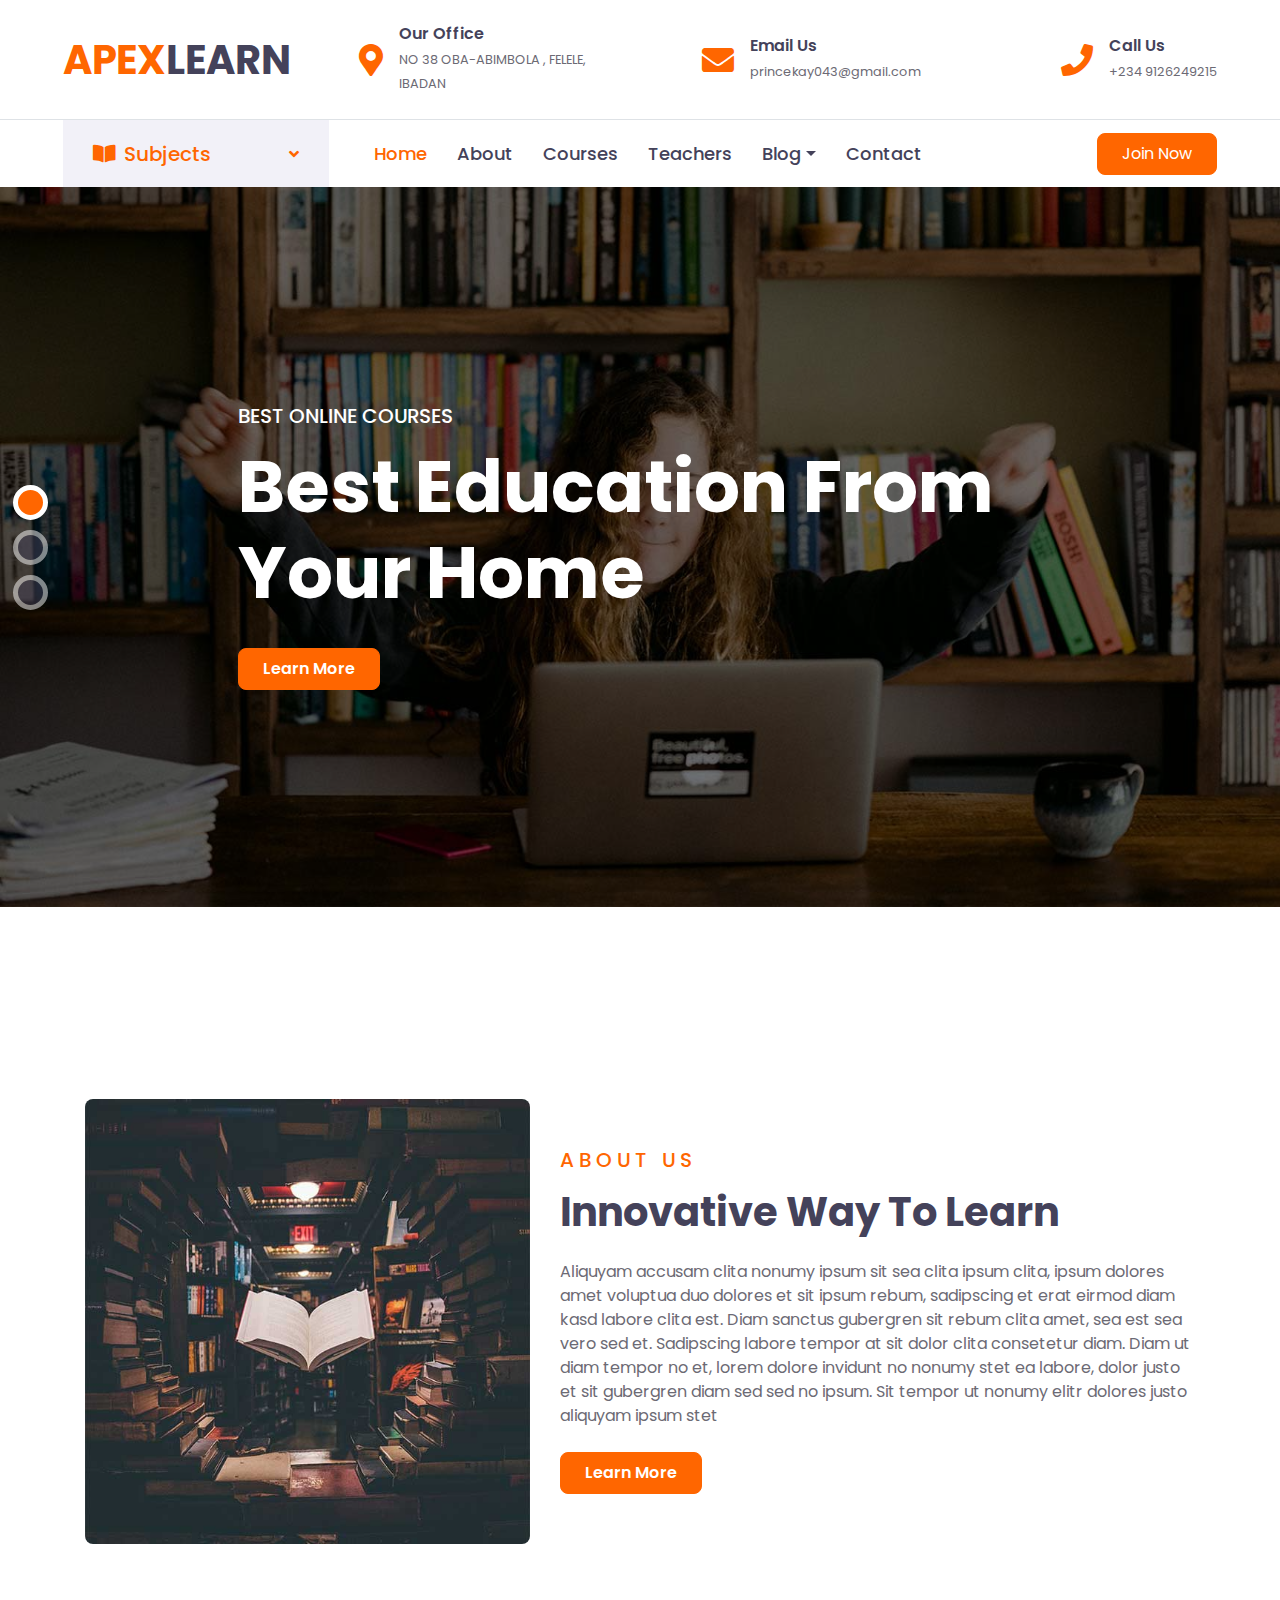
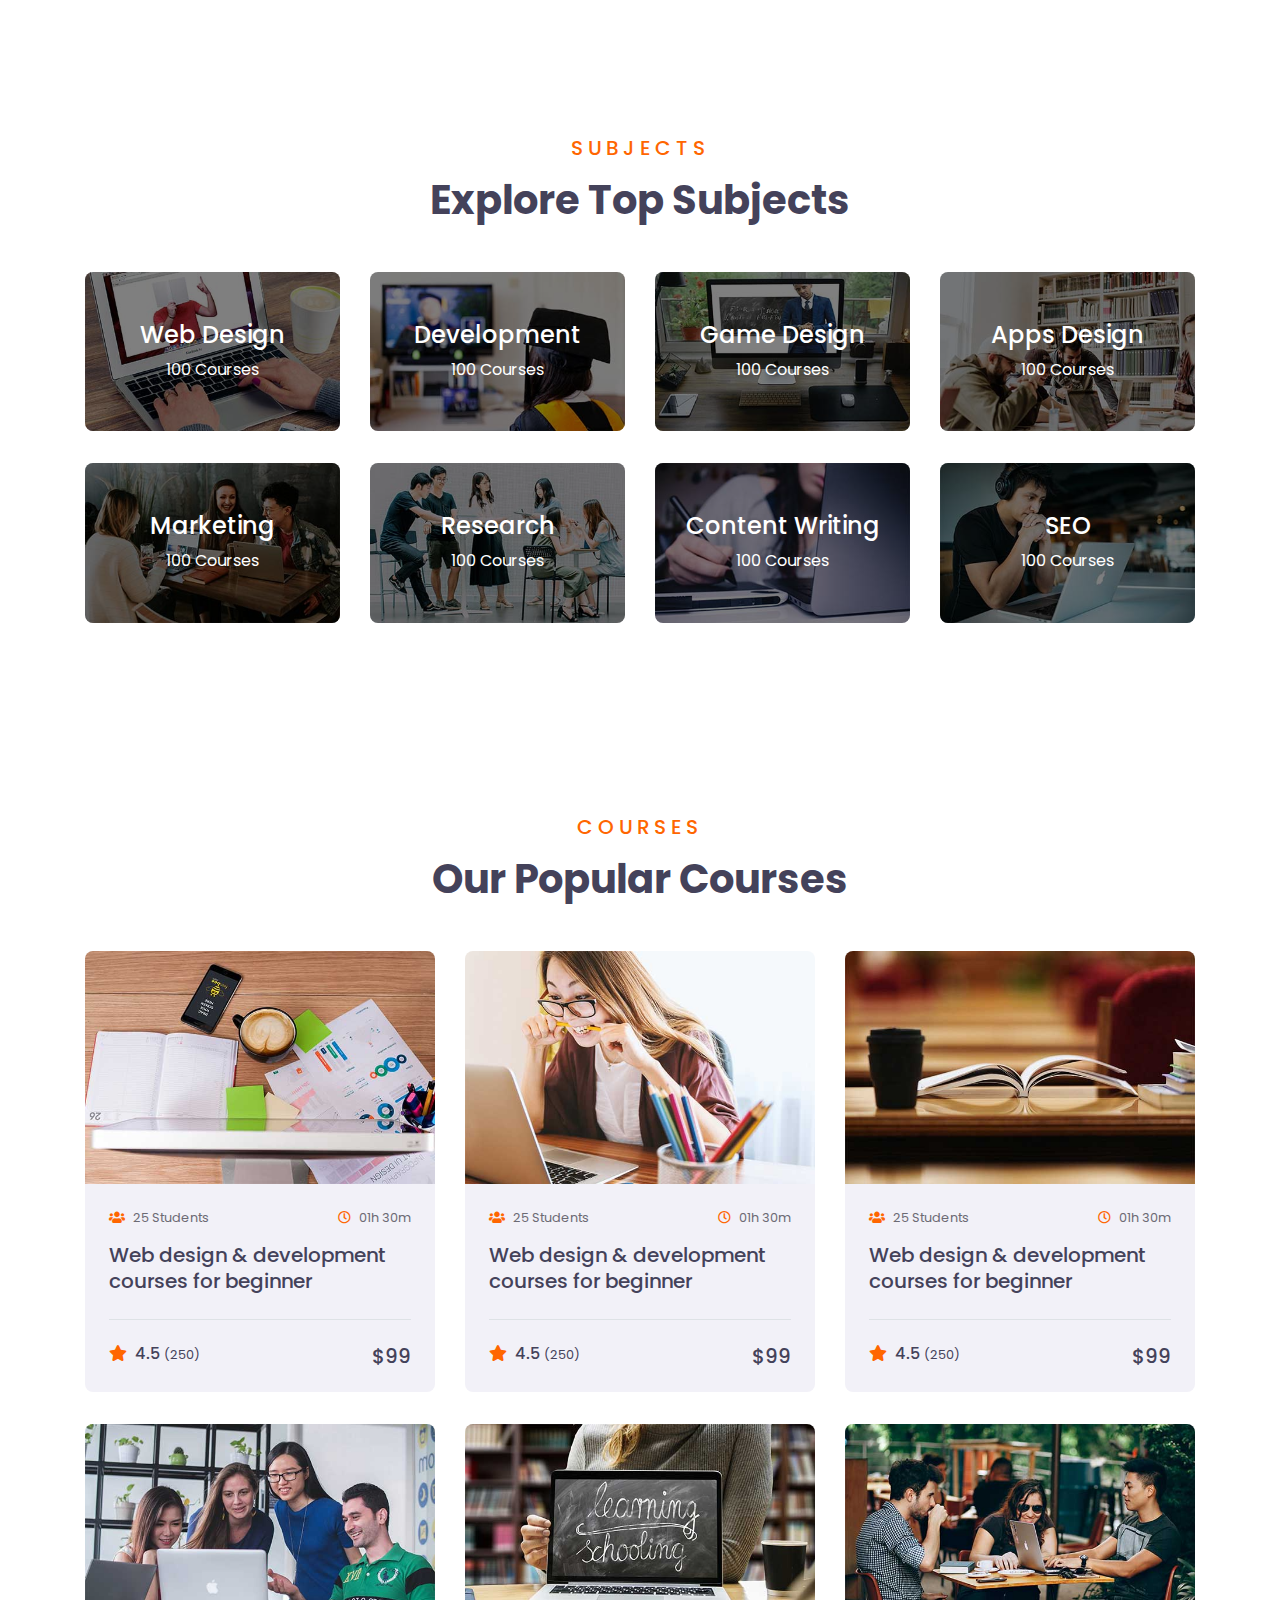
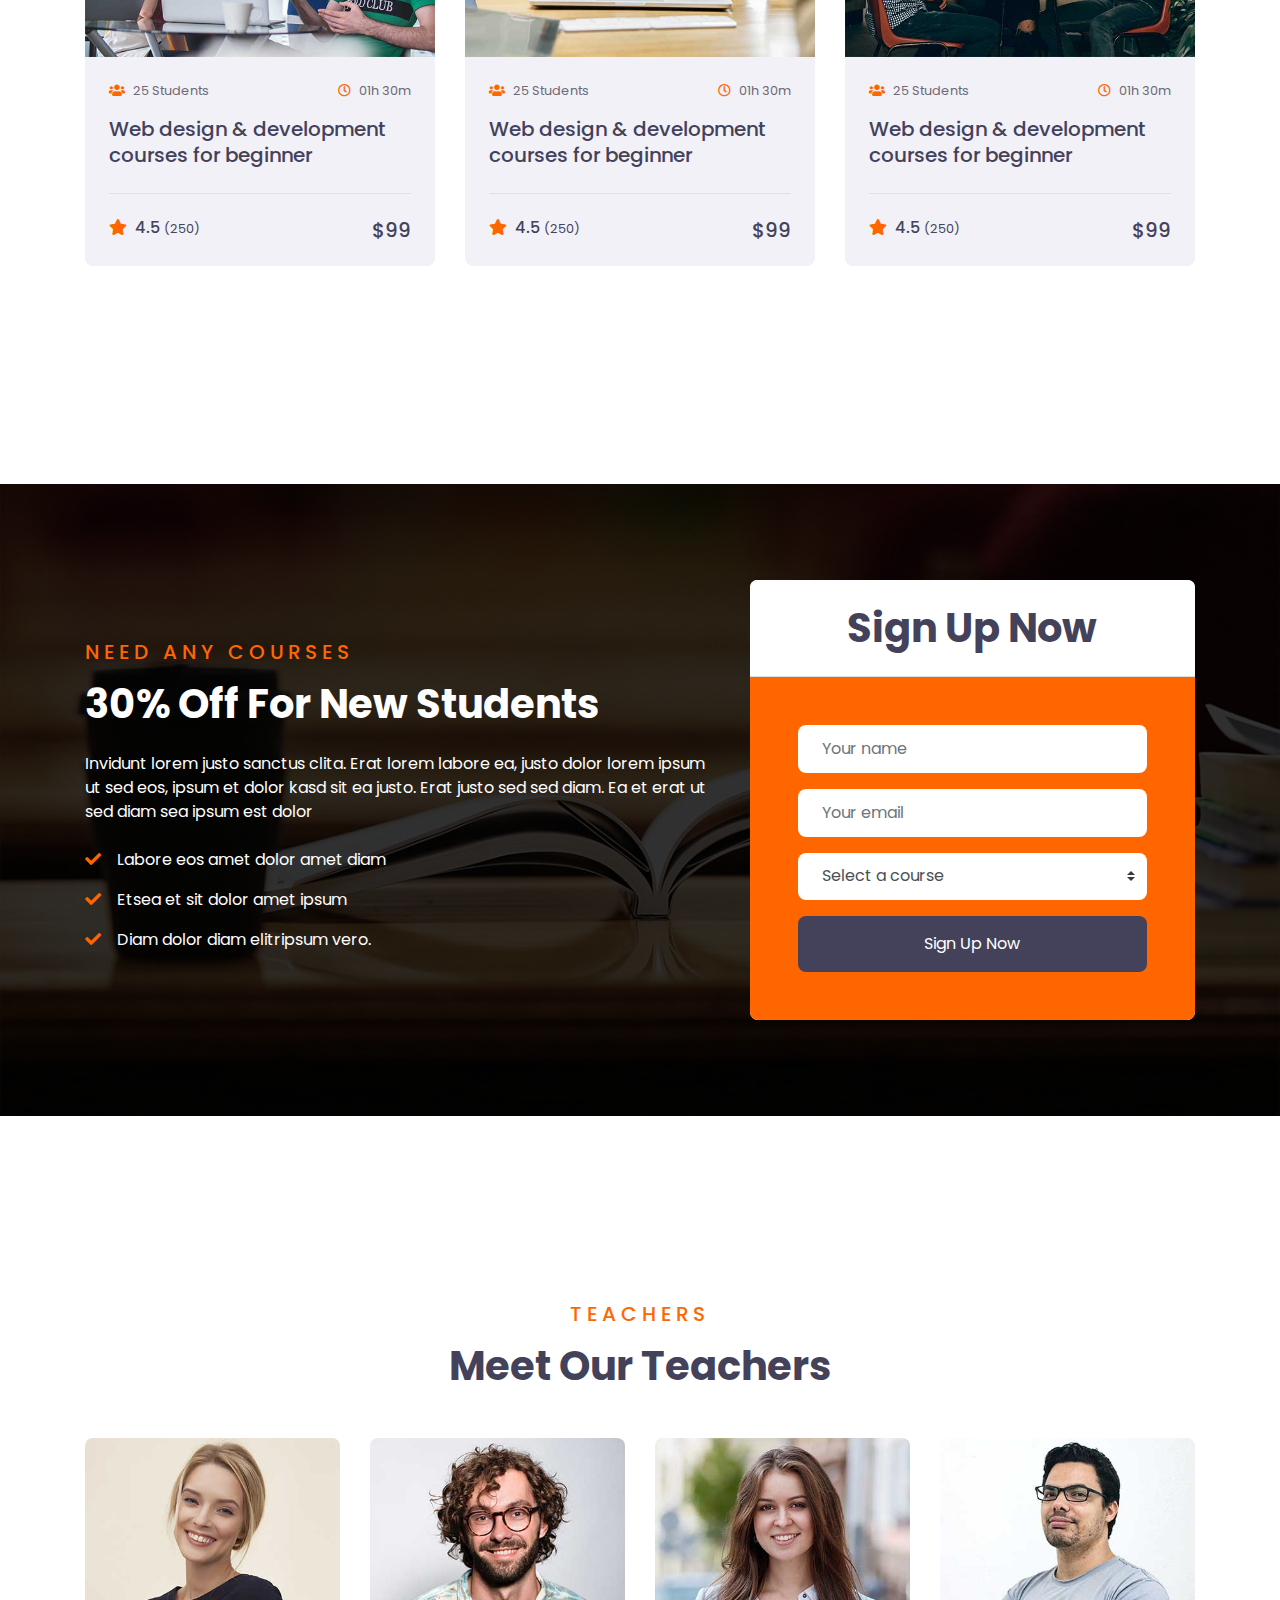
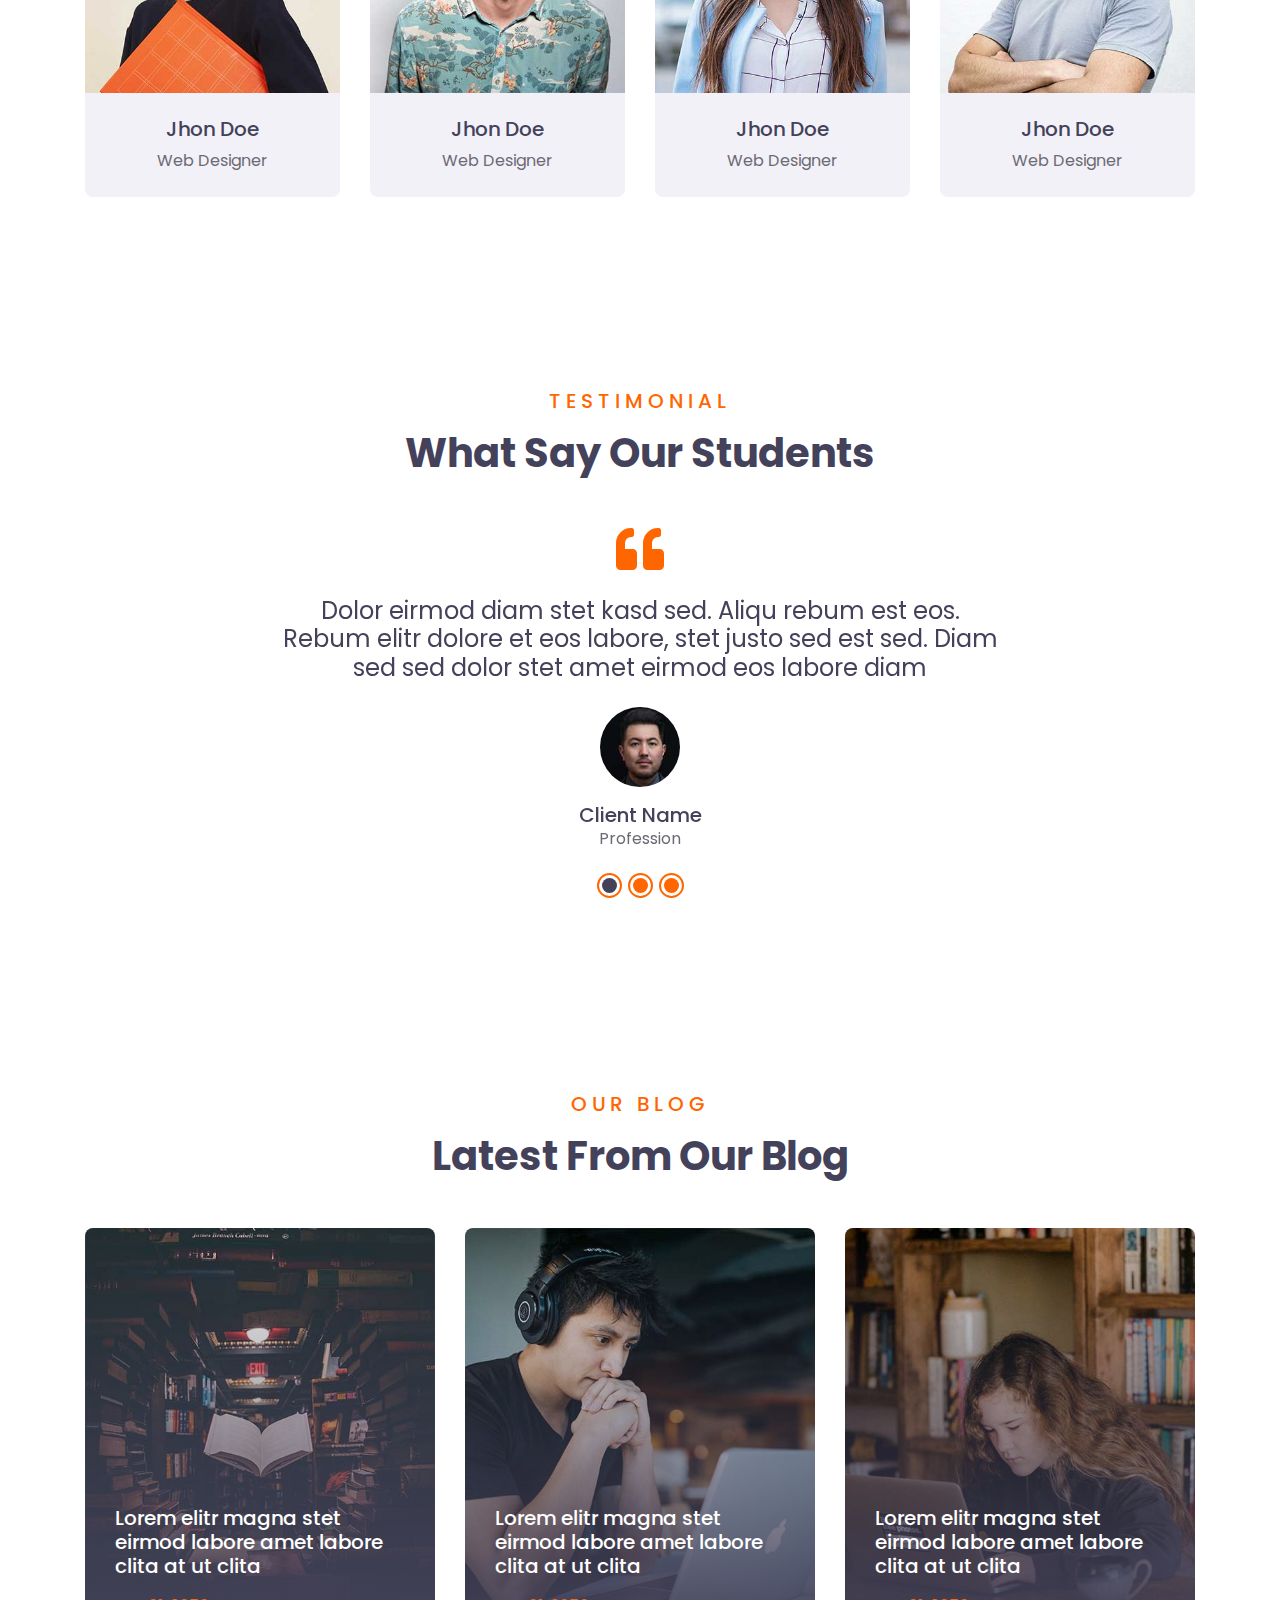
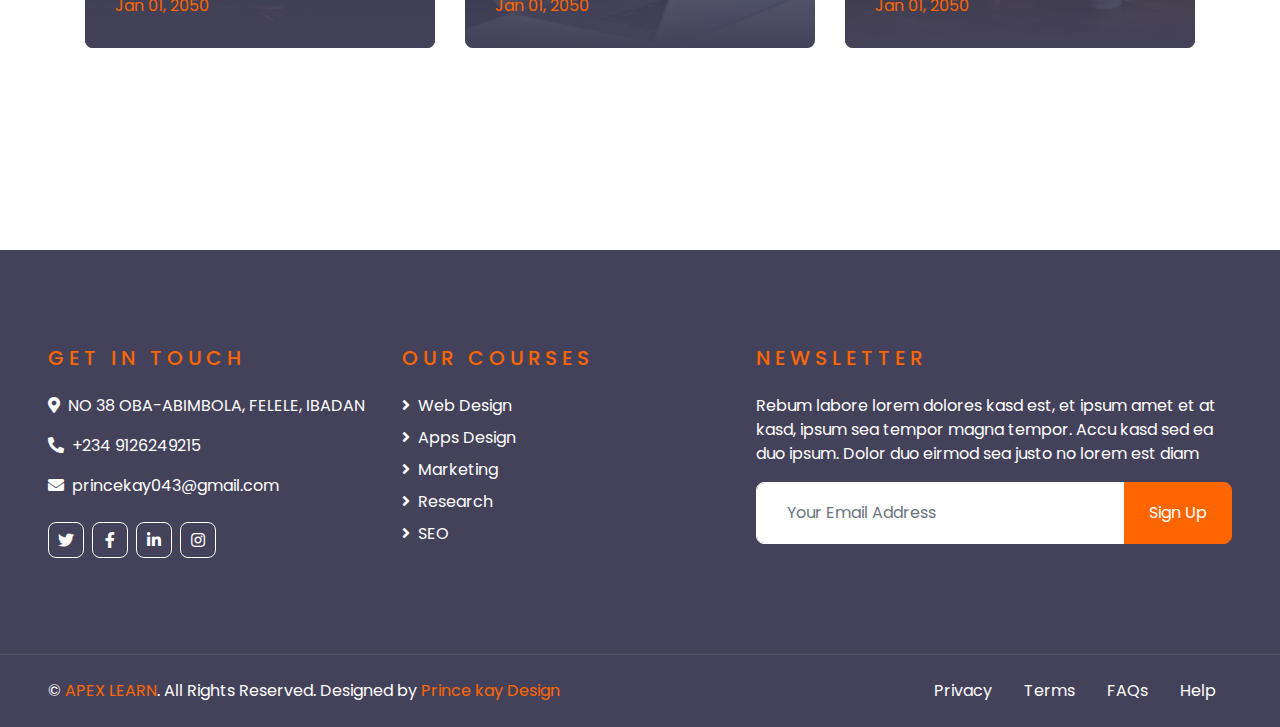
<file: index.html>
<!DOCTYPE html>
<html lang="en">

<head>
    <meta charset="utf-8">
    <title>APEX LEARN </title>
    <meta content="width=device-width, initial-scale=1.0" name="viewport">
    <meta content="#" name="keywords">
    <meta content="#" name="description">

    <!-- Favicon -->
    <link href="img/favicon.ico" rel="icon">

    <!-- Google Web Fonts -->
    <link rel="preconnect" href="https://fonts.gstatic.com">
    <link href="https://fonts.googleapis.com/css2?family=Poppins:wght@400;500;600;700&display=swap" rel="stylesheet"> 

    <!-- Font Awesome -->
    <link href="https://cdnjs.cloudflare.com/ajax/libs/font-awesome/5.10.0/css/all.min.css" rel="stylesheet">

    <!-- Libraries Stylesheet -->
    <link href="lib/owlcarousel/assets/owl.carousel.min.css" rel="stylesheet">

    <!-- Customized Bootstrap Stylesheet -->
    <link href="css/style.css" rel="stylesheet">
</head>

<body>
    <!-- Topbar Start -->
    <div class="container-fluid d-none d-lg-block">
        <div class="row align-items-center py-4 px-xl-5">
            <div class="col-lg-3">
                <a href="" class="text-decoration-none">
                    <h1 class="m-0"><span class="text-primary">APEX</span>LEARN</h1>
                </a>
            </div>
            <div class="col-lg-3 text-right">
                <div class="d-inline-flex align-items-center">
                    <i class="fa fa-2x fa-map-marker-alt text-primary mr-3"></i>
                    <div class="text-left">
                        <h6 class="font-weight-semi-bold mb-1">Our Office</h6>
                        <small>NO 38 OBA-ABIMBOLA , FELELE, IBADAN</small>
                    </div>
                </div>
            </div>
            <div class="col-lg-3 text-right">
                <div class="d-inline-flex align-items-center">
                    <i class="fa fa-2x fa-envelope text-primary mr-3"></i>
                    <div class="text-left">
                        <h6 class="font-weight-semi-bold mb-1">Email Us</h6>
                        <small>princekay043@gmail.com</small>
                    </div>
                </div>
            </div>
            <div class="col-lg-3 text-right">
                <div class="d-inline-flex align-items-center">
                    <i class="fa fa-2x fa-phone text-primary mr-3"></i>
                    <div class="text-left">
                        <h6 class="font-weight-semi-bold mb-1">Call Us</h6>
                        <small>+234 9126249215</small>
                    </div>
                </div>
            </div>
        </div>
    </div>
    <!-- Topbar End -->


    <!-- Navbar Start -->
    <div class="container-fluid">
        <div class="row border-top px-xl-5">
            <div class="col-lg-3 d-none d-lg-block">
                <a class="d-flex align-items-center justify-content-between bg-secondary w-100 text-decoration-none" data-toggle="collapse" href="#navbar-vertical" style="height: 67px; padding: 0 30px;">
                    <h5 class="text-primary m-0"><i class="fa fa-book-open mr-2"></i>Subjects</h5>
                    <i class="fa fa-angle-down text-primary"></i>
                </a>
                <nav class="collapse position-absolute navbar navbar-vertical navbar-light align-items-start p-0 border border-top-0 border-bottom-0 bg-light" id="navbar-vertical" style="width: calc(100% - 30px); z-index: 9;">
                    <div class="navbar-nav w-100">
                        <div class="nav-item dropdown">
                            <a href="#" class="nav-link" data-toggle="dropdown">Web Design <i class="fa fa-angle-down float-right mt-1"></i></a>
                            <div class="dropdown-menu position-absolute bg-secondary border-0 rounded-0 w-100 m-0">
                                <a href="" class="dropdown-item">HTML</a>
                                <a href="" class="dropdown-item">CSS</a>
                                <a href="" class="dropdown-item">jQuery</a>
                            </div>
                        </div>
                        <a href="" class="nav-item nav-link">Apps Design</a>
                        <a href="" class="nav-item nav-link">Marketing</a>
                        <a href="" class="nav-item nav-link">Research</a>
                        <a href="" class="nav-item nav-link">SEO</a>
                    </div>
                </nav>
            </div>
            <div class="col-lg-9">
                <nav class="navbar navbar-expand-lg bg-light navbar-light py-3 py-lg-0 px-0">
                    <a href="" class="text-decoration-none d-block d-lg-none">
                        <h1 class="m-0"><span class="text-primary">E</span>COURSES</h1>
                    </a>
                    <button type="button" class="navbar-toggler" data-toggle="collapse" data-target="#navbarCollapse">
                        <span class="navbar-toggler-icon"></span>
                    </button>
                    <div class="collapse navbar-collapse justify-content-between" id="navbarCollapse">
                        <div class="navbar-nav py-0">
                            <a href="index.html" class="nav-item nav-link active">Home</a>
                            <a href="about.html" class="nav-item nav-link">About</a>
                            <a href="course.html" class="nav-item nav-link">Courses</a>
                            <a href="teacher.html" class="nav-item nav-link">Teachers</a>
                            <div class="nav-item dropdown">
                                <a href="#" class="nav-link dropdown-toggle" data-toggle="dropdown">Blog</a>
                                <div class="dropdown-menu rounded-0 m-0">
                                    <a href="blog.html" class="dropdown-item">Blog List</a>
                                    <a href="single.html" class="dropdown-item">Blog Detail</a>
                                </div>
                            </div>
                            <a href="contact.html" class="nav-item nav-link">Contact</a>
                        </div>
                        <a class="btn btn-primary py-2 px-4 ml-auto d-none d-lg-block" href="signup.html">Join Now</a>
                    </div>
                </nav>
            </div>
        </div>
    </div>
    <!-- Navbar End -->


    <!-- Carousel Start -->
    <div class="container-fluid p-0 pb-5 mb-5">
        <div id="header-carousel" class="carousel slide carousel-fade" data-ride="carousel">
            <ol class="carousel-indicators">
                <li data-target="#header-carousel" data-slide-to="0" class="active"></li>
                <li data-target="#header-carousel" data-slide-to="1"></li>
                <li data-target="#header-carousel" data-slide-to="2"></li>
            </ol>
            <div class="carousel-inner">
                <div class="carousel-item active" style="min-height: 300px;">
                    <img class="position-relative w-100" src="img/carousel-1.jpg" style="min-height: 300px; object-fit: cover;">
                    <div class="carousel-caption d-flex align-items-center justify-content-center">
                        <div class="p-5" style="width: 100%; max-width: 900px;">
                            <h5 class="text-white text-uppercase mb-md-3">Best Online Courses</h5>
                            <h1 class="display-3 text-white mb-md-4">Best Education From Your Home</h1>
                            <a href="" class="btn btn-primary py-md-2 px-md-4 font-weight-semi-bold mt-2">Learn More</a>
                        </div>
                    </div>
                </div>
                <div class="carousel-item" style="min-height: 300px;">
                    <img class="position-relative w-100" src="img/carousel-2.jpg" style="min-height: 300px; object-fit: cover;">
                    <div class="carousel-caption d-flex align-items-center justify-content-center">
                        <div class="p-5" style="width: 100%; max-width: 900px;">
                            <h5 class="text-white text-uppercase mb-md-3">Best Online Courses</h5>
                            <h1 class="display-3 text-white mb-md-4">Best Online Learning Platform</h1>
                            <a href="" class="btn btn-primary py-md-2 px-md-4 font-weight-semi-bold mt-2">Learn More</a>
                        </div>
                    </div>
                </div>
                <div class="carousel-item" style="min-height: 300px;">
                    <img class="position-relative w-100" src="img/carousel-3.jpg" style="min-height: 300px; object-fit: cover;">
                    <div class="carousel-caption d-flex align-items-center justify-content-center">
                        <div class="p-5" style="width: 100%; max-width: 900px;">
                            <h5 class="text-white text-uppercase mb-md-3">Best Online Courses</h5>
                            <h1 class="display-3 text-white mb-md-4">New Way To Learn From Home</h1>
                            <a href="" class="btn btn-primary py-md-2 px-md-4 font-weight-semi-bold mt-2">Learn More</a>
                        </div>
                    </div>
                </div>
            </div>
        </div>
    </div>
    <!-- Carousel End -->


    <!-- About Start -->
    <div class="container-fluid py-5">
        <div class="container py-5">
            <div class="row align-items-center">
                <div class="col-lg-5">
                    <img class="img-fluid rounded mb-4 mb-lg-0" src="img/about.jpg" alt="">
                </div>
                <div class="col-lg-7">
                    <div class="text-left mb-4">
                        <h5 class="text-primary text-uppercase mb-3" style="letter-spacing: 5px;">About Us</h5>
                        <h1>Innovative Way To Learn</h1>
                    </div>
                    <p>Aliquyam accusam clita nonumy ipsum sit sea clita ipsum clita, ipsum dolores amet voluptua duo dolores et sit ipsum rebum, sadipscing et erat eirmod diam kasd labore clita est. Diam sanctus gubergren sit rebum clita amet, sea est sea vero sed et. Sadipscing labore tempor at sit dolor clita consetetur diam. Diam ut diam tempor no et, lorem dolore invidunt no nonumy stet ea labore, dolor justo et sit gubergren diam sed sed no ipsum. Sit tempor ut nonumy elitr dolores justo aliquyam ipsum stet</p>
                    <a href="" class="btn btn-primary py-md-2 px-md-4 font-weight-semi-bold mt-2">Learn More</a>
                </div>
            </div>
        </div>
    </div>
    <!-- About End -->


    <!-- Category Start -->
    <div class="container-fluid py-5">
        <div class="container pt-5 pb-3">
            <div class="text-center mb-5">
                <h5 class="text-primary text-uppercase mb-3" style="letter-spacing: 5px;">Subjects</h5>
                <h1>Explore Top Subjects</h1>
            </div>
            <div class="row">
                <div class="col-lg-3 col-md-6 mb-4">
                    <div class="cat-item position-relative overflow-hidden rounded mb-2">
                        <img class="img-fluid" src="img/cat-1.jpg" alt="">
                        <a class="cat-overlay text-white text-decoration-none" href="">
                            <h4 class="text-white font-weight-medium">Web Design</h4>
                            <span>100 Courses</span>
                        </a>
                    </div>
                </div>
                <div class="col-lg-3 col-md-6 mb-4">
                    <div class="cat-item position-relative overflow-hidden rounded mb-2">
                        <img class="img-fluid" src="img/cat-2.jpg" alt="">
                        <a class="cat-overlay text-white text-decoration-none" href="">
                            <h4 class="text-white font-weight-medium">Development</h4>
                            <span>100 Courses</span>
                        </a>
                    </div>
                </div>
                <div class="col-lg-3 col-md-6 mb-4">
                    <div class="cat-item position-relative overflow-hidden rounded mb-2">
                        <img class="img-fluid" src="img/cat-3.jpg" alt="">
                        <a class="cat-overlay text-white text-decoration-none" href="">
                            <h4 class="text-white font-weight-medium">Game Design</h4>
                            <span>100 Courses</span>
                        </a>
                    </div>
                </div>
                <div class="col-lg-3 col-md-6 mb-4">
                    <div class="cat-item position-relative overflow-hidden rounded mb-2">
                        <img class="img-fluid" src="img/cat-4.jpg" alt="">
                        <a class="cat-overlay text-white text-decoration-none" href="">
                            <h4 class="text-white font-weight-medium">Apps Design</h4>
                            <span>100 Courses</span>
                        </a>
                    </div>
                </div>
                <div class="col-lg-3 col-md-6 mb-4">
                    <div class="cat-item position-relative overflow-hidden rounded mb-2">
                        <img class="img-fluid" src="img/cat-5.jpg" alt="">
                        <a class="cat-overlay text-white text-decoration-none" href="">
                            <h4 class="text-white font-weight-medium">Marketing</h4>
                            <span>100 Courses</span>
                        </a>
                    </div>
                </div>
                <div class="col-lg-3 col-md-6 mb-4">
                    <div class="cat-item position-relative overflow-hidden rounded mb-2">
                        <img class="img-fluid" src="img/cat-6.jpg" alt="">
                        <a class="cat-overlay text-white text-decoration-none" href="">
                            <h4 class="text-white font-weight-medium">Research</h4>
                            <span>100 Courses</span>
                        </a>
                    </div>
                </div>
                <div class="col-lg-3 col-md-6 mb-4">
                    <div class="cat-item position-relative overflow-hidden rounded mb-2">
                        <img class="img-fluid" src="img/cat-7.jpg" alt="">
                        <a class="cat-overlay text-white text-decoration-none" href="">
                            <h4 class="text-white font-weight-medium">Content Writing</h4>
                            <span>100 Courses</span>
                        </a>
                    </div>
                </div>
                <div class="col-lg-3 col-md-6 mb-4">
                    <div class="cat-item position-relative overflow-hidden rounded mb-2">
                        <img class="img-fluid" src="img/cat-8.jpg" alt="">
                        <a class="cat-overlay text-white text-decoration-none" href="">
                            <h4 class="text-white font-weight-medium">SEO</h4>
                            <span>100 Courses</span>
                        </a>
                    </div>
                </div>
            </div>
        </div>
    </div>
    <!-- Category Start -->


    <!-- Courses Start -->
    <div class="container-fluid py-5">
        <div class="container py-5">
            <div class="text-center mb-5">
                <h5 class="text-primary text-uppercase mb-3" style="letter-spacing: 5px;">Courses</h5>
                <h1>Our Popular Courses</h1>
            </div>
            <div class="row">
                <div class="col-lg-4 col-md-6 mb-4">
                    <div class="rounded overflow-hidden mb-2">
                        <img class="img-fluid" src="img/course-1.jpg" alt="">
                        <div class="bg-secondary p-4">
                            <div class="d-flex justify-content-between mb-3">
                                <small class="m-0"><i class="fa fa-users text-primary mr-2"></i>25 Students</small>
                                <small class="m-0"><i class="far fa-clock text-primary mr-2"></i>01h 30m</small>
                            </div>
                            <a class="h5" href="">Web design & development courses for beginner</a>
                            <div class="border-top mt-4 pt-4">
                                <div class="d-flex justify-content-between">
                                    <h6 class="m-0"><i class="fa fa-star text-primary mr-2"></i>4.5 <small>(250)</small></h6>
                                    <h5 class="m-0">$99</h5>
                                </div>
                            </div>
                        </div>
                    </div>
                </div>
                <div class="col-lg-4 col-md-6 mb-4">
                    <div class="rounded overflow-hidden mb-2">
                        <img class="img-fluid" src="img/course-2.jpg" alt="">
                        <div class="bg-secondary p-4">
                            <div class="d-flex justify-content-between mb-3">
                                <small class="m-0"><i class="fa fa-users text-primary mr-2"></i>25 Students</small>
                                <small class="m-0"><i class="far fa-clock text-primary mr-2"></i>01h 30m</small>
                            </div>
                            <a class="h5" href="">Web design & development courses for beginner</a>
                            <div class="border-top mt-4 pt-4">
                                <div class="d-flex justify-content-between">
                                    <h6 class="m-0"><i class="fa fa-star text-primary mr-2"></i>4.5 <small>(250)</small></h6>
                                    <h5 class="m-0">$99</h5>
                                </div>
                            </div>
                        </div>
                    </div>
                </div>
                <div class="col-lg-4 col-md-6 mb-4">
                    <div class="rounded overflow-hidden mb-2">
                        <img class="img-fluid" src="img/course-3.jpg" alt="">
                        <div class="bg-secondary p-4">
                            <div class="d-flex justify-content-between mb-3">
                                <small class="m-0"><i class="fa fa-users text-primary mr-2"></i>25 Students</small>
                                <small class="m-0"><i class="far fa-clock text-primary mr-2"></i>01h 30m</small>
                            </div>
                            <a class="h5" href="">Web design & development courses for beginner</a>
                            <div class="border-top mt-4 pt-4">
                                <div class="d-flex justify-content-between">
                                    <h6 class="m-0"><i class="fa fa-star text-primary mr-2"></i>4.5 <small>(250)</small></h6>
                                    <h5 class="m-0">$99</h5>
                                </div>
                            </div>
                        </div>
                    </div>
                </div>
                <div class="col-lg-4 col-md-6 mb-4">
                    <div class="rounded overflow-hidden mb-2">
                        <img class="img-fluid" src="img/course-4.jpg" alt="">
                        <div class="bg-secondary p-4">
                            <div class="d-flex justify-content-between mb-3">
                                <small class="m-0"><i class="fa fa-users text-primary mr-2"></i>25 Students</small>
                                <small class="m-0"><i class="far fa-clock text-primary mr-2"></i>01h 30m</small>
                            </div>
                            <a class="h5" href="">Web design & development courses for beginner</a>
                            <div class="border-top mt-4 pt-4">
                                <div class="d-flex justify-content-between">
                                    <h6 class="m-0"><i class="fa fa-star text-primary mr-2"></i>4.5 <small>(250)</small></h6>
                                    <h5 class="m-0">$99</h5>
                                </div>
                            </div>
                        </div>
                    </div>
                </div>
                <div class="col-lg-4 col-md-6 mb-4">
                    <div class="rounded overflow-hidden mb-2">
                        <img class="img-fluid" src="img/course-5.jpg" alt="">
                        <div class="bg-secondary p-4">
                            <div class="d-flex justify-content-between mb-3">
                                <small class="m-0"><i class="fa fa-users text-primary mr-2"></i>25 Students</small>
                                <small class="m-0"><i class="far fa-clock text-primary mr-2"></i>01h 30m</small>
                            </div>
                            <a class="h5" href="">Web design & development courses for beginner</a>
                            <div class="border-top mt-4 pt-4">
                                <div class="d-flex justify-content-between">
                                    <h6 class="m-0"><i class="fa fa-star text-primary mr-2"></i>4.5 <small>(250)</small></h6>
                                    <h5 class="m-0">$99</h5>
                                </div>
                            </div>
                        </div>
                    </div>
                </div>
                <div class="col-lg-4 col-md-6 mb-4">
                    <div class="rounded overflow-hidden mb-2">
                        <img class="img-fluid" src="img/course-6.jpg" alt="">
                        <div class="bg-secondary p-4">
                            <div class="d-flex justify-content-between mb-3">
                                <small class="m-0"><i class="fa fa-users text-primary mr-2"></i>25 Students</small>
                                <small class="m-0"><i class="far fa-clock text-primary mr-2"></i>01h 30m</small>
                            </div>
                            <a class="h5" href="">Web design & development courses for beginner</a>
                            <div class="border-top mt-4 pt-4">
                                <div class="d-flex justify-content-between">
                                    <h6 class="m-0"><i class="fa fa-star text-primary mr-2"></i>4.5 <small>(250)</small></h6>
                                    <h5 class="m-0">$99</h5>
                                </div>
                            </div>
                        </div>
                    </div>
                </div>
            </div>
        </div>
    </div>
    <!-- Courses End -->


    <!-- Registration Start -->
    <div class="container-fluid bg-registration py-5" style="margin: 90px 0;">
        <div class="container py-5">
            <div class="row align-items-center">
                <div class="col-lg-7 mb-5 mb-lg-0">
                    <div class="mb-4">
                        <h5 class="text-primary text-uppercase mb-3" style="letter-spacing: 5px;">Need Any Courses</h5>
                        <h1 class="text-white">30% Off For New Students</h1>
                    </div>
                    <p class="text-white">Invidunt lorem justo sanctus clita. Erat lorem labore ea, justo dolor lorem ipsum ut sed eos,
                        ipsum et dolor kasd sit ea justo. Erat justo sed sed diam. Ea et erat ut sed diam sea ipsum est
                        dolor</p>
                    <ul class="list-inline text-white m-0">
                        <li class="py-2"><i class="fa fa-check text-primary mr-3"></i>Labore eos amet dolor amet diam</li>
                        <li class="py-2"><i class="fa fa-check text-primary mr-3"></i>Etsea et sit dolor amet ipsum</li>
                        <li class="py-2"><i class="fa fa-check text-primary mr-3"></i>Diam dolor diam elitripsum vero.</li>
                    </ul>
                </div>
                <div class="col-lg-5">
                    <div class="card border-0">
                        <div class="card-header bg-light text-center p-4">
                            <h1 class="m-0">Sign Up Now</h1>
                        </div>
                        <div class="card-body rounded-bottom bg-primary p-5">
                            <form>
                                <div class="form-group">
                                    <input type="text" class="form-control border-0 p-4" placeholder="Your name" required="required" />
                                </div>
                                <div class="form-group">
                                    <input type="email" class="form-control border-0 p-4" placeholder="Your email" required="required" />
                                </div>
                                <div class="form-group">
                                    <select class="custom-select border-0 px-4" style="height: 47px;">
                                        <option selected>Select a course</option>
                                        <option value="1">Course 1</option>
                                        <option value="2">Course 1</option>
                                        <option value="3">Course 1</option>
                                    </select>
                                </div>
                                <div>
                                    <button class="btn btn-dark btn-block border-0 py-3" type="submit">Sign Up Now</button>
                                </div>
                            </form>
                        </div>
                    </div>
                </div>
            </div>
        </div>
    </div>
    <!-- Registration End -->


    <!-- Team Start -->
    <div class="container-fluid py-5">
        <div class="container pt-5 pb-3">
            <div class="text-center mb-5">
                <h5 class="text-primary text-uppercase mb-3" style="letter-spacing: 5px;">Teachers</h5>
                <h1>Meet Our Teachers</h1>
            </div>
            <div class="row">
                <div class="col-md-6 col-lg-3 text-center team mb-4">
                    <div class="team-item rounded overflow-hidden mb-2">
                        <div class="team-img position-relative">
                            <img class="img-fluid" src="img/team-1.jpg" alt="">
                            <div class="team-social">
                                <a class="btn btn-outline-light btn-square mx-1" href="#"><i class="fab fa-twitter"></i></a>
                                <a class="btn btn-outline-light btn-square mx-1" href="#"><i class="fab fa-facebook-f"></i></a>
                                <a class="btn btn-outline-light btn-square mx-1" href="#"><i class="fab fa-linkedin-in"></i></a>
                            </div>
                        </div>
                        <div class="bg-secondary p-4">
                            <h5>Jhon Doe</h5>
                            <p class="m-0">Web Designer</p>
                        </div>
                    </div>
                </div>
                <div class="col-md-6 col-lg-3 text-center team mb-4">
                    <div class="team-item rounded overflow-hidden mb-2">
                        <div class="team-img position-relative">
                            <img class="img-fluid" src="img/team-2.jpg" alt="">
                            <div class="team-social">
                                <a class="btn btn-outline-light btn-square mx-1" href="#"><i class="fab fa-twitter"></i></a>
                                <a class="btn btn-outline-light btn-square mx-1" href="#"><i class="fab fa-facebook-f"></i></a>
                                <a class="btn btn-outline-light btn-square mx-1" href="#"><i class="fab fa-linkedin-in"></i></a>
                            </div>
                        </div>
                        <div class="bg-secondary p-4">
                            <h5>Jhon Doe</h5>
                            <p class="m-0">Web Designer</p>
                        </div>
                    </div>
                </div>
                <div class="col-md-6 col-lg-3 text-center team mb-4">
                    <div class="team-item rounded overflow-hidden mb-2">
                        <div class="team-img position-relative">
                            <img class="img-fluid" src="img/team-3.jpg" alt="">
                            <div class="team-social">
                                <a class="btn btn-outline-light btn-square mx-1" href="#"><i class="fab fa-twitter"></i></a>
                                <a class="btn btn-outline-light btn-square mx-1" href="#"><i class="fab fa-facebook-f"></i></a>
                                <a class="btn btn-outline-light btn-square mx-1" href="#"><i class="fab fa-linkedin-in"></i></a>
                            </div>
                        </div>
                        <div class="bg-secondary p-4">
                            <h5>Jhon Doe</h5>
                            <p class="m-0">Web Designer</p>
                        </div>
                    </div>
                </div>
                <div class="col-md-6 col-lg-3 text-center team mb-4">
                    <div class="team-item rounded overflow-hidden mb-2">
                        <div class="team-img position-relative">
                            <img class="img-fluid" src="img/team-4.jpg" alt="">
                            <div class="team-social">
                                <a class="btn btn-outline-light btn-square mx-1" href="#"><i class="fab fa-twitter"></i></a>
                                <a class="btn btn-outline-light btn-square mx-1" href="#"><i class="fab fa-facebook-f"></i></a>
                                <a class="btn btn-outline-light btn-square mx-1" href="#"><i class="fab fa-linkedin-in"></i></a>
                            </div>
                        </div>
                        <div class="bg-secondary p-4">
                            <h5>Jhon Doe</h5>
                            <p class="m-0">Web Designer</p>
                        </div>
                    </div>
                </div>
            </div>
        </div>
    </div>
    <!-- Team End -->


    <!-- Testimonial Start -->
    <div class="container-fluid py-5">
        <div class="container py-5">
            <div class="text-center mb-5">
                <h5 class="text-primary text-uppercase mb-3" style="letter-spacing: 5px;">Testimonial</h5>
                <h1>What Say Our Students</h1>
            </div>
            <div class="row justify-content-center">
                <div class="col-lg-8">
                    <div class="owl-carousel testimonial-carousel">
                        <div class="text-center">
                            <i class="fa fa-3x fa-quote-left text-primary mb-4"></i>
                            <h4 class="font-weight-normal mb-4">Dolor eirmod diam stet kasd sed. Aliqu rebum est eos. Rebum elitr dolore et eos labore, stet justo sed est sed. Diam sed sed dolor stet amet eirmod eos labore diam</h4>
                            <img class="img-fluid mx-auto mb-3" src="img/testimonial-1.jpg" alt="">
                            <h5 class="m-0">Client Name</h5>
                            <span>Profession</span>
                        </div>
                        <div class="text-center">
                            <i class="fa fa-3x fa-quote-left text-primary mb-4"></i>
                            <h4 class="font-weight-normal mb-4">Dolor eirmod diam stet kasd sed. Aliqu rebum est eos. Rebum elitr dolore et eos labore, stet justo sed est sed. Diam sed sed dolor stet amet eirmod eos labore diam</h4>
                            <img class="img-fluid mx-auto mb-3" src="img/testimonial-2.jpg" alt="">
                            <h5 class="m-0">Client Name</h5>
                            <span>Profession</span>
                        </div>
                        <div class="text-center">
                            <i class="fa fa-3x fa-quote-left text-primary mb-4"></i>
                            <h4 class="font-weight-normal mb-4">Dolor eirmod diam stet kasd sed. Aliqu rebum est eos. Rebum elitr dolore et eos labore, stet justo sed est sed. Diam sed sed dolor stet amet eirmod eos labore diam</h4>
                            <img class="img-fluid mx-auto mb-3" src="img/testimonial-3.jpg" alt="">
                            <h5 class="m-0">Client Name</h5>
                            <span>Profession</span>
                        </div>
                    </div>
                </div>
            </div>
        </div>
    </div>
    <!-- Testimonial End -->


    <!-- Blog Start -->
    <div class="container-fluid py-5">
        <div class="container pt-5 pb-3">
            <div class="text-center mb-5">
                <h5 class="text-primary text-uppercase mb-3" style="letter-spacing: 5px;">Our Blog</h5>
                <h1>Latest From Our Blog</h1>
            </div>
            <div class="row pb-3">
                <div class="col-lg-4 mb-4">
                    <div class="blog-item position-relative overflow-hidden rounded mb-2">
                        <img class="img-fluid" src="img/blog-1.jpg" alt="">
                        <a class="blog-overlay text-decoration-none" href="">
                            <h5 class="text-white mb-3">Lorem elitr magna stet eirmod labore amet labore clita at ut clita</h5>
                            <p class="text-primary m-0">Jan 01, 2050</p>
                        </a>
                    </div>
                </div>
                <div class="col-lg-4 mb-4">
                    <div class="blog-item position-relative overflow-hidden rounded mb-2">
                        <img class="img-fluid" src="img/blog-2.jpg" alt="">
                        <a class="blog-overlay text-decoration-none" href="">
                            <h5 class="text-white mb-3">Lorem elitr magna stet eirmod labore amet labore clita at ut clita</h5>
                            <p class="text-primary m-0">Jan 01, 2050</p>
                        </a>
                    </div>
                </div>
                <div class="col-lg-4 mb-4">
                    <div class="blog-item position-relative overflow-hidden rounded mb-2">
                        <img class="img-fluid" src="img/blog-3.jpg" alt="">
                        <a class="blog-overlay text-decoration-none" href="">
                            <h5 class="text-white mb-3">Lorem elitr magna stet eirmod labore amet labore clita at ut clita</h5>
                            <p class="text-primary m-0">Jan 01, 2050</p>
                        </a>
                    </div>
                </div>
            </div>
        </div>
    </div>
    <!-- Blog End -->


    <!-- Footer Start -->
    <div class="container-fluid bg-dark text-white py-5 px-sm-3 px-lg-5" style="margin-top: 90px;">
        <div class="row pt-5">
            <div class="col-lg-7 col-md-12">
                <div class="row">
                    <div class="col-md-6 mb-5">
                        <h5 class="text-primary text-uppercase mb-4" style="letter-spacing: 5px;">Get In Touch</h5>
                        <p><i class="fa fa-map-marker-alt mr-2"></i>NO 38 OBA-ABIMBOLA, FELELE, IBADAN</p>
                        <p><i class="fa fa-phone-alt mr-2"></i>+234 9126249215</p>
                        <p><i class="fa fa-envelope mr-2"></i>princekay043@gmail.com</p>
                        <div class="d-flex justify-content-start mt-4">
                            <a class="btn btn-outline-light btn-square mr-2" href="#"><i class="fab fa-twitter"></i></a>
                            <a class="btn btn-outline-light btn-square mr-2" href="#"><i class="fab fa-facebook-f"></i></a>
                            <a class="btn btn-outline-light btn-square mr-2" href="#"><i class="fab fa-linkedin-in"></i></a>
                            <a class="btn btn-outline-light btn-square" href="#"><i class="fab fa-instagram"></i></a>
                        </div>
                    </div>
                    <div class="col-md-6 mb-5">
                        <h5 class="text-primary text-uppercase mb-4" style="letter-spacing: 5px;">Our Courses</h5>
                        <div class="d-flex flex-column justify-content-start">
                            <a class="text-white mb-2" href="#"><i class="fa fa-angle-right mr-2"></i>Web Design</a>
                            <a class="text-white mb-2" href="#"><i class="fa fa-angle-right mr-2"></i>Apps Design</a>
                            <a class="text-white mb-2" href="#"><i class="fa fa-angle-right mr-2"></i>Marketing</a>
                            <a class="text-white mb-2" href="#"><i class="fa fa-angle-right mr-2"></i>Research</a>
                            <a class="text-white" href="#"><i class="fa fa-angle-right mr-2"></i>SEO</a>
                        </div>
                    </div>
                </div>
            </div>
            <div class="col-lg-5 col-md-12 mb-5">
                <h5 class="text-primary text-uppercase mb-4" style="letter-spacing: 5px;">Newsletter</h5>
                <p>Rebum labore lorem dolores kasd est, et ipsum amet et at kasd, ipsum sea tempor magna tempor. Accu kasd sed ea duo ipsum. Dolor duo eirmod sea justo no lorem est diam</p>
                <div class="w-100">
                    <div class="input-group">
                        <input type="text" class="form-control border-light" style="padding: 30px;" placeholder="Your Email Address">
                        <div class="input-group-append">
                            <button class="btn btn-primary px-4">Sign Up</button>
                        </div>
                    </div>
                </div>
            </div>
        </div>
    </div>
    <div class="container-fluid bg-dark text-white border-top py-4 px-sm-3 px-md-5" style="border-color: rgba(256, 256, 256, .1) !important;">
        <div class="row">
            <div class="col-lg-6 text-center text-md-left mb-3 mb-md-0">
                <p class="m-0 text-white">&copy; <a href="#">APEX LEARN</a>. All Rights Reserved. Designed by <a href="#">Prince kay Design</a>
                </p>
            </div>
            <div class="col-lg-6 text-center text-md-right">
                <ul class="nav d-inline-flex">
                    <li class="nav-item">
                        <a class="nav-link text-white py-0" href="#">Privacy</a>
                    </li>
                    <li class="nav-item">
                        <a class="nav-link text-white py-0" href="#">Terms</a>
                    </li>
                    <li class="nav-item">
                        <a class="nav-link text-white py-0" href="#">FAQs</a>
                    </li>
                    <li class="nav-item">
                        <a class="nav-link text-white py-0" href="#">Help</a>
                    </li>
                </ul>
            </div>
        </div>
    </div>
    <!-- Footer End -->


    <!-- Back to Top -->
    <a href="#" class="btn btn-lg btn-primary btn-lg-square back-to-top"><i class="fa fa-angle-double-up"></i></a>


    <!-- JavaScript Libraries -->
    <script src="https://code.jquery.com/jquery-3.4.1.min.js"></script>
    <script src="https://stackpath.bootstrapcdn.com/bootstrap/4.4.1/js/bootstrap.bundle.min.js"></script>
    <script src="lib/easing/easing.min.js"></script>
    <script src="lib/owlcarousel/owl.carousel.min.js"></script>

    <!-- Contact Javascript File -->
    <script src="mail/jqBootstrapValidation.min.js"></script>
    <script src="mail/contact.js"></script>

    
    <script src="js/main.js"></script>
</body>

</html>
</file>
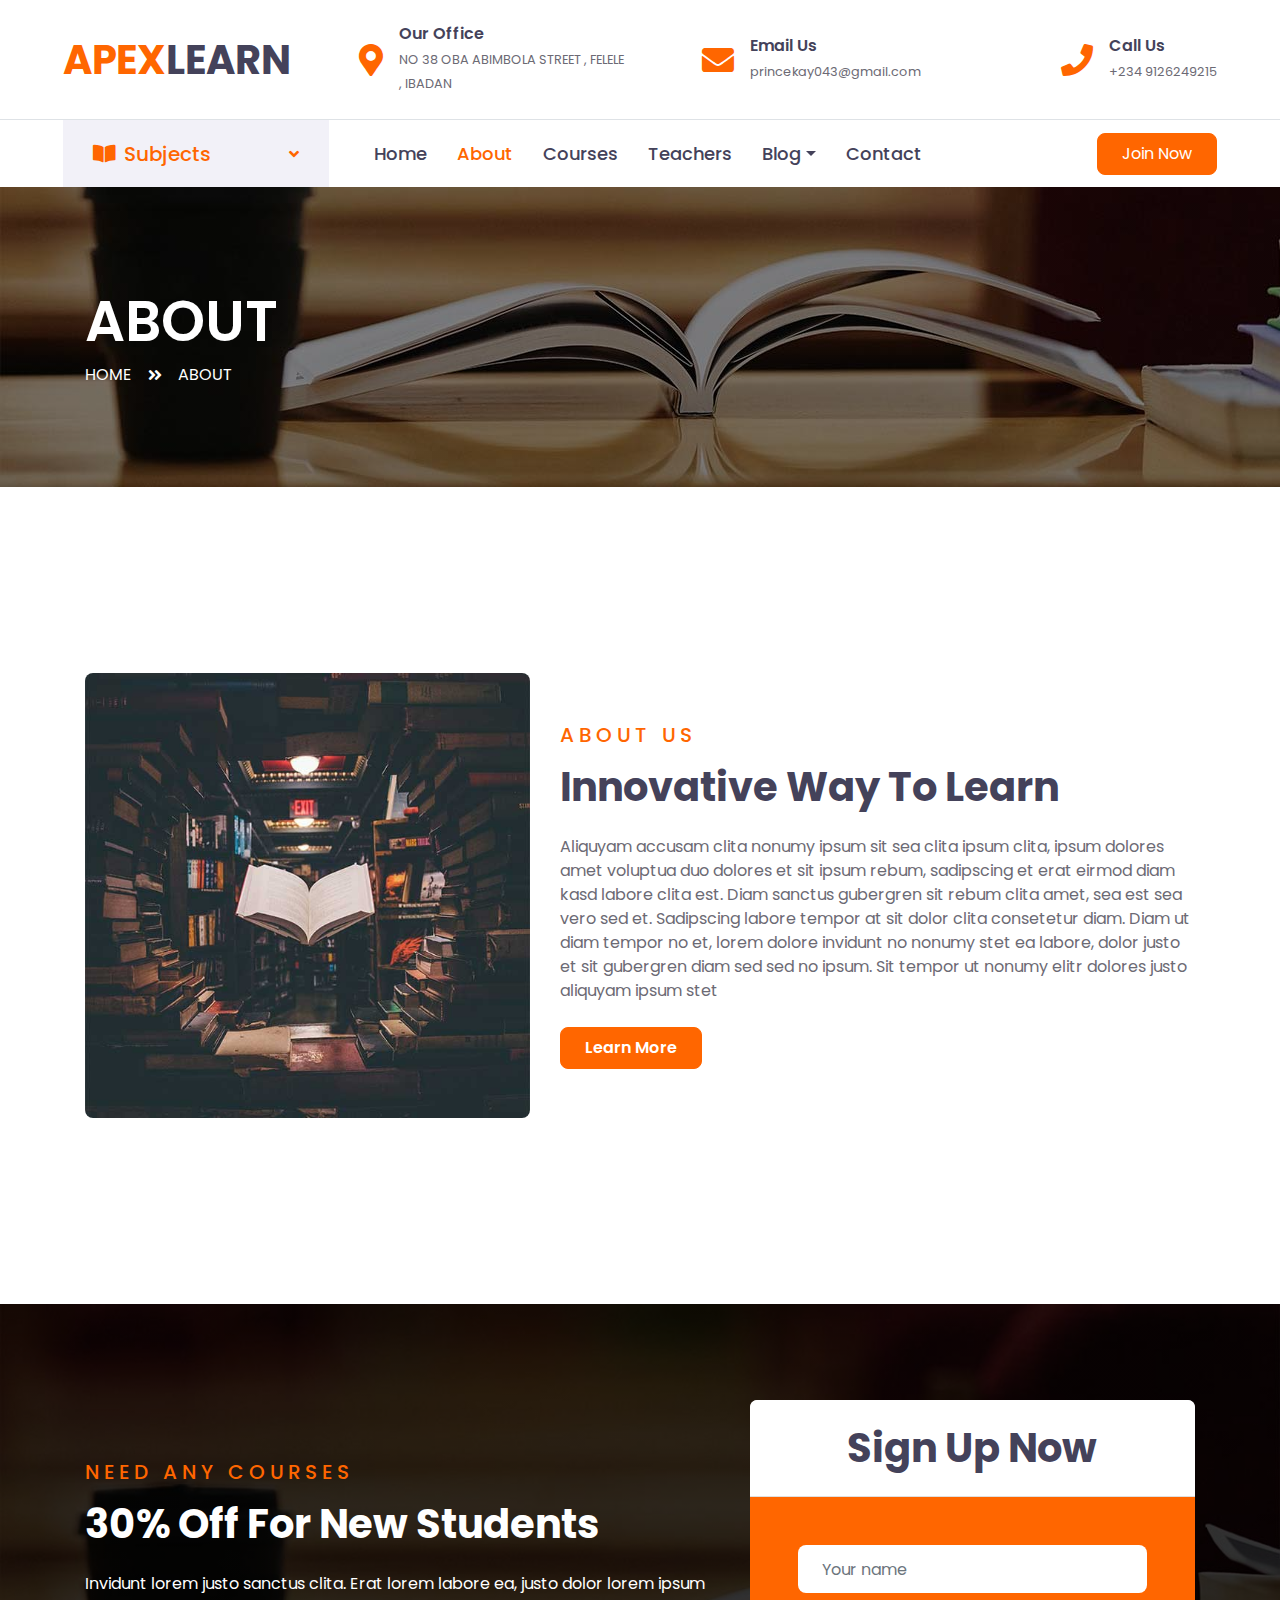
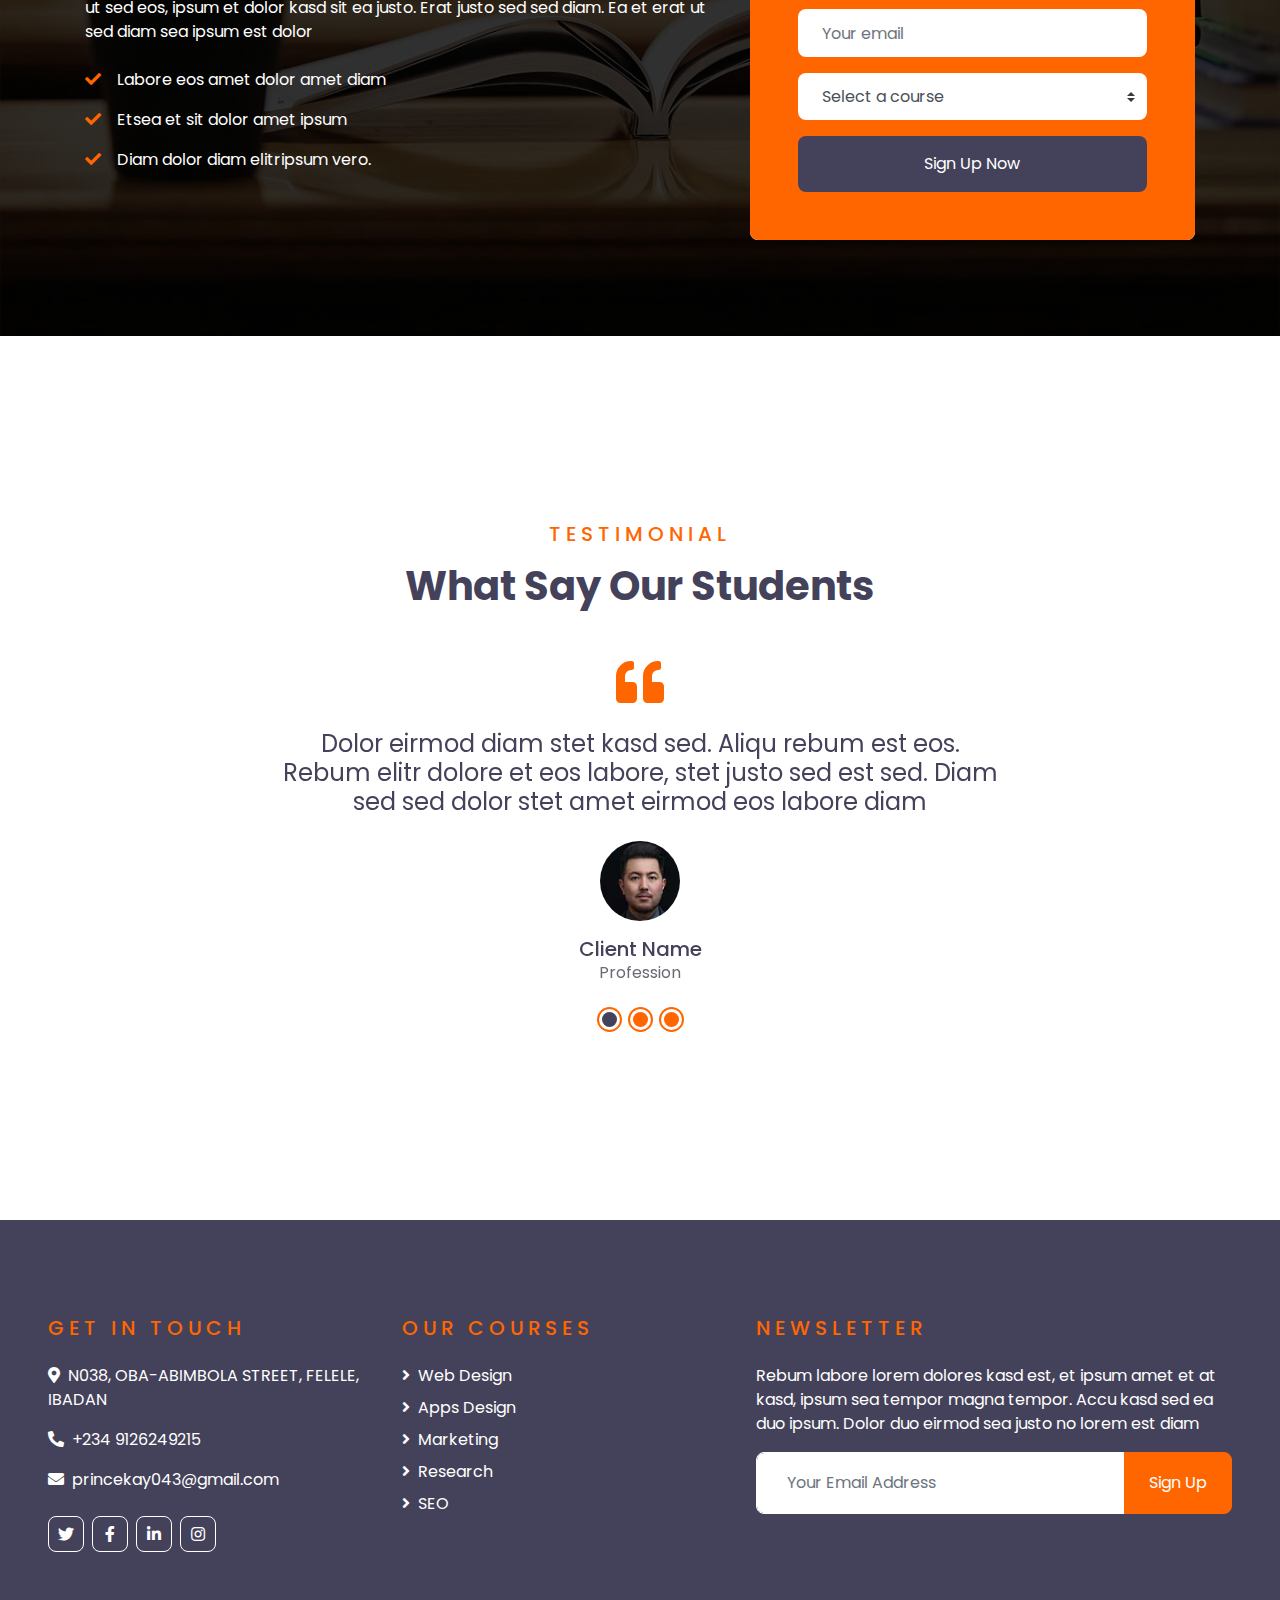
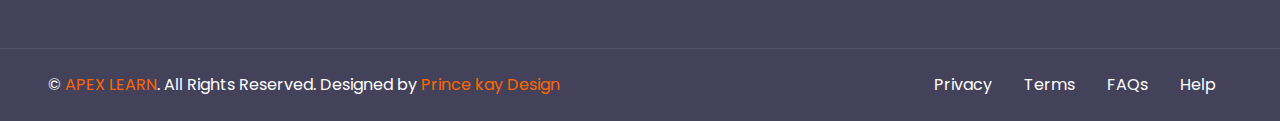
<file: about.html>
<!DOCTYPE html>
<html lang="en">

<head>
    <meta charset="utf-8">
    <title>APEX LEARN </title>
    <meta content="width=device-width, initial-scale=1.0" name="viewport">
    <meta content="#" name="keywords">
    <meta content="#" name="description">

    <!-- Favicon -->
    <link href="img/favicon.ico" rel="icon">

    <!-- Google Web Fonts -->
    <link rel="preconnect" href="https://fonts.gstatic.com">
    <link href="https://fonts.googleapis.com/css2?family=Poppins:wght@400;500;600;700&display=swap" rel="stylesheet"> 

    <!-- Font Awesome -->
    <link href="https://cdnjs.cloudflare.com/ajax/libs/font-awesome/5.10.0/css/all.min.css" rel="stylesheet">

    <!-- Libraries Stylesheet -->
    <link href="lib/owlcarousel/assets/owl.carousel.min.css" rel="stylesheet">

    <!-- Customized Bootstrap Stylesheet -->
    <link href="css/style.css" rel="stylesheet">
</head>

<body>
    <!-- Topbar Start -->
    <div class="container-fluid d-none d-lg-block">
        <div class="row align-items-center py-4 px-xl-5">
            <div class="col-lg-3">
                <a href="" class="text-decoration-none">
                    <h1 class="m-0"><span class="text-primary">APEX</span>LEARN</h1>
                </a>
            </div>
            <div class="col-lg-3 text-right">
                <div class="d-inline-flex align-items-center">
                    <i class="fa fa-2x fa-map-marker-alt text-primary mr-3"></i>
                    <div class="text-left">
                        <h6 class="font-weight-semi-bold mb-1">Our Office</h6>
                        <small>NO 38 OBA ABIMBOLA STREET , FELELE , IBADAN</small>
                    </div>
                </div>
            </div>
            <div class="col-lg-3 text-right">
                <div class="d-inline-flex align-items-center">
                    <i class="fa fa-2x fa-envelope text-primary mr-3"></i>
                    <div class="text-left">
                        <h6 class="font-weight-semi-bold mb-1">Email Us</h6>
                        <small>princekay043@gmail.com</small>
                    </div>
                </div>
            </div>
            <div class="col-lg-3 text-right">
                <div class="d-inline-flex align-items-center">
                    <i class="fa fa-2x fa-phone text-primary mr-3"></i>
                    <div class="text-left">
                        <h6 class="font-weight-semi-bold mb-1">Call Us</h6>
                        <small>+234 9126249215</small>
                    </div>
                </div>
            </div>
        </div>
    </div>
    <!-- Topbar End -->


    <!-- Navbar Start -->
    <div class="container-fluid">
        <div class="row border-top px-xl-5">
            <div class="col-lg-3 d-none d-lg-block">
                <a class="d-flex align-items-center justify-content-between bg-secondary w-100 text-decoration-none" data-toggle="collapse" href="#navbar-vertical" style="height: 67px; padding: 0 30px;">
                    <h5 class="text-primary m-0"><i class="fa fa-book-open mr-2"></i>Subjects</h5>
                    <i class="fa fa-angle-down text-primary"></i>
                </a>
                <nav class="collapse position-absolute navbar navbar-vertical navbar-light align-items-start p-0 border border-top-0 border-bottom-0 bg-light" id="navbar-vertical" style="width: calc(100% - 30px); z-index: 9;">
                    <div class="navbar-nav w-100">
                        <div class="nav-item dropdown">
                            <a href="#" class="nav-link" data-toggle="dropdown">Web Design <i class="fa fa-angle-down float-right mt-1"></i></a>
                            <div class="dropdown-menu position-absolute bg-secondary border-0 rounded-0 w-100 m-0">
                                <a href="" class="dropdown-item">HTML</a>
                                <a href="" class="dropdown-item">CSS</a>
                                <a href="" class="dropdown-item">jQuery</a>
                            </div>
                        </div>
                        <a href="" class="nav-item nav-link">Apps Design</a>
                        <a href="" class="nav-item nav-link">Marketing</a>
                        <a href="" class="nav-item nav-link">Research</a>
                        <a href="" class="nav-item nav-link">SEO</a>
                    </div>
                </nav>
            </div>
            <div class="col-lg-9">
                <nav class="navbar navbar-expand-lg bg-light navbar-light py-3 py-lg-0 px-0">
                    <a href="" class="text-decoration-none d-block d-lg-none">
                        <h1 class="m-0"><span class="text-primary">APEX</span>LEARN</h1>
                    </a>
                    <button type="button" class="navbar-toggler" data-toggle="collapse" data-target="#navbarCollapse">
                        <span class="navbar-toggler-icon"></span>
                    </button>
                    <div class="collapse navbar-collapse justify-content-between" id="navbarCollapse">
                        <div class="navbar-nav py-0">
                            <a href="index.html" class="nav-item nav-link">Home</a>
                            <a href="about.html" class="nav-item nav-link active">About</a>
                            <a href="course.html" class="nav-item nav-link">Courses</a>
                            <a href="teacher.html" class="nav-item nav-link">Teachers</a>
                            <div class="nav-item dropdown">
                                <a href="#" class="nav-link dropdown-toggle" data-toggle="dropdown">Blog</a>
                                <div class="dropdown-menu rounded-0 m-0">
                                    <a href="blog.html" class="dropdown-item">Blog List</a>
                                    <a href="single.html" class="dropdown-item">Blog Detail</a>
                                </div>
                            </div>
                            <a href="contact.html" class="nav-item nav-link">Contact</a>
                        </div>
                        <a class="btn btn-primary py-2 px-4 ml-auto d-none d-lg-block" href="signup.html">Join Now</a>
                    </div>
                </nav>
            </div>
        </div>
    </div>
    <!-- Navbar End -->


    <!-- Header Start -->
    <div class="container-fluid page-header" style="margin-bottom: 90px;">
        <div class="container">
            <div class="d-flex flex-column justify-content-center" style="min-height: 300px">
                <h3 class="display-4 text-white text-uppercase">About</h3>
                <div class="d-inline-flex text-white">
                    <p class="m-0 text-uppercase"><a class="text-white" href="">Home</a></p>
                    <i class="fa fa-angle-double-right pt-1 px-3"></i>
                    <p class="m-0 text-uppercase">About</p>
                </div>
            </div>
        </div>
    </div>
    <!-- Header End -->


    <!-- About Start -->
    <div class="container-fluid py-5">
        <div class="container py-5">
            <div class="row align-items-center">
                <div class="col-lg-5">
                    <img class="img-fluid rounded mb-4 mb-lg-0" src="img/about.jpg" alt="">
                </div>
                <div class="col-lg-7">
                    <div class="text-left mb-4">
                        <h5 class="text-primary text-uppercase mb-3" style="letter-spacing: 5px;">About Us</h5>
                        <h1>Innovative Way To Learn</h1>
                    </div>
                    <p>Aliquyam accusam clita nonumy ipsum sit sea clita ipsum clita, ipsum dolores amet voluptua duo dolores et sit ipsum rebum, sadipscing et erat eirmod diam kasd labore clita est. Diam sanctus gubergren sit rebum clita amet, sea est sea vero sed et. Sadipscing labore tempor at sit dolor clita consetetur diam. Diam ut diam tempor no et, lorem dolore invidunt no nonumy stet ea labore, dolor justo et sit gubergren diam sed sed no ipsum. Sit tempor ut nonumy elitr dolores justo aliquyam ipsum stet</p>
                    <a href="" class="btn btn-primary py-md-2 px-md-4 font-weight-semi-bold mt-2">Learn More</a>
                </div>
            </div>
        </div>
    </div>
    <!-- About End -->


    <!-- Registration Start -->
    <div class="container-fluid bg-registration py-5" style="margin: 90px 0;">
        <div class="container py-5">
            <div class="row align-items-center">
                <div class="col-lg-7 mb-5 mb-lg-0">
                    <div class="mb-4">
                        <h5 class="text-primary text-uppercase mb-3" style="letter-spacing: 5px;">Need Any Courses</h5>
                        <h1 class="text-white">30% Off For New Students</h1>
                    </div>
                    <p class="text-white">Invidunt lorem justo sanctus clita. Erat lorem labore ea, justo dolor lorem ipsum ut sed eos,
                        ipsum et dolor kasd sit ea justo. Erat justo sed sed diam. Ea et erat ut sed diam sea ipsum est
                        dolor</p>
                    <ul class="list-inline text-white m-0">
                        <li class="py-2"><i class="fa fa-check text-primary mr-3"></i>Labore eos amet dolor amet diam</li>
                        <li class="py-2"><i class="fa fa-check text-primary mr-3"></i>Etsea et sit dolor amet ipsum</li>
                        <li class="py-2"><i class="fa fa-check text-primary mr-3"></i>Diam dolor diam elitripsum vero.</li>
                    </ul>
                </div>
                <div class="col-lg-5">
                    <div class="card border-0">
                        <div class="card-header bg-light text-center p-4">
                            <h1 class="m-0">Sign Up Now</h1>
                        </div>
                        <div class="card-body rounded-bottom bg-primary p-5">
                            <form>
                                <div class="form-group">
                                    <input type="text" class="form-control border-0 p-4" placeholder="Your name" required="required" />
                                </div>
                                <div class="form-group">
                                    <input type="email" class="form-control border-0 p-4" placeholder="Your email" required="required" />
                                </div>
                                <div class="form-group">
                                    <select class="custom-select border-0 px-4" style="height: 47px;">
                                        <option selected>Select a course</option>
                                        <option value="1">Course 1</option>
                                        <option value="2">Course 1</option>
                                        <option value="3">Course 1</option>
                                    </select>
                                </div>
                                <div>
                                    <button class="btn btn-dark btn-block border-0 py-3" type="submit">Sign Up Now</button>
                                </div>
                            </form>
                        </div>
                    </div>
                </div>
            </div>
        </div>
    </div>
    <!-- Registration End -->


    <!-- Testimonial Start -->
    <div class="container-fluid py-5">
        <div class="container py-5">
            <div class="text-center mb-5">
                <h5 class="text-primary text-uppercase mb-3" style="letter-spacing: 5px;">Testimonial</h5>
                <h1>What Say Our Students</h1>
            </div>
            <div class="row justify-content-center">
                <div class="col-lg-8">
                    <div class="owl-carousel testimonial-carousel">
                        <div class="text-center">
                            <i class="fa fa-3x fa-quote-left text-primary mb-4"></i>
                            <h4 class="font-weight-normal mb-4">Dolor eirmod diam stet kasd sed. Aliqu rebum est eos. Rebum elitr dolore et eos labore, stet justo sed est sed. Diam sed sed dolor stet amet eirmod eos labore diam</h4>
                            <img class="img-fluid mx-auto mb-3" src="img/testimonial-1.jpg" alt="">
                            <h5 class="m-0">Client Name</h5>
                            <span>Profession</span>
                        </div>
                        <div class="text-center">
                            <i class="fa fa-3x fa-quote-left text-primary mb-4"></i>
                            <h4 class="font-weight-normal mb-4">Dolor eirmod diam stet kasd sed. Aliqu rebum est eos. Rebum elitr dolore et eos labore, stet justo sed est sed. Diam sed sed dolor stet amet eirmod eos labore diam</h4>
                            <img class="img-fluid mx-auto mb-3" src="img/testimonial-2.jpg" alt="">
                            <h5 class="m-0">Client Name</h5>
                            <span>Profession</span>
                        </div>
                        <div class="text-center">
                            <i class="fa fa-3x fa-quote-left text-primary mb-4"></i>
                            <h4 class="font-weight-normal mb-4">Dolor eirmod diam stet kasd sed. Aliqu rebum est eos. Rebum elitr dolore et eos labore, stet justo sed est sed. Diam sed sed dolor stet amet eirmod eos labore diam</h4>
                            <img class="img-fluid mx-auto mb-3" src="img/testimonial-3.jpg" alt="">
                            <h5 class="m-0">Client Name</h5>
                            <span>Profession</span>
                        </div>
                    </div>
                </div>
            </div>
        </div>
    </div>
    <!-- Testimonial End -->


    <!-- Footer Start -->
    <div class="container-fluid bg-dark text-white py-5 px-sm-3 px-lg-5" style="margin-top: 90px;">
        <div class="row pt-5">
            <div class="col-lg-7 col-md-12">
                <div class="row">
                    <div class="col-md-6 mb-5">
                        <h5 class="text-primary text-uppercase mb-4" style="letter-spacing: 5px;">Get In Touch</h5>
                        <p><i class="fa fa-map-marker-alt mr-2"></i>N038, OBA-ABIMBOLA STREET, FELELE, IBADAN </p>
                        <p><i class="fa fa-phone-alt mr-2"></i>+234 9126249215</p>
                        <p><i class="fa fa-envelope mr-2"></i>princekay043@gmail.com</p>
                        <div class="d-flex justify-content-start mt-4">
                            <a class="btn btn-outline-light btn-square mr-2" href="#"><i class="fab fa-twitter"></i></a>
                            <a class="btn btn-outline-light btn-square mr-2" href="#"><i class="fab fa-facebook-f"></i></a>
                            <a class="btn btn-outline-light btn-square mr-2" href="#"><i class="fab fa-linkedin-in"></i></a>
                            <a class="btn btn-outline-light btn-square" href="#"><i class="fab fa-instagram"></i></a>
                        </div>
                    </div>
                    <div class="col-md-6 mb-5">
                        <h5 class="text-primary text-uppercase mb-4" style="letter-spacing: 5px;">Our Courses</h5>
                        <div class="d-flex flex-column justify-content-start">
                            <a class="text-white mb-2" href="#"><i class="fa fa-angle-right mr-2"></i>Web Design</a>
                            <a class="text-white mb-2" href="#"><i class="fa fa-angle-right mr-2"></i>Apps Design</a>
                            <a class="text-white mb-2" href="#"><i class="fa fa-angle-right mr-2"></i>Marketing</a>
                            <a class="text-white mb-2" href="#"><i class="fa fa-angle-right mr-2"></i>Research</a>
                            <a class="text-white" href="#"><i class="fa fa-angle-right mr-2"></i>SEO</a>
                        </div>
                    </div>
                </div>
            </div>
            <div class="col-lg-5 col-md-12 mb-5">
                <h5 class="text-primary text-uppercase mb-4" style="letter-spacing: 5px;">Newsletter</h5>
                <p>Rebum labore lorem dolores kasd est, et ipsum amet et at kasd, ipsum sea tempor magna tempor. Accu kasd sed ea duo ipsum. Dolor duo eirmod sea justo no lorem est diam</p>
                <div class="w-100">
                    <div class="input-group">
                        <input type="text" class="form-control border-light" style="padding: 30px;" placeholder="Your Email Address">
                        <div class="input-group-append">
                            <button class="btn btn-primary px-4">Sign Up</button>
                        </div>
                    </div>
                </div>
            </div>
        </div>
    </div>
    <div class="container-fluid bg-dark text-white border-top py-4 px-sm-3 px-md-5" style="border-color: rgba(256, 256, 256, .1) !important;">
        <div class="row">
            <div class="col-lg-6 text-center text-md-left mb-3 mb-md-0">
                <p class="m-0 text-white">&copy; <a href="#">APEX LEARN</a>. All Rights Reserved. Designed by <a href="#">Prince kay Design</a>
                </p>
            </div>
            <div class="col-lg-6 text-center text-md-right">
                <ul class="nav d-inline-flex">
                    <li class="nav-item">
                        <a class="nav-link text-white py-0" href="#">Privacy</a>
                    </li>
                    <li class="nav-item">
                        <a class="nav-link text-white py-0" href="#">Terms</a>
                    </li>
                    <li class="nav-item">
                        <a class="nav-link text-white py-0" href="#">FAQs</a>
                    </li>
                    <li class="nav-item">
                        <a class="nav-link text-white py-0" href="#">Help</a>
                    </li>
                </ul>
            </div>
        </div>
    </div>
    <!-- Footer End -->


    <!-- Back to Top -->
    <a href="#" class="btn btn-lg btn-primary btn-lg-square back-to-top"><i class="fa fa-angle-double-up"></i></a>


    <!-- JavaScript Libraries -->
    <script src="https://code.jquery.com/jquery-3.4.1.min.js"></script>
    <script src="https://stackpath.bootstrapcdn.com/bootstrap/4.4.1/js/bootstrap.bundle.min.js"></script>
    <script src="lib/easing/easing.min.js"></script>
    <script src="lib/owlcarousel/owl.carousel.min.js"></script>

    <!-- Contact Javascript File -->
    <script src="mail/jqBootstrapValidation.min.js"></script>
    <script src="mail/contact.js"></script>

    <script src="js/main.js"></script>
</body>

</html>
</file>
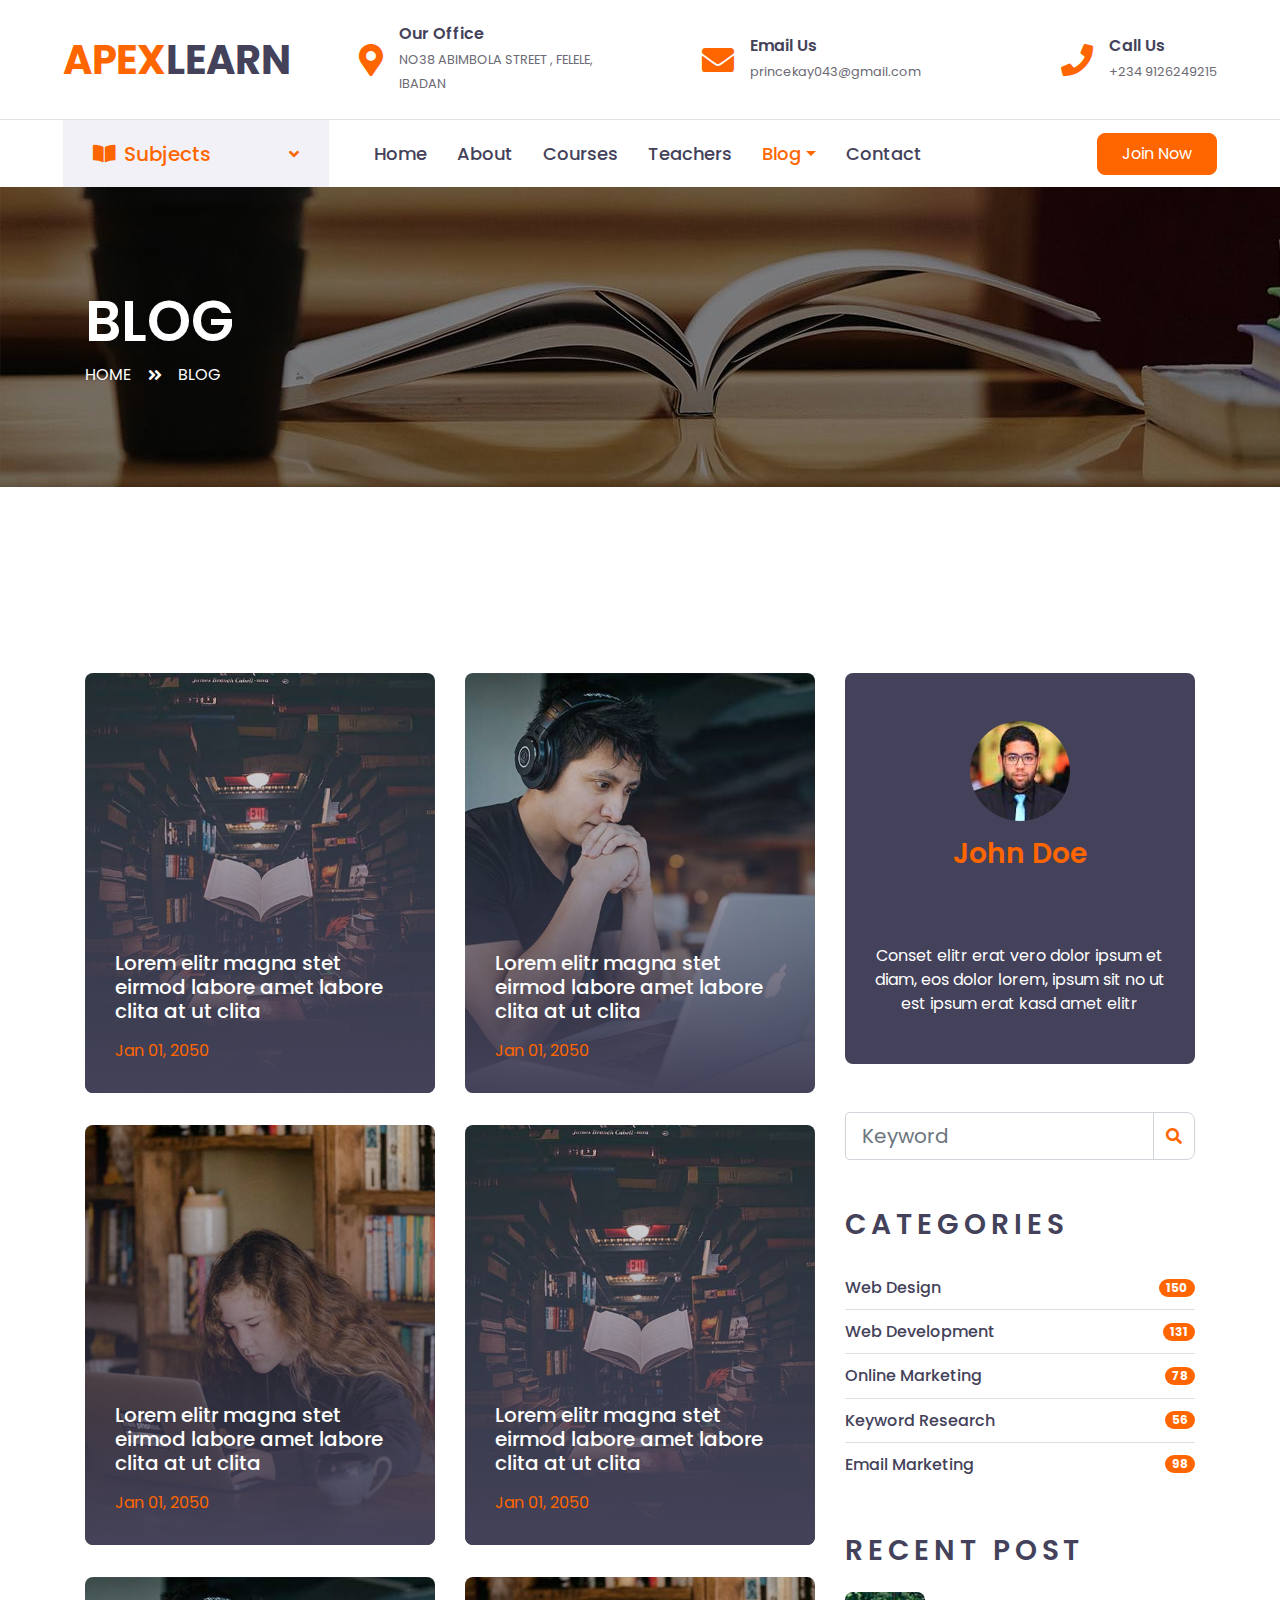
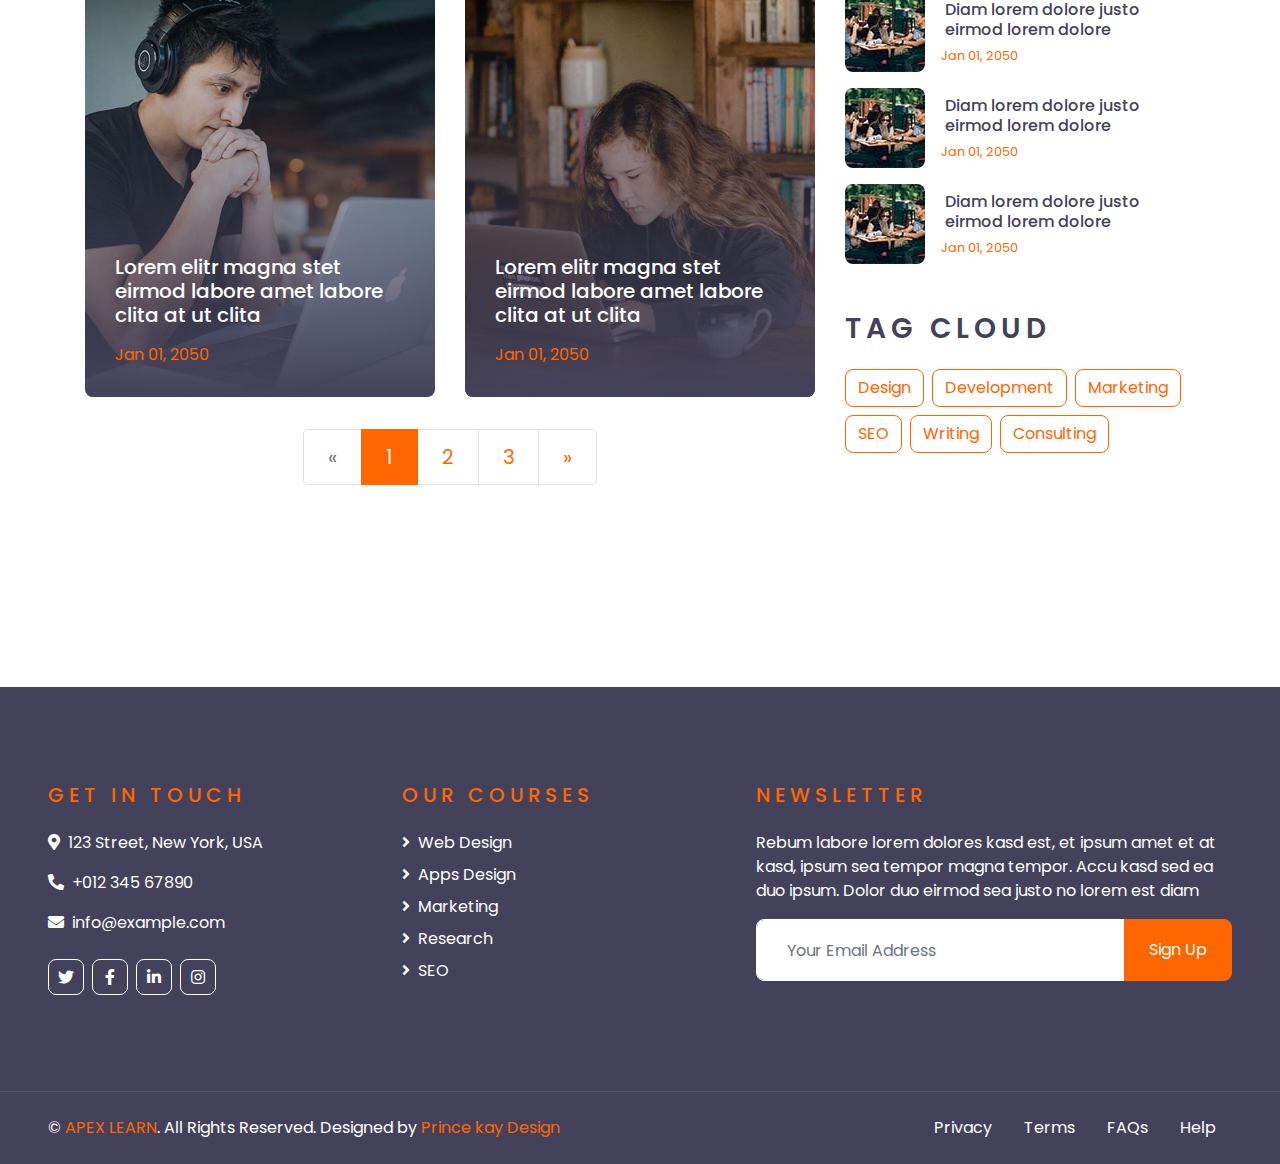
<file: blog.html>
<!DOCTYPE html>
<html lang="en">
  <head>
    <meta charset="utf-8" />
    <title>APEX LEARN</title>
    <meta content="width=device-width, initial-scale=1.0" name="viewport" />
    <meta content="#" name="keywords" />
    <meta content="#" name="description" />

    <!-- Favicon -->
    <link href="img/favicon.ico" rel="icon" />

    <!-- Google Web Fonts -->
    <link rel="preconnect" href="https://fonts.gstatic.com" />
    <link
      href="https://fonts.googleapis.com/css2?family=Poppins:wght@400;500;600;700&display=swap"
      rel="stylesheet"
    />

    <!-- Font Awesome -->
    <link
      href="https://cdnjs.cloudflare.com/ajax/libs/font-awesome/5.10.0/css/all.min.css"
      rel="stylesheet"
    />

    <!-- Libraries Stylesheet -->
    <link href="lib/owlcarousel/assets/owl.carousel.min.css" rel="stylesheet" />

    <!-- Customized Bootstrap Stylesheet -->
    <link href="css/style.css" rel="stylesheet" />
  </head>

  <body>
    <!-- Topbar Start -->
    <div class="container-fluid d-none d-lg-block">
      <div class="row align-items-center py-4 px-xl-5">
        <div class="col-lg-3">
          <a href="" class="text-decoration-none">
            <h1 class="m-0"><span class="text-primary">APEX</span>LEARN</h1>
          </a>
        </div>
        <div class="col-lg-3 text-right">
          <div class="d-inline-flex align-items-center">
            <i class="fa fa-2x fa-map-marker-alt text-primary mr-3"></i>
            <div class="text-left">
              <h6 class="font-weight-semi-bold mb-1">Our Office</h6>
              <small>NO38 ABIMBOLA STREET , FELELE, IBADAN</small>
            </div>
          </div>
        </div>
        <div class="col-lg-3 text-right">
          <div class="d-inline-flex align-items-center">
            <i class="fa fa-2x fa-envelope text-primary mr-3"></i>
            <div class="text-left">
              <h6 class="font-weight-semi-bold mb-1">Email Us</h6>
              <small>princekay043@gmail.com</small>
            </div>
          </div>
        </div>
        <div class="col-lg-3 text-right">
          <div class="d-inline-flex align-items-center">
            <i class="fa fa-2x fa-phone text-primary mr-3"></i>
            <div class="text-left">
              <h6 class="font-weight-semi-bold mb-1">Call Us</h6>
              <small>+234 9126249215</small>
            </div>
          </div>
        </div>
      </div>
    </div>
    <!-- Topbar End -->

    <!-- Navbar Start -->
    <div class="container-fluid">
      <div class="row border-top px-xl-5">
        <div class="col-lg-3 d-none d-lg-block">
          <a
            class="d-flex align-items-center justify-content-between bg-secondary w-100 text-decoration-none"
            data-toggle="collapse"
            href="#navbar-vertical"
            style="height: 67px; padding: 0 30px"
          >
            <h5 class="text-primary m-0">
              <i class="fa fa-book-open mr-2"></i>Subjects
            </h5>
            <i class="fa fa-angle-down text-primary"></i>
          </a>
          <nav
            class="collapse position-absolute navbar navbar-vertical navbar-light align-items-start p-0 border border-top-0 border-bottom-0 bg-light"
            id="navbar-vertical"
            style="width: calc(100% - 30px); z-index: 9"
          >
            <div class="navbar-nav w-100">
              <div class="nav-item dropdown">
                <a href="#" class="nav-link" data-toggle="dropdown"
                  >Web Design <i class="fa fa-angle-down float-right mt-1"></i
                ></a>
                <div
                  class="dropdown-menu position-absolute bg-secondary border-0 rounded-0 w-100 m-0"
                >
                  <a href="" class="dropdown-item">HTML</a>
                  <a href="" class="dropdown-item">CSS</a>
                  <a href="" class="dropdown-item">jQuery</a>
                </div>
              </div>
              <a href="" class="nav-item nav-link">Apps Design</a>
              <a href="" class="nav-item nav-link">Marketing</a>
              <a href="" class="nav-item nav-link">Research</a>
              <a href="" class="nav-item nav-link">SEO</a>
            </div>
          </nav>
        </div>
        <div class="col-lg-9">
          <nav
            class="navbar navbar-expand-lg bg-light navbar-light py-3 py-lg-0 px-0"
          >
            <a href="" class="text-decoration-none d-block d-lg-none">
              <h1 class="m-0"><span class="text-primary">E</span>COURSES</h1>
            </a>
            <button
              type="button"
              class="navbar-toggler"
              data-toggle="collapse"
              data-target="#navbarCollapse"
            >
              <span class="navbar-toggler-icon"></span>
            </button>
            <div
              class="collapse navbar-collapse justify-content-between"
              id="navbarCollapse"
            >
              <div class="navbar-nav py-0">
                <a href="index.html" class="nav-item nav-link">Home</a>
                <a href="about.html" class="nav-item nav-link">About</a>
                <a href="course.html" class="nav-item nav-link">Courses</a>
                <a href="teacher.html" class="nav-item nav-link">Teachers</a>
                <div class="nav-item dropdown">
                  <a
                    href="#"
                    class="nav-link dropdown-toggle active"
                    data-toggle="dropdown"
                    >Blog</a
                  >
                  <div class="dropdown-menu rounded-0 m-0">
                    <a href="blog.html" class="dropdown-item active"
                      >Blog Grid</a
                    >
                    <a href="single.html" class="dropdown-item">Blog Detail</a>
                  </div>
                </div>
                <a href="contact.html" class="nav-item nav-link">Contact</a>
              </div>
              <a
                class="btn btn-primary py-2 px-4 ml-auto d-none d-lg-block"
                href="signup.html"
                >Join Now</a
              >
            </div>
          </nav>
        </div>
      </div>
    </div>
    <!-- Navbar End -->

    <!-- Header Start -->
    <div class="container-fluid page-header" style="margin-bottom: 90px">
      <div class="container">
        <div
          class="d-flex flex-column justify-content-center"
          style="min-height: 300px"
        >
          <h3 class="display-4 text-white text-uppercase">Blog</h3>
          <div class="d-inline-flex text-white">
            <p class="m-0 text-uppercase">
              <a class="text-white" href="">Home</a>
            </p>
            <i class="fa fa-angle-double-right pt-1 px-3"></i>
            <p class="m-0 text-uppercase">Blog</p>
          </div>
        </div>
      </div>
    </div>
    <!-- Header End -->

    <!-- Blog Start -->
    <div class="container-fluid py-5">
      <div class="container py-5">
        <div class="row">
          <div class="col-lg-8">
            <div class="row pb-3">
              <div class="col-lg-6 mb-4">
                <div
                  class="blog-item position-relative overflow-hidden rounded mb-2"
                >
                  <img class="img-fluid" src="img/blog-1.jpg" alt="" />
                  <a class="blog-overlay text-decoration-none" href="">
                    <h5 class="text-white mb-3">
                      Lorem elitr magna stet eirmod labore amet labore clita at
                      ut clita
                    </h5>
                    <p class="text-primary m-0">Jan 01, 2050</p>
                  </a>
                </div>
              </div>
              <div class="col-lg-6 mb-4">
                <div
                  class="blog-item position-relative overflow-hidden rounded mb-2"
                >
                  <img class="img-fluid" src="img/blog-2.jpg" alt="" />
                  <a class="blog-overlay text-decoration-none" href="">
                    <h5 class="text-white mb-3">
                      Lorem elitr magna stet eirmod labore amet labore clita at
                      ut clita
                    </h5>
                    <p class="text-primary m-0">Jan 01, 2050</p>
                  </a>
                </div>
              </div>
              <div class="col-lg-6 mb-4">
                <div
                  class="blog-item position-relative overflow-hidden rounded mb-2"
                >
                  <img class="img-fluid" src="img/blog-3.jpg" alt="" />
                  <a class="blog-overlay text-decoration-none" href="">
                    <h5 class="text-white mb-3">
                      Lorem elitr magna stet eirmod labore amet labore clita at
                      ut clita
                    </h5>
                    <p class="text-primary m-0">Jan 01, 2050</p>
                  </a>
                </div>
              </div>
              <div class="col-lg-6 mb-4">
                <div
                  class="blog-item position-relative overflow-hidden rounded mb-2"
                >
                  <img class="img-fluid" src="img/blog-1.jpg" alt="" />
                  <a class="blog-overlay text-decoration-none" href="">
                    <h5 class="text-white mb-3">
                      Lorem elitr magna stet eirmod labore amet labore clita at
                      ut clita
                    </h5>
                    <p class="text-primary m-0">Jan 01, 2050</p>
                  </a>
                </div>
              </div>
              <div class="col-lg-6 mb-4">
                <div
                  class="blog-item position-relative overflow-hidden rounded mb-2"
                >
                  <img class="img-fluid" src="img/blog-2.jpg" alt="" />
                  <a class="blog-overlay text-decoration-none" href="">
                    <h5 class="text-white mb-3">
                      Lorem elitr magna stet eirmod labore amet labore clita at
                      ut clita
                    </h5>
                    <p class="text-primary m-0">Jan 01, 2050</p>
                  </a>
                </div>
              </div>
              <div class="col-lg-6 mb-4">
                <div
                  class="blog-item position-relative overflow-hidden rounded mb-2"
                >
                  <img class="img-fluid" src="img/blog-3.jpg" alt="" />
                  <a class="blog-overlay text-decoration-none" href="">
                    <h5 class="text-white mb-3">
                      Lorem elitr magna stet eirmod labore amet labore clita at
                      ut clita
                    </h5>
                    <p class="text-primary m-0">Jan 01, 2050</p>
                  </a>
                </div>
              </div>
              <div class="col-12">
                <nav aria-label="Page navigation">
                  <ul
                    class="pagination pagination-lg justify-content-center mb-0"
                  >
                    <li class="page-item disabled">
                      <a class="page-link" href="#" aria-label="Previous">
                        <span aria-hidden="true">&laquo;</span>
                        <span class="sr-only">Previous</span>
                      </a>
                    </li>
                    <li class="page-item active">
                      <a class="page-link" href="#">1</a>
                    </li>
                    <li class="page-item">
                      <a class="page-link" href="#">2</a>
                    </li>
                    <li class="page-item">
                      <a class="page-link" href="#">3</a>
                    </li>
                    <li class="page-item">
                      <a class="page-link" href="#" aria-label="Next">
                        <span aria-hidden="true">&raquo;</span>
                        <span class="sr-only">Next</span>
                      </a>
                    </li>
                  </ul>
                </nav>
              </div>
            </div>
          </div>

          <div class="col-lg-4 mt-5 mt-lg-0">
            <!-- Author Bio -->
            <div
              class="d-flex flex-column text-center bg-dark rounded mb-5 py-5 px-4"
            >
              <img
                src="img/user.jpg"
                class="img-fluid rounded-circle mx-auto mb-3"
                style="width: 100px"
              />
              <h3 class="text-primary mb-3">John Doe</h3>
              <h3 class="text-uppercase mb-4" style="letter-spacing: 5px">
                Tag Cloud
              </h3>
              <p class="text-white m-0">
                Conset elitr erat vero dolor ipsum et diam, eos dolor lorem,
                ipsum sit no ut est ipsum erat kasd amet elitr
              </p>
            </div>

            <!-- Search Form -->
            <div class="mb-5">
              <form action="">
                <div class="input-group">
                  <input
                    type="text"
                    class="form-control form-control-lg"
                    placeholder="Keyword"
                  />
                  <div class="input-group-append">
                    <span class="input-group-text bg-transparent text-primary"
                      ><i class="fa fa-search"></i
                    ></span>
                  </div>
                </div>
              </form>
            </div>

            <!-- Category List -->
            <div class="mb-5">
              <h3 class="text-uppercase mb-4" style="letter-spacing: 5px">
                Categories
              </h3>
              <ul class="list-group list-group-flush">
                <li
                  class="list-group-item d-flex justify-content-between align-items-center px-0"
                >
                  <a href="" class="text-decoration-none h6 m-0">Web Design</a>
                  <span class="badge badge-primary badge-pill">150</span>
                </li>
                <li
                  class="list-group-item d-flex justify-content-between align-items-center px-0"
                >
                  <a href="" class="text-decoration-none h6 m-0"
                    >Web Development</a
                  >
                  <span class="badge badge-primary badge-pill">131</span>
                </li>
                <li
                  class="list-group-item d-flex justify-content-between align-items-center px-0"
                >
                  <a href="" class="text-decoration-none h6 m-0"
                    >Online Marketing</a
                  >
                  <span class="badge badge-primary badge-pill">78</span>
                </li>
                <li
                  class="list-group-item d-flex justify-content-between align-items-center px-0"
                >
                  <a href="" class="text-decoration-none h6 m-0"
                    >Keyword Research</a
                  >
                  <span class="badge badge-primary badge-pill">56</span>
                </li>
                <li
                  class="list-group-item d-flex justify-content-between align-items-center px-0"
                >
                  <a href="" class="text-decoration-none h6 m-0"
                    >Email Marketing</a
                  >
                  <span class="badge badge-primary badge-pill">98</span>
                </li>
              </ul>
            </div>

            <!-- Recent Post -->
            <div class="mb-5">
              <h3 class="text-uppercase mb-4" style="letter-spacing: 5px">
                Recent Post
              </h3>
              <a
                class="d-flex align-items-center text-decoration-none mb-3"
                href=""
              >
                <img
                  class="img-fluid rounded"
                  src="img/blog-80x80.jpg"
                  alt=""
                />
                <div class="pl-3">
                  <h6 class="m-1">
                    Diam lorem dolore justo eirmod lorem dolore
                  </h6>
                  <small>Jan 01, 2050</small>
                </div>
              </a>
              <a
                class="d-flex align-items-center text-decoration-none mb-3"
                href=""
              >
                <img
                  class="img-fluid rounded"
                  src="img/blog-80x80.jpg"
                  alt=""
                />
                <div class="pl-3">
                  <h6 class="m-1">
                    Diam lorem dolore justo eirmod lorem dolore
                  </h6>
                  <small>Jan 01, 2050</small>
                </div>
              </a>
              <a
                class="d-flex align-items-center text-decoration-none mb-3"
                href=""
              >
                <img
                  class="img-fluid rounded"
                  src="img/blog-80x80.jpg"
                  alt=""
                />
                <div class="pl-3">
                  <h6 class="m-1">
                    Diam lorem dolore justo eirmod lorem dolore
                  </h6>
                  <small>Jan 01, 2050</small>
                </div>
              </a>
            </div>

            <!-- Tag Cloud -->
            <div class="mb-5">
              <h3 class="text-uppercase mb-4" style="letter-spacing: 5px">
                Tag Cloud
              </h3>
              <div class="d-flex flex-wrap m-n1">
                <a href="" class="btn btn-outline-primary m-1">Design</a>
                <a href="" class="btn btn-outline-primary m-1">Development</a>
                <a href="" class="btn btn-outline-primary m-1">Marketing</a>
                <a href="" class="btn btn-outline-primary m-1">SEO</a>
                <a href="" class="btn btn-outline-primary m-1">Writing</a>
                <a href="" class="btn btn-outline-primary m-1">Consulting</a>
              </div>
            </div>
          </div>
        </div>
      </div>
    </div>
    <!-- Blog End -->

    <!-- Footer Start -->
    <div
      class="container-fluid bg-dark text-white py-5 px-sm-3 px-lg-5"
      style="margin-top: 90px"
    >
      <div class="row pt-5">
        <div class="col-lg-7 col-md-12">
          <div class="row">
            <div class="col-md-6 mb-5">
              <h5
                class="text-primary text-uppercase mb-4"
                style="letter-spacing: 5px"
              >
                Get In Touch
              </h5>
              <p>
                <i class="fa fa-map-marker-alt mr-2"></i>123 Street, New York,
                USA
              </p>
              <p><i class="fa fa-phone-alt mr-2"></i>+012 345 67890</p>
              <p><i class="fa fa-envelope mr-2"></i>info@example.com</p>
              <div class="d-flex justify-content-start mt-4">
                <a class="btn btn-outline-light btn-square mr-2" href="#"
                  ><i class="fab fa-twitter"></i
                ></a>
                <a class="btn btn-outline-light btn-square mr-2" href="#"
                  ><i class="fab fa-facebook-f"></i
                ></a>
                <a class="btn btn-outline-light btn-square mr-2" href="#"
                  ><i class="fab fa-linkedin-in"></i
                ></a>
                <a class="btn btn-outline-light btn-square" href="#"
                  ><i class="fab fa-instagram"></i
                ></a>
              </div>
            </div>
            <div class="col-md-6 mb-5">
              <h5
                class="text-primary text-uppercase mb-4"
                style="letter-spacing: 5px"
              >
                Our Courses
              </h5>
              <div class="d-flex flex-column justify-content-start">
                <a class="text-white mb-2" href="#"
                  ><i class="fa fa-angle-right mr-2"></i>Web Design</a
                >
                <a class="text-white mb-2" href="#"
                  ><i class="fa fa-angle-right mr-2"></i>Apps Design</a
                >
                <a class="text-white mb-2" href="#"
                  ><i class="fa fa-angle-right mr-2"></i>Marketing</a
                >
                <a class="text-white mb-2" href="#"
                  ><i class="fa fa-angle-right mr-2"></i>Research</a
                >
                <a class="text-white" href="#"
                  ><i class="fa fa-angle-right mr-2"></i>SEO</a
                >
              </div>
            </div>
          </div>
        </div>
        <div class="col-lg-5 col-md-12 mb-5">
          <h5
            class="text-primary text-uppercase mb-4"
            style="letter-spacing: 5px"
          >
            Newsletter
          </h5>
          <p>
            Rebum labore lorem dolores kasd est, et ipsum amet et at kasd, ipsum
            sea tempor magna tempor. Accu kasd sed ea duo ipsum. Dolor duo
            eirmod sea justo no lorem est diam
          </p>
          <div class="w-100">
            <div class="input-group">
              <input
                type="text"
                class="form-control border-light"
                style="padding: 30px"
                placeholder="Your Email Address"
              />
              <div class="input-group-append">
                <button class="btn btn-primary px-4">Sign Up</button>
              </div>
            </div>
          </div>
        </div>
      </div>
    </div>
    <div
      class="container-fluid bg-dark text-white border-top py-4 px-sm-3 px-md-5"
      style="border-color: rgba(256, 256, 256, 0.1) !important"
    >
      <div class="row">
        <div class="col-lg-6 text-center text-md-left mb-3 mb-md-0">
          <p class="m-0 text-white">
            &copy; <a href="#">APEX LEARN</a>. All Rights Reserved. Designed by
            <a href="#">Prince kay Design</a>
          </p>
        </div>
        <div class="col-lg-6 text-center text-md-right">
          <ul class="nav d-inline-flex">
            <li class="nav-item">
              <a class="nav-link text-white py-0" href="#">Privacy</a>
            </li>
            <li class="nav-item">
              <a class="nav-link text-white py-0" href="#">Terms</a>
            </li>
            <li class="nav-item">
              <a class="nav-link text-white py-0" href="#">FAQs</a>
            </li>
            <li class="nav-item">
              <a class="nav-link text-white py-0" href="#">Help</a>
            </li>
          </ul>
        </div>
      </div>
    </div>
    <!-- Footer End -->

    <!-- Back to Top -->
    <a href="#" class="btn btn-lg btn-primary btn-lg-square back-to-top"
      ><i class="fa fa-angle-double-up"></i
    ></a>

    <!-- JavaScript Libraries -->
    <script src="https://code.jquery.com/jquery-3.4.1.min.js"></script>
    <script src="https://stackpath.bootstrapcdn.com/bootstrap/4.4.1/js/bootstrap.bundle.min.js"></script>
    <script src="lib/easing/easing.min.js"></script>
    <script src="lib/owlcarousel/owl.carousel.min.js"></script>

    <!-- Contact Javascript File -->
    <script src="mail/jqBootstrapValidation.min.js"></script>
    <script src="mail/contact.js"></script>

    
    <script src="js/main.js"></script>
  </body>
</html>
</file>
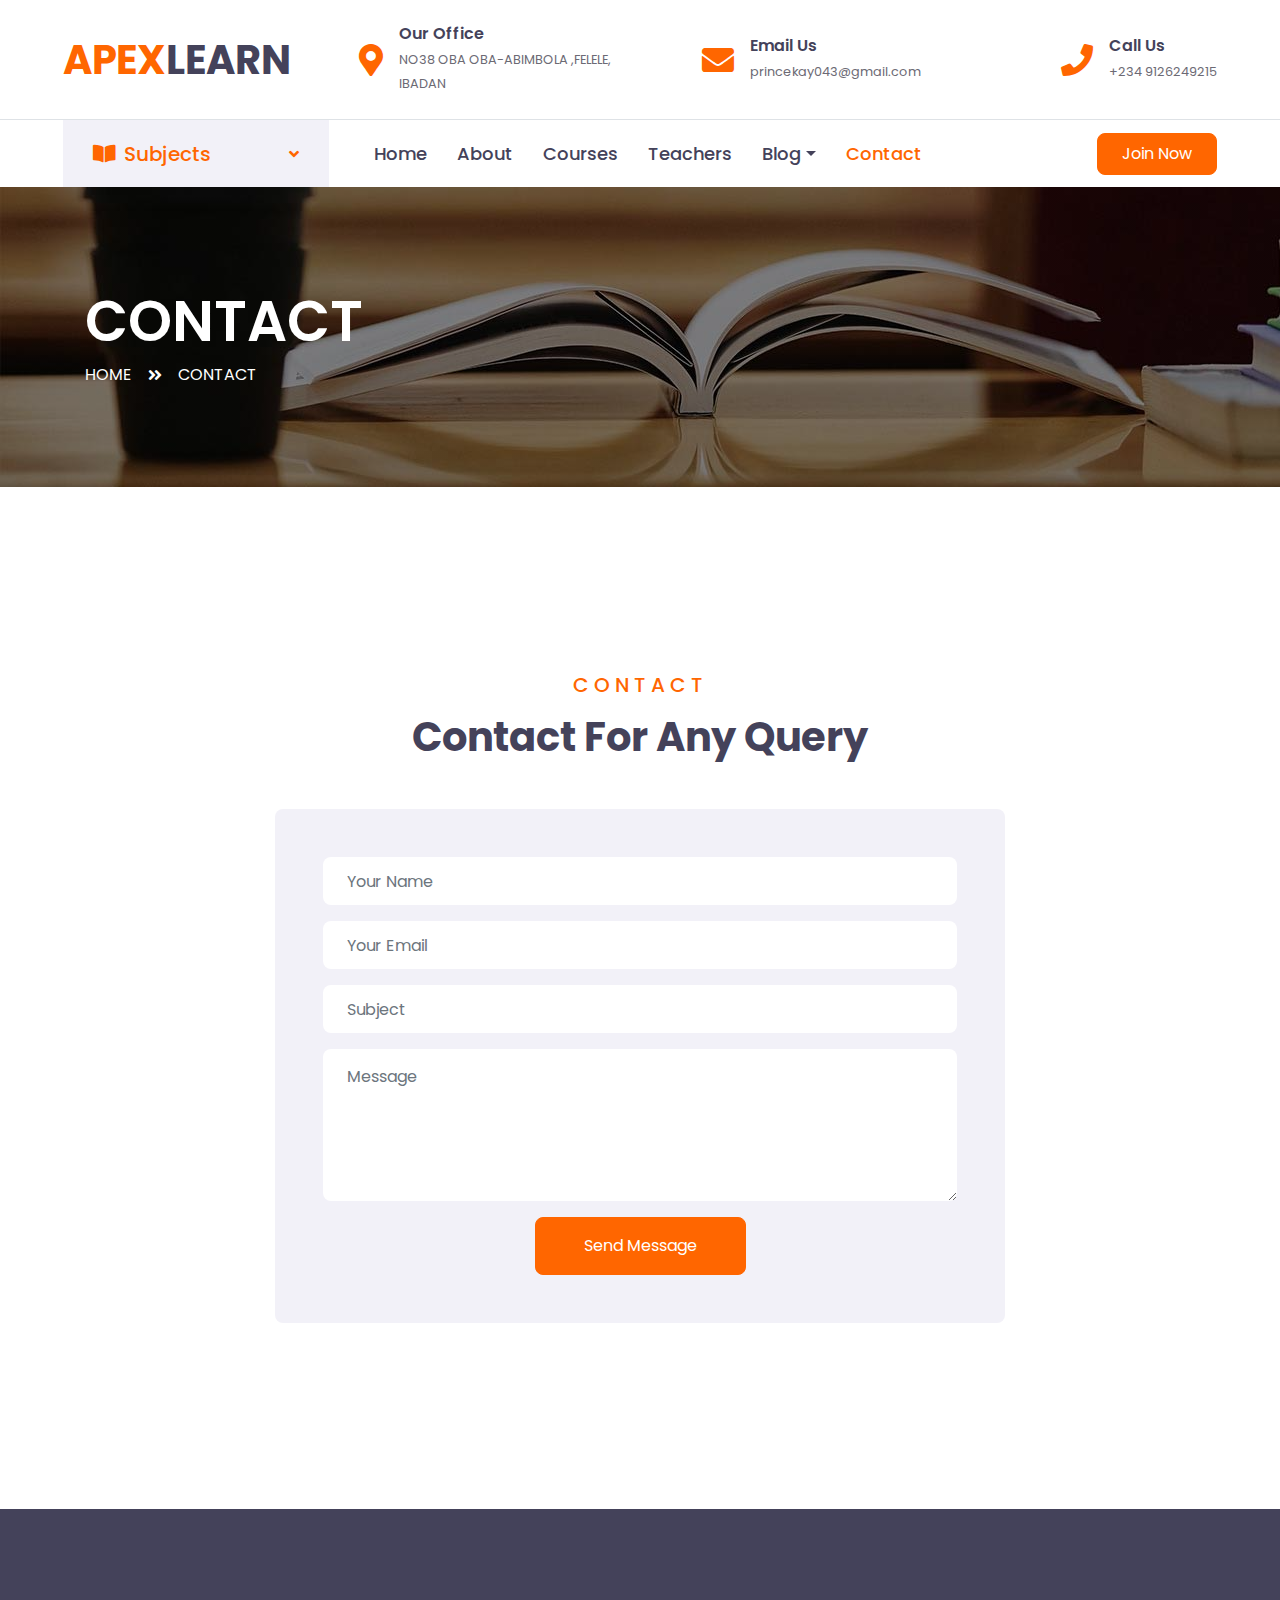
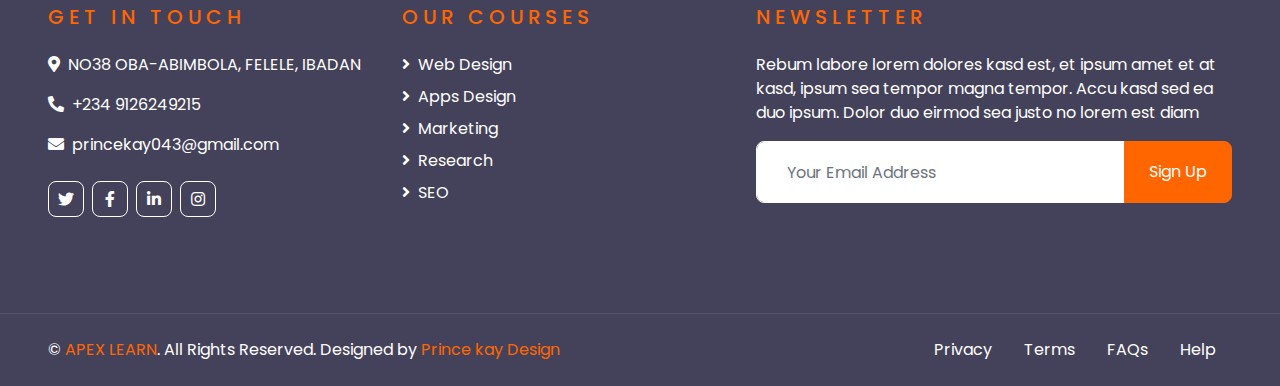
<file: contact.html>
<!DOCTYPE html>
<html lang="en">
  <head>
    <meta charset="utf-8" />
    <title>APEX LEARN</title>
    <meta content="width=device-width, initial-scale=1.0" name="viewport" />
    <meta content="#" name="keywords" />
    <meta content="#" name="description" />

    <!-- Favicon -->
    <link href="img/favicon.ico" rel="icon" />

    <!-- Google Web Fonts -->
    <link rel="preconnect" href="https://fonts.gstatic.com" />
    <link
      href="https://fonts.googleapis.com/css2?family=Poppins:wght@400;500;600;700&display=swap"
      rel="stylesheet"
    />

    <!-- Font Awesome -->
    <link
      href="https://cdnjs.cloudflare.com/ajax/libs/font-awesome/5.10.0/css/all.min.css"
      rel="stylesheet"
    />

    <!-- Libraries Stylesheet -->
    <link href="lib/owlcarousel/assets/owl.carousel.min.css" rel="stylesheet" />

    <!-- Customized Bootstrap Stylesheet -->
    <link href="css/style.css" rel="stylesheet" />
  </head>

  <body>
    <!-- Topbar Start -->
    <div class="container-fluid d-none d-lg-block">
      <div class="row align-items-center py-4 px-xl-5">
        <div class="col-lg-3">
          <a href="" class="text-decoration-none">
            <h1 class="m-0"><span class="text-primary">APEX</span>LEARN</h1>
          </a>
        </div>
        <div class="col-lg-3 text-right">
          <div class="d-inline-flex align-items-center">
            <i class="fa fa-2x fa-map-marker-alt text-primary mr-3"></i>
            <div class="text-left">
              <h6 class="font-weight-semi-bold mb-1">Our Office</h6>
              <small>NO38 OBA OBA-ABIMBOLA ,FELELE, IBADAN</small>
            </div>
          </div>
        </div>
        <div class="col-lg-3 text-right">
          <div class="d-inline-flex align-items-center">
            <i class="fa fa-2x fa-envelope text-primary mr-3"></i>
            <div class="text-left">
              <h6 class="font-weight-semi-bold mb-1">Email Us</h6>
              <small>princekay043@gmail.com</small>
            </div>
          </div>
        </div>
        <div class="col-lg-3 text-right">
          <div class="d-inline-flex align-items-center">
            <i class="fa fa-2x fa-phone text-primary mr-3"></i>
            <div class="text-left">
              <h6 class="font-weight-semi-bold mb-1">Call Us</h6>
              <small>+234 9126249215</small>
            </div>
          </div>
        </div>
      </div>
    </div>
    <!-- Topbar End -->

    <!-- Navbar Start -->
    <div class="container-fluid">
      <div class="row border-top px-xl-5">
        <div class="col-lg-3 d-none d-lg-block">
          <a
            class="d-flex align-items-center justify-content-between bg-secondary w-100 text-decoration-none"
            data-toggle="collapse"
            href="#navbar-vertical"
            style="height: 67px; padding: 0 30px"
          >
            <h5 class="text-primary m-0">
              <i class="fa fa-book-open mr-2"></i>Subjects
            </h5>
            <i class="fa fa-angle-down text-primary"></i>
          </a>
          <nav
            class="collapse position-absolute navbar navbar-vertical navbar-light align-items-start p-0 border border-top-0 border-bottom-0 bg-light"
            id="navbar-vertical"
            style="width: calc(100% - 30px); z-index: 9"
          >
            <div class="navbar-nav w-100">
              <div class="nav-item dropdown">
                <a href="#" class="nav-link" data-toggle="dropdown"
                  >Web Design <i class="fa fa-angle-down float-right mt-1"></i
                ></a>
                <div
                  class="dropdown-menu position-absolute bg-secondary border-0 rounded-0 w-100 m-0"
                >
                  <a href="" class="dropdown-item">HTML</a>
                  <a href="" class="dropdown-item">CSS</a>
                  <a href="" class="dropdown-item">jQuery</a>
                </div>
              </div>
              <a href="" class="nav-item nav-link">Apps Design</a>
              <a href="" class="nav-item nav-link">Marketing</a>
              <a href="" class="nav-item nav-link">Research</a>
              <a href="" class="nav-item nav-link">SEO</a>
            </div>
          </nav>
        </div>
        <div class="col-lg-9">
          <nav
            class="navbar navbar-expand-lg bg-light navbar-light py-3 py-lg-0 px-0"
          >
            <a href="" class="text-decoration-none d-block d-lg-none">
              <h1 class="m-0"><span class="text-primary">E</span>COURSES</h1>
            </a>
            <button
              type="button"
              class="navbar-toggler"
              data-toggle="collapse"
              data-target="#navbarCollapse"
            >
              <span class="navbar-toggler-icon"></span>
            </button>
            <div
              class="collapse navbar-collapse justify-content-between"
              id="navbarCollapse"
            >
              <div class="navbar-nav py-0">
                <a href="index.html" class="nav-item nav-link">Home</a>
                <a href="about.html" class="nav-item nav-link">About</a>
                <a href="course.html" class="nav-item nav-link">Courses</a>
                <a href="teacher.html" class="nav-item nav-link">Teachers</a>
                <div class="nav-item dropdown">
                  <a
                    href="#"
                    class="nav-link dropdown-toggle"
                    data-toggle="dropdown"
                    >Blog</a
                  >
                  <div class="dropdown-menu rounded-0 m-0">
                    <a href="blog.html" class="dropdown-item">Blog List</a>
                    <a href="single.html" class="dropdown-item">Blog Detail</a>
                  </div>
                </div>
                <a href="contact.html" class="nav-item nav-link active"
                  >Contact</a
                >
              </div>
              <a
                class="btn btn-primary py-2 px-4 ml-auto d-none d-lg-block"
                href="signup.html"
                >Join Now</a
              >
            </div>
          </nav>
        </div>
      </div>
    </div>
    <!-- Navbar End -->

    <!-- Header Start -->
    <div class="container-fluid page-header" style="margin-bottom: 90px">
      <div class="container">
        <div
          class="d-flex flex-column justify-content-center"
          style="min-height: 300px"
        >
          <h3 class="display-4 text-white text-uppercase">Contact</h3>
          <div class="d-inline-flex text-white">
            <p class="m-0 text-uppercase">
              <a class="text-white" href="">Home</a>
            </p>
            <i class="fa fa-angle-double-right pt-1 px-3"></i>
            <p class="m-0 text-uppercase">Contact</p>
          </div>
        </div>
      </div>
    </div>
    <!-- Header End -->

    <!-- Contact Start -->
    <div class="container-fluid py-5">
      <div class="container py-5">
        <div class="text-center mb-5">
          <h5
            class="text-primary text-uppercase mb-3"
            style="letter-spacing: 5px"
          >
            Contact
          </h5>
          <h1>Contact For Any Query</h1>
        </div>
        <div class="row justify-content-center">
          <div class="col-lg-8">
            <div class="contact-form bg-secondary rounded p-5">
              <div id="success"></div>
              <form name="sentMessage" id="contactForm" novalidate="novalidate">
                <div class="control-group">
                  <input
                    type="text"
                    class="form-control border-0 p-4"
                    id="name"
                    placeholder="Your Name"
                    required="required"
                    data-validation-required-message="Please enter your name"
                  />
                  <p class="help-block text-danger"></p>
                </div>
                <div class="control-group">
                  <input
                    type="email"
                    class="form-control border-0 p-4"
                    id="email"
                    placeholder="Your Email"
                    required="required"
                    data-validation-required-message="Please enter your email"
                  />
                  <p class="help-block text-danger"></p>
                </div>
                <div class="control-group">
                  <input
                    type="text"
                    class="form-control border-0 p-4"
                    id="subject"
                    placeholder="Subject"
                    required="required"
                    data-validation-required-message="Please enter a subject"
                  />
                  <p class="help-block text-danger"></p>
                </div>
                <div class="control-group">
                  <textarea
                    class="form-control border-0 py-3 px-4"
                    rows="5"
                    id="message"
                    placeholder="Message"
                    required="required"
                    data-validation-required-message="Please enter your message"
                  ></textarea>
                  <p class="help-block text-danger"></p>
                </div>
                <div class="text-center">
                  <button
                    class="btn btn-primary py-3 px-5"
                    type="submit"
                    id="sendMessageButton"
                  >
                    Send Message
                  </button>
                </div>
              </form>
            </div>
          </div>
        </div>
      </div>
    </div>
    <!-- Contact End -->

    <!-- Footer Start -->
    <div
      class="container-fluid bg-dark text-white py-5 px-sm-3 px-lg-5"
      style="margin-top: 90px"
    >
      <div class="row pt-5">
        <div class="col-lg-7 col-md-12">
          <div class="row">
            <div class="col-md-6 mb-5">
              <h5
                class="text-primary text-uppercase mb-4"
                style="letter-spacing: 5px"
              >
                Get In Touch
              </h5>
              <p>
                <i class="fa fa-map-marker-alt mr-2"></i>NO38 OBA-ABIMBOLA, FELELE, IBADAN
              </p>
              <p><i class="fa fa-phone-alt mr-2"></i>+234 9126249215</p>
              <p><i class="fa fa-envelope mr-2"></i>princekay043@gmail.com</p>
              <div class="d-flex justify-content-start mt-4">
                <a class="btn btn-outline-light btn-square mr-2" href="#"
                  ><i class="fab fa-twitter"></i
                ></a>
                <a class="btn btn-outline-light btn-square mr-2" href="#"
                  ><i class="fab fa-facebook-f"></i
                ></a>
                <a class="btn btn-outline-light btn-square mr-2" href="#"
                  ><i class="fab fa-linkedin-in"></i
                ></a>
                <a class="btn btn-outline-light btn-square" href="#"
                  ><i class="fab fa-instagram"></i
                ></a>
              </div>
            </div>
            <div class="col-md-6 mb-5">
              <h5
                class="text-primary text-uppercase mb-4"
                style="letter-spacing: 5px"
              >
                Our Courses
              </h5>
              <div class="d-flex flex-column justify-content-start">
                <a class="text-white mb-2" href="#"
                  ><i class="fa fa-angle-right mr-2"></i>Web Design</a
                >
                <a class="text-white mb-2" href="#"
                  ><i class="fa fa-angle-right mr-2"></i>Apps Design</a
                >
                <a class="text-white mb-2" href="#"
                  ><i class="fa fa-angle-right mr-2"></i>Marketing</a
                >
                <a class="text-white mb-2" href="#"
                  ><i class="fa fa-angle-right mr-2"></i>Research</a
                >
                <a class="text-white" href="#"
                  ><i class="fa fa-angle-right mr-2"></i>SEO</a
                >
              </div>
            </div>
          </div>
        </div>
        <div class="col-lg-5 col-md-12 mb-5">
          <h5
            class="text-primary text-uppercase mb-4"
            style="letter-spacing: 5px"
          >
            Newsletter
          </h5>
          <p>
            Rebum labore lorem dolores kasd est, et ipsum amet et at kasd, ipsum
            sea tempor magna tempor. Accu kasd sed ea duo ipsum. Dolor duo
            eirmod sea justo no lorem est diam
          </p>
          <div class="w-100">
            <div class="input-group">
              <input
                type="text"
                class="form-control border-light"
                style="padding: 30px"
                placeholder="Your Email Address"
              />
              <div class="input-group-append">
                <button class="btn btn-primary px-4">Sign Up</button>
              </div>
            </div>
          </div>
        </div>
      </div>
    </div>
    <div
      class="container-fluid bg-dark text-white border-top py-4 px-sm-3 px-md-5"
      style="border-color: rgba(256, 256, 256, 0.1) !important"
    >
      <div class="row">
        <div class="col-lg-6 text-center text-md-left mb-3 mb-md-0">
          <p class="m-0 text-white">
            &copy; <a href="#"> APEX LEARN</a>. All Rights Reserved. Designed by
            <a href="#">Prince kay Design</a>
          </p>
        </div>
        <div class="col-lg-6 text-center text-md-right">
          <ul class="nav d-inline-flex">
            <li class="nav-item">
              <a class="nav-link text-white py-0" href="#">Privacy</a>
            </li>
            <li class="nav-item">
              <a class="nav-link text-white py-0" href="#">Terms</a>
            </li>
            <li class="nav-item">
              <a class="nav-link text-white py-0" href="#">FAQs</a>
            </li>
            <li class="nav-item">
              <a class="nav-link text-white py-0" href="#">Help</a>
            </li>
          </ul>
        </div>
      </div>
    </div>
    <!-- Footer End -->

    <!-- Back to Top -->
    <a href="#" class="btn btn-lg btn-primary btn-lg-square back-to-top"
      ><i class="fa fa-angle-double-up"></i
    ></a>

    <!-- JavaScript Libraries -->
    <script src="https://code.jquery.com/jquery-3.4.1.min.js"></script>
    <script src="https://stackpath.bootstrapcdn.com/bootstrap/4.4.1/js/bootstrap.bundle.min.js"></script>
    <script src="lib/easing/easing.min.js"></script>
    <script src="lib/owlcarousel/owl.carousel.min.js"></script>

    <!-- Contact Javascript File -->
    <script src="mail/jqBootstrapValidation.min.js"></script>
    <script src="mail/contact.js"></script>

    <!-- Template Javascript -->
    <script src="js/main.js"></script>
  </body>
</html>
</file>
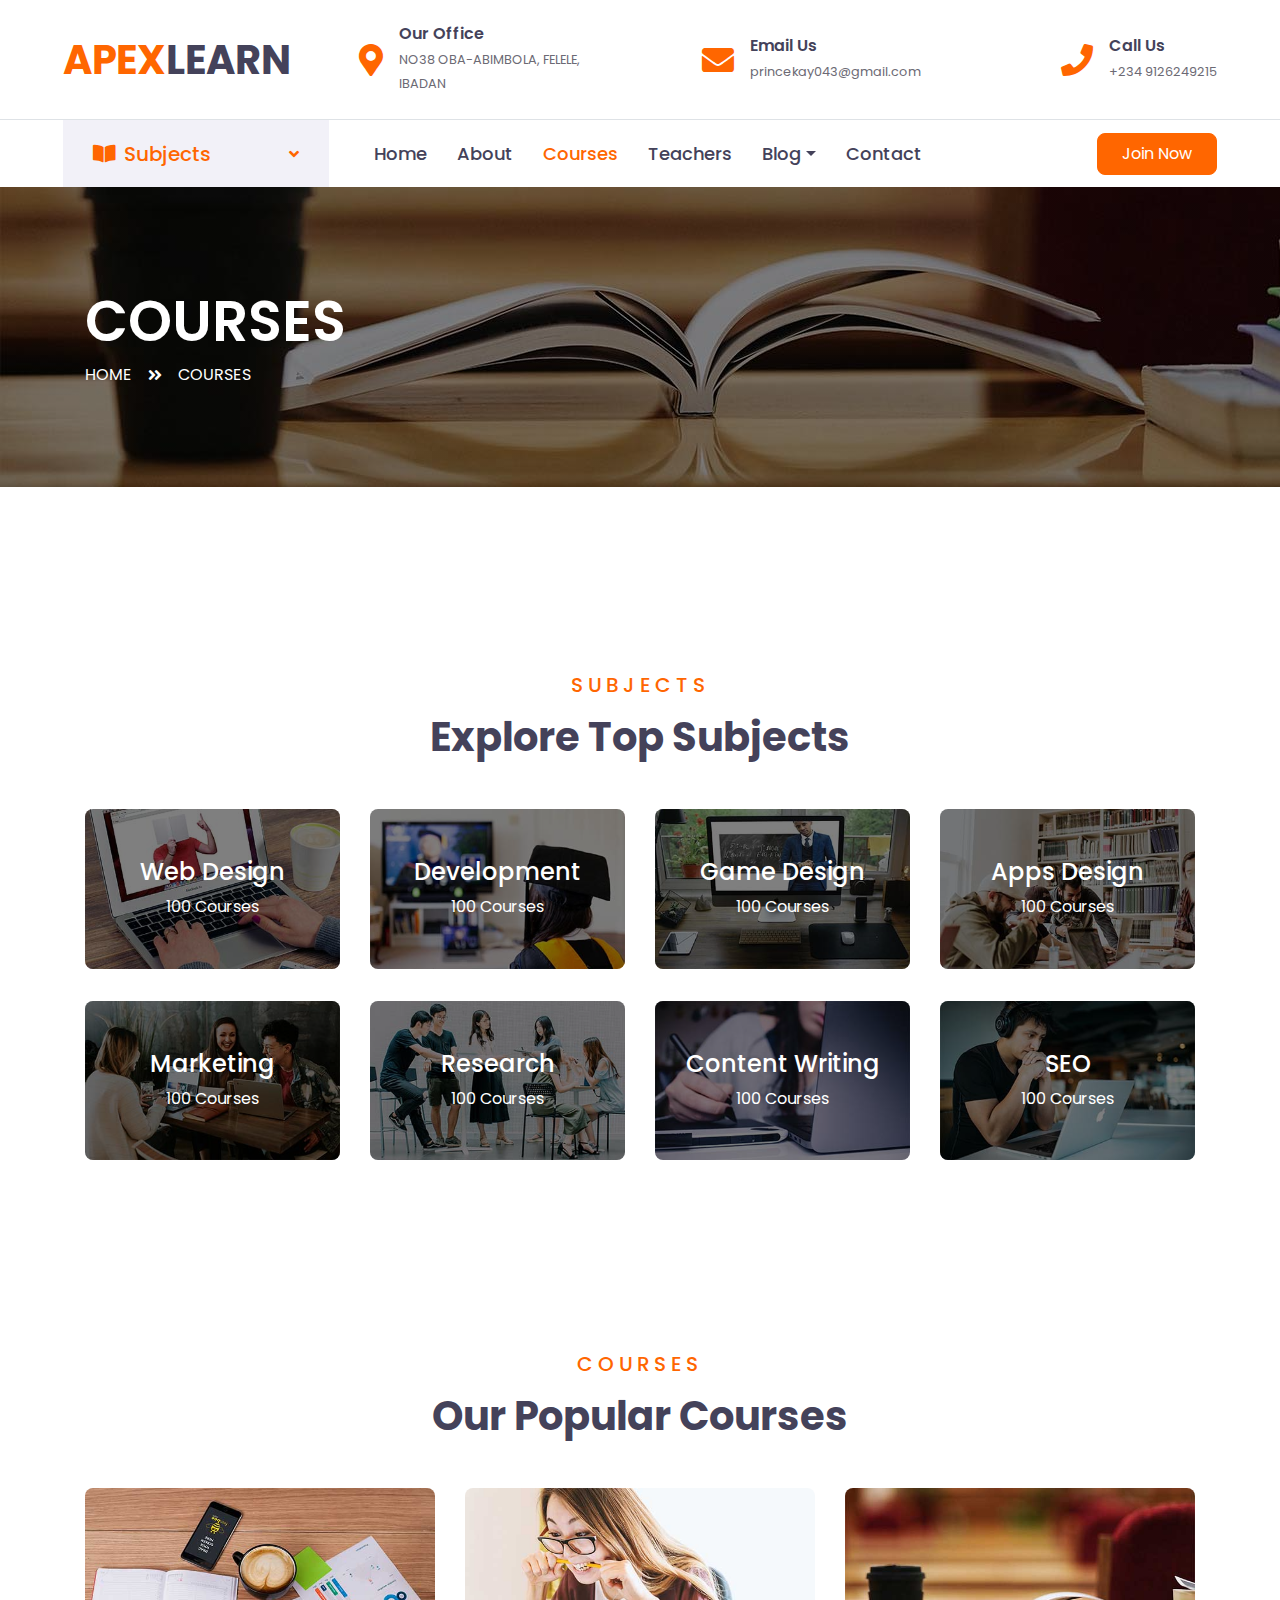
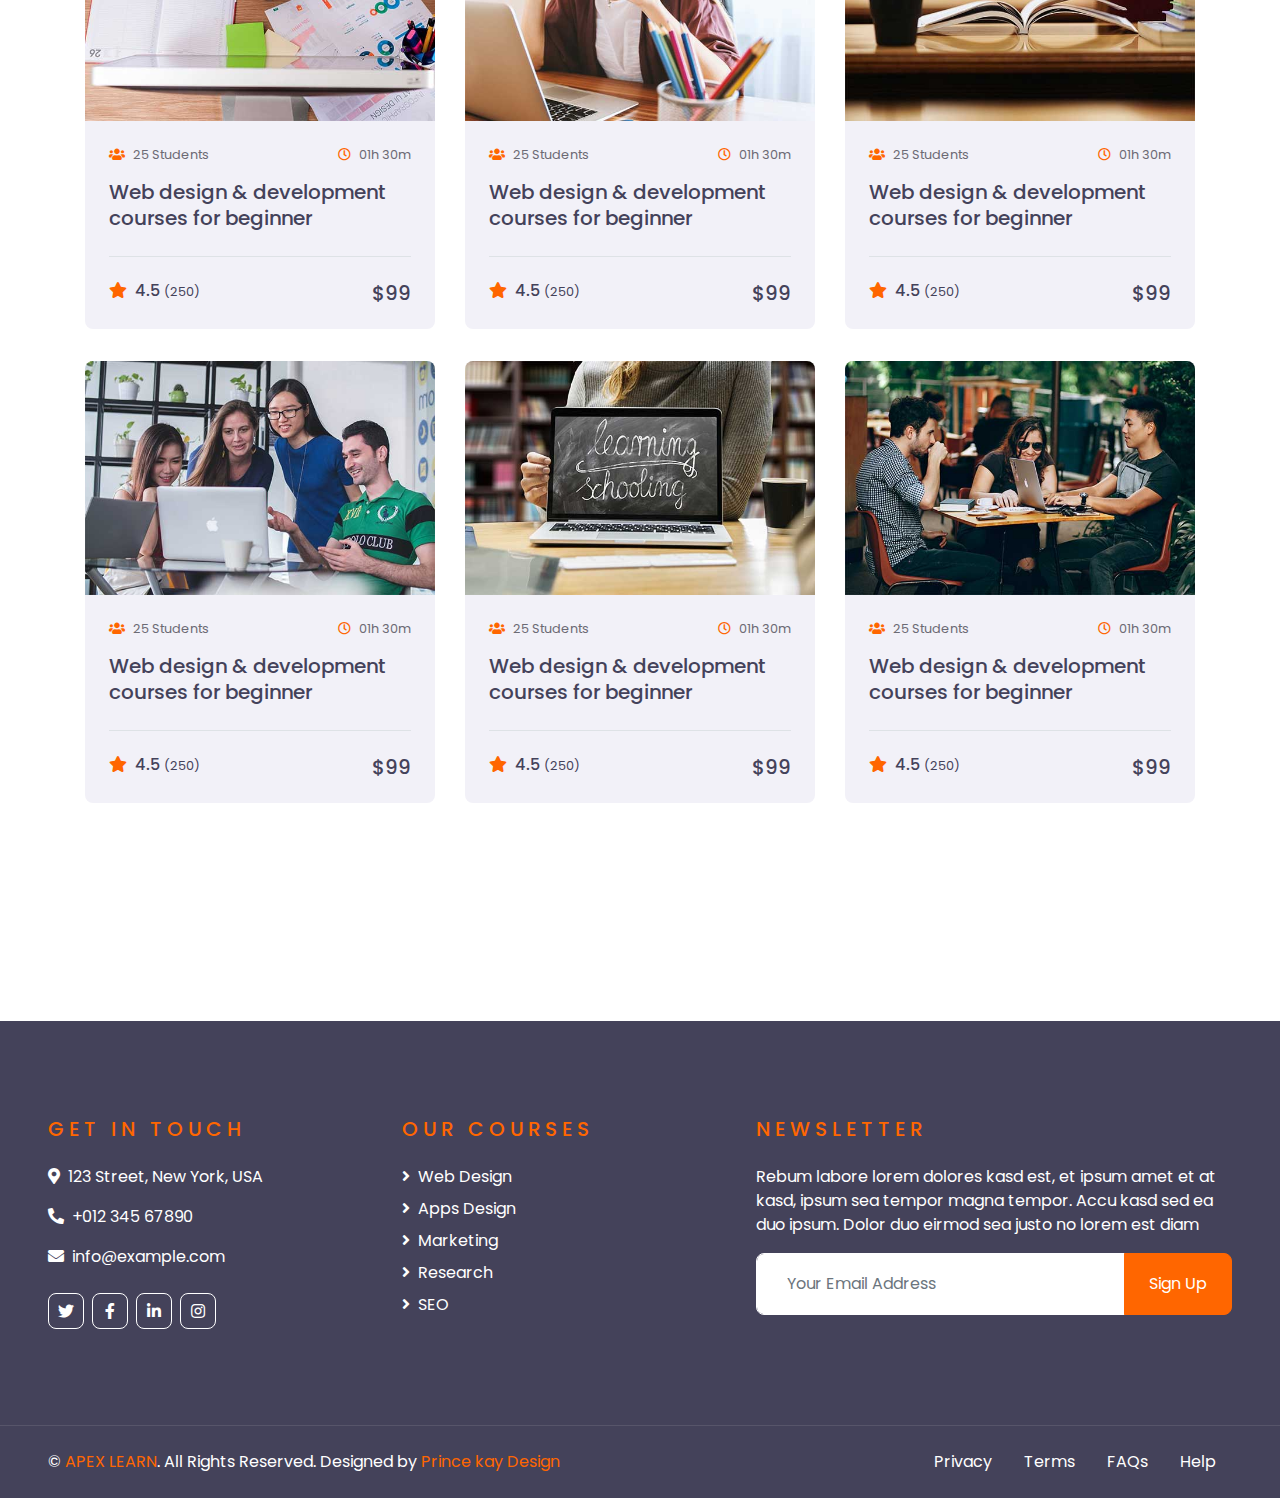
<file: course.html>
<!DOCTYPE html>
<html lang="en">

<head>
    <meta charset="utf-8">
    <title>APEX LEARN</title>
    <meta content="width=device-width, initial-scale=1.0" name="viewport">
    <meta content="#" name="keywords">
    <meta content="#" name="description">

    <!-- Favicon -->
    <link href="img/favicon.ico" rel="icon">

    <!-- Google Web Fonts -->
    <link rel="preconnect" href="https://fonts.gstatic.com">
    <link href="https://fonts.googleapis.com/css2?family=Poppins:wght@400;500;600;700&display=swap" rel="stylesheet"> 

    <!-- Font Awesome -->
    <link href="https://cdnjs.cloudflare.com/ajax/libs/font-awesome/5.10.0/css/all.min.css" rel="stylesheet">

    <!-- Libraries Stylesheet -->
    <link href="lib/owlcarousel/assets/owl.carousel.min.css" rel="stylesheet">

    <!-- Customized Bootstrap Stylesheet -->
    <link href="css/style.css" rel="stylesheet">
</head>

<body>
    <!-- Topbar Start -->
    <div class="container-fluid d-none d-lg-block">
        <div class="row align-items-center py-4 px-xl-5">
            <div class="col-lg-3">
                <a href="" class="text-decoration-none">
                    <h1 class="m-0"><span class="text-primary">APEX</span>LEARN</h1>
                </a>
            </div>
            <div class="col-lg-3 text-right">
                <div class="d-inline-flex align-items-center">
                    <i class="fa fa-2x fa-map-marker-alt text-primary mr-3"></i>
                    <div class="text-left">
                        <h6 class="font-weight-semi-bold mb-1">Our Office</h6>
                        <small>NO38 OBA-ABIMBOLA, FELELE, IBADAN</small>
                    </div>
                </div>
            </div>
            <div class="col-lg-3 text-right">
                <div class="d-inline-flex align-items-center">
                    <i class="fa fa-2x fa-envelope text-primary mr-3"></i>
                    <div class="text-left">
                        <h6 class="font-weight-semi-bold mb-1">Email Us</h6>
                        <small>princekay043@gmail.com</small>
                    </div>
                </div>
            </div>
            <div class="col-lg-3 text-right">
                <div class="d-inline-flex align-items-center">
                    <i class="fa fa-2x fa-phone text-primary mr-3"></i>
                    <div class="text-left">
                        <h6 class="font-weight-semi-bold mb-1">Call Us</h6>
                        <small>+234 9126249215</small>
                    </div>
                </div>
            </div>
        </div>
    </div>
    <!-- Topbar End -->


    <!-- Navbar Start -->
    <div class="container-fluid">
        <div class="row border-top px-xl-5">
            <div class="col-lg-3 d-none d-lg-block">
                <a class="d-flex align-items-center justify-content-between bg-secondary w-100 text-decoration-none" data-toggle="collapse" href="#navbar-vertical" style="height: 67px; padding: 0 30px;">
                    <h5 class="text-primary m-0"><i class="fa fa-book-open mr-2"></i>Subjects</h5>
                    <i class="fa fa-angle-down text-primary"></i>
                </a>
                <nav class="collapse position-absolute navbar navbar-vertical navbar-light align-items-start p-0 border border-top-0 border-bottom-0 bg-light" id="navbar-vertical" style="width: calc(100% - 30px); z-index: 9;">
                    <div class="navbar-nav w-100">
                        <div class="nav-item dropdown">
                            <a href="#" class="nav-link" data-toggle="dropdown">Web Design <i class="fa fa-angle-down float-right mt-1"></i></a>
                            <div class="dropdown-menu position-absolute bg-secondary border-0 rounded-0 w-100 m-0">
                                <a href="" class="dropdown-item">HTML</a>
                                <a href="" class="dropdown-item">CSS</a>
                                <a href="" class="dropdown-item">jQuery</a>
                            </div>
                        </div>
                        <a href="" class="nav-item nav-link">Apps Design</a>
                        <a href="" class="nav-item nav-link">Marketing</a>
                        <a href="" class="nav-item nav-link">Research</a>
                        <a href="" class="nav-item nav-link">SEO</a>
                    </div>
                </nav>
            </div>
            <div class="col-lg-9">
                <nav class="navbar navbar-expand-lg bg-light navbar-light py-3 py-lg-0 px-0">
                    <a href="" class="text-decoration-none d-block d-lg-none">
                        <h1 class="m-0"><span class="text-primary">E</span>COURSES</h1>
                    </a>
                    <button type="button" class="navbar-toggler" data-toggle="collapse" data-target="#navbarCollapse">
                        <span class="navbar-toggler-icon"></span>
                    </button>
                    <div class="collapse navbar-collapse justify-content-between" id="navbarCollapse">
                        <div class="navbar-nav py-0">
                            <a href="index.html" class="nav-item nav-link">Home</a>
                            <a href="about.html" class="nav-item nav-link">About</a>
                            <a href="course.html" class="nav-item nav-link active">Courses</a>
                            <a href="teacher.html" class="nav-item nav-link">Teachers</a>
                            <div class="nav-item dropdown">
                                <a href="#" class="nav-link dropdown-toggle" data-toggle="dropdown">Blog</a>
                                <div class="dropdown-menu rounded-0 m-0">
                                    <a href="blog.html" class="dropdown-item">Blog List</a>
                                    <a href="single.html" class="dropdown-item">Blog Detail</a>
                                </div>
                            </div>
                            <a href="contact.html" class="nav-item nav-link">Contact</a>
                        </div>
                        <a class="btn btn-primary py-2 px-4 ml-auto d-none d-lg-block" href="signup.html">Join Now</a>
                    </div>
                </nav>
            </div>
        </div>
    </div>
    <!-- Navbar End -->


    <!-- Header Start -->
    <div class="container-fluid page-header" style="margin-bottom: 90px;">
        <div class="container">
            <div class="d-flex flex-column justify-content-center" style="min-height: 300px">
                <h3 class="display-4 text-white text-uppercase">Courses</h3>
                <div class="d-inline-flex text-white">
                    <p class="m-0 text-uppercase"><a class="text-white" href="">Home</a></p>
                    <i class="fa fa-angle-double-right pt-1 px-3"></i>
                    <p class="m-0 text-uppercase">Courses</p>
                </div>
            </div>
        </div>
    </div>
    <!-- Header End -->


    <!-- Category Start -->
    <div class="container-fluid py-5">
        <div class="container pt-5 pb-3">
            <div class="text-center mb-5">
                <h5 class="text-primary text-uppercase mb-3" style="letter-spacing: 5px;">Subjects</h5>
                <h1>Explore Top Subjects</h1>
            </div>
            <div class="row">
                <div class="col-lg-3 col-md-6 mb-4">
                    <div class="cat-item position-relative overflow-hidden rounded mb-2">
                        <img class="img-fluid" src="img/cat-1.jpg" alt="">
                        <a class="cat-overlay text-white text-decoration-none" href="">
                            <h4 class="text-white font-weight-medium">Web Design</h4>
                            <span>100 Courses</span>
                        </a>
                    </div>
                </div>
                <div class="col-lg-3 col-md-6 mb-4">
                    <div class="cat-item position-relative overflow-hidden rounded mb-2">
                        <img class="img-fluid" src="img/cat-2.jpg" alt="">
                        <a class="cat-overlay text-white text-decoration-none" href="">
                            <h4 class="text-white font-weight-medium">Development</h4>
                            <span>100 Courses</span>
                        </a>
                    </div>
                </div>
                <div class="col-lg-3 col-md-6 mb-4">
                    <div class="cat-item position-relative overflow-hidden rounded mb-2">
                        <img class="img-fluid" src="img/cat-3.jpg" alt="">
                        <a class="cat-overlay text-white text-decoration-none" href="">
                            <h4 class="text-white font-weight-medium">Game Design</h4>
                            <span>100 Courses</span>
                        </a>
                    </div>
                </div>
                <div class="col-lg-3 col-md-6 mb-4">
                    <div class="cat-item position-relative overflow-hidden rounded mb-2">
                        <img class="img-fluid" src="img/cat-4.jpg" alt="">
                        <a class="cat-overlay text-white text-decoration-none" href="">
                            <h4 class="text-white font-weight-medium">Apps Design</h4>
                            <span>100 Courses</span>
                        </a>
                    </div>
                </div>
                <div class="col-lg-3 col-md-6 mb-4">
                    <div class="cat-item position-relative overflow-hidden rounded mb-2">
                        <img class="img-fluid" src="img/cat-5.jpg" alt="">
                        <a class="cat-overlay text-white text-decoration-none" href="">
                            <h4 class="text-white font-weight-medium">Marketing</h4>
                            <span>100 Courses</span>
                        </a>
                    </div>
                </div>
                <div class="col-lg-3 col-md-6 mb-4">
                    <div class="cat-item position-relative overflow-hidden rounded mb-2">
                        <img class="img-fluid" src="img/cat-6.jpg" alt="">
                        <a class="cat-overlay text-white text-decoration-none" href="">
                            <h4 class="text-white font-weight-medium">Research</h4>
                            <span>100 Courses</span>
                        </a>
                    </div>
                </div>
                <div class="col-lg-3 col-md-6 mb-4">
                    <div class="cat-item position-relative overflow-hidden rounded mb-2">
                        <img class="img-fluid" src="img/cat-7.jpg" alt="">
                        <a class="cat-overlay text-white text-decoration-none" href="">
                            <h4 class="text-white font-weight-medium">Content Writing</h4>
                            <span>100 Courses</span>
                        </a>
                    </div>
                </div>
                <div class="col-lg-3 col-md-6 mb-4">
                    <div class="cat-item position-relative overflow-hidden rounded mb-2">
                        <img class="img-fluid" src="img/cat-8.jpg" alt="">
                        <a class="cat-overlay text-white text-decoration-none" href="">
                            <h4 class="text-white font-weight-medium">SEO</h4>
                            <span>100 Courses</span>
                        </a>
                    </div>
                </div>
            </div>
        </div>
    </div>
    <!-- Category Start -->


    <!-- Courses Start -->
    <div class="container-fluid py-5">
        <div class="container py-5">
            <div class="text-center mb-5">
                <h5 class="text-primary text-uppercase mb-3" style="letter-spacing: 5px;">Courses</h5>
                <h1>Our Popular Courses</h1>
            </div>
            <div class="row">
                <div class="col-lg-4 col-md-6 mb-4">
                    <div class="rounded overflow-hidden mb-2">
                        <img class="img-fluid" src="img/course-1.jpg" alt="">
                        <div class="bg-secondary p-4">
                            <div class="d-flex justify-content-between mb-3">
                                <small class="m-0"><i class="fa fa-users text-primary mr-2"></i>25 Students</small>
                                <small class="m-0"><i class="far fa-clock text-primary mr-2"></i>01h 30m</small>
                            </div>
                            <a class="h5" href="">Web design & development courses for beginner</a>
                            <div class="border-top mt-4 pt-4">
                                <div class="d-flex justify-content-between">
                                    <h6 class="m-0"><i class="fa fa-star text-primary mr-2"></i>4.5 <small>(250)</small></h6>
                                    <h5 class="m-0">$99</h5>
                                </div>
                            </div>
                        </div>
                    </div>
                </div>
                <div class="col-lg-4 col-md-6 mb-4">
                    <div class="rounded overflow-hidden mb-2">
                        <img class="img-fluid" src="img/course-2.jpg" alt="">
                        <div class="bg-secondary p-4">
                            <div class="d-flex justify-content-between mb-3">
                                <small class="m-0"><i class="fa fa-users text-primary mr-2"></i>25 Students</small>
                                <small class="m-0"><i class="far fa-clock text-primary mr-2"></i>01h 30m</small>
                            </div>
                            <a class="h5" href="">Web design & development courses for beginner</a>
                            <div class="border-top mt-4 pt-4">
                                <div class="d-flex justify-content-between">
                                    <h6 class="m-0"><i class="fa fa-star text-primary mr-2"></i>4.5 <small>(250)</small></h6>
                                    <h5 class="m-0">$99</h5>
                                </div>
                            </div>
                        </div>
                    </div>
                </div>
                <div class="col-lg-4 col-md-6 mb-4">
                    <div class="rounded overflow-hidden mb-2">
                        <img class="img-fluid" src="img/course-3.jpg" alt="">
                        <div class="bg-secondary p-4">
                            <div class="d-flex justify-content-between mb-3">
                                <small class="m-0"><i class="fa fa-users text-primary mr-2"></i>25 Students</small>
                                <small class="m-0"><i class="far fa-clock text-primary mr-2"></i>01h 30m</small>
                            </div>
                            <a class="h5" href="">Web design & development courses for beginner</a>
                            <div class="border-top mt-4 pt-4">
                                <div class="d-flex justify-content-between">
                                    <h6 class="m-0"><i class="fa fa-star text-primary mr-2"></i>4.5 <small>(250)</small></h6>
                                    <h5 class="m-0">$99</h5>
                                </div>
                            </div>
                        </div>
                    </div>
                </div>
                <div class="col-lg-4 col-md-6 mb-4">
                    <div class="rounded overflow-hidden mb-2">
                        <img class="img-fluid" src="img/course-4.jpg" alt="">
                        <div class="bg-secondary p-4">
                            <div class="d-flex justify-content-between mb-3">
                                <small class="m-0"><i class="fa fa-users text-primary mr-2"></i>25 Students</small>
                                <small class="m-0"><i class="far fa-clock text-primary mr-2"></i>01h 30m</small>
                            </div>
                            <a class="h5" href="">Web design & development courses for beginner</a>
                            <div class="border-top mt-4 pt-4">
                                <div class="d-flex justify-content-between">
                                    <h6 class="m-0"><i class="fa fa-star text-primary mr-2"></i>4.5 <small>(250)</small></h6>
                                    <h5 class="m-0">$99</h5>
                                </div>
                            </div>
                        </div>
                    </div>
                </div>
                <div class="col-lg-4 col-md-6 mb-4">
                    <div class="rounded overflow-hidden mb-2">
                        <img class="img-fluid" src="img/course-5.jpg" alt="">
                        <div class="bg-secondary p-4">
                            <div class="d-flex justify-content-between mb-3">
                                <small class="m-0"><i class="fa fa-users text-primary mr-2"></i>25 Students</small>
                                <small class="m-0"><i class="far fa-clock text-primary mr-2"></i>01h 30m</small>
                            </div>
                            <a class="h5" href="">Web design & development courses for beginner</a>
                            <div class="border-top mt-4 pt-4">
                                <div class="d-flex justify-content-between">
                                    <h6 class="m-0"><i class="fa fa-star text-primary mr-2"></i>4.5 <small>(250)</small></h6>
                                    <h5 class="m-0">$99</h5>
                                </div>
                            </div>
                        </div>
                    </div>
                </div>
                <div class="col-lg-4 col-md-6 mb-4">
                    <div class="rounded overflow-hidden mb-2">
                        <img class="img-fluid" src="img/course-6.jpg" alt="">
                        <div class="bg-secondary p-4">
                            <div class="d-flex justify-content-between mb-3">
                                <small class="m-0"><i class="fa fa-users text-primary mr-2"></i>25 Students</small>
                                <small class="m-0"><i class="far fa-clock text-primary mr-2"></i>01h 30m</small>
                            </div>
                            <a class="h5" href="">Web design & development courses for beginner</a>
                            <div class="border-top mt-4 pt-4">
                                <div class="d-flex justify-content-between">
                                    <h6 class="m-0"><i class="fa fa-star text-primary mr-2"></i>4.5 <small>(250)</small></h6>
                                    <h5 class="m-0">$99</h5>
                                </div>
                            </div>
                        </div>
                    </div>
                </div>
            </div>
        </div>
    </div>
    <!-- Courses End -->


    <!-- Footer Start -->
    <div class="container-fluid bg-dark text-white py-5 px-sm-3 px-lg-5" style="margin-top: 90px;">
        <div class="row pt-5">
            <div class="col-lg-7 col-md-12">
                <div class="row">
                    <div class="col-md-6 mb-5">
                        <h5 class="text-primary text-uppercase mb-4" style="letter-spacing: 5px;">Get In Touch</h5>
                        <p><i class="fa fa-map-marker-alt mr-2"></i>123 Street, New York, USA</p>
                        <p><i class="fa fa-phone-alt mr-2"></i>+012 345 67890</p>
                        <p><i class="fa fa-envelope mr-2"></i>info@example.com</p>
                        <div class="d-flex justify-content-start mt-4">
                            <a class="btn btn-outline-light btn-square mr-2" href="#"><i class="fab fa-twitter"></i></a>
                            <a class="btn btn-outline-light btn-square mr-2" href="#"><i class="fab fa-facebook-f"></i></a>
                            <a class="btn btn-outline-light btn-square mr-2" href="#"><i class="fab fa-linkedin-in"></i></a>
                            <a class="btn btn-outline-light btn-square" href="#"><i class="fab fa-instagram"></i></a>
                        </div>
                    </div>
                    <div class="col-md-6 mb-5">
                        <h5 class="text-primary text-uppercase mb-4" style="letter-spacing: 5px;">Our Courses</h5>
                        <div class="d-flex flex-column justify-content-start">
                            <a class="text-white mb-2" href="#"><i class="fa fa-angle-right mr-2"></i>Web Design</a>
                            <a class="text-white mb-2" href="#"><i class="fa fa-angle-right mr-2"></i>Apps Design</a>
                            <a class="text-white mb-2" href="#"><i class="fa fa-angle-right mr-2"></i>Marketing</a>
                            <a class="text-white mb-2" href="#"><i class="fa fa-angle-right mr-2"></i>Research</a>
                            <a class="text-white" href="#"><i class="fa fa-angle-right mr-2"></i>SEO</a>
                        </div>
                    </div>
                </div>
            </div>
            <div class="col-lg-5 col-md-12 mb-5">
                <h5 class="text-primary text-uppercase mb-4" style="letter-spacing: 5px;">Newsletter</h5>
                <p>Rebum labore lorem dolores kasd est, et ipsum amet et at kasd, ipsum sea tempor magna tempor. Accu kasd sed ea duo ipsum. Dolor duo eirmod sea justo no lorem est diam</p>
                <div class="w-100">
                    <div class="input-group">
                        <input type="text" class="form-control border-light" style="padding: 30px;" placeholder="Your Email Address">
                        <div class="input-group-append">
                            <button class="btn btn-primary px-4">Sign Up</button>
                        </div>
                    </div>
                </div>
            </div>
        </div>
    </div>
    <div class="container-fluid bg-dark text-white border-top py-4 px-sm-3 px-md-5" style="border-color: rgba(256, 256, 256, .1) !important;">
        <div class="row">
            <div class="col-lg-6 text-center text-md-left mb-3 mb-md-0">
                <p class="m-0 text-white">&copy; <a href="#">APEX LEARN</a>. All Rights Reserved. Designed by <a href="#">Prince kay Design</a>
                </p>
            </div>
            <div class="col-lg-6 text-center text-md-right">
                <ul class="nav d-inline-flex">
                    <li class="nav-item">
                        <a class="nav-link text-white py-0" href="#">Privacy</a>
                    </li>
                    <li class="nav-item">
                        <a class="nav-link text-white py-0" href="#">Terms</a>
                    </li>
                    <li class="nav-item">
                        <a class="nav-link text-white py-0" href="#">FAQs</a>
                    </li>
                    <li class="nav-item">
                        <a class="nav-link text-white py-0" href="#">Help</a>
                    </li>
                </ul>
            </div>
        </div>
    </div>
    <!-- Footer End -->


    <!-- Back to Top -->
    <a href="#" class="btn btn-lg btn-primary btn-lg-square back-to-top"><i class="fa fa-angle-double-up"></i></a>


    <!-- JavaScript Libraries -->
    <script src="https://code.jquery.com/jquery-3.4.1.min.js"></script>
    <script src="https://stackpath.bootstrapcdn.com/bootstrap/4.4.1/js/bootstrap.bundle.min.js"></script>
    <script src="lib/easing/easing.min.js"></script>
    <script src="lib/owlcarousel/owl.carousel.min.js"></script>

    <!-- Contact Javascript File -->
    <script src="mail/jqBootstrapValidation.min.js"></script>
    <script src="mail/contact.js"></script>

    <!-- Template Javascript -->
    <script src="js/main.js"></script>
</body>

</html>
</file>
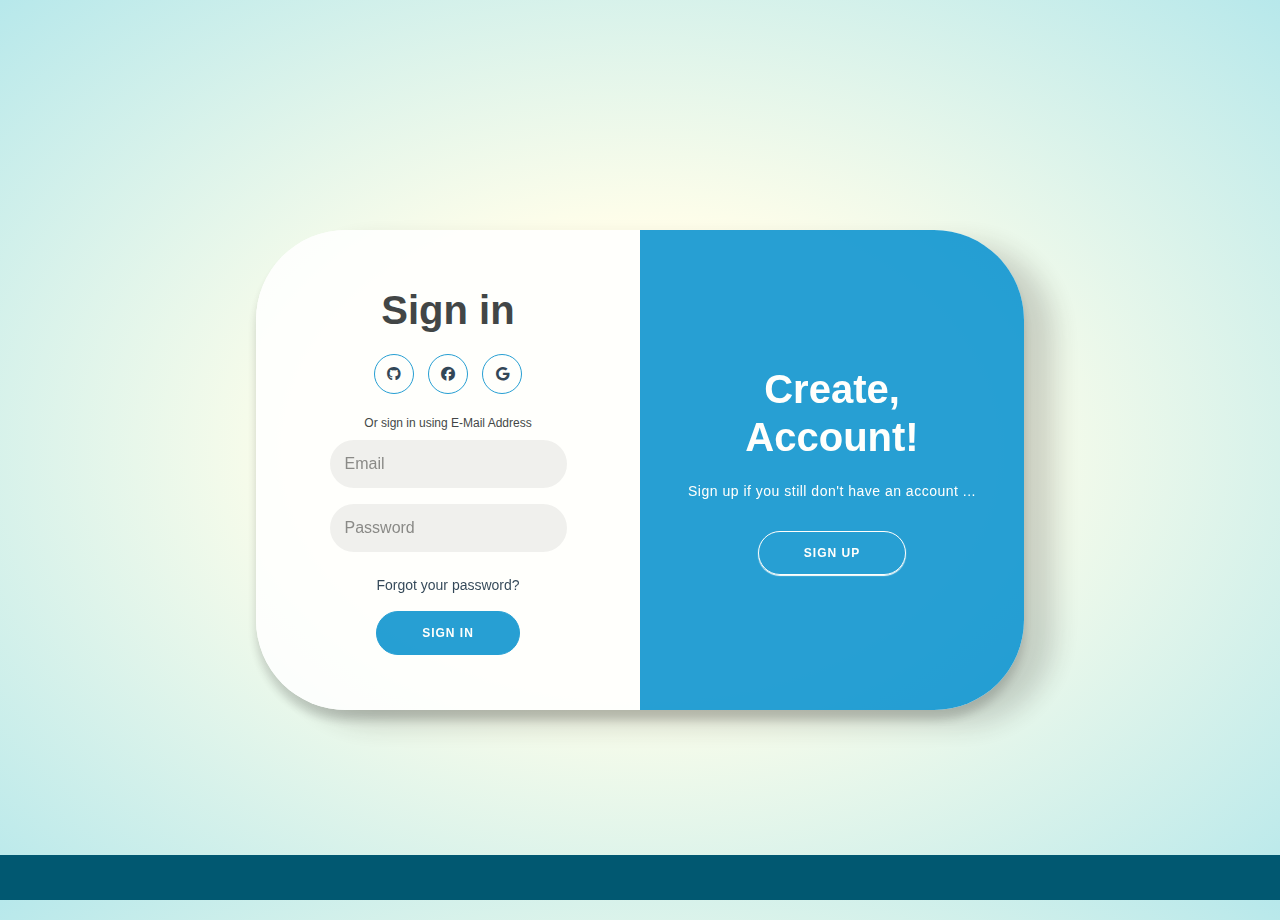
<file: signup.html>
<!DOCTYPE html>
<html lang="en">
  <head>
    <title>Dual Login / Signup Form</title>
    <meta charset="UTF-8" />
    <meta name="viewport" content="width=device-width" />
    <link
      rel="stylesheet"
      href="https://cdnjs.cloudflare.com/ajax/libs/bootstrap/5.0.2/css/bootstrap.min.css"
    />
    <link
      rel="stylesheet"
      href="https://cdnjs.cloudflare.com/ajax/libs/font-awesome/6.2.1/css/all.min.css"
    />
    <link rel="stylesheet" href="SIGN UP/signup.css" />
  </head>
  <body>
    <div class="ocean">
      <div class="wave"></div>
      <div class="wave"></div>
    </div>
    <!-- Log In Form Section -->
    <section>
      <div class="container" id="container">
        <div class="form-container sign-up-container">
          <form action="#">
            <h1>Sign Up</h1>
            <div class="social-container">
              <a href="#" target="_blank" class="social"
                ><i class="fab fa-github"></i
              ></a>
              <a href="#" target="_blank" class="social"
                ><i class="fab fa-facebook"></i
              ></a>
              <a href="#" target="_blank" class="social"
                ><i class="fab fa-google"></i
              ></a>
            </div>
            <span>Or use your Email for registration</span>
            <label>
              <input type="text" placeholder="Name" />
            </label>
            <label>
              <input type="email" placeholder="Email" />
            </label>
            <label>
              <input type="password" placeholder="Password" />
            </label>
            <button style="margin-top: 9px">Sign Up</button>
          </form>
        </div>
        <div class="form-container sign-in-container">
          <form action="#">
            <h1>Sign in</h1>
            <div class="social-container">
              <a href="#" target="_blank" class="social"
                ><i class="fab fa-github"></i
              ></a>
              <a href="#" target="_blank" class="social"
                ><i class="fab fa-facebook"></i
              ></a>
              <a href="#" target="_blank" class="social"
                ><i class="fab fa-google"></i
              ></a>
            </div>
            <span> Or sign in using E-Mail Address</span>
            <label>
              <input type="email" placeholder="Email" />
            </label>
            <label>
              <input type="password" placeholder="Password" />
            </label>
            <a href="#">Forgot your password?</a>
            <button>Sign In</button>
          </form>
        </div>
        <div class="overlay-container">
          <div class="overlay">
            <div class="overlay-panel overlay-left">
              <h1>Log in</h1>
              <p>Sign in here if you already have an account</p>
              <button class="ghost mt-5" id="signIn">Sign In</button>
            </div>
            <div class="overlay-panel overlay-right">
              <h1>Create, Account!</h1>
              <p>Sign up if you still don't have an account ...</p>
              <button class="ghost" id="signUp">Sign Up</button>
            </div>
          </div>
        </div>
      </div>
    </section>
    <script src="https://cdnjs.cloudflare.com/ajax/libs/bootstrap/5.2.3/js/bootstrap.min.js"></script>
    <script src="SIGN UP/script.js"></script>
  </body>
</html>
</file>
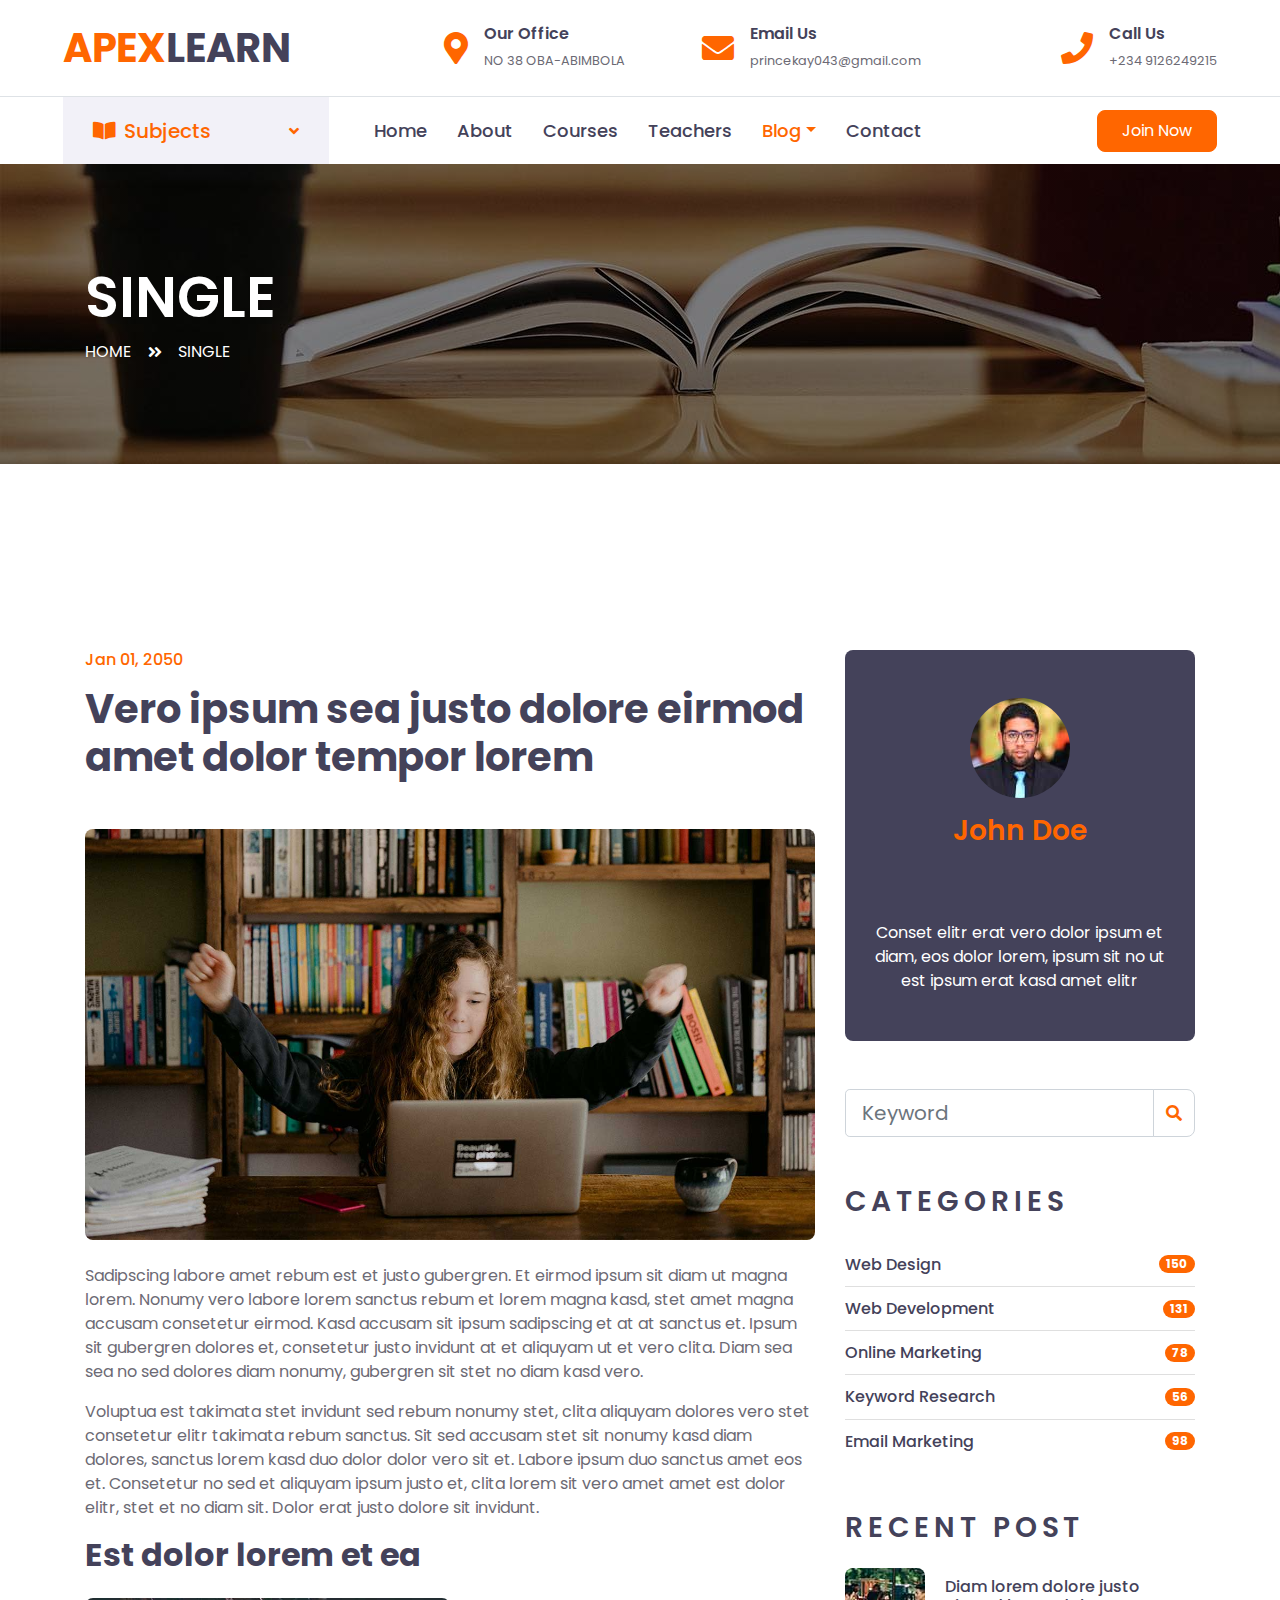
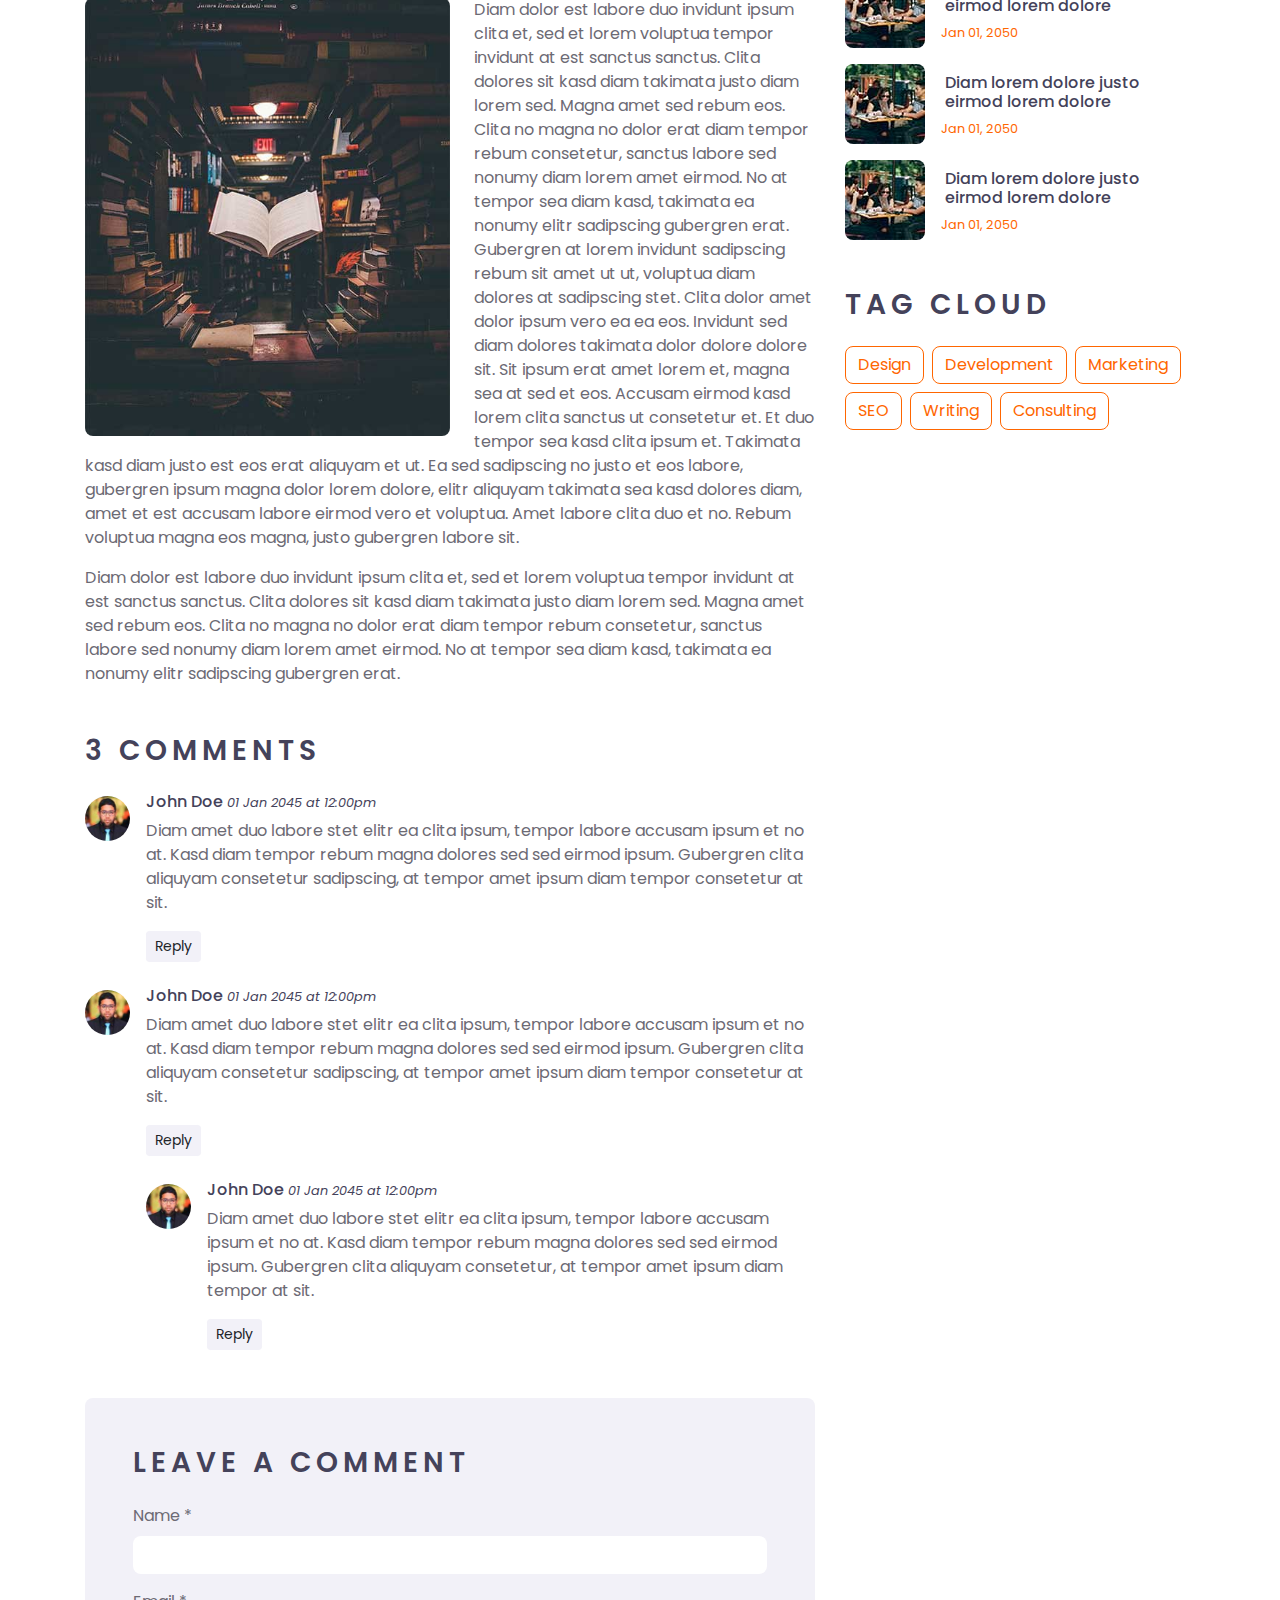
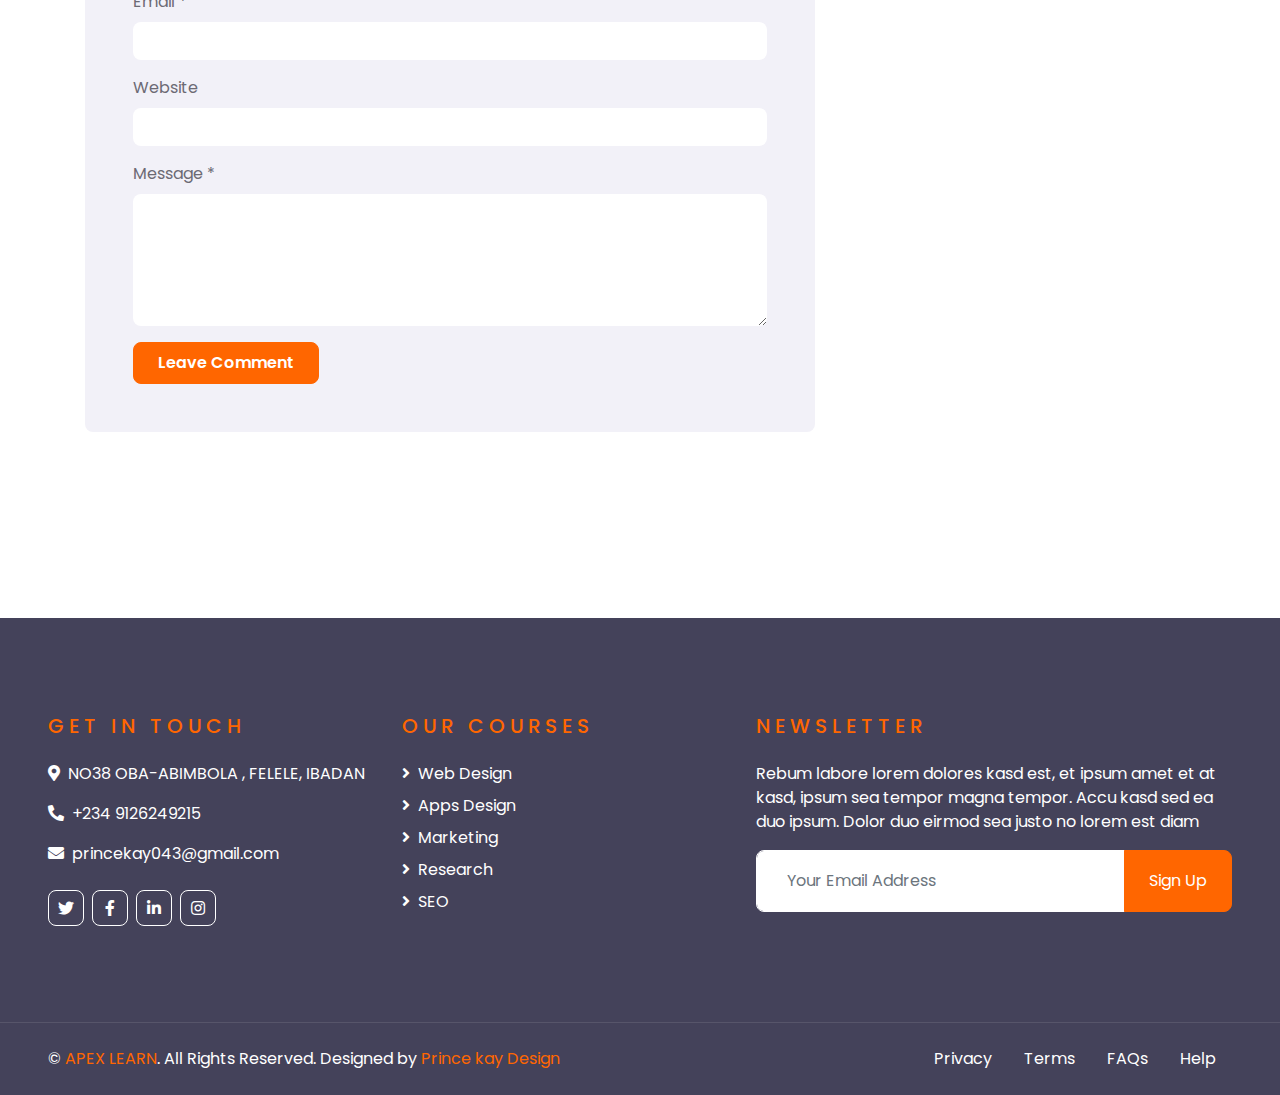
<file: single.html>
<!DOCTYPE html>
<html lang="en">

<head>
    <meta charset="utf-8">
    <title>APEX LEARN </title>
    <meta content="width=device-width, initial-scale=1.0" name="viewport">
    <meta content="#" name="keywords">
    <meta content="#" name="description">

    <!-- Favicon -->
    <link href="img/favicon.ico" rel="icon">

    <!-- Google Web Fonts -->
    <link rel="preconnect" href="https://fonts.gstatic.com">
    <link href="https://fonts.googleapis.com/css2?family=Poppins:wght@400;500;600;700&display=swap" rel="stylesheet"> 

    <!-- Font Awesome -->
    <link href="https://cdnjs.cloudflare.com/ajax/libs/font-awesome/5.10.0/css/all.min.css" rel="stylesheet">

    <!-- Libraries Stylesheet -->
    <link href="lib/owlcarousel/assets/owl.carousel.min.css" rel="stylesheet">

    <!-- Customized Bootstrap Stylesheet -->
    <link href="css/style.css" rel="stylesheet">
</head>

<body>
    <!-- Topbar Start -->
    <div class="container-fluid d-none d-lg-block">
        <div class="row align-items-center py-4 px-xl-5">
            <div class="col-lg-3">
                <a href="" class="text-decoration-none">
                    <h1 class="m-0"><span class="text-primary">APEX</span>LEARN</h1>
                </a>
            </div>
            <div class="col-lg-3 text-right">
                <div class="d-inline-flex align-items-center">
                    <i class="fa fa-2x fa-map-marker-alt text-primary mr-3"></i>
                    <div class="text-left">
                        <h6 class="font-weight-semi-bold mb-1">Our Office</h6>
                        <small>NO 38 OBA-ABIMBOLA</small>
                    </div>
                </div>
            </div>
            <div class="col-lg-3 text-right">
                <div class="d-inline-flex align-items-center">
                    <i class="fa fa-2x fa-envelope text-primary mr-3"></i>
                    <div class="text-left">
                        <h6 class="font-weight-semi-bold mb-1">Email Us</h6>
                        <small>princekay043@gmail.com</small>
                    </div>
                </div>
            </div>
            <div class="col-lg-3 text-right">
                <div class="d-inline-flex align-items-center">
                    <i class="fa fa-2x fa-phone text-primary mr-3"></i>
                    <div class="text-left">
                        <h6 class="font-weight-semi-bold mb-1">Call Us</h6>
                        <small>+234 9126249215</small>
                    </div>
                </div>
            </div>
        </div>
    </div>
    <!-- Topbar End -->


    <!-- Navbar Start -->
    <div class="container-fluid">
        <div class="row border-top px-xl-5">
            <div class="col-lg-3 d-none d-lg-block">
                <a class="d-flex align-items-center justify-content-between bg-secondary w-100 text-decoration-none" data-toggle="collapse" href="#navbar-vertical" style="height: 67px; padding: 0 30px;">
                    <h5 class="text-primary m-0"><i class="fa fa-book-open mr-2"></i>Subjects</h5>
                    <i class="fa fa-angle-down text-primary"></i>
                </a>
                <nav class="collapse position-absolute navbar navbar-vertical navbar-light align-items-start p-0 border border-top-0 border-bottom-0 bg-light" id="navbar-vertical" style="width: calc(100% - 30px); z-index: 9;">
                    <div class="navbar-nav w-100">
                        <div class="nav-item dropdown">
                            <a href="#" class="nav-link" data-toggle="dropdown">Web Design <i class="fa fa-angle-down float-right mt-1"></i></a>
                            <div class="dropdown-menu position-absolute bg-secondary border-0 rounded-0 w-100 m-0">
                                <a href="" class="dropdown-item">HTML</a>
                                <a href="" class="dropdown-item">CSS</a>
                                <a href="" class="dropdown-item">jQuery</a>
                            </div>
                        </div>
                        <a href="" class="nav-item nav-link">Apps Design</a>
                        <a href="" class="nav-item nav-link">Marketing</a>
                        <a href="" class="nav-item nav-link">Research</a>
                        <a href="" class="nav-item nav-link">SEO</a>
                    </div>
                </nav>
            </div>
            <div class="col-lg-9">
                <nav class="navbar navbar-expand-lg bg-light navbar-light py-3 py-lg-0 px-0">
                    <a href="" class="text-decoration-none d-block d-lg-none">
                        <h1 class="m-0"><span class="text-primary">APEX</span>LEARN</h1>
                    </a>
                    <button type="button" class="navbar-toggler" data-toggle="collapse" data-target="#navbarCollapse">
                        <span class="navbar-toggler-icon"></span>
                    </button>
                    <div class="collapse navbar-collapse justify-content-between" id="navbarCollapse">
                        <div class="navbar-nav py-0">
                            <a href="index.html" class="nav-item nav-link">Home</a>
                            <a href="about.html" class="nav-item nav-link">About</a>
                            <a href="course.html" class="nav-item nav-link">Courses</a>
                            <a href="teacher.html" class="nav-item nav-link">Teachers</a>
                            <div class="nav-item dropdown">
                                <a href="#" class="nav-link dropdown-toggle active" data-toggle="dropdown">Blog</a>
                                <div class="dropdown-menu rounded-0 m-0">
                                    <a href="blog.html" class="dropdown-item">Blog Grid</a>
                                    <a href="single.html" class="dropdown-item active">Blog Detail</a>
                                </div>
                            </div>
                            <a href="contact.html" class="nav-item nav-link">Contact</a>
                        </div>
                        <a class="btn btn-primary py-2 px-4 ml-auto d-none d-lg-block" href="signup.html">Join Now</a>
                    </div>
                </nav>
            </div>
        </div>
    </div>
    <!-- Navbar End -->


    <!-- Header Start -->
    <div class="container-fluid page-header" style="margin-bottom: 90px;">
        <div class="container">
            <div class="d-flex flex-column justify-content-center" style="min-height: 300px">
                <h3 class="display-4 text-white text-uppercase">Single</h3>
                <div class="d-inline-flex text-white">
                    <p class="m-0 text-uppercase"><a class="text-white" href="">Home</a></p>
                    <i class="fa fa-angle-double-right pt-1 px-3"></i>
                    <p class="m-0 text-uppercase">Single</p>
                </div>
            </div>
        </div>
    </div>
    <!-- Header End -->


    <!-- Detail Start -->
    <div class="container-fluid py-5">
        <div class="container py-5">
            <div class="row">
                <div class="col-lg-8">
                    <div class="mb-5">
                        <h6 class="text-primary mb-3">Jan 01, 2050</h6>
                        <h1 class="mb-5">Vero ipsum sea justo dolore eirmod amet dolor tempor lorem</h1>
                        <img class="img-fluid rounded w-100 mb-4" src="img/carousel-1.jpg" alt="Image">
                        <p>Sadipscing labore amet rebum est et justo gubergren. Et eirmod ipsum sit diam ut magna lorem.
                            Nonumy vero labore lorem sanctus rebum et lorem magna kasd, stet amet magna accusam
                            consetetur eirmod. Kasd accusam sit ipsum sadipscing et at at sanctus et. Ipsum sit
                            gubergren dolores et, consetetur justo invidunt at et aliquyam ut et vero clita. Diam sea
                            sea no sed dolores diam nonumy, gubergren sit stet no diam kasd vero.</p>
                        <p>Voluptua est takimata stet invidunt sed rebum nonumy stet, clita aliquyam dolores vero stet
                            consetetur elitr takimata rebum sanctus. Sit sed accusam stet sit nonumy kasd diam dolores,
                            sanctus lorem kasd duo dolor dolor vero sit et. Labore ipsum duo sanctus amet eos et.
                            Consetetur no sed et aliquyam ipsum justo et, clita lorem sit vero amet amet est dolor
                            elitr, stet et no diam sit. Dolor erat justo dolore sit invidunt.</p>
                        <h2 class="mb-4">Est dolor lorem et ea</h2>
                        <img class="img-fluid rounded w-50 float-left mr-4 mb-3" src="img/blog-1.jpg" alt="Image">
                        <p>Diam dolor est labore duo invidunt ipsum clita et, sed et lorem voluptua tempor invidunt at
                            est sanctus sanctus. Clita dolores sit kasd diam takimata justo diam lorem sed. Magna amet
                            sed rebum eos. Clita no magna no dolor erat diam tempor rebum consetetur, sanctus labore sed
                            nonumy diam lorem amet eirmod. No at tempor sea diam kasd, takimata ea nonumy elitr
                            sadipscing gubergren erat. Gubergren at lorem invidunt sadipscing rebum sit amet ut ut,
                            voluptua diam dolores at sadipscing stet. Clita dolor amet dolor ipsum vero ea ea eos.
                            Invidunt sed diam dolores takimata dolor dolore dolore sit. Sit ipsum erat amet lorem et,
                            magna sea at sed et eos. Accusam eirmod kasd lorem clita sanctus ut consetetur et. Et duo
                            tempor sea kasd clita ipsum et. Takimata kasd diam justo est eos erat aliquyam et ut. Ea sed
                            sadipscing no justo et eos labore, gubergren ipsum magna dolor lorem dolore, elitr aliquyam
                            takimata sea kasd dolores diam, amet et est accusam labore eirmod vero et voluptua. Amet
                            labore clita duo et no. Rebum voluptua magna eos magna, justo gubergren labore sit.</p>
                        <p>Diam dolor est labore duo invidunt ipsum clita et, sed et lorem voluptua tempor invidunt at
                            est sanctus sanctus. Clita dolores sit kasd diam takimata justo diam lorem sed. Magna amet
                            sed rebum eos. Clita no magna no dolor erat diam tempor rebum consetetur, sanctus labore sed
                            nonumy diam lorem amet eirmod. No at tempor sea diam kasd, takimata ea nonumy elitr
                            sadipscing gubergren erat.</p>
                    </div>

                    <!-- Comment List -->
                    <div class="mb-5">
                        <h3 class="text-uppercase mb-4" style="letter-spacing: 5px;">3 Comments</h3>
                        <div class="media mb-4">
                            <img src="img/user.jpg" alt="Image" class="img-fluid rounded-circle mr-3 mt-1"
                                style="width: 45px;">
                            <div class="media-body">
                                <h6>John Doe <small><i>01 Jan 2045 at 12:00pm</i></small></h6>
                                <p>Diam amet duo labore stet elitr ea clita ipsum, tempor labore accusam ipsum et no at.
                                    Kasd diam tempor rebum magna dolores sed sed eirmod ipsum. Gubergren clita aliquyam
                                    consetetur sadipscing, at tempor amet ipsum diam tempor consetetur at sit.</p>
                                <button class="btn btn-sm btn-secondary">Reply</button>
                            </div>
                        </div>
                        <div class="media mb-4">
                            <img src="img/user.jpg" alt="Image" class="img-fluid rounded-circle mr-3 mt-1"
                                style="width: 45px;">
                            <div class="media-body">
                                <h6>John Doe <small><i>01 Jan 2045 at 12:00pm</i></small></h6>
                                <p>Diam amet duo labore stet elitr ea clita ipsum, tempor labore accusam ipsum et no at.
                                    Kasd diam tempor rebum magna dolores sed sed eirmod ipsum. Gubergren clita aliquyam
                                    consetetur sadipscing, at tempor amet ipsum diam tempor consetetur at sit.</p>
                                <button class="btn btn-sm btn-secondary">Reply</button>
                                <div class="media mt-4">
                                    <img src="img/user.jpg" alt="Image" class="img-fluid rounded-circle mr-3 mt-1"
                                        style="width: 45px;">
                                    <div class="media-body">
                                        <h6>John Doe <small><i>01 Jan 2045 at 12:00pm</i></small></h6>
                                        <p>Diam amet duo labore stet elitr ea clita ipsum, tempor labore accusam ipsum
                                            et no at. Kasd diam tempor rebum magna dolores sed sed eirmod ipsum.
                                            Gubergren clita aliquyam consetetur, at tempor amet ipsum diam tempor at
                                            sit.</p>
                                        <button class="btn btn-sm btn-secondary">Reply</button>
                                    </div>
                                </div>
                            </div>
                        </div>
                    </div>

                    <!-- Comment Form -->
                    <div class="bg-secondary rounded p-5">
                        <h3 class="text-uppercase mb-4" style="letter-spacing: 5px;">Leave a comment</h3>
                        <form>
                            <div class="form-group">
                                <label for="name">Name *</label>
                                <input type="text" class="form-control border-0" id="name">
                            </div>
                            <div class="form-group">
                                <label for="email">Email *</label>
                                <input type="email" class="form-control border-0" id="email">
                            </div>
                            <div class="form-group">
                                <label for="website">Website</label>
                                <input type="url" class="form-control border-0" id="website">
                            </div>

                            <div class="form-group">
                                <label for="message">Message *</label>
                                <textarea id="message" cols="30" rows="5" class="form-control border-0"></textarea>
                            </div>
                            <div class="form-group mb-0">
                                <input type="submit" value="Leave Comment" class="btn btn-primary py-md-2 px-md-4 font-weight-semi-bold">
                            </div>
                        </form>
                    </div>
                </div>

                <div class="col-lg-4 mt-5 mt-lg-0">
                    <!-- Author Bio -->
                    <div class="d-flex flex-column text-center bg-dark rounded mb-5 py-5 px-4">
                        <img src="img/user.jpg" class="img-fluid rounded-circle mx-auto mb-3" style="width: 100px;">
                        <h3 class="text-primary mb-3">John Doe</h3>
                        <h3 class="text-uppercase mb-4" style="letter-spacing: 5px;">Tag Cloud</h3>
                        <p class="text-white m-0">Conset elitr erat vero dolor ipsum et diam, eos dolor lorem, ipsum sit
                            no ut est ipsum erat kasd amet elitr</p>
                    </div>

                    <!-- Search Form -->
                    <div class="mb-5">
                        <form action="">
                            <div class="input-group">
                                <input type="text" class="form-control form-control-lg" placeholder="Keyword">
                                <div class="input-group-append">
                                    <span class="input-group-text bg-transparent text-primary"><i
                                            class="fa fa-search"></i></span>
                                </div>
                            </div>
                        </form>
                    </div>

                    <!-- Category List -->
                    <div class="mb-5">
                        <h3 class="text-uppercase mb-4" style="letter-spacing: 5px;">Categories</h3>
                        <ul class="list-group list-group-flush">
                            <li class="list-group-item d-flex justify-content-between align-items-center px-0">
                                <a href="" class="text-decoration-none h6 m-0">Web Design</a>
                                <span class="badge badge-primary badge-pill">150</span>
                            </li>
                            <li class="list-group-item d-flex justify-content-between align-items-center px-0">
                                <a href="" class="text-decoration-none h6 m-0">Web Development</a>
                                <span class="badge badge-primary badge-pill">131</span>
                            </li>
                            <li class="list-group-item d-flex justify-content-between align-items-center px-0">
                                <a href="" class="text-decoration-none h6 m-0">Online Marketing</a>
                                <span class="badge badge-primary badge-pill">78</span>
                            </li>
                            <li class="list-group-item d-flex justify-content-between align-items-center px-0">
                                <a href="" class="text-decoration-none h6 m-0">Keyword Research</a>
                                <span class="badge badge-primary badge-pill">56</span>
                            </li>
                            <li class="list-group-item d-flex justify-content-between align-items-center px-0">
                                <a href="" class="text-decoration-none h6 m-0">Email Marketing</a>
                                <span class="badge badge-primary badge-pill">98</span>
                            </li>
                        </ul>
                    </div>

                    <!-- Recent Post -->
                    <div class="mb-5">
                        <h3 class="text-uppercase mb-4" style="letter-spacing: 5px;">Recent Post</h3>
                        <a class="d-flex align-items-center text-decoration-none mb-3" href="">
                            <img class="img-fluid rounded" src="img/blog-80x80.jpg" alt="">
                            <div class="pl-3">
                                <h6 class="m-1">Diam lorem dolore justo eirmod lorem dolore</h6>
                                <small>Jan 01, 2050</small>
                            </div>
                        </a>
                        <a class="d-flex align-items-center text-decoration-none mb-3" href="">
                            <img class="img-fluid rounded" src="img/blog-80x80.jpg" alt="">
                            <div class="pl-3">
                                <h6 class="m-1">Diam lorem dolore justo eirmod lorem dolore</h6>
                                <small>Jan 01, 2050</small>
                            </div>
                        </a>
                        <a class="d-flex align-items-center text-decoration-none mb-3" href="">
                            <img class="img-fluid rounded" src="img/blog-80x80.jpg" alt="">
                            <div class="pl-3">
                                <h6 class="m-1">Diam lorem dolore justo eirmod lorem dolore</h6>
                                <small>Jan 01, 2050</small>
                            </div>
                        </a>
                    </div>

                    <!-- Tag Cloud -->
                    <div class="mb-5">
                        <h3 class="text-uppercase mb-4" style="letter-spacing: 5px;">Tag Cloud</h3>
                        <div class="d-flex flex-wrap m-n1">
                            <a href="" class="btn btn-outline-primary m-1">Design</a>
                            <a href="" class="btn btn-outline-primary m-1">Development</a>
                            <a href="" class="btn btn-outline-primary m-1">Marketing</a>
                            <a href="" class="btn btn-outline-primary m-1">SEO</a>
                            <a href="" class="btn btn-outline-primary m-1">Writing</a>
                            <a href="" class="btn btn-outline-primary m-1">Consulting</a>
                        </div>
                    </div>
                </div>
            </div>
        </div>
    </div>
    <!-- Detail End -->


    <!-- Footer Start -->
    <div class="container-fluid bg-dark text-white py-5 px-sm-3 px-lg-5" style="margin-top: 90px;">
        <div class="row pt-5">
            <div class="col-lg-7 col-md-12">
                <div class="row">
                    <div class="col-md-6 mb-5">
                        <h5 class="text-primary text-uppercase mb-4" style="letter-spacing: 5px;">Get In Touch</h5>
                        <p><i class="fa fa-map-marker-alt mr-2"></i>NO38 OBA-ABIMBOLA , FELELE, IBADAN</p>
                        <p><i class="fa fa-phone-alt mr-2"></i>+234 9126249215</p>
                        <p><i class="fa fa-envelope mr-2"></i>princekay043@gmail.com</p>
                        <div class="d-flex justify-content-start mt-4">
                            <a class="btn btn-outline-light btn-square mr-2" href="#"><i class="fab fa-twitter"></i></a>
                            <a class="btn btn-outline-light btn-square mr-2" href="#"><i class="fab fa-facebook-f"></i></a>
                            <a class="btn btn-outline-light btn-square mr-2" href="#"><i class="fab fa-linkedin-in"></i></a>
                            <a class="btn btn-outline-light btn-square" href="#"><i class="fab fa-instagram"></i></a>
                        </div>
                    </div>
                    <div class="col-md-6 mb-5">
                        <h5 class="text-primary text-uppercase mb-4" style="letter-spacing: 5px;">Our Courses</h5>
                        <div class="d-flex flex-column justify-content-start">
                            <a class="text-white mb-2" href="#"><i class="fa fa-angle-right mr-2"></i>Web Design</a>
                            <a class="text-white mb-2" href="#"><i class="fa fa-angle-right mr-2"></i>Apps Design</a>
                            <a class="text-white mb-2" href="#"><i class="fa fa-angle-right mr-2"></i>Marketing</a>
                            <a class="text-white mb-2" href="#"><i class="fa fa-angle-right mr-2"></i>Research</a>
                            <a class="text-white" href="#"><i class="fa fa-angle-right mr-2"></i>SEO</a>
                        </div>
                    </div>
                </div>
            </div>
            <div class="col-lg-5 col-md-12 mb-5">
                <h5 class="text-primary text-uppercase mb-4" style="letter-spacing: 5px;">Newsletter</h5>
                <p>Rebum labore lorem dolores kasd est, et ipsum amet et at kasd, ipsum sea tempor magna tempor. Accu kasd sed ea duo ipsum. Dolor duo eirmod sea justo no lorem est diam</p>
                <div class="w-100">
                    <div class="input-group">
                        <input type="text" class="form-control border-light" style="padding: 30px;" placeholder="Your Email Address">
                        <div class="input-group-append">
                            <button class="btn btn-primary px-4">Sign Up</button>
                        </div>
                    </div>
                </div>
            </div>
        </div>
    </div>
    <div class="container-fluid bg-dark text-white border-top py-4 px-sm-3 px-md-5" style="border-color: rgba(256, 256, 256, .1) !important;">
        <div class="row">
            <div class="col-lg-6 text-center text-md-left mb-3 mb-md-0">
                <p class="m-0 text-white">&copy; <a href="#">APEX LEARN</a>. All Rights Reserved. Designed by <a href="#">Prince kay Design</a>
                </p>
            </div>
            <div class="col-lg-6 text-center text-md-right">
                <ul class="nav d-inline-flex">
                    <li class="nav-item">
                        <a class="nav-link text-white py-0" href="#">Privacy</a>
                    </li>
                    <li class="nav-item">
                        <a class="nav-link text-white py-0" href="#">Terms</a>
                    </li>
                    <li class="nav-item">
                        <a class="nav-link text-white py-0" href="#">FAQs</a>
                    </li>
                    <li class="nav-item">
                        <a class="nav-link text-white py-0" href="#">Help</a>
                    </li>
                </ul>
            </div>
        </div>
    </div>
    <!-- Footer End -->


    <!-- Back to Top -->
    <a href="#" class="btn btn-lg btn-primary btn-lg-square back-to-top"><i class="fa fa-angle-double-up"></i></a>


    <!-- JavaScript Libraries -->
    <script src="https://code.jquery.com/jquery-3.4.1.min.js"></script>
    <script src="https://stackpath.bootstrapcdn.com/bootstrap/4.4.1/js/bootstrap.bundle.min.js"></script>
    <script src="lib/easing/easing.min.js"></script>
    <script src="lib/owlcarousel/owl.carousel.min.js"></script>

    <!-- Contact Javascript File -->
    <script src="mail/jqBootstrapValidation.min.js"></script>
    <script src="mail/contact.js"></script>

    <!-- Template Javascript -->
    <script src="js/main.js"></script>
</body>

</html>
</file>
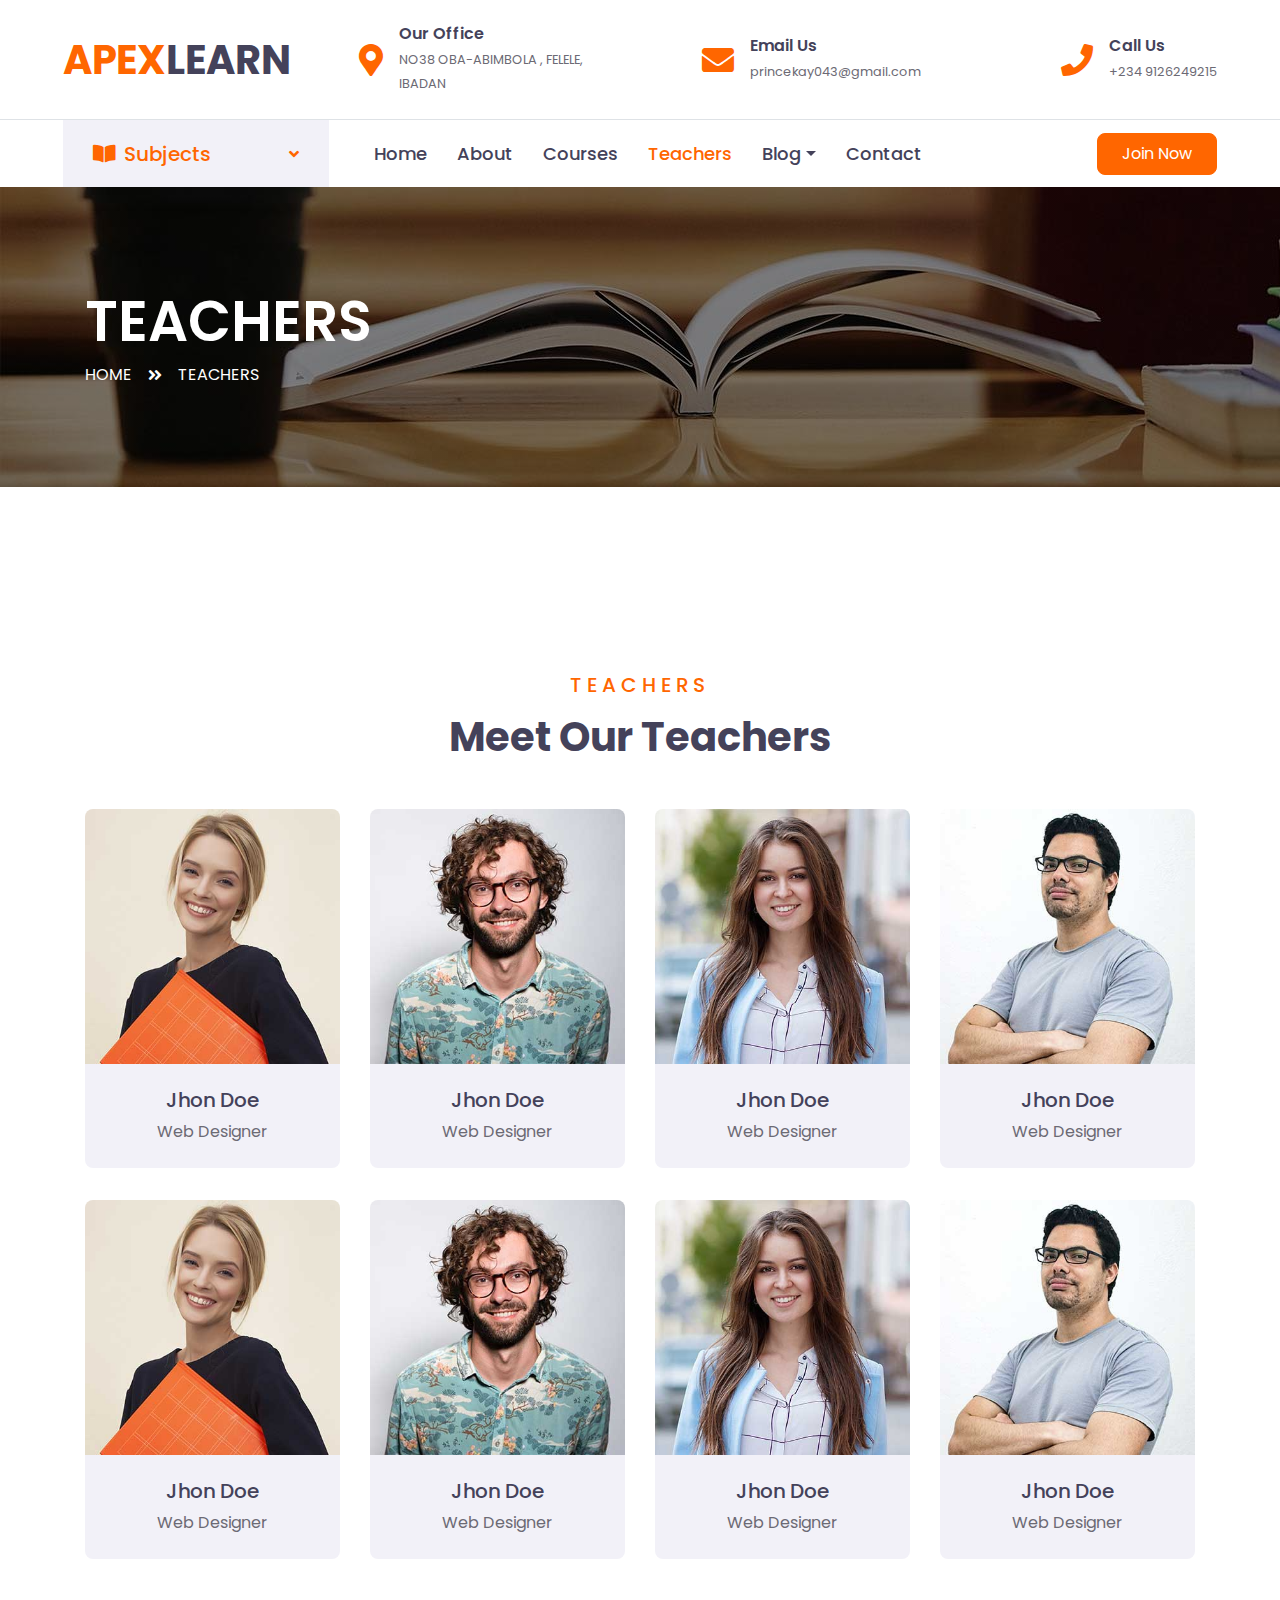
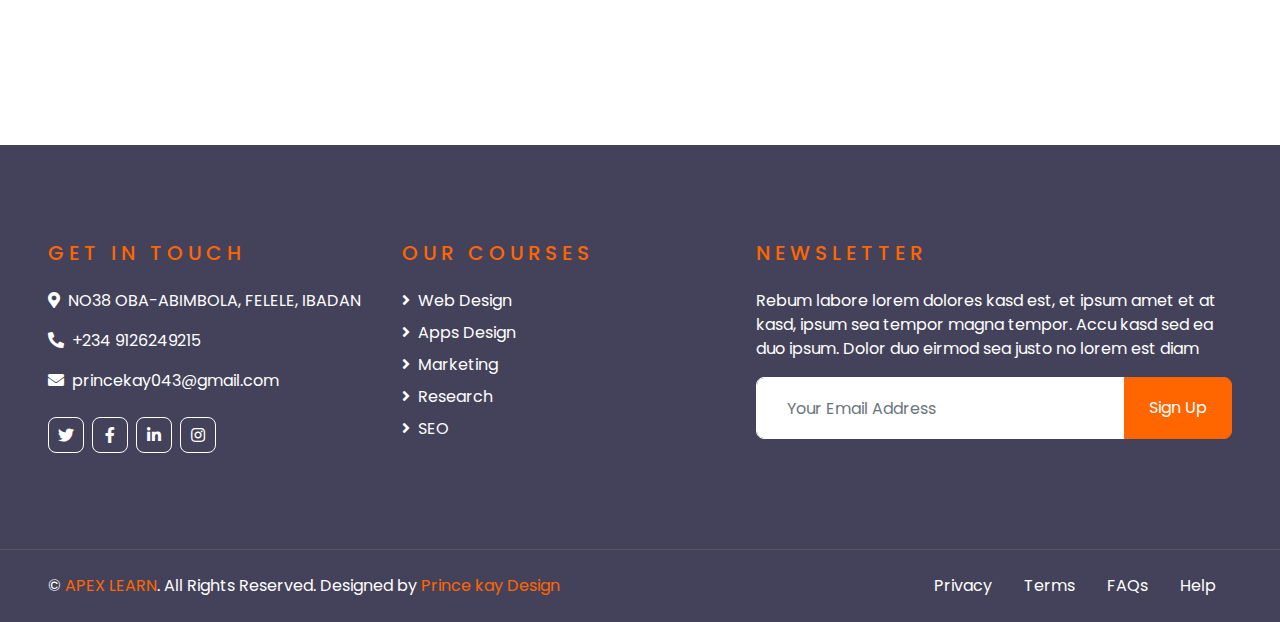
<file: teacher.html>
<!DOCTYPE html>
<html lang="en">

<head>
    <meta charset="utf-8">
    <title>APEX LEARN </title>
    <meta content="width=device-width, initial-scale=1.0" name="viewport">
    <meta content="#" name="keywords">
    <meta content="#" name="description">

    <!-- Favicon -->
    <link href="img/favicon.ico" rel="icon">

    <!-- Google Web Fonts -->
    <link rel="preconnect" href="https://fonts.gstatic.com">
    <link href="https://fonts.googleapis.com/css2?family=Poppins:wght@400;500;600;700&display=swap" rel="stylesheet"> 

    <!-- Font Awesome -->
    <link href="https://cdnjs.cloudflare.com/ajax/libs/font-awesome/5.10.0/css/all.min.css" rel="stylesheet">

    <!-- Libraries Stylesheet -->
    <link href="lib/owlcarousel/assets/owl.carousel.min.css" rel="stylesheet">

    <!-- Customized Bootstrap Stylesheet -->
    <link href="css/style.css" rel="stylesheet">
</head>

<body>
    <!-- Topbar Start -->
    <div class="container-fluid d-none d-lg-block">
        <div class="row align-items-center py-4 px-xl-5">
            <div class="col-lg-3">
                <a href="" class="text-decoration-none">
                    <h1 class="m-0"><span class="text-primary">APEX</span>LEARN</h1>
                </a>
            </div>
            <div class="col-lg-3 text-right">
                <div class="d-inline-flex align-items-center">
                    <i class="fa fa-2x fa-map-marker-alt text-primary mr-3"></i>
                    <div class="text-left">
                        <h6 class="font-weight-semi-bold mb-1">Our Office</h6>
                        <small>NO38 OBA-ABIMBOLA , FELELE, IBADAN</small>
                    </div>
                </div>
            </div>
            <div class="col-lg-3 text-right">
                <div class="d-inline-flex align-items-center">
                    <i class="fa fa-2x fa-envelope text-primary mr-3"></i>
                    <div class="text-left">
                        <h6 class="font-weight-semi-bold mb-1">Email Us</h6>
                        <small>princekay043@gmail.com</small>
                    </div>
                </div>
            </div>
            <div class="col-lg-3 text-right">
                <div class="d-inline-flex align-items-center">
                    <i class="fa fa-2x fa-phone text-primary mr-3"></i>
                    <div class="text-left">
                        <h6 class="font-weight-semi-bold mb-1">Call Us</h6>
                        <small>+234 9126249215</small>
                    </div>
                </div>
            </div>
        </div>
    </div>
    <!-- Topbar End -->


    <!-- Navbar Start -->
    <div class="container-fluid">
        <div class="row border-top px-xl-5">
            <div class="col-lg-3 d-none d-lg-block">
                <a class="d-flex align-items-center justify-content-between bg-secondary w-100 text-decoration-none" data-toggle="collapse" href="#navbar-vertical" style="height: 67px; padding: 0 30px;">
                    <h5 class="text-primary m-0"><i class="fa fa-book-open mr-2"></i>Subjects</h5>
                    <i class="fa fa-angle-down text-primary"></i>
                </a>
                <nav class="collapse position-absolute navbar navbar-vertical navbar-light align-items-start p-0 border border-top-0 border-bottom-0 bg-light" id="navbar-vertical" style="width: calc(100% - 30px); z-index: 9;">
                    <div class="navbar-nav w-100">
                        <div class="nav-item dropdown">
                            <a href="#" class="nav-link" data-toggle="dropdown">Web Design <i class="fa fa-angle-down float-right mt-1"></i></a>
                            <div class="dropdown-menu position-absolute bg-secondary border-0 rounded-0 w-100 m-0">
                                <a href="" class="dropdown-item">HTML</a>
                                <a href="" class="dropdown-item">CSS</a>
                                <a href="" class="dropdown-item">jQuery</a>
                            </div>
                        </div>
                        <a href="" class="nav-item nav-link">Apps Design</a>
                        <a href="" class="nav-item nav-link">Marketing</a>
                        <a href="" class="nav-item nav-link">Research</a>
                        <a href="" class="nav-item nav-link">SEO</a>
                    </div>
                </nav>
            </div>
            <div class="col-lg-9">
                <nav class="navbar navbar-expand-lg bg-light navbar-light py-3 py-lg-0 px-0">
                    <a href="" class="text-decoration-none d-block d-lg-none">
                        <h1 class="m-0"><span class="text-primary">APEX</span>LEARN</h1>
                    </a>
                    <button type="button" class="navbar-toggler" data-toggle="collapse" data-target="#navbarCollapse">
                        <span class="navbar-toggler-icon"></span>
                    </button>
                    <div class="collapse navbar-collapse justify-content-between" id="navbarCollapse">
                        <div class="navbar-nav py-0">
                            <a href="index.html" class="nav-item nav-link">Home</a>
                            <a href="about.html" class="nav-item nav-link">About</a>
                            <a href="course.html" class="nav-item nav-link">Courses</a>
                            <a href="teacher.html" class="nav-item nav-link active">Teachers</a>
                            <div class="nav-item dropdown">
                                <a href="#" class="nav-link dropdown-toggle" data-toggle="dropdown">Blog</a>
                                <div class="dropdown-menu rounded-0 m-0">
                                    <a href="blog.html" class="dropdown-item">Blog List</a>
                                    <a href="single.html" class="dropdown-item">Blog Detail</a>
                                </div>
                            </div>
                            <a href="contact.html" class="nav-item nav-link">Contact</a>
                        </div>
                        <a class="btn btn-primary py-2 px-4 ml-auto d-none d-lg-block" href="signup.html">Join Now</a>
                    </div>
                </nav>
            </div>
        </div>
    </div>
    <!-- Navbar End -->


    <!-- Header Start -->
    <div class="container-fluid page-header" style="margin-bottom: 90px;">
        <div class="container">
            <div class="d-flex flex-column justify-content-center" style="min-height: 300px">
                <h3 class="display-4 text-white text-uppercase">Teachers</h3>
                <div class="d-inline-flex text-white">
                    <p class="m-0 text-uppercase"><a class="text-white" href="">Home</a></p>
                    <i class="fa fa-angle-double-right pt-1 px-3"></i>
                    <p class="m-0 text-uppercase">Teachers</p>
                </div>
            </div>
        </div>
    </div>
    <!-- Header End -->


    <!-- Team Start -->
    <div class="container-fluid py-5">
        <div class="container pt-5 pb-3">
            <div class="text-center mb-5">
                <h5 class="text-primary text-uppercase mb-3" style="letter-spacing: 5px;">Teachers</h5>
                <h1>Meet Our Teachers</h1>
            </div>
            <div class="row">
                <div class="col-md-6 col-lg-3 text-center team mb-4">
                    <div class="team-item rounded overflow-hidden mb-2">
                        <div class="team-img position-relative">
                            <img class="img-fluid" src="img/team-1.jpg" alt="">
                            <div class="team-social">
                                <a class="btn btn-outline-light btn-square mx-1" href="#"><i class="fab fa-twitter"></i></a>
                                <a class="btn btn-outline-light btn-square mx-1" href="#"><i class="fab fa-facebook-f"></i></a>
                                <a class="btn btn-outline-light btn-square mx-1" href="#"><i class="fab fa-linkedin-in"></i></a>
                            </div>
                        </div>
                        <div class="bg-secondary p-4">
                            <h5>Jhon Doe</h5>
                            <p class="m-0">Web Designer</p>
                        </div>
                    </div>
                </div>
                <div class="col-md-6 col-lg-3 text-center team mb-4">
                    <div class="team-item rounded overflow-hidden mb-2">
                        <div class="team-img position-relative">
                            <img class="img-fluid" src="img/team-2.jpg" alt="">
                            <div class="team-social">
                                <a class="btn btn-outline-light btn-square mx-1" href="#"><i class="fab fa-twitter"></i></a>
                                <a class="btn btn-outline-light btn-square mx-1" href="#"><i class="fab fa-facebook-f"></i></a>
                                <a class="btn btn-outline-light btn-square mx-1" href="#"><i class="fab fa-linkedin-in"></i></a>
                            </div>
                        </div>
                        <div class="bg-secondary p-4">
                            <h5>Jhon Doe</h5>
                            <p class="m-0">Web Designer</p>
                        </div>
                    </div>
                </div>
                <div class="col-md-6 col-lg-3 text-center team mb-4">
                    <div class="team-item rounded overflow-hidden mb-2">
                        <div class="team-img position-relative">
                            <img class="img-fluid" src="img/team-3.jpg" alt="">
                            <div class="team-social">
                                <a class="btn btn-outline-light btn-square mx-1" href="#"><i class="fab fa-twitter"></i></a>
                                <a class="btn btn-outline-light btn-square mx-1" href="#"><i class="fab fa-facebook-f"></i></a>
                                <a class="btn btn-outline-light btn-square mx-1" href="#"><i class="fab fa-linkedin-in"></i></a>
                            </div>
                        </div>
                        <div class="bg-secondary p-4">
                            <h5>Jhon Doe</h5>
                            <p class="m-0">Web Designer</p>
                        </div>
                    </div>
                </div>
                <div class="col-md-6 col-lg-3 text-center team mb-4">
                    <div class="team-item rounded overflow-hidden mb-2">
                        <div class="team-img position-relative">
                            <img class="img-fluid" src="img/team-4.jpg" alt="">
                            <div class="team-social">
                                <a class="btn btn-outline-light btn-square mx-1" href="#"><i class="fab fa-twitter"></i></a>
                                <a class="btn btn-outline-light btn-square mx-1" href="#"><i class="fab fa-facebook-f"></i></a>
                                <a class="btn btn-outline-light btn-square mx-1" href="#"><i class="fab fa-linkedin-in"></i></a>
                            </div>
                        </div>
                        <div class="bg-secondary p-4">
                            <h5>Jhon Doe</h5>
                            <p class="m-0">Web Designer</p>
                        </div>
                    </div>
                </div>
                <div class="col-md-6 col-lg-3 text-center team mb-4">
                    <div class="team-item rounded overflow-hidden mb-2">
                        <div class="team-img position-relative">
                            <img class="img-fluid" src="img/team-1.jpg" alt="">
                            <div class="team-social">
                                <a class="btn btn-outline-light btn-square mx-1" href="#"><i class="fab fa-twitter"></i></a>
                                <a class="btn btn-outline-light btn-square mx-1" href="#"><i class="fab fa-facebook-f"></i></a>
                                <a class="btn btn-outline-light btn-square mx-1" href="#"><i class="fab fa-linkedin-in"></i></a>
                            </div>
                        </div>
                        <div class="bg-secondary p-4">
                            <h5>Jhon Doe</h5>
                            <p class="m-0">Web Designer</p>
                        </div>
                    </div>
                </div>
                <div class="col-md-6 col-lg-3 text-center team mb-4">
                    <div class="team-item rounded overflow-hidden mb-2">
                        <div class="team-img position-relative">
                            <img class="img-fluid" src="img/team-2.jpg" alt="">
                            <div class="team-social">
                                <a class="btn btn-outline-light btn-square mx-1" href="#"><i class="fab fa-twitter"></i></a>
                                <a class="btn btn-outline-light btn-square mx-1" href="#"><i class="fab fa-facebook-f"></i></a>
                                <a class="btn btn-outline-light btn-square mx-1" href="#"><i class="fab fa-linkedin-in"></i></a>
                            </div>
                        </div>
                        <div class="bg-secondary p-4">
                            <h5>Jhon Doe</h5>
                            <p class="m-0">Web Designer</p>
                        </div>
                    </div>
                </div>
                <div class="col-md-6 col-lg-3 text-center team mb-4">
                    <div class="team-item rounded overflow-hidden mb-2">
                        <div class="team-img position-relative">
                            <img class="img-fluid" src="img/team-3.jpg" alt="">
                            <div class="team-social">
                                <a class="btn btn-outline-light btn-square mx-1" href="#"><i class="fab fa-twitter"></i></a>
                                <a class="btn btn-outline-light btn-square mx-1" href="#"><i class="fab fa-facebook-f"></i></a>
                                <a class="btn btn-outline-light btn-square mx-1" href="#"><i class="fab fa-linkedin-in"></i></a>
                            </div>
                        </div>
                        <div class="bg-secondary p-4">
                            <h5>Jhon Doe</h5>
                            <p class="m-0">Web Designer</p>
                        </div>
                    </div>
                </div>
                <div class="col-md-6 col-lg-3 text-center team mb-4">
                    <div class="team-item rounded overflow-hidden mb-2">
                        <div class="team-img position-relative">
                            <img class="img-fluid" src="img/team-4.jpg" alt="">
                            <div class="team-social">
                                <a class="btn btn-outline-light btn-square mx-1" href="#"><i class="fab fa-twitter"></i></a>
                                <a class="btn btn-outline-light btn-square mx-1" href="#"><i class="fab fa-facebook-f"></i></a>
                                <a class="btn btn-outline-light btn-square mx-1" href="#"><i class="fab fa-linkedin-in"></i></a>
                            </div>
                        </div>
                        <div class="bg-secondary p-4">
                            <h5>Jhon Doe</h5>
                            <p class="m-0">Web Designer</p>
                        </div>
                    </div>
                </div>
            </div>
        </div>
    </div>
    <!-- Team End -->


    <!-- Footer Start -->
    <div class="container-fluid bg-dark text-white py-5 px-sm-3 px-lg-5" style="margin-top: 90px;">
        <div class="row pt-5">
            <div class="col-lg-7 col-md-12">
                <div class="row">
                    <div class="col-md-6 mb-5">
                        <h5 class="text-primary text-uppercase mb-4" style="letter-spacing: 5px;">Get In Touch</h5>
                        <p><i class="fa fa-map-marker-alt mr-2"></i>NO38 OBA-ABIMBOLA, FELELE, IBADAN</p>
                        <p><i class="fa fa-phone-alt mr-2"></i>+234 9126249215</p>
                        <p><i class="fa fa-envelope mr-2"></i>princekay043@gmail.com</p>
                        <div class="d-flex justify-content-start mt-4">
                            <a class="btn btn-outline-light btn-square mr-2" href="#"><i class="fab fa-twitter"></i></a>
                            <a class="btn btn-outline-light btn-square mr-2" href="#"><i class="fab fa-facebook-f"></i></a>
                            <a class="btn btn-outline-light btn-square mr-2" href="#"><i class="fab fa-linkedin-in"></i></a>
                            <a class="btn btn-outline-light btn-square" href="#"><i class="fab fa-instagram"></i></a>
                        </div>
                    </div>
                    <div class="col-md-6 mb-5">
                        <h5 class="text-primary text-uppercase mb-4" style="letter-spacing: 5px;">Our Courses</h5>
                        <div class="d-flex flex-column justify-content-start">
                            <a class="text-white mb-2" href="#"><i class="fa fa-angle-right mr-2"></i>Web Design</a>
                            <a class="text-white mb-2" href="#"><i class="fa fa-angle-right mr-2"></i>Apps Design</a>
                            <a class="text-white mb-2" href="#"><i class="fa fa-angle-right mr-2"></i>Marketing</a>
                            <a class="text-white mb-2" href="#"><i class="fa fa-angle-right mr-2"></i>Research</a>
                            <a class="text-white" href="#"><i class="fa fa-angle-right mr-2"></i>SEO</a>
                        </div>
                    </div>
                </div>
            </div>
            <div class="col-lg-5 col-md-12 mb-5">
                <h5 class="text-primary text-uppercase mb-4" style="letter-spacing: 5px;">Newsletter</h5>
                <p>Rebum labore lorem dolores kasd est, et ipsum amet et at kasd, ipsum sea tempor magna tempor. Accu kasd sed ea duo ipsum. Dolor duo eirmod sea justo no lorem est diam</p>
                <div class="w-100">
                    <div class="input-group">
                        <input type="text" class="form-control border-light" style="padding: 30px;" placeholder="Your Email Address">
                        <div class="input-group-append">
                            <button class="btn btn-primary px-4">Sign Up</button>
                        </div>
                    </div>
                </div>
            </div>
        </div>
    </div>
    <div class="container-fluid bg-dark text-white border-top py-4 px-sm-3 px-md-5" style="border-color: rgba(256, 256, 256, .1) !important;">
        <div class="row">
            <div class="col-lg-6 text-center text-md-left mb-3 mb-md-0">
                <p class="m-0 text-white">&copy; <a href="#">APEX LEARN</a>. All Rights Reserved. Designed by <a href="#">Prince kay Design</a>
                </p>
            </div>
            <div class="col-lg-6 text-center text-md-right">
                <ul class="nav d-inline-flex">
                    <li class="nav-item">
                        <a class="nav-link text-white py-0" href="#">Privacy</a>
                    </li>
                    <li class="nav-item">
                        <a class="nav-link text-white py-0" href="#">Terms</a>
                    </li>
                    <li class="nav-item">
                        <a class="nav-link text-white py-0" href="#">FAQs</a>
                    </li>
                    <li class="nav-item">
                        <a class="nav-link text-white py-0" href="#">Help</a>
                    </li>
                </ul>
            </div>
        </div>
    </div>
    <!-- Footer End -->


    <!-- Back to Top -->
    <a href="#" class="btn btn-lg btn-primary btn-lg-square back-to-top"><i class="fa fa-angle-double-up"></i></a>


    <!-- JavaScript Libraries -->
    <script src="https://code.jquery.com/jquery-3.4.1.min.js"></script>
    <script src="https://stackpath.bootstrapcdn.com/bootstrap/4.4.1/js/bootstrap.bundle.min.js"></script>
    <script src="lib/easing/easing.min.js"></script>
    <script src="lib/owlcarousel/owl.carousel.min.js"></script>

    <!-- Contact Javascript File -->
    <script src="mail/jqBootstrapValidation.min.js"></script>
    <script src="mail/contact.js"></script>

    <!-- Template Javascript -->
    <script src="js/main.js"></script>
</body>

</html>
</file>
<file: SIGN UP/signup.css>
html,
body {
  width: 100%;
  height: 100%;
}
body {
  background: radial-gradient(
    ellipse at center,
    rgba(255, 254, 234, 1) 0%,
    rgba(255, 254, 234, 1) 35%,
    #b7e8eb 100%
  );
  overflow: hidden;
}

.ocean {
  height: 5%;
  width: 100%;
  position: absolute;
  bottom: 0;
  left: 0;
  background: #015871;
}

.wave {
  background: url(https://s3-us-west-2.amazonaws.com/s.cdpn.io/85486/wave.svg)
    repeat-x;
  position: absolute;
  top: -198px;
  width: 6400px;
  height: 198px;
  animation: wave 5s cubic-bezier(0.36, 0.45, 0.63, 0.53) infinite;
  transform: translate3d(0, 0, 0);
}

.wave:nth-of-type(2) {
  top: -175px;
  animation: wave 7s cubic-bezier(0.36, 0.45, 0.63, 0.53) -0.125s infinite,
    swell 7s ease -1.25s infinite;
  opacity: 1;
}

@keyframes wave {
  0% {
    margin-left: 0;
  }
  100% {
    margin-left: -1600px;
  }
}

@keyframes swell {
  0%,
  100% {
    transform: translate3d(0, -25px, 0);
  }
  50% {
    transform: translate3d(0, 5px, 0);
  }
}

/* Login Section Style */
* {
  box-sizing: border-box;
}

body {
  font-family: "Montserrat", sans-serif;
  display: flex;
  flex-direction: column;
  justify-content: center;
  align-items: center;
  height: 100vh;
  margin: -20px 0 50px;
  margin-top: 20px;
}

h1 {
  font-weight: bold;
  margin: 0;
}

p {
  font-size: 14px;
  font-weight: 100;
  line-height: 20px;
  letter-spacing: 0.5px;
  margin: 20px 0 30px;
}

span {
  font-size: 12px;
}

a {
  color: #0e263d;
  font-size: 14px;
  text-decoration: none;
  margin: 15px 0;
}

.container {
  background: #fff;
  border-radius: 90px;
  box-shadow: 30px 14px 28px rgba(0, 0, 5, 0.2), 0 10px 10px rgba(0, 0, 0, 0.2);
  position: relative;
  overflow: hidden;
  opacity: 85%;
  width: 768px;
  max-width: 100%;
  min-height: 480px;
  transition: 333ms;
}

.form-container form {
  background: #fff;
  display: flex;
  flex-direction: column;
  padding: 0 50px;
  height: 100%;
  justify-content: center;
  align-items: center;
  text-align: center;
}

.social-container {
  margin: 20px 0;
  display: block;
}

.social-container a {
  border: 1px solid #008ecf;
  border-radius: 50%;
  display: inline-flex;
  justify-content: center;
  align-items: center;
  margin: 0 5px;
  height: 40px;
  width: 40px;
  transition: 333ms;
}
.social-container a:hover {
  transform: rotateZ(13deg);
  border: 1px solid #0e263d;
}

.form-container input {
  background: #eee;
  border: none;
  border-radius: 50px;
  padding: 12px 15px;
  margin: 8px 0;
  width: 100%;
}
.form-container input:hover {
  transform: scale(101%);
}

button {
  border-radius: 50px;
  box-shadow: 0 1px 1px;
  border: 1px solid #008ecf;
  background: #008ecf;
  color: #fff;
  font-size: 12px;
  font-weight: bold;
  padding: 12px 45px;
  letter-spacing: 1px;
  text-transform: uppercase;
  transition: transform 80ms ease-in;
}

button:active {
  transform: scale(0.95);
}

button:focus {
  outline: none;
}

button.ghost {
  background: transparent;
  border-color: #fff;
}

.form-container {
  position: absolute;
  top: 0;
  height: 100%;
  transition: all 0.6s ease-in-out;
}

.sign-in-container {
  left: 0;
  width: 50%;
  z-index: 2;
}

.sign-up-container {
  left: 0;
  width: 50%;
  z-index: 1;
  opacity: 0;
}

.overlay-container {
  position: absolute;
  top: 0;
  left: 50%;
  width: 50%;
  height: 100%;
  overflow: hidden;
  transition: transform 0.6s ease-in-out;
  z-index: 100;
}

.overlay {
  background: #ff416c;
  background: linear-gradient(to right, #008ecf, #008ecf) no-repeat 0 0 / cover;
  color: #fff;
  position: relative;
  left: -100%;
  height: 100%;
  width: 200%;
  transform: translateY(0);
  transition: transform 0.6s ease-in-out;
}

.overlay-panel {
  position: absolute;
  top: 0;
  display: flex;
  flex-direction: column;
  justify-content: center;
  align-items: center;
  padding: 0 40px;
  height: 100%;
  width: 50%;
  text-align: center;
  transform: translateY(0);
  transition: transform 0.6s ease-in-out;
}

.overlay-right {
  right: 0;
  transform: translateY(0);
}

.overlay-left {
  transform: translateY(-20%);
}

/* Move signin to right */
.container.right-panel-active .sign-in-container {
  transform: translateY(100%);
}

/* Move overlay to left */
.container.right-panel-active .overlay-container {
  transform: translateX(-100%);
}

/* Bring signup over signin */
.container.right-panel-active .sign-up-container {
  transform: translateX(100%);
  opacity: 1;
  z-index: 5;
}

/* Move overlay back to right */
.container.right-panel-active .overlay {
  transform: translateX(50%);
}

/* Bring back the text to center */
.container.right-panel-active .overlay-left {
  transform: translateY(0);
}

/* Same effect for right */
.container.right-panel-active .overlay-right {
  transform: translateY(20%);
}
</file>
<file: css/style.css>
/******* Bootstrap Theming ********/
/*!
 * Bootstrap v4.5.3 (https://getbootstrap.com/)
 * Copyright 2011-2020 The Bootstrap Authors
 * Copyright 2011-2020 Twitter, Inc.
 * Licensed under MIT (https://github.com/twbs/bootstrap/blob/main/LICENSE)
 */
:root {
  --blue: #007bff;
  --indigo: #6610f2;
  --purple: #6f42c1;
  --pink: #e83e8c;
  --red: #dc3545;
  --orange: #fd7e14;
  --yellow: #ffc107;
  --green: #28a745;
  --teal: #20c997;
  --cyan: #17a2b8;
  --white: #fff;
  --gray: #6c757d;
  --gray-dark: #343a40;
  --primary: #FF6600;
  --secondary: #F2F1F8;
  --success: #28a745;
  --info: #17a2b8;
  --warning: #ffc107;
  --danger: #dc3545;
  --light: #FFFFFF;
  --dark: #44425A;
  --breakpoint-xs: 0;
  --breakpoint-sm: 576px;
  --breakpoint-md: 768px;
  --breakpoint-lg: 992px;
  --breakpoint-xl: 1200px;
  --font-family-sans-serif: "Poppins", sans-serif;
  --font-family-monospace: SFMono-Regular, Menlo, Monaco, Consolas, "Liberation Mono", "Courier New", monospace;
}

*,
*::before,
*::after {
  box-sizing: border-box;
}

html {
  font-family: sans-serif;
  line-height: 1.15;
  -webkit-text-size-adjust: 100%;
  -webkit-tap-highlight-color: rgba(0, 0, 0, 0);
}

article, aside, figcaption, figure, footer, header, hgroup, main, nav, section {
  display: block;
}

body {
  margin: 0;
  font-family: "Poppins", sans-serif;
  font-size: 1rem;
  font-weight: 400;
  line-height: 1.5;
  color: #6C6A74;
  text-align: left;
  background-color: #fff;
}

[tabindex="-1"]:focus:not(:focus-visible) {
  outline: 0 !important;
}

hr {
  box-sizing: content-box;
  height: 0;
  overflow: visible;
}

h1, h2, h3, h4, h5, h6 {
  margin-top: 0;
  margin-bottom: 0.5rem;
}

p {
  margin-top: 0;
  margin-bottom: 1rem;
}

abbr[title],
abbr[data-original-title] {
  text-decoration: underline;
  text-decoration: underline dotted;
  cursor: help;
  border-bottom: 0;
  text-decoration-skip-ink: none;
}

address {
  margin-bottom: 1rem;
  font-style: normal;
  line-height: inherit;
}

ol,
ul,
dl {
  margin-top: 0;
  margin-bottom: 1rem;
}

ol ol,
ul ul,
ol ul,
ul ol {
  margin-bottom: 0;
}

dt {
  font-weight: 700;
}

dd {
  margin-bottom: .5rem;
  margin-left: 0;
}

blockquote {
  margin: 0 0 1rem;
}

b,
strong {
  font-weight: bolder;
}

small {
  font-size: 80%;
}

sub,
sup {
  position: relative;
  font-size: 75%;
  line-height: 0;
  vertical-align: baseline;
}

sub {
  bottom: -.25em;
}

sup {
  top: -.5em;
}

a {
  color: #FF6600;
  text-decoration: none;
  background-color: transparent;
}

a:hover {
  color: #b34700;
  text-decoration: underline;
}

a:not([href]):not([class]) {
  color: inherit;
  text-decoration: none;
}

a:not([href]):not([class]):hover {
  color: inherit;
  text-decoration: none;
}

pre,
code,
kbd,
samp {
  font-family: SFMono-Regular, Menlo, Monaco, Consolas, "Liberation Mono", "Courier New", monospace;
  font-size: 1em;
}

pre {
  margin-top: 0;
  margin-bottom: 1rem;
  overflow: auto;
  -ms-overflow-style: scrollbar;
}

figure {
  margin: 0 0 1rem;
}

img {
  vertical-align: middle;
  border-style: none;
}

svg {
  overflow: hidden;
  vertical-align: middle;
}

table {
  border-collapse: collapse;
}

caption {
  padding-top: 0.75rem;
  padding-bottom: 0.75rem;
  color: #6c757d;
  text-align: left;
  caption-side: bottom;
}

th {
  text-align: inherit;
  text-align: -webkit-match-parent;
}

label {
  display: inline-block;
  margin-bottom: 0.5rem;
}

button {
  border-radius: 0;
}

button:focus {
  outline: 1px dotted;
  outline: 5px auto -webkit-focus-ring-color;
}

input,
button,
select,
optgroup,
textarea {
  margin: 0;
  font-family: inherit;
  font-size: inherit;
  line-height: inherit;
}

button,
input {
  overflow: visible;
}

button,
select {
  text-transform: none;
}

[role="button"] {
  cursor: pointer;
}

select {
  word-wrap: normal;
}

button,
[type="button"],
[type="reset"],
[type="submit"] {
  -webkit-appearance: button;
}

button:not(:disabled),
[type="button"]:not(:disabled),
[type="reset"]:not(:disabled),
[type="submit"]:not(:disabled) {
  cursor: pointer;
}

button::-moz-focus-inner,
[type="button"]::-moz-focus-inner,
[type="reset"]::-moz-focus-inner,
[type="submit"]::-moz-focus-inner {
  padding: 0;
  border-style: none;
}

input[type="radio"],
input[type="checkbox"] {
  box-sizing: border-box;
  padding: 0;
}

textarea {
  overflow: auto;
  resize: vertical;
}

fieldset {
  min-width: 0;
  padding: 0;
  margin: 0;
  border: 0;
}

legend {
  display: block;
  width: 100%;
  max-width: 100%;
  padding: 0;
  margin-bottom: .5rem;
  font-size: 1.5rem;
  line-height: inherit;
  color: inherit;
  white-space: normal;
}

@media (max-width: 1200px) {
  legend {
    font-size: calc(1.275rem + 0.3vw) ;
  }
}

progress {
  vertical-align: baseline;
}

[type="number"]::-webkit-inner-spin-button,
[type="number"]::-webkit-outer-spin-button {
  height: auto;
}

[type="search"] {
  outline-offset: -2px;
  -webkit-appearance: none;
}

[type="search"]::-webkit-search-decoration {
  -webkit-appearance: none;
}

::-webkit-file-upload-button {
  font: inherit;
  -webkit-appearance: button;
}

output {
  display: inline-block;
}

summary {
  display: list-item;
  cursor: pointer;
}

template {
  display: none;
}

[hidden] {
  display: none !important;
}

h1, h2, h3, h4, h5, h6,
.h1, .h2, .h3, .h4, .h5, .h6 {
  margin-bottom: 0.5rem;
  font-weight: 500;
  line-height: 1.2;
  color: #44425A;
}

h1, .h1 {
  font-size: 2.5rem;
}

@media (max-width: 1200px) {
  h1, .h1 {
    font-size: calc(1.375rem + 1.5vw) ;
  }
}

h2, .h2 {
  font-size: 2rem;
}

@media (max-width: 1200px) {
  h2, .h2 {
    font-size: calc(1.325rem + 0.9vw) ;
  }
}

h3, .h3 {
  font-size: 1.75rem;
}

@media (max-width: 1200px) {
  h3, .h3 {
    font-size: calc(1.3rem + 0.6vw) ;
  }
}

h4, .h4 {
  font-size: 1.5rem;
}

@media (max-width: 1200px) {
  h4, .h4 {
    font-size: calc(1.275rem + 0.3vw) ;
  }
}

h5, .h5 {
  font-size: 1.25rem;
}

h6, .h6 {
  font-size: 1rem;
}

.lead {
  font-size: 1.25rem;
  font-weight: 300;
}

.display-1 {
  font-size: 6rem;
  font-weight: 300;
  line-height: 1.2;
}

@media (max-width: 1200px) {
  .display-1 {
    font-size: calc(1.725rem + 5.7vw) ;
  }
}

.display-2 {
  font-size: 5.5rem;
  font-weight: 300;
  line-height: 1.2;
}

@media (max-width: 1200px) {
  .display-2 {
    font-size: calc(1.675rem + 5.1vw) ;
  }
}

.display-3 {
  font-size: 4.5rem;
  font-weight: 300;
  line-height: 1.2;
}

@media (max-width: 1200px) {
  .display-3 {
    font-size: calc(1.575rem + 3.9vw) ;
  }
}

.display-4 {
  font-size: 3.5rem;
  font-weight: 300;
  line-height: 1.2;
}

@media (max-width: 1200px) {
  .display-4 {
    font-size: calc(1.475rem + 2.7vw) ;
  }
}

hr {
  margin-top: 1rem;
  margin-bottom: 1rem;
  border: 0;
  border-top: 1px solid rgba(0, 0, 0, 0.1);
}

small,
.small {
  font-size: 80%;
  font-weight: 400;
}

mark,
.mark {
  padding: 0.2em;
  background-color: #fcf8e3;
}

.list-unstyled {
  padding-left: 0;
  list-style: none;
}

.list-inline {
  padding-left: 0;
  list-style: none;
}

.list-inline-item {
  display: inline-block;
}

.list-inline-item:not(:last-child) {
  margin-right: 0.5rem;
}

.initialism {
  font-size: 90%;
  text-transform: uppercase;
}

.blockquote {
  margin-bottom: 1rem;
  font-size: 1.25rem;
}

.blockquote-footer {
  display: block;
  font-size: 80%;
  color: #6c757d;
}

.blockquote-footer::before {
  content: "\2014\00A0";
}

.img-fluid {
  max-width: 100%;
  height: auto;
}

.img-thumbnail {
  padding: 0.25rem;
  background-color: #fff;
  border: 1px solid #dee2e6;
  border-radius: 8px;
  max-width: 100%;
  height: auto;
}

.figure {
  display: inline-block;
}

.figure-img {
  margin-bottom: 0.5rem;
  line-height: 1;
}

.figure-caption {
  font-size: 90%;
  color: #6c757d;
}

code {
  font-size: 87.5%;
  color: #e83e8c;
  word-wrap: break-word;
}

a > code {
  color: inherit;
}

kbd {
  padding: 0.2rem 0.4rem;
  font-size: 87.5%;
  color: #fff;
  background-color: #212529;
  border-radius: 0.2rem;
}

kbd kbd {
  padding: 0;
  font-size: 100%;
  font-weight: 700;
}

pre {
  display: block;
  font-size: 87.5%;
  color: #212529;
}

pre code {
  font-size: inherit;
  color: inherit;
  word-break: normal;
}

.pre-scrollable {
  max-height: 340px;
  overflow-y: scroll;
}

.container,
.container-fluid,
.container-sm,
.container-md,
.container-lg,
.container-xl {
  width: 100%;
  padding-right: 15px;
  padding-left: 15px;
  margin-right: auto;
  margin-left: auto;
}

@media (min-width: 576px) {
  .container, .container-sm {
    max-width: 540px;
  }
}

@media (min-width: 768px) {
  .container, .container-sm, .container-md {
    max-width: 720px;
  }
}

@media (min-width: 992px) {
  .container, .container-sm, .container-md, .container-lg {
    max-width: 960px;
  }
}

@media (min-width: 1200px) {
  .container, .container-sm, .container-md, .container-lg, .container-xl {
    max-width: 1140px;
  }
}

.row {
  display: flex;
  flex-wrap: wrap;
  margin-right: -15px;
  margin-left: -15px;
}

.no-gutters {
  margin-right: 0;
  margin-left: 0;
}

.no-gutters > .col,
.no-gutters > [class*="col-"] {
  padding-right: 0;
  padding-left: 0;
}

.col-1, .col-2, .col-3, .col-4, .col-5, .col-6, .col-7, .col-8, .col-9, .col-10, .col-11, .col-12, .col,
.col-auto, .col-sm-1, .col-sm-2, .col-sm-3, .col-sm-4, .col-sm-5, .col-sm-6, .col-sm-7, .col-sm-8, .col-sm-9, .col-sm-10, .col-sm-11, .col-sm-12, .col-sm,
.col-sm-auto, .col-md-1, .col-md-2, .col-md-3, .col-md-4, .col-md-5, .col-md-6, .col-md-7, .col-md-8, .col-md-9, .col-md-10, .col-md-11, .col-md-12, .col-md,
.col-md-auto, .col-lg-1, .col-lg-2, .col-lg-3, .col-lg-4, .col-lg-5, .col-lg-6, .col-lg-7, .col-lg-8, .col-lg-9, .col-lg-10, .col-lg-11, .col-lg-12, .col-lg,
.col-lg-auto, .col-xl-1, .col-xl-2, .col-xl-3, .col-xl-4, .col-xl-5, .col-xl-6, .col-xl-7, .col-xl-8, .col-xl-9, .col-xl-10, .col-xl-11, .col-xl-12, .col-xl,
.col-xl-auto {
  position: relative;
  width: 100%;
  padding-right: 15px;
  padding-left: 15px;
}

.col {
  flex-basis: 0;
  flex-grow: 1;
  max-width: 100%;
}

.row-cols-1 > * {
  flex: 0 0 100%;
  max-width: 100%;
}

.row-cols-2 > * {
  flex: 0 0 50%;
  max-width: 50%;
}

.row-cols-3 > * {
  flex: 0 0 33.33333%;
  max-width: 33.33333%;
}

.row-cols-4 > * {
  flex: 0 0 25%;
  max-width: 25%;
}

.row-cols-5 > * {
  flex: 0 0 20%;
  max-width: 20%;
}

.row-cols-6 > * {
  flex: 0 0 16.66667%;
  max-width: 16.66667%;
}

.col-auto {
  flex: 0 0 auto;
  width: auto;
  max-width: 100%;
}

.col-1 {
  flex: 0 0 8.33333%;
  max-width: 8.33333%;
}

.col-2 {
  flex: 0 0 16.66667%;
  max-width: 16.66667%;
}

.col-3 {
  flex: 0 0 25%;
  max-width: 25%;
}

.col-4 {
  flex: 0 0 33.33333%;
  max-width: 33.33333%;
}

.col-5 {
  flex: 0 0 41.66667%;
  max-width: 41.66667%;
}

.col-6 {
  flex: 0 0 50%;
  max-width: 50%;
}

.col-7 {
  flex: 0 0 58.33333%;
  max-width: 58.33333%;
}

.col-8 {
  flex: 0 0 66.66667%;
  max-width: 66.66667%;
}

.col-9 {
  flex: 0 0 75%;
  max-width: 75%;
}

.col-10 {
  flex: 0 0 83.33333%;
  max-width: 83.33333%;
}

.col-11 {
  flex: 0 0 91.66667%;
  max-width: 91.66667%;
}

.col-12 {
  flex: 0 0 100%;
  max-width: 100%;
}

.order-first {
  order: -1;
}

.order-last {
  order: 13;
}

.order-0 {
  order: 0;
}

.order-1 {
  order: 1;
}

.order-2 {
  order: 2;
}

.order-3 {
  order: 3;
}

.order-4 {
  order: 4;
}

.order-5 {
  order: 5;
}

.order-6 {
  order: 6;
}

.order-7 {
  order: 7;
}

.order-8 {
  order: 8;
}

.order-9 {
  order: 9;
}

.order-10 {
  order: 10;
}

.order-11 {
  order: 11;
}

.order-12 {
  order: 12;
}

.offset-1 {
  margin-left: 8.33333%;
}

.offset-2 {
  margin-left: 16.66667%;
}

.offset-3 {
  margin-left: 25%;
}

.offset-4 {
  margin-left: 33.33333%;
}

.offset-5 {
  margin-left: 41.66667%;
}

.offset-6 {
  margin-left: 50%;
}

.offset-7 {
  margin-left: 58.33333%;
}

.offset-8 {
  margin-left: 66.66667%;
}

.offset-9 {
  margin-left: 75%;
}

.offset-10 {
  margin-left: 83.33333%;
}

.offset-11 {
  margin-left: 91.66667%;
}

@media (min-width: 576px) {
  .col-sm {
    flex-basis: 0;
    flex-grow: 1;
    max-width: 100%;
  }
  .row-cols-sm-1 > * {
    flex: 0 0 100%;
    max-width: 100%;
  }
  .row-cols-sm-2 > * {
    flex: 0 0 50%;
    max-width: 50%;
  }
  .row-cols-sm-3 > * {
    flex: 0 0 33.33333%;
    max-width: 33.33333%;
  }
  .row-cols-sm-4 > * {
    flex: 0 0 25%;
    max-width: 25%;
  }
  .row-cols-sm-5 > * {
    flex: 0 0 20%;
    max-width: 20%;
  }
  .row-cols-sm-6 > * {
    flex: 0 0 16.66667%;
    max-width: 16.66667%;
  }
  .col-sm-auto {
    flex: 0 0 auto;
    width: auto;
    max-width: 100%;
  }
  .col-sm-1 {
    flex: 0 0 8.33333%;
    max-width: 8.33333%;
  }
  .col-sm-2 {
    flex: 0 0 16.66667%;
    max-width: 16.66667%;
  }
  .col-sm-3 {
    flex: 0 0 25%;
    max-width: 25%;
  }
  .col-sm-4 {
    flex: 0 0 33.33333%;
    max-width: 33.33333%;
  }
  .col-sm-5 {
    flex: 0 0 41.66667%;
    max-width: 41.66667%;
  }
  .col-sm-6 {
    flex: 0 0 50%;
    max-width: 50%;
  }
  .col-sm-7 {
    flex: 0 0 58.33333%;
    max-width: 58.33333%;
  }
  .col-sm-8 {
    flex: 0 0 66.66667%;
    max-width: 66.66667%;
  }
  .col-sm-9 {
    flex: 0 0 75%;
    max-width: 75%;
  }
  .col-sm-10 {
    flex: 0 0 83.33333%;
    max-width: 83.33333%;
  }
  .col-sm-11 {
    flex: 0 0 91.66667%;
    max-width: 91.66667%;
  }
  .col-sm-12 {
    flex: 0 0 100%;
    max-width: 100%;
  }
  .order-sm-first {
    order: -1;
  }
  .order-sm-last {
    order: 13;
  }
  .order-sm-0 {
    order: 0;
  }
  .order-sm-1 {
    order: 1;
  }
  .order-sm-2 {
    order: 2;
  }
  .order-sm-3 {
    order: 3;
  }
  .order-sm-4 {
    order: 4;
  }
  .order-sm-5 {
    order: 5;
  }
  .order-sm-6 {
    order: 6;
  }
  .order-sm-7 {
    order: 7;
  }
  .order-sm-8 {
    order: 8;
  }
  .order-sm-9 {
    order: 9;
  }
  .order-sm-10 {
    order: 10;
  }
  .order-sm-11 {
    order: 11;
  }
  .order-sm-12 {
    order: 12;
  }
  .offset-sm-0 {
    margin-left: 0;
  }
  .offset-sm-1 {
    margin-left: 8.33333%;
  }
  .offset-sm-2 {
    margin-left: 16.66667%;
  }
  .offset-sm-3 {
    margin-left: 25%;
  }
  .offset-sm-4 {
    margin-left: 33.33333%;
  }
  .offset-sm-5 {
    margin-left: 41.66667%;
  }
  .offset-sm-6 {
    margin-left: 50%;
  }
  .offset-sm-7 {
    margin-left: 58.33333%;
  }
  .offset-sm-8 {
    margin-left: 66.66667%;
  }
  .offset-sm-9 {
    margin-left: 75%;
  }
  .offset-sm-10 {
    margin-left: 83.33333%;
  }
  .offset-sm-11 {
    margin-left: 91.66667%;
  }
}

@media (min-width: 768px) {
  .col-md {
    flex-basis: 0;
    flex-grow: 1;
    max-width: 100%;
  }
  .row-cols-md-1 > * {
    flex: 0 0 100%;
    max-width: 100%;
  }
  .row-cols-md-2 > * {
    flex: 0 0 50%;
    max-width: 50%;
  }
  .row-cols-md-3 > * {
    flex: 0 0 33.33333%;
    max-width: 33.33333%;
  }
  .row-cols-md-4 > * {
    flex: 0 0 25%;
    max-width: 25%;
  }
  .row-cols-md-5 > * {
    flex: 0 0 20%;
    max-width: 20%;
  }
  .row-cols-md-6 > * {
    flex: 0 0 16.66667%;
    max-width: 16.66667%;
  }
  .col-md-auto {
    flex: 0 0 auto;
    width: auto;
    max-width: 100%;
  }
  .col-md-1 {
    flex: 0 0 8.33333%;
    max-width: 8.33333%;
  }
  .col-md-2 {
    flex: 0 0 16.66667%;
    max-width: 16.66667%;
  }
  .col-md-3 {
    flex: 0 0 25%;
    max-width: 25%;
  }
  .col-md-4 {
    flex: 0 0 33.33333%;
    max-width: 33.33333%;
  }
  .col-md-5 {
    flex: 0 0 41.66667%;
    max-width: 41.66667%;
  }
  .col-md-6 {
    flex: 0 0 50%;
    max-width: 50%;
  }
  .col-md-7 {
    flex: 0 0 58.33333%;
    max-width: 58.33333%;
  }
  .col-md-8 {
    flex: 0 0 66.66667%;
    max-width: 66.66667%;
  }
  .col-md-9 {
    flex: 0 0 75%;
    max-width: 75%;
  }
  .col-md-10 {
    flex: 0 0 83.33333%;
    max-width: 83.33333%;
  }
  .col-md-11 {
    flex: 0 0 91.66667%;
    max-width: 91.66667%;
  }
  .col-md-12 {
    flex: 0 0 100%;
    max-width: 100%;
  }
  .order-md-first {
    order: -1;
  }
  .order-md-last {
    order: 13;
  }
  .order-md-0 {
    order: 0;
  }
  .order-md-1 {
    order: 1;
  }
  .order-md-2 {
    order: 2;
  }
  .order-md-3 {
    order: 3;
  }
  .order-md-4 {
    order: 4;
  }
  .order-md-5 {
    order: 5;
  }
  .order-md-6 {
    order: 6;
  }
  .order-md-7 {
    order: 7;
  }
  .order-md-8 {
    order: 8;
  }
  .order-md-9 {
    order: 9;
  }
  .order-md-10 {
    order: 10;
  }
  .order-md-11 {
    order: 11;
  }
  .order-md-12 {
    order: 12;
  }
  .offset-md-0 {
    margin-left: 0;
  }
  .offset-md-1 {
    margin-left: 8.33333%;
  }
  .offset-md-2 {
    margin-left: 16.66667%;
  }
  .offset-md-3 {
    margin-left: 25%;
  }
  .offset-md-4 {
    margin-left: 33.33333%;
  }
  .offset-md-5 {
    margin-left: 41.66667%;
  }
  .offset-md-6 {
    margin-left: 50%;
  }
  .offset-md-7 {
    margin-left: 58.33333%;
  }
  .offset-md-8 {
    margin-left: 66.66667%;
  }
  .offset-md-9 {
    margin-left: 75%;
  }
  .offset-md-10 {
    margin-left: 83.33333%;
  }
  .offset-md-11 {
    margin-left: 91.66667%;
  }
}

@media (min-width: 992px) {
  .col-lg {
    flex-basis: 0;
    flex-grow: 1;
    max-width: 100%;
  }
  .row-cols-lg-1 > * {
    flex: 0 0 100%;
    max-width: 100%;
  }
  .row-cols-lg-2 > * {
    flex: 0 0 50%;
    max-width: 50%;
  }
  .row-cols-lg-3 > * {
    flex: 0 0 33.33333%;
    max-width: 33.33333%;
  }
  .row-cols-lg-4 > * {
    flex: 0 0 25%;
    max-width: 25%;
  }
  .row-cols-lg-5 > * {
    flex: 0 0 20%;
    max-width: 20%;
  }
  .row-cols-lg-6 > * {
    flex: 0 0 16.66667%;
    max-width: 16.66667%;
  }
  .col-lg-auto {
    flex: 0 0 auto;
    width: auto;
    max-width: 100%;
  }
  .col-lg-1 {
    flex: 0 0 8.33333%;
    max-width: 8.33333%;
  }
  .col-lg-2 {
    flex: 0 0 16.66667%;
    max-width: 16.66667%;
  }
  .col-lg-3 {
    flex: 0 0 25%;
    max-width: 25%;
  }
  .col-lg-4 {
    flex: 0 0 33.33333%;
    max-width: 33.33333%;
  }
  .col-lg-5 {
    flex: 0 0 41.66667%;
    max-width: 41.66667%;
  }
  .col-lg-6 {
    flex: 0 0 50%;
    max-width: 50%;
  }
  .col-lg-7 {
    flex: 0 0 58.33333%;
    max-width: 58.33333%;
  }
  .col-lg-8 {
    flex: 0 0 66.66667%;
    max-width: 66.66667%;
  }
  .col-lg-9 {
    flex: 0 0 75%;
    max-width: 75%;
  }
  .col-lg-10 {
    flex: 0 0 83.33333%;
    max-width: 83.33333%;
  }
  .col-lg-11 {
    flex: 0 0 91.66667%;
    max-width: 91.66667%;
  }
  .col-lg-12 {
    flex: 0 0 100%;
    max-width: 100%;
  }
  .order-lg-first {
    order: -1;
  }
  .order-lg-last {
    order: 13;
  }
  .order-lg-0 {
    order: 0;
  }
  .order-lg-1 {
    order: 1;
  }
  .order-lg-2 {
    order: 2;
  }
  .order-lg-3 {
    order: 3;
  }
  .order-lg-4 {
    order: 4;
  }
  .order-lg-5 {
    order: 5;
  }
  .order-lg-6 {
    order: 6;
  }
  .order-lg-7 {
    order: 7;
  }
  .order-lg-8 {
    order: 8;
  }
  .order-lg-9 {
    order: 9;
  }
  .order-lg-10 {
    order: 10;
  }
  .order-lg-11 {
    order: 11;
  }
  .order-lg-12 {
    order: 12;
  }
  .offset-lg-0 {
    margin-left: 0;
  }
  .offset-lg-1 {
    margin-left: 8.33333%;
  }
  .offset-lg-2 {
    margin-left: 16.66667%;
  }
  .offset-lg-3 {
    margin-left: 25%;
  }
  .offset-lg-4 {
    margin-left: 33.33333%;
  }
  .offset-lg-5 {
    margin-left: 41.66667%;
  }
  .offset-lg-6 {
    margin-left: 50%;
  }
  .offset-lg-7 {
    margin-left: 58.33333%;
  }
  .offset-lg-8 {
    margin-left: 66.66667%;
  }
  .offset-lg-9 {
    margin-left: 75%;
  }
  .offset-lg-10 {
    margin-left: 83.33333%;
  }
  .offset-lg-11 {
    margin-left: 91.66667%;
  }
}

@media (min-width: 1200px) {
  .col-xl {
    flex-basis: 0;
    flex-grow: 1;
    max-width: 100%;
  }
  .row-cols-xl-1 > * {
    flex: 0 0 100%;
    max-width: 100%;
  }
  .row-cols-xl-2 > * {
    flex: 0 0 50%;
    max-width: 50%;
  }
  .row-cols-xl-3 > * {
    flex: 0 0 33.33333%;
    max-width: 33.33333%;
  }
  .row-cols-xl-4 > * {
    flex: 0 0 25%;
    max-width: 25%;
  }
  .row-cols-xl-5 > * {
    flex: 0 0 20%;
    max-width: 20%;
  }
  .row-cols-xl-6 > * {
    flex: 0 0 16.66667%;
    max-width: 16.66667%;
  }
  .col-xl-auto {
    flex: 0 0 auto;
    width: auto;
    max-width: 100%;
  }
  .col-xl-1 {
    flex: 0 0 8.33333%;
    max-width: 8.33333%;
  }
  .col-xl-2 {
    flex: 0 0 16.66667%;
    max-width: 16.66667%;
  }
  .col-xl-3 {
    flex: 0 0 25%;
    max-width: 25%;
  }
  .col-xl-4 {
    flex: 0 0 33.33333%;
    max-width: 33.33333%;
  }
  .col-xl-5 {
    flex: 0 0 41.66667%;
    max-width: 41.66667%;
  }
  .col-xl-6 {
    flex: 0 0 50%;
    max-width: 50%;
  }
  .col-xl-7 {
    flex: 0 0 58.33333%;
    max-width: 58.33333%;
  }
  .col-xl-8 {
    flex: 0 0 66.66667%;
    max-width: 66.66667%;
  }
  .col-xl-9 {
    flex: 0 0 75%;
    max-width: 75%;
  }
  .col-xl-10 {
    flex: 0 0 83.33333%;
    max-width: 83.33333%;
  }
  .col-xl-11 {
    flex: 0 0 91.66667%;
    max-width: 91.66667%;
  }
  .col-xl-12 {
    flex: 0 0 100%;
    max-width: 100%;
  }
  .order-xl-first {
    order: -1;
  }
  .order-xl-last {
    order: 13;
  }
  .order-xl-0 {
    order: 0;
  }
  .order-xl-1 {
    order: 1;
  }
  .order-xl-2 {
    order: 2;
  }
  .order-xl-3 {
    order: 3;
  }
  .order-xl-4 {
    order: 4;
  }
  .order-xl-5 {
    order: 5;
  }
  .order-xl-6 {
    order: 6;
  }
  .order-xl-7 {
    order: 7;
  }
  .order-xl-8 {
    order: 8;
  }
  .order-xl-9 {
    order: 9;
  }
  .order-xl-10 {
    order: 10;
  }
  .order-xl-11 {
    order: 11;
  }
  .order-xl-12 {
    order: 12;
  }
  .offset-xl-0 {
    margin-left: 0;
  }
  .offset-xl-1 {
    margin-left: 8.33333%;
  }
  .offset-xl-2 {
    margin-left: 16.66667%;
  }
  .offset-xl-3 {
    margin-left: 25%;
  }
  .offset-xl-4 {
    margin-left: 33.33333%;
  }
  .offset-xl-5 {
    margin-left: 41.66667%;
  }
  .offset-xl-6 {
    margin-left: 50%;
  }
  .offset-xl-7 {
    margin-left: 58.33333%;
  }
  .offset-xl-8 {
    margin-left: 66.66667%;
  }
  .offset-xl-9 {
    margin-left: 75%;
  }
  .offset-xl-10 {
    margin-left: 83.33333%;
  }
  .offset-xl-11 {
    margin-left: 91.66667%;
  }
}

.table {
  width: 100%;
  margin-bottom: 1rem;
  color: #6C6A74;
}

.table th,
.table td {
  padding: 0.75rem;
  vertical-align: top;
  border-top: 1px solid #dee2e6;
}

.table thead th {
  vertical-align: bottom;
  border-bottom: 2px solid #dee2e6;
}

.table tbody + tbody {
  border-top: 2px solid #dee2e6;
}

.table-sm th,
.table-sm td {
  padding: 0.3rem;
}

.table-bordered {
  border: 1px solid #dee2e6;
}

.table-bordered th,
.table-bordered td {
  border: 1px solid #dee2e6;
}

.table-bordered thead th,
.table-bordered thead td {
  border-bottom-width: 2px;
}

.table-borderless th,
.table-borderless td,
.table-borderless thead th,
.table-borderless tbody + tbody {
  border: 0;
}

.table-striped tbody tr:nth-of-type(odd) {
  background-color: rgba(0, 0, 0, 0.05);
}

.table-hover tbody tr:hover {
  color: #6C6A74;
  background-color: rgba(0, 0, 0, 0.075);
}

.table-primary,
.table-primary > th,
.table-primary > td {
  background-color: #ffd4b8;
}

.table-primary th,
.table-primary td,
.table-primary thead th,
.table-primary tbody + tbody {
  border-color: #ffaf7a;
}

.table-hover .table-primary:hover {
  background-color: #ffc59f;
}

.table-hover .table-primary:hover > td,
.table-hover .table-primary:hover > th {
  background-color: #ffc59f;
}

.table-secondary,
.table-secondary > th,
.table-secondary > td {
  background-color: #fbfbfd;
}

.table-secondary th,
.table-secondary td,
.table-secondary thead th,
.table-secondary tbody + tbody {
  border-color: #f8f8fb;
}

.table-hover .table-secondary:hover {
  background-color: #eaeaf5;
}

.table-hover .table-secondary:hover > td,
.table-hover .table-secondary:hover > th {
  background-color: #eaeaf5;
}

.table-success,
.table-success > th,
.table-success > td {
  background-color: #c3e6cb;
}

.table-success th,
.table-success td,
.table-success thead th,
.table-success tbody + tbody {
  border-color: #8fd19e;
}

.table-hover .table-success:hover {
  background-color: #b1dfbb;
}

.table-hover .table-success:hover > td,
.table-hover .table-success:hover > th {
  background-color: #b1dfbb;
}

.table-info,
.table-info > th,
.table-info > td {
  background-color: #bee5eb;
}

.table-info th,
.table-info td,
.table-info thead th,
.table-info tbody + tbody {
  border-color: #86cfda;
}

.table-hover .table-info:hover {
  background-color: #abdde5;
}

.table-hover .table-info:hover > td,
.table-hover .table-info:hover > th {
  background-color: #abdde5;
}

.table-warning,
.table-warning > th,
.table-warning > td {
  background-color: #ffeeba;
}

.table-warning th,
.table-warning td,
.table-warning thead th,
.table-warning tbody + tbody {
  border-color: #ffdf7e;
}

.table-hover .table-warning:hover {
  background-color: #ffe8a1;
}

.table-hover .table-warning:hover > td,
.table-hover .table-warning:hover > th {
  background-color: #ffe8a1;
}

.table-danger,
.table-danger > th,
.table-danger > td {
  background-color: #f5c6cb;
}

.table-danger th,
.table-danger td,
.table-danger thead th,
.table-danger tbody + tbody {
  border-color: #ed969e;
}

.table-hover .table-danger:hover {
  background-color: #f1b0b7;
}

.table-hover .table-danger:hover > td,
.table-hover .table-danger:hover > th {
  background-color: #f1b0b7;
}

.table-light,
.table-light > th,
.table-light > td {
  background-color: white;
}

.table-light th,
.table-light td,
.table-light thead th,
.table-light tbody + tbody {
  border-color: white;
}

.table-hover .table-light:hover {
  background-color: #f2f2f2;
}

.table-hover .table-light:hover > td,
.table-hover .table-light:hover > th {
  background-color: #f2f2f2;
}

.table-dark,
.table-dark > th,
.table-dark > td {
  background-color: #cbcad1;
}

.table-dark th,
.table-dark td,
.table-dark thead th,
.table-dark tbody + tbody {
  border-color: #9e9da9;
}

.table-hover .table-dark:hover {
  background-color: #bebcc5;
}

.table-hover .table-dark:hover > td,
.table-hover .table-dark:hover > th {
  background-color: #bebcc5;
}

.table-active,
.table-active > th,
.table-active > td {
  background-color: rgba(0, 0, 0, 0.075);
}

.table-hover .table-active:hover {
  background-color: rgba(0, 0, 0, 0.075);
}

.table-hover .table-active:hover > td,
.table-hover .table-active:hover > th {
  background-color: rgba(0, 0, 0, 0.075);
}

.table .thead-dark th {
  color: #fff;
  background-color: #343a40;
  border-color: #454d55;
}

.table .thead-light th {
  color: #495057;
  background-color: #e9ecef;
  border-color: #dee2e6;
}

.table-dark {
  color: #fff;
  background-color: #343a40;
}

.table-dark th,
.table-dark td,
.table-dark thead th {
  border-color: #454d55;
}

.table-dark.table-bordered {
  border: 0;
}

.table-dark.table-striped tbody tr:nth-of-type(odd) {
  background-color: rgba(255, 255, 255, 0.05);
}

.table-dark.table-hover tbody tr:hover {
  color: #fff;
  background-color: rgba(255, 255, 255, 0.075);
}

@media (max-width: 575.98px) {
  .table-responsive-sm {
    display: block;
    width: 100%;
    overflow-x: auto;
    -webkit-overflow-scrolling: touch;
  }
  .table-responsive-sm > .table-bordered {
    border: 0;
  }
}

@media (max-width: 767.98px) {
  .table-responsive-md {
    display: block;
    width: 100%;
    overflow-x: auto;
    -webkit-overflow-scrolling: touch;
  }
  .table-responsive-md > .table-bordered {
    border: 0;
  }
}

@media (max-width: 991.98px) {
  .table-responsive-lg {
    display: block;
    width: 100%;
    overflow-x: auto;
    -webkit-overflow-scrolling: touch;
  }
  .table-responsive-lg > .table-bordered {
    border: 0;
  }
}

@media (max-width: 1199.98px) {
  .table-responsive-xl {
    display: block;
    width: 100%;
    overflow-x: auto;
    -webkit-overflow-scrolling: touch;
  }
  .table-responsive-xl > .table-bordered {
    border: 0;
  }
}

.table-responsive {
  display: block;
  width: 100%;
  overflow-x: auto;
  -webkit-overflow-scrolling: touch;
}

.table-responsive > .table-bordered {
  border: 0;
}

.form-control {
  display: block;
  width: 100%;
  height: calc(1.5em + 0.75rem + 2px);
  padding: 0.375rem 0.75rem;
  font-size: 1rem;
  font-weight: 400;
  line-height: 1.5;
  color: #495057;
  background-color: #fff;
  background-clip: padding-box;
  border: 1px solid #ced4da;
  border-radius: 8px;
  transition: border-color 0.15s ease-in-out, box-shadow 0.15s ease-in-out;
}

@media (prefers-reduced-motion: reduce) {
  .form-control {
    transition: none;
  }
}

.form-control::-ms-expand {
  background-color: transparent;
  border: 0;
}

.form-control:-moz-focusring {
  color: transparent;
  text-shadow: 0 0 0 #495057;
}

.form-control:focus {
  color: #495057;
  background-color: #fff;
  border-color: #ffb380;
  outline: 0;
  box-shadow: 0 0 0 0.2rem rgba(255, 102, 0, 0.25);
}

.form-control::placeholder {
  color: #6c757d;
  opacity: 1;
}

.form-control:disabled, .form-control[readonly] {
  background-color: #e9ecef;
  opacity: 1;
}

input[type="date"].form-control,
input[type="time"].form-control,
input[type="datetime-local"].form-control,
input[type="month"].form-control {
  appearance: none;
}

select.form-control:focus::-ms-value {
  color: #495057;
  background-color: #fff;
}

.form-control-file,
.form-control-range {
  display: block;
  width: 100%;
}

.col-form-label {
  padding-top: calc(0.375rem + 1px);
  padding-bottom: calc(0.375rem + 1px);
  margin-bottom: 0;
  font-size: inherit;
  line-height: 1.5;
}

.col-form-label-lg {
  padding-top: calc(0.5rem + 1px);
  padding-bottom: calc(0.5rem + 1px);
  font-size: 1.25rem;
  line-height: 1.5;
}

.col-form-label-sm {
  padding-top: calc(0.25rem + 1px);
  padding-bottom: calc(0.25rem + 1px);
  font-size: 0.875rem;
  line-height: 1.5;
}

.form-control-plaintext {
  display: block;
  width: 100%;
  padding: 0.375rem 0;
  margin-bottom: 0;
  font-size: 1rem;
  line-height: 1.5;
  color: #6C6A74;
  background-color: transparent;
  border: solid transparent;
  border-width: 1px 0;
}

.form-control-plaintext.form-control-sm, .form-control-plaintext.form-control-lg {
  padding-right: 0;
  padding-left: 0;
}

.form-control-sm {
  height: calc(1.5em + 0.5rem + 2px);
  padding: 0.25rem 0.5rem;
  font-size: 0.875rem;
  line-height: 1.5;
  border-radius: 0.2rem;
}

.form-control-lg {
  height: calc(1.5em + 1rem + 2px);
  padding: 0.5rem 1rem;
  font-size: 1.25rem;
  line-height: 1.5;
  border-radius: 0.3rem;
}

select.form-control[size], select.form-control[multiple] {
  height: auto;
}

textarea.form-control {
  height: auto;
}

.form-group {
  margin-bottom: 1rem;
}

.form-text {
  display: block;
  margin-top: 0.25rem;
}

.form-row {
  display: flex;
  flex-wrap: wrap;
  margin-right: -5px;
  margin-left: -5px;
}

.form-row > .col,
.form-row > [class*="col-"] {
  padding-right: 5px;
  padding-left: 5px;
}

.form-check {
  position: relative;
  display: block;
  padding-left: 1.25rem;
}

.form-check-input {
  position: absolute;
  margin-top: 0.3rem;
  margin-left: -1.25rem;
}

.form-check-input[disabled] ~ .form-check-label,
.form-check-input:disabled ~ .form-check-label {
  color: #6c757d;
}

.form-check-label {
  margin-bottom: 0;
}

.form-check-inline {
  display: inline-flex;
  align-items: center;
  padding-left: 0;
  margin-right: 0.75rem;
}

.form-check-inline .form-check-input {
  position: static;
  margin-top: 0;
  margin-right: 0.3125rem;
  margin-left: 0;
}

.valid-feedback {
  display: none;
  width: 100%;
  margin-top: 0.25rem;
  font-size: 80%;
  color: #28a745;
}

.valid-tooltip {
  position: absolute;
  top: 100%;
  left: 0;
  z-index: 5;
  display: none;
  max-width: 100%;
  padding: 0.25rem 0.5rem;
  margin-top: .1rem;
  font-size: 0.875rem;
  line-height: 1.5;
  color: #fff;
  background-color: rgba(40, 167, 69, 0.9);
  border-radius: 8px;
}

.was-validated :valid ~ .valid-feedback,
.was-validated :valid ~ .valid-tooltip,
.is-valid ~ .valid-feedback,
.is-valid ~ .valid-tooltip {
  display: block;
}

.was-validated .form-control:valid, .form-control.is-valid {
  border-color: #28a745;
  padding-right: calc(1.5em + 0.75rem);
  background-image: url("data:image/svg+xml,%3csvg xmlns='http://www.w3.org/2000/svg' width='8' height='8' viewBox='0 0 8 8'%3e%3cpath fill='%2328a745' d='M2.3 6.73L.6 4.53c-.4-1.04.46-1.4 1.1-.8l1.1 1.4 3.4-3.8c.6-.63 1.6-.27 1.2.7l-4 4.6c-.43.5-.8.4-1.1.1z'/%3e%3c/svg%3e");
  background-repeat: no-repeat;
  background-position: right calc(0.375em + 0.1875rem) center;
  background-size: calc(0.75em + 0.375rem) calc(0.75em + 0.375rem);
}

.was-validated .form-control:valid:focus, .form-control.is-valid:focus {
  border-color: #28a745;
  box-shadow: 0 0 0 0.2rem rgba(40, 167, 69, 0.25);
}

.was-validated textarea.form-control:valid, textarea.form-control.is-valid {
  padding-right: calc(1.5em + 0.75rem);
  background-position: top calc(0.375em + 0.1875rem) right calc(0.375em + 0.1875rem);
}

.was-validated .custom-select:valid, .custom-select.is-valid {
  border-color: #28a745;
  padding-right: calc(0.75em + 2.3125rem);
  background: url("data:image/svg+xml,%3csvg xmlns='http://www.w3.org/2000/svg' width='4' height='5' viewBox='0 0 4 5'%3e%3cpath fill='%23343a40' d='M2 0L0 2h4zm0 5L0 3h4z'/%3e%3c/svg%3e") no-repeat right 0.75rem center/8px 10px, url("data:image/svg+xml,%3csvg xmlns='http://www.w3.org/2000/svg' width='8' height='8' viewBox='0 0 8 8'%3e%3cpath fill='%2328a745' d='M2.3 6.73L.6 4.53c-.4-1.04.46-1.4 1.1-.8l1.1 1.4 3.4-3.8c.6-.63 1.6-.27 1.2.7l-4 4.6c-.43.5-.8.4-1.1.1z'/%3e%3c/svg%3e") #fff no-repeat center right 1.75rem/calc(0.75em + 0.375rem) calc(0.75em + 0.375rem);
}

.was-validated .custom-select:valid:focus, .custom-select.is-valid:focus {
  border-color: #28a745;
  box-shadow: 0 0 0 0.2rem rgba(40, 167, 69, 0.25);
}

.was-validated .form-check-input:valid ~ .form-check-label, .form-check-input.is-valid ~ .form-check-label {
  color: #28a745;
}

.was-validated .form-check-input:valid ~ .valid-feedback,
.was-validated .form-check-input:valid ~ .valid-tooltip, .form-check-input.is-valid ~ .valid-feedback,
.form-check-input.is-valid ~ .valid-tooltip {
  display: block;
}

.was-validated .custom-control-input:valid ~ .custom-control-label, .custom-control-input.is-valid ~ .custom-control-label {
  color: #28a745;
}

.was-validated .custom-control-input:valid ~ .custom-control-label::before, .custom-control-input.is-valid ~ .custom-control-label::before {
  border-color: #28a745;
}

.was-validated .custom-control-input:valid:checked ~ .custom-control-label::before, .custom-control-input.is-valid:checked ~ .custom-control-label::before {
  border-color: #34ce57;
  background-color: #34ce57;
}

.was-validated .custom-control-input:valid:focus ~ .custom-control-label::before, .custom-control-input.is-valid:focus ~ .custom-control-label::before {
  box-shadow: 0 0 0 0.2rem rgba(40, 167, 69, 0.25);
}

.was-validated .custom-control-input:valid:focus:not(:checked) ~ .custom-control-label::before, .custom-control-input.is-valid:focus:not(:checked) ~ .custom-control-label::before {
  border-color: #28a745;
}

.was-validated .custom-file-input:valid ~ .custom-file-label, .custom-file-input.is-valid ~ .custom-file-label {
  border-color: #28a745;
}

.was-validated .custom-file-input:valid:focus ~ .custom-file-label, .custom-file-input.is-valid:focus ~ .custom-file-label {
  border-color: #28a745;
  box-shadow: 0 0 0 0.2rem rgba(40, 167, 69, 0.25);
}

.invalid-feedback {
  display: none;
  width: 100%;
  margin-top: 0.25rem;
  font-size: 80%;
  color: #dc3545;
}

.invalid-tooltip {
  position: absolute;
  top: 100%;
  left: 0;
  z-index: 5;
  display: none;
  max-width: 100%;
  padding: 0.25rem 0.5rem;
  margin-top: .1rem;
  font-size: 0.875rem;
  line-height: 1.5;
  color: #fff;
  background-color: rgba(220, 53, 69, 0.9);
  border-radius: 8px;
}

.was-validated :invalid ~ .invalid-feedback,
.was-validated :invalid ~ .invalid-tooltip,
.is-invalid ~ .invalid-feedback,
.is-invalid ~ .invalid-tooltip {
  display: block;
}

.was-validated .form-control:invalid, .form-control.is-invalid {
  border-color: #dc3545;
  padding-right: calc(1.5em + 0.75rem);
  background-image: url("data:image/svg+xml,%3csvg xmlns='http://www.w3.org/2000/svg' width='12' height='12' fill='none' stroke='%23dc3545' viewBox='0 0 12 12'%3e%3ccircle cx='6' cy='6' r='4.5'/%3e%3cpath stroke-linejoin='round' d='M5.8 3.6h.4L6 6.5z'/%3e%3ccircle cx='6' cy='8.2' r='.6' fill='%23dc3545' stroke='none'/%3e%3c/svg%3e");
  background-repeat: no-repeat;
  background-position: right calc(0.375em + 0.1875rem) center;
  background-size: calc(0.75em + 0.375rem) calc(0.75em + 0.375rem);
}

.was-validated .form-control:invalid:focus, .form-control.is-invalid:focus {
  border-color: #dc3545;
  box-shadow: 0 0 0 0.2rem rgba(220, 53, 69, 0.25);
}

.was-validated textarea.form-control:invalid, textarea.form-control.is-invalid {
  padding-right: calc(1.5em + 0.75rem);
  background-position: top calc(0.375em + 0.1875rem) right calc(0.375em + 0.1875rem);
}

.was-validated .custom-select:invalid, .custom-select.is-invalid {
  border-color: #dc3545;
  padding-right: calc(0.75em + 2.3125rem);
  background: url("data:image/svg+xml,%3csvg xmlns='http://www.w3.org/2000/svg' width='4' height='5' viewBox='0 0 4 5'%3e%3cpath fill='%23343a40' d='M2 0L0 2h4zm0 5L0 3h4z'/%3e%3c/svg%3e") no-repeat right 0.75rem center/8px 10px, url("data:image/svg+xml,%3csvg xmlns='http://www.w3.org/2000/svg' width='12' height='12' fill='none' stroke='%23dc3545' viewBox='0 0 12 12'%3e%3ccircle cx='6' cy='6' r='4.5'/%3e%3cpath stroke-linejoin='round' d='M5.8 3.6h.4L6 6.5z'/%3e%3ccircle cx='6' cy='8.2' r='.6' fill='%23dc3545' stroke='none'/%3e%3c/svg%3e") #fff no-repeat center right 1.75rem/calc(0.75em + 0.375rem) calc(0.75em + 0.375rem);
}

.was-validated .custom-select:invalid:focus, .custom-select.is-invalid:focus {
  border-color: #dc3545;
  box-shadow: 0 0 0 0.2rem rgba(220, 53, 69, 0.25);
}

.was-validated .form-check-input:invalid ~ .form-check-label, .form-check-input.is-invalid ~ .form-check-label {
  color: #dc3545;
}

.was-validated .form-check-input:invalid ~ .invalid-feedback,
.was-validated .form-check-input:invalid ~ .invalid-tooltip, .form-check-input.is-invalid ~ .invalid-feedback,
.form-check-input.is-invalid ~ .invalid-tooltip {
  display: block;
}

.was-validated .custom-control-input:invalid ~ .custom-control-label, .custom-control-input.is-invalid ~ .custom-control-label {
  color: #dc3545;
}

.was-validated .custom-control-input:invalid ~ .custom-control-label::before, .custom-control-input.is-invalid ~ .custom-control-label::before {
  border-color: #dc3545;
}

.was-validated .custom-control-input:invalid:checked ~ .custom-control-label::before, .custom-control-input.is-invalid:checked ~ .custom-control-label::before {
  border-color: #e4606d;
  background-color: #e4606d;
}

.was-validated .custom-control-input:invalid:focus ~ .custom-control-label::before, .custom-control-input.is-invalid:focus ~ .custom-control-label::before {
  box-shadow: 0 0 0 0.2rem rgba(220, 53, 69, 0.25);
}

.was-validated .custom-control-input:invalid:focus:not(:checked) ~ .custom-control-label::before, .custom-control-input.is-invalid:focus:not(:checked) ~ .custom-control-label::before {
  border-color: #dc3545;
}

.was-validated .custom-file-input:invalid ~ .custom-file-label, .custom-file-input.is-invalid ~ .custom-file-label {
  border-color: #dc3545;
}

.was-validated .custom-file-input:invalid:focus ~ .custom-file-label, .custom-file-input.is-invalid:focus ~ .custom-file-label {
  border-color: #dc3545;
  box-shadow: 0 0 0 0.2rem rgba(220, 53, 69, 0.25);
}

.form-inline {
  display: flex;
  flex-flow: row wrap;
  align-items: center;
}

.form-inline .form-check {
  width: 100%;
}

@media (min-width: 576px) {
  .form-inline label {
    display: flex;
    align-items: center;
    justify-content: center;
    margin-bottom: 0;
  }
  .form-inline .form-group {
    display: flex;
    flex: 0 0 auto;
    flex-flow: row wrap;
    align-items: center;
    margin-bottom: 0;
  }
  .form-inline .form-control {
    display: inline-block;
    width: auto;
    vertical-align: middle;
  }
  .form-inline .form-control-plaintext {
    display: inline-block;
  }
  .form-inline .input-group,
  .form-inline .custom-select {
    width: auto;
  }
  .form-inline .form-check {
    display: flex;
    align-items: center;
    justify-content: center;
    width: auto;
    padding-left: 0;
  }
  .form-inline .form-check-input {
    position: relative;
    flex-shrink: 0;
    margin-top: 0;
    margin-right: 0.25rem;
    margin-left: 0;
  }
  .form-inline .custom-control {
    align-items: center;
    justify-content: center;
  }
  .form-inline .custom-control-label {
    margin-bottom: 0;
  }
}

.btn {
  display: inline-block;
  font-weight: 400;
  color: #6C6A74;
  text-align: center;
  vertical-align: middle;
  user-select: none;
  background-color: transparent;
  border: 1px solid transparent;
  padding: 0.375rem 0.75rem;
  font-size: 1rem;
  line-height: 1.5;
  border-radius: 8px;
  transition: color 0.15s ease-in-out, background-color 0.15s ease-in-out, border-color 0.15s ease-in-out, box-shadow 0.15s ease-in-out;
}

@media (prefers-reduced-motion: reduce) {
  .btn {
    transition: none;
  }
}

.btn:hover {
  color: #6C6A74;
  text-decoration: none;
}

.btn:focus, .btn.focus {
  outline: 0;
  box-shadow: 0 0 0 0.2rem rgba(255, 102, 0, 0.25);
}

.btn.disabled, .btn:disabled {
  opacity: 0.65;
}

.btn:not(:disabled):not(.disabled) {
  cursor: pointer;
}

a.btn.disabled,
fieldset:disabled a.btn {
  pointer-events: none;
}

.btn-primary {
  color: #fff;
  background-color: #FF6600;
  border-color: #FF6600;
}

.btn-primary:hover {
  color: #fff;
  background-color: #d95700;
  border-color: #cc5200;
}

.btn-primary:focus, .btn-primary.focus {
  color: #fff;
  background-color: #d95700;
  border-color: #cc5200;
  box-shadow: 0 0 0 0.2rem rgba(255, 125, 38, 0.5);
}

.btn-primary.disabled, .btn-primary:disabled {
  color: #fff;
  background-color: #FF6600;
  border-color: #FF6600;
}

.btn-primary:not(:disabled):not(.disabled):active, .btn-primary:not(:disabled):not(.disabled).active,
.show > .btn-primary.dropdown-toggle {
  color: #fff;
  background-color: #cc5200;
  border-color: #bf4d00;
}

.btn-primary:not(:disabled):not(.disabled):active:focus, .btn-primary:not(:disabled):not(.disabled).active:focus,
.show > .btn-primary.dropdown-toggle:focus {
  box-shadow: 0 0 0 0.2rem rgba(255, 125, 38, 0.5);
}

.btn-secondary {
  color: #212529;
  background-color: #F2F1F8;
  border-color: #F2F1F8;
}

.btn-secondary:hover {
  color: #212529;
  background-color: #dad8eb;
  border-color: #d2cfe7;
}

.btn-secondary:focus, .btn-secondary.focus {
  color: #212529;
  background-color: #dad8eb;
  border-color: #d2cfe7;
  box-shadow: 0 0 0 0.2rem rgba(211, 210, 217, 0.5);
}

.btn-secondary.disabled, .btn-secondary:disabled {
  color: #212529;
  background-color: #F2F1F8;
  border-color: #F2F1F8;
}

.btn-secondary:not(:disabled):not(.disabled):active, .btn-secondary:not(:disabled):not(.disabled).active,
.show > .btn-secondary.dropdown-toggle {
  color: #212529;
  background-color: #d2cfe7;
  border-color: #cbc7e3;
}

.btn-secondary:not(:disabled):not(.disabled):active:focus, .btn-secondary:not(:disabled):not(.disabled).active:focus,
.show > .btn-secondary.dropdown-toggle:focus {
  box-shadow: 0 0 0 0.2rem rgba(211, 210, 217, 0.5);
}

.btn-success {
  color: #fff;
  background-color: #28a745;
  border-color: #28a745;
}

.btn-success:hover {
  color: #fff;
  background-color: #218838;
  border-color: #1e7e34;
}

.btn-success:focus, .btn-success.focus {
  color: #fff;
  background-color: #218838;
  border-color: #1e7e34;
  box-shadow: 0 0 0 0.2rem rgba(72, 180, 97, 0.5);
}

.btn-success.disabled, .btn-success:disabled {
  color: #fff;
  background-color: #28a745;
  border-color: #28a745;
}

.btn-success:not(:disabled):not(.disabled):active, .btn-success:not(:disabled):not(.disabled).active,
.show > .btn-success.dropdown-toggle {
  color: #fff;
  background-color: #1e7e34;
  border-color: #1c7430;
}

.btn-success:not(:disabled):not(.disabled):active:focus, .btn-success:not(:disabled):not(.disabled).active:focus,
.show > .btn-success.dropdown-toggle:focus {
  box-shadow: 0 0 0 0.2rem rgba(72, 180, 97, 0.5);
}

.btn-info {
  color: #fff;
  background-color: #17a2b8;
  border-color: #17a2b8;
}

.btn-info:hover {
  color: #fff;
  background-color: #138496;
  border-color: #117a8b;
}

.btn-info:focus, .btn-info.focus {
  color: #fff;
  background-color: #138496;
  border-color: #117a8b;
  box-shadow: 0 0 0 0.2rem rgba(58, 176, 195, 0.5);
}

.btn-info.disabled, .btn-info:disabled {
  color: #fff;
  background-color: #17a2b8;
  border-color: #17a2b8;
}

.btn-info:not(:disabled):not(.disabled):active, .btn-info:not(:disabled):not(.disabled).active,
.show > .btn-info.dropdown-toggle {
  color: #fff;
  background-color: #117a8b;
  border-color: #10707f;
}

.btn-info:not(:disabled):not(.disabled):active:focus, .btn-info:not(:disabled):not(.disabled).active:focus,
.show > .btn-info.dropdown-toggle:focus {
  box-shadow: 0 0 0 0.2rem rgba(58, 176, 195, 0.5);
}

.btn-warning {
  color: #212529;
  background-color: #ffc107;
  border-color: #ffc107;
}

.btn-warning:hover {
  color: #212529;
  background-color: #e0a800;
  border-color: #d39e00;
}

.btn-warning:focus, .btn-warning.focus {
  color: #212529;
  background-color: #e0a800;
  border-color: #d39e00;
  box-shadow: 0 0 0 0.2rem rgba(222, 170, 12, 0.5);
}

.btn-warning.disabled, .btn-warning:disabled {
  color: #212529;
  background-color: #ffc107;
  border-color: #ffc107;
}

.btn-warning:not(:disabled):not(.disabled):active, .btn-warning:not(:disabled):not(.disabled).active,
.show > .btn-warning.dropdown-toggle {
  color: #212529;
  background-color: #d39e00;
  border-color: #c69500;
}

.btn-warning:not(:disabled):not(.disabled):active:focus, .btn-warning:not(:disabled):not(.disabled).active:focus,
.show > .btn-warning.dropdown-toggle:focus {
  box-shadow: 0 0 0 0.2rem rgba(222, 170, 12, 0.5);
}

.btn-danger {
  color: #fff;
  background-color: #dc3545;
  border-color: #dc3545;
}

.btn-danger:hover {
  color: #fff;
  background-color: #c82333;
  border-color: #bd2130;
}

.btn-danger:focus, .btn-danger.focus {
  color: #fff;
  background-color: #c82333;
  border-color: #bd2130;
  box-shadow: 0 0 0 0.2rem rgba(225, 83, 97, 0.5);
}

.btn-danger.disabled, .btn-danger:disabled {
  color: #fff;
  background-color: #dc3545;
  border-color: #dc3545;
}

.btn-danger:not(:disabled):not(.disabled):active, .btn-danger:not(:disabled):not(.disabled).active,
.show > .btn-danger.dropdown-toggle {
  color: #fff;
  background-color: #bd2130;
  border-color: #b21f2d;
}

.btn-danger:not(:disabled):not(.disabled):active:focus, .btn-danger:not(:disabled):not(.disabled).active:focus,
.show > .btn-danger.dropdown-toggle:focus {
  box-shadow: 0 0 0 0.2rem rgba(225, 83, 97, 0.5);
}

.btn-light {
  color: #212529;
  background-color: #FFFFFF;
  border-color: #FFFFFF;
}

.btn-light:hover {
  color: #212529;
  background-color: #ececec;
  border-color: #e6e6e6;
}

.btn-light:focus, .btn-light.focus {
  color: #212529;
  background-color: #ececec;
  border-color: #e6e6e6;
  box-shadow: 0 0 0 0.2rem rgba(222, 222, 223, 0.5);
}

.btn-light.disabled, .btn-light:disabled {
  color: #212529;
  background-color: #FFFFFF;
  border-color: #FFFFFF;
}

.btn-light:not(:disabled):not(.disabled):active, .btn-light:not(:disabled):not(.disabled).active,
.show > .btn-light.dropdown-toggle {
  color: #212529;
  background-color: #e6e6e6;
  border-color: #dfdfdf;
}

.btn-light:not(:disabled):not(.disabled):active:focus, .btn-light:not(:disabled):not(.disabled).active:focus,
.show > .btn-light.dropdown-toggle:focus {
  box-shadow: 0 0 0 0.2rem rgba(222, 222, 223, 0.5);
}

.btn-dark {
  color: #fff;
  background-color: #44425A;
  border-color: #44425A;
}

.btn-dark:hover {
  color: #fff;
  background-color: #333244;
  border-color: #2e2c3d;
}

.btn-dark:focus, .btn-dark.focus {
  color: #fff;
  background-color: #333244;
  border-color: #2e2c3d;
  box-shadow: 0 0 0 0.2rem rgba(96, 94, 115, 0.5);
}

.btn-dark.disabled, .btn-dark:disabled {
  color: #fff;
  background-color: #44425A;
  border-color: #44425A;
}

.btn-dark:not(:disabled):not(.disabled):active, .btn-dark:not(:disabled):not(.disabled).active,
.show > .btn-dark.dropdown-toggle {
  color: #fff;
  background-color: #2e2c3d;
  border-color: #282735;
}

.btn-dark:not(:disabled):not(.disabled):active:focus, .btn-dark:not(:disabled):not(.disabled).active:focus,
.show > .btn-dark.dropdown-toggle:focus {
  box-shadow: 0 0 0 0.2rem rgba(96, 94, 115, 0.5);
}

.btn-outline-primary {
  color: #FF6600;
  border-color: #FF6600;
}

.btn-outline-primary:hover {
  color: #fff;
  background-color: #FF6600;
  border-color: #FF6600;
}

.btn-outline-primary:focus, .btn-outline-primary.focus {
  box-shadow: 0 0 0 0.2rem rgba(255, 102, 0, 0.5);
}

.btn-outline-primary.disabled, .btn-outline-primary:disabled {
  color: #FF6600;
  background-color: transparent;
}

.btn-outline-primary:not(:disabled):not(.disabled):active, .btn-outline-primary:not(:disabled):not(.disabled).active,
.show > .btn-outline-primary.dropdown-toggle {
  color: #fff;
  background-color: #FF6600;
  border-color: #FF6600;
}

.btn-outline-primary:not(:disabled):not(.disabled):active:focus, .btn-outline-primary:not(:disabled):not(.disabled).active:focus,
.show > .btn-outline-primary.dropdown-toggle:focus {
  box-shadow: 0 0 0 0.2rem rgba(255, 102, 0, 0.5);
}

.btn-outline-secondary {
  color: #F2F1F8;
  border-color: #F2F1F8;
}

.btn-outline-secondary:hover {
  color: #212529;
  background-color: #F2F1F8;
  border-color: #F2F1F8;
}

.btn-outline-secondary:focus, .btn-outline-secondary.focus {
  box-shadow: 0 0 0 0.2rem rgba(242, 241, 248, 0.5);
}

.btn-outline-secondary.disabled, .btn-outline-secondary:disabled {
  color: #F2F1F8;
  background-color: transparent;
}

.btn-outline-secondary:not(:disabled):not(.disabled):active, .btn-outline-secondary:not(:disabled):not(.disabled).active,
.show > .btn-outline-secondary.dropdown-toggle {
  color: #212529;
  background-color: #F2F1F8;
  border-color: #F2F1F8;
}

.btn-outline-secondary:not(:disabled):not(.disabled):active:focus, .btn-outline-secondary:not(:disabled):not(.disabled).active:focus,
.show > .btn-outline-secondary.dropdown-toggle:focus {
  box-shadow: 0 0 0 0.2rem rgba(242, 241, 248, 0.5);
}

.btn-outline-success {
  color: #28a745;
  border-color: #28a745;
}

.btn-outline-success:hover {
  color: #fff;
  background-color: #28a745;
  border-color: #28a745;
}

.btn-outline-success:focus, .btn-outline-success.focus {
  box-shadow: 0 0 0 0.2rem rgba(40, 167, 69, 0.5);
}

.btn-outline-success.disabled, .btn-outline-success:disabled {
  color: #28a745;
  background-color: transparent;
}

.btn-outline-success:not(:disabled):not(.disabled):active, .btn-outline-success:not(:disabled):not(.disabled).active,
.show > .btn-outline-success.dropdown-toggle {
  color: #fff;
  background-color: #28a745;
  border-color: #28a745;
}

.btn-outline-success:not(:disabled):not(.disabled):active:focus, .btn-outline-success:not(:disabled):not(.disabled).active:focus,
.show > .btn-outline-success.dropdown-toggle:focus {
  box-shadow: 0 0 0 0.2rem rgba(40, 167, 69, 0.5);
}

.btn-outline-info {
  color: #17a2b8;
  border-color: #17a2b8;
}

.btn-outline-info:hover {
  color: #fff;
  background-color: #17a2b8;
  border-color: #17a2b8;
}

.btn-outline-info:focus, .btn-outline-info.focus {
  box-shadow: 0 0 0 0.2rem rgba(23, 162, 184, 0.5);
}

.btn-outline-info.disabled, .btn-outline-info:disabled {
  color: #17a2b8;
  background-color: transparent;
}

.btn-outline-info:not(:disabled):not(.disabled):active, .btn-outline-info:not(:disabled):not(.disabled).active,
.show > .btn-outline-info.dropdown-toggle {
  color: #fff;
  background-color: #17a2b8;
  border-color: #17a2b8;
}

.btn-outline-info:not(:disabled):not(.disabled):active:focus, .btn-outline-info:not(:disabled):not(.disabled).active:focus,
.show > .btn-outline-info.dropdown-toggle:focus {
  box-shadow: 0 0 0 0.2rem rgba(23, 162, 184, 0.5);
}

.btn-outline-warning {
  color: #ffc107;
  border-color: #ffc107;
}

.btn-outline-warning:hover {
  color: #212529;
  background-color: #ffc107;
  border-color: #ffc107;
}

.btn-outline-warning:focus, .btn-outline-warning.focus {
  box-shadow: 0 0 0 0.2rem rgba(255, 193, 7, 0.5);
}

.btn-outline-warning.disabled, .btn-outline-warning:disabled {
  color: #ffc107;
  background-color: transparent;
}

.btn-outline-warning:not(:disabled):not(.disabled):active, .btn-outline-warning:not(:disabled):not(.disabled).active,
.show > .btn-outline-warning.dropdown-toggle {
  color: #212529;
  background-color: #ffc107;
  border-color: #ffc107;
}

.btn-outline-warning:not(:disabled):not(.disabled):active:focus, .btn-outline-warning:not(:disabled):not(.disabled).active:focus,
.show > .btn-outline-warning.dropdown-toggle:focus {
  box-shadow: 0 0 0 0.2rem rgba(255, 193, 7, 0.5);
}

.btn-outline-danger {
  color: #dc3545;
  border-color: #dc3545;
}

.btn-outline-danger:hover {
  color: #fff;
  background-color: #dc3545;
  border-color: #dc3545;
}

.btn-outline-danger:focus, .btn-outline-danger.focus {
  box-shadow: 0 0 0 0.2rem rgba(220, 53, 69, 0.5);
}

.btn-outline-danger.disabled, .btn-outline-danger:disabled {
  color: #dc3545;
  background-color: transparent;
}

.btn-outline-danger:not(:disabled):not(.disabled):active, .btn-outline-danger:not(:disabled):not(.disabled).active,
.show > .btn-outline-danger.dropdown-toggle {
  color: #fff;
  background-color: #dc3545;
  border-color: #dc3545;
}

.btn-outline-danger:not(:disabled):not(.disabled):active:focus, .btn-outline-danger:not(:disabled):not(.disabled).active:focus,
.show > .btn-outline-danger.dropdown-toggle:focus {
  box-shadow: 0 0 0 0.2rem rgba(220, 53, 69, 0.5);
}

.btn-outline-light {
  color: #FFFFFF;
  border-color: #FFFFFF;
}

.btn-outline-light:hover {
  color: #212529;
  background-color: #FFFFFF;
  border-color: #FFFFFF;
}

.btn-outline-light:focus, .btn-outline-light.focus {
  box-shadow: 0 0 0 0.2rem rgba(255, 255, 255, 0.5);
}

.btn-outline-light.disabled, .btn-outline-light:disabled {
  color: #FFFFFF;
  background-color: transparent;
}

.btn-outline-light:not(:disabled):not(.disabled):active, .btn-outline-light:not(:disabled):not(.disabled).active,
.show > .btn-outline-light.dropdown-toggle {
  color: #212529;
  background-color: #FFFFFF;
  border-color: #FFFFFF;
}

.btn-outline-light:not(:disabled):not(.disabled):active:focus, .btn-outline-light:not(:disabled):not(.disabled).active:focus,
.show > .btn-outline-light.dropdown-toggle:focus {
  box-shadow: 0 0 0 0.2rem rgba(255, 255, 255, 0.5);
}

.btn-outline-dark {
  color: #44425A;
  border-color: #44425A;
}

.btn-outline-dark:hover {
  color: #fff;
  background-color: #44425A;
  border-color: #44425A;
}

.btn-outline-dark:focus, .btn-outline-dark.focus {
  box-shadow: 0 0 0 0.2rem rgba(68, 66, 90, 0.5);
}

.btn-outline-dark.disabled, .btn-outline-dark:disabled {
  color: #44425A;
  background-color: transparent;
}

.btn-outline-dark:not(:disabled):not(.disabled):active, .btn-outline-dark:not(:disabled):not(.disabled).active,
.show > .btn-outline-dark.dropdown-toggle {
  color: #fff;
  background-color: #44425A;
  border-color: #44425A;
}

.btn-outline-dark:not(:disabled):not(.disabled):active:focus, .btn-outline-dark:not(:disabled):not(.disabled).active:focus,
.show > .btn-outline-dark.dropdown-toggle:focus {
  box-shadow: 0 0 0 0.2rem rgba(68, 66, 90, 0.5);
}

.btn-link {
  font-weight: 400;
  color: #FF6600;
  text-decoration: none;
}

.btn-link:hover {
  color: #b34700;
  text-decoration: underline;
}

.btn-link:focus, .btn-link.focus {
  text-decoration: underline;
}

.btn-link:disabled, .btn-link.disabled {
  color: #6c757d;
  pointer-events: none;
}

.btn-lg, .btn-group-lg > .btn {
  padding: 0.5rem 1rem;
  font-size: 1.25rem;
  line-height: 1.5;
  border-radius: 0.3rem;
}

.btn-sm, .btn-group-sm > .btn {
  padding: 0.25rem 0.5rem;
  font-size: 0.875rem;
  line-height: 1.5;
  border-radius: 0.2rem;
}

.btn-block {
  display: block;
  width: 100%;
}

.btn-block + .btn-block {
  margin-top: 0.5rem;
}

input[type="submit"].btn-block,
input[type="reset"].btn-block,
input[type="button"].btn-block {
  width: 100%;
}

.fade {
  transition: opacity 0.15s linear;
}

@media (prefers-reduced-motion: reduce) {
  .fade {
    transition: none;
  }
}

.fade:not(.show) {
  opacity: 0;
}

.collapse:not(.show) {
  display: none;
}

.collapsing {
  position: relative;
  height: 0;
  overflow: hidden;
  transition: height 0.35s ease;
}

@media (prefers-reduced-motion: reduce) {
  .collapsing {
    transition: none;
  }
}

.dropup,
.dropright,
.dropdown,
.dropleft {
  position: relative;
}

.dropdown-toggle {
  white-space: nowrap;
}

.dropdown-toggle::after {
  display: inline-block;
  margin-left: 0.255em;
  vertical-align: 0.255em;
  content: "";
  border-top: 0.3em solid;
  border-right: 0.3em solid transparent;
  border-bottom: 0;
  border-left: 0.3em solid transparent;
}

.dropdown-toggle:empty::after {
  margin-left: 0;
}

.dropdown-menu {
  position: absolute;
  top: 100%;
  left: 0;
  z-index: 1000;
  display: none;
  float: left;
  min-width: 10rem;
  padding: 0.5rem 0;
  margin: 0.125rem 0 0;
  font-size: 1rem;
  color: #6C6A74;
  text-align: left;
  list-style: none;
  background-color: #fff;
  background-clip: padding-box;
  border: 1px solid rgba(0, 0, 0, 0.15);
  border-radius: 8px;
}

.dropdown-menu-left {
  right: auto;
  left: 0;
}

.dropdown-menu-right {
  right: 0;
  left: auto;
}

@media (min-width: 576px) {
  .dropdown-menu-sm-left {
    right: auto;
    left: 0;
  }
  .dropdown-menu-sm-right {
    right: 0;
    left: auto;
  }
}

@media (min-width: 768px) {
  .dropdown-menu-md-left {
    right: auto;
    left: 0;
  }
  .dropdown-menu-md-right {
    right: 0;
    left: auto;
  }
}

@media (min-width: 992px) {
  .dropdown-menu-lg-left {
    right: auto;
    left: 0;
  }
  .dropdown-menu-lg-right {
    right: 0;
    left: auto;
  }
}

@media (min-width: 1200px) {
  .dropdown-menu-xl-left {
    right: auto;
    left: 0;
  }
  .dropdown-menu-xl-right {
    right: 0;
    left: auto;
  }
}

.dropup .dropdown-menu {
  top: auto;
  bottom: 100%;
  margin-top: 0;
  margin-bottom: 0.125rem;
}

.dropup .dropdown-toggle::after {
  display: inline-block;
  margin-left: 0.255em;
  vertical-align: 0.255em;
  content: "";
  border-top: 0;
  border-right: 0.3em solid transparent;
  border-bottom: 0.3em solid;
  border-left: 0.3em solid transparent;
}

.dropup .dropdown-toggle:empty::after {
  margin-left: 0;
}

.dropright .dropdown-menu {
  top: 0;
  right: auto;
  left: 100%;
  margin-top: 0;
  margin-left: 0.125rem;
}

.dropright .dropdown-toggle::after {
  display: inline-block;
  margin-left: 0.255em;
  vertical-align: 0.255em;
  content: "";
  border-top: 0.3em solid transparent;
  border-right: 0;
  border-bottom: 0.3em solid transparent;
  border-left: 0.3em solid;
}

.dropright .dropdown-toggle:empty::after {
  margin-left: 0;
}

.dropright .dropdown-toggle::after {
  vertical-align: 0;
}

.dropleft .dropdown-menu {
  top: 0;
  right: 100%;
  left: auto;
  margin-top: 0;
  margin-right: 0.125rem;
}

.dropleft .dropdown-toggle::after {
  display: inline-block;
  margin-left: 0.255em;
  vertical-align: 0.255em;
  content: "";
}

.dropleft .dropdown-toggle::after {
  display: none;
}

.dropleft .dropdown-toggle::before {
  display: inline-block;
  margin-right: 0.255em;
  vertical-align: 0.255em;
  content: "";
  border-top: 0.3em solid transparent;
  border-right: 0.3em solid;
  border-bottom: 0.3em solid transparent;
}

.dropleft .dropdown-toggle:empty::after {
  margin-left: 0;
}

.dropleft .dropdown-toggle::before {
  vertical-align: 0;
}

.dropdown-menu[x-placement^="top"], .dropdown-menu[x-placement^="right"], .dropdown-menu[x-placement^="bottom"], .dropdown-menu[x-placement^="left"] {
  right: auto;
  bottom: auto;
}

.dropdown-divider {
  height: 0;
  margin: 0.5rem 0;
  overflow: hidden;
  border-top: 1px solid #e9ecef;
}

.dropdown-item {
  display: block;
  width: 100%;
  padding: 0.25rem 1.5rem;
  clear: both;
  font-weight: 400;
  color: #212529;
  text-align: inherit;
  white-space: nowrap;
  background-color: transparent;
  border: 0;
}

.dropdown-item:hover, .dropdown-item:focus {
  color: #16181b;
  text-decoration: none;
  background-color: #f8f9fa;
}

.dropdown-item.active, .dropdown-item:active {
  color: #fff;
  text-decoration: none;
  background-color: #FF6600;
}

.dropdown-item.disabled, .dropdown-item:disabled {
  color: #6c757d;
  pointer-events: none;
  background-color: transparent;
}

.dropdown-menu.show {
  display: block;
}

.dropdown-header {
  display: block;
  padding: 0.5rem 1.5rem;
  margin-bottom: 0;
  font-size: 0.875rem;
  color: #6c757d;
  white-space: nowrap;
}

.dropdown-item-text {
  display: block;
  padding: 0.25rem 1.5rem;
  color: #212529;
}

.btn-group,
.btn-group-vertical {
  position: relative;
  display: inline-flex;
  vertical-align: middle;
}

.btn-group > .btn,
.btn-group-vertical > .btn {
  position: relative;
  flex: 1 1 auto;
}

.btn-group > .btn:hover,
.btn-group-vertical > .btn:hover {
  z-index: 1;
}

.btn-group > .btn:focus, .btn-group > .btn:active, .btn-group > .btn.active,
.btn-group-vertical > .btn:focus,
.btn-group-vertical > .btn:active,
.btn-group-vertical > .btn.active {
  z-index: 1;
}

.btn-toolbar {
  display: flex;
  flex-wrap: wrap;
  justify-content: flex-start;
}

.btn-toolbar .input-group {
  width: auto;
}

.btn-group > .btn:not(:first-child),
.btn-group > .btn-group:not(:first-child) {
  margin-left: -1px;
}

.btn-group > .btn:not(:last-child):not(.dropdown-toggle),
.btn-group > .btn-group:not(:last-child) > .btn {
  border-top-right-radius: 0;
  border-bottom-right-radius: 0;
}

.btn-group > .btn:not(:first-child),
.btn-group > .btn-group:not(:first-child) > .btn {
  border-top-left-radius: 0;
  border-bottom-left-radius: 0;
}

.dropdown-toggle-split {
  padding-right: 0.5625rem;
  padding-left: 0.5625rem;
}

.dropdown-toggle-split::after,
.dropup .dropdown-toggle-split::after,
.dropright .dropdown-toggle-split::after {
  margin-left: 0;
}

.dropleft .dropdown-toggle-split::before {
  margin-right: 0;
}

.btn-sm + .dropdown-toggle-split, .btn-group-sm > .btn + .dropdown-toggle-split {
  padding-right: 0.375rem;
  padding-left: 0.375rem;
}

.btn-lg + .dropdown-toggle-split, .btn-group-lg > .btn + .dropdown-toggle-split {
  padding-right: 0.75rem;
  padding-left: 0.75rem;
}

.btn-group-vertical {
  flex-direction: column;
  align-items: flex-start;
  justify-content: center;
}

.btn-group-vertical > .btn,
.btn-group-vertical > .btn-group {
  width: 100%;
}

.btn-group-vertical > .btn:not(:first-child),
.btn-group-vertical > .btn-group:not(:first-child) {
  margin-top: -1px;
}

.btn-group-vertical > .btn:not(:last-child):not(.dropdown-toggle),
.btn-group-vertical > .btn-group:not(:last-child) > .btn {
  border-bottom-right-radius: 0;
  border-bottom-left-radius: 0;
}

.btn-group-vertical > .btn:not(:first-child),
.btn-group-vertical > .btn-group:not(:first-child) > .btn {
  border-top-left-radius: 0;
  border-top-right-radius: 0;
}

.btn-group-toggle > .btn,
.btn-group-toggle > .btn-group > .btn {
  margin-bottom: 0;
}

.btn-group-toggle > .btn input[type="radio"],
.btn-group-toggle > .btn input[type="checkbox"],
.btn-group-toggle > .btn-group > .btn input[type="radio"],
.btn-group-toggle > .btn-group > .btn input[type="checkbox"] {
  position: absolute;
  clip: rect(0, 0, 0, 0);
  pointer-events: none;
}

.input-group {
  position: relative;
  display: flex;
  flex-wrap: wrap;
  align-items: stretch;
  width: 100%;
}

.input-group > .form-control,
.input-group > .form-control-plaintext,
.input-group > .custom-select,
.input-group > .custom-file {
  position: relative;
  flex: 1 1 auto;
  width: 1%;
  min-width: 0;
  margin-bottom: 0;
}

.input-group > .form-control + .form-control,
.input-group > .form-control + .custom-select,
.input-group > .form-control + .custom-file,
.input-group > .form-control-plaintext + .form-control,
.input-group > .form-control-plaintext + .custom-select,
.input-group > .form-control-plaintext + .custom-file,
.input-group > .custom-select + .form-control,
.input-group > .custom-select + .custom-select,
.input-group > .custom-select + .custom-file,
.input-group > .custom-file + .form-control,
.input-group > .custom-file + .custom-select,
.input-group > .custom-file + .custom-file {
  margin-left: -1px;
}

.input-group > .form-control:focus,
.input-group > .custom-select:focus,
.input-group > .custom-file .custom-file-input:focus ~ .custom-file-label {
  z-index: 3;
}

.input-group > .custom-file .custom-file-input:focus {
  z-index: 4;
}

.input-group > .form-control:not(:last-child),
.input-group > .custom-select:not(:last-child) {
  border-top-right-radius: 0;
  border-bottom-right-radius: 0;
}

.input-group > .form-control:not(:first-child),
.input-group > .custom-select:not(:first-child) {
  border-top-left-radius: 0;
  border-bottom-left-radius: 0;
}

.input-group > .custom-file {
  display: flex;
  align-items: center;
}

.input-group > .custom-file:not(:last-child) .custom-file-label,
.input-group > .custom-file:not(:last-child) .custom-file-label::after {
  border-top-right-radius: 0;
  border-bottom-right-radius: 0;
}

.input-group > .custom-file:not(:first-child) .custom-file-label {
  border-top-left-radius: 0;
  border-bottom-left-radius: 0;
}

.input-group-prepend,
.input-group-append {
  display: flex;
}

.input-group-prepend .btn,
.input-group-append .btn {
  position: relative;
  z-index: 2;
}

.input-group-prepend .btn:focus,
.input-group-append .btn:focus {
  z-index: 3;
}

.input-group-prepend .btn + .btn,
.input-group-prepend .btn + .input-group-text,
.input-group-prepend .input-group-text + .input-group-text,
.input-group-prepend .input-group-text + .btn,
.input-group-append .btn + .btn,
.input-group-append .btn + .input-group-text,
.input-group-append .input-group-text + .input-group-text,
.input-group-append .input-group-text + .btn {
  margin-left: -1px;
}

.input-group-prepend {
  margin-right: -1px;
}

.input-group-append {
  margin-left: -1px;
}

.input-group-text {
  display: flex;
  align-items: center;
  padding: 0.375rem 0.75rem;
  margin-bottom: 0;
  font-size: 1rem;
  font-weight: 400;
  line-height: 1.5;
  color: #495057;
  text-align: center;
  white-space: nowrap;
  background-color: #e9ecef;
  border: 1px solid #ced4da;
  border-radius: 8px;
}

.input-group-text input[type="radio"],
.input-group-text input[type="checkbox"] {
  margin-top: 0;
}

.input-group-lg > .form-control:not(textarea),
.input-group-lg > .custom-select {
  height: calc(1.5em + 1rem + 2px);
}

.input-group-lg > .form-control,
.input-group-lg > .custom-select,
.input-group-lg > .input-group-prepend > .input-group-text,
.input-group-lg > .input-group-append > .input-group-text,
.input-group-lg > .input-group-prepend > .btn,
.input-group-lg > .input-group-append > .btn {
  padding: 0.5rem 1rem;
  font-size: 1.25rem;
  line-height: 1.5;
  border-radius: 0.3rem;
}

.input-group-sm > .form-control:not(textarea),
.input-group-sm > .custom-select {
  height: calc(1.5em + 0.5rem + 2px);
}

.input-group-sm > .form-control,
.input-group-sm > .custom-select,
.input-group-sm > .input-group-prepend > .input-group-text,
.input-group-sm > .input-group-append > .input-group-text,
.input-group-sm > .input-group-prepend > .btn,
.input-group-sm > .input-group-append > .btn {
  padding: 0.25rem 0.5rem;
  font-size: 0.875rem;
  line-height: 1.5;
  border-radius: 0.2rem;
}

.input-group-lg > .custom-select,
.input-group-sm > .custom-select {
  padding-right: 1.75rem;
}

.input-group > .input-group-prepend > .btn,
.input-group > .input-group-prepend > .input-group-text,
.input-group > .input-group-append:not(:last-child) > .btn,
.input-group > .input-group-append:not(:last-child) > .input-group-text,
.input-group > .input-group-append:last-child > .btn:not(:last-child):not(.dropdown-toggle),
.input-group > .input-group-append:last-child > .input-group-text:not(:last-child) {
  border-top-right-radius: 0;
  border-bottom-right-radius: 0;
}

.input-group > .input-group-append > .btn,
.input-group > .input-group-append > .input-group-text,
.input-group > .input-group-prepend:not(:first-child) > .btn,
.input-group > .input-group-prepend:not(:first-child) > .input-group-text,
.input-group > .input-group-prepend:first-child > .btn:not(:first-child),
.input-group > .input-group-prepend:first-child > .input-group-text:not(:first-child) {
  border-top-left-radius: 0;
  border-bottom-left-radius: 0;
}

.custom-control {
  position: relative;
  z-index: 1;
  display: block;
  min-height: 1.5rem;
  padding-left: 1.5rem;
  color-adjust: exact;
}

.custom-control-inline {
  display: inline-flex;
  margin-right: 1rem;
}

.custom-control-input {
  position: absolute;
  left: 0;
  z-index: -1;
  width: 1rem;
  height: 1.25rem;
  opacity: 0;
}

.custom-control-input:checked ~ .custom-control-label::before {
  color: #fff;
  border-color: #FF6600;
  background-color: #FF6600;
}

.custom-control-input:focus ~ .custom-control-label::before {
  box-shadow: 0 0 0 0.2rem rgba(255, 102, 0, 0.25);
}

.custom-control-input:focus:not(:checked) ~ .custom-control-label::before {
  border-color: #ffb380;
}

.custom-control-input:not(:disabled):active ~ .custom-control-label::before {
  color: #fff;
  background-color: #ffd1b3;
  border-color: #ffd1b3;
}

.custom-control-input[disabled] ~ .custom-control-label, .custom-control-input:disabled ~ .custom-control-label {
  color: #6c757d;
}

.custom-control-input[disabled] ~ .custom-control-label::before, .custom-control-input:disabled ~ .custom-control-label::before {
  background-color: #e9ecef;
}

.custom-control-label {
  position: relative;
  margin-bottom: 0;
  vertical-align: top;
}

.custom-control-label::before {
  position: absolute;
  top: 0.25rem;
  left: -1.5rem;
  display: block;
  width: 1rem;
  height: 1rem;
  pointer-events: none;
  content: "";
  background-color: #fff;
  border: #adb5bd solid 1px;
}

.custom-control-label::after {
  position: absolute;
  top: 0.25rem;
  left: -1.5rem;
  display: block;
  width: 1rem;
  height: 1rem;
  content: "";
  background: no-repeat 50% / 50% 50%;
}

.custom-checkbox .custom-control-label::before {
  border-radius: 8px;
}

.custom-checkbox .custom-control-input:checked ~ .custom-control-label::after {
  background-image: url("data:image/svg+xml,%3csvg xmlns='http://www.w3.org/2000/svg' width='8' height='8' viewBox='0 0 8 8'%3e%3cpath fill='%23fff' d='M6.564.75l-3.59 3.612-1.538-1.55L0 4.26l2.974 2.99L8 2.193z'/%3e%3c/svg%3e");
}

.custom-checkbox .custom-control-input:indeterminate ~ .custom-control-label::before {
  border-color: #FF6600;
  background-color: #FF6600;
}

.custom-checkbox .custom-control-input:indeterminate ~ .custom-control-label::after {
  background-image: url("data:image/svg+xml,%3csvg xmlns='http://www.w3.org/2000/svg' width='4' height='4' viewBox='0 0 4 4'%3e%3cpath stroke='%23fff' d='M0 2h4'/%3e%3c/svg%3e");
}

.custom-checkbox .custom-control-input:disabled:checked ~ .custom-control-label::before {
  background-color: rgba(255, 102, 0, 0.5);
}

.custom-checkbox .custom-control-input:disabled:indeterminate ~ .custom-control-label::before {
  background-color: rgba(255, 102, 0, 0.5);
}

.custom-radio .custom-control-label::before {
  border-radius: 50%;
}

.custom-radio .custom-control-input:checked ~ .custom-control-label::after {
  background-image: url("data:image/svg+xml,%3csvg xmlns='http://www.w3.org/2000/svg' width='12' height='12' viewBox='-4 -4 8 8'%3e%3ccircle r='3' fill='%23fff'/%3e%3c/svg%3e");
}

.custom-radio .custom-control-input:disabled:checked ~ .custom-control-label::before {
  background-color: rgba(255, 102, 0, 0.5);
}

.custom-switch {
  padding-left: 2.25rem;
}

.custom-switch .custom-control-label::before {
  left: -2.25rem;
  width: 1.75rem;
  pointer-events: all;
  border-radius: 0.5rem;
}

.custom-switch .custom-control-label::after {
  top: calc(0.25rem + 2px);
  left: calc(-2.25rem + 2px);
  width: calc(1rem - 4px);
  height: calc(1rem - 4px);
  background-color: #adb5bd;
  border-radius: 0.5rem;
  transition: transform 0.15s ease-in-out, background-color 0.15s ease-in-out, border-color 0.15s ease-in-out, box-shadow 0.15s ease-in-out;
}

@media (prefers-reduced-motion: reduce) {
  .custom-switch .custom-control-label::after {
    transition: none;
  }
}

.custom-switch .custom-control-input:checked ~ .custom-control-label::after {
  background-color: #fff;
  transform: translateX(0.75rem);
}

.custom-switch .custom-control-input:disabled:checked ~ .custom-control-label::before {
  background-color: rgba(255, 102, 0, 0.5);
}

.custom-select {
  display: inline-block;
  width: 100%;
  height: calc(1.5em + 0.75rem + 2px);
  padding: 0.375rem 1.75rem 0.375rem 0.75rem;
  font-size: 1rem;
  font-weight: 400;
  line-height: 1.5;
  color: #495057;
  vertical-align: middle;
  background: #fff url("data:image/svg+xml,%3csvg xmlns='http://www.w3.org/2000/svg' width='4' height='5' viewBox='0 0 4 5'%3e%3cpath fill='%23343a40' d='M2 0L0 2h4zm0 5L0 3h4z'/%3e%3c/svg%3e") no-repeat right 0.75rem center/8px 10px;
  border: 1px solid #ced4da;
  border-radius: 8px;
  appearance: none;
}

.custom-select:focus {
  border-color: #ffb380;
  outline: 0;
  box-shadow: 0 0 0 0.2rem rgba(255, 102, 0, 0.25);
}

.custom-select:focus::-ms-value {
  color: #495057;
  background-color: #fff;
}

.custom-select[multiple], .custom-select[size]:not([size="1"]) {
  height: auto;
  padding-right: 0.75rem;
  background-image: none;
}

.custom-select:disabled {
  color: #6c757d;
  background-color: #e9ecef;
}

.custom-select::-ms-expand {
  display: none;
}

.custom-select:-moz-focusring {
  color: transparent;
  text-shadow: 0 0 0 #495057;
}

.custom-select-sm {
  height: calc(1.5em + 0.5rem + 2px);
  padding-top: 0.25rem;
  padding-bottom: 0.25rem;
  padding-left: 0.5rem;
  font-size: 0.875rem;
}

.custom-select-lg {
  height: calc(1.5em + 1rem + 2px);
  padding-top: 0.5rem;
  padding-bottom: 0.5rem;
  padding-left: 1rem;
  font-size: 1.25rem;
}

.custom-file {
  position: relative;
  display: inline-block;
  width: 100%;
  height: calc(1.5em + 0.75rem + 2px);
  margin-bottom: 0;
}

.custom-file-input {
  position: relative;
  z-index: 2;
  width: 100%;
  height: calc(1.5em + 0.75rem + 2px);
  margin: 0;
  opacity: 0;
}

.custom-file-input:focus ~ .custom-file-label {
  border-color: #ffb380;
  box-shadow: 0 0 0 0.2rem rgba(255, 102, 0, 0.25);
}

.custom-file-input[disabled] ~ .custom-file-label,
.custom-file-input:disabled ~ .custom-file-label {
  background-color: #e9ecef;
}

.custom-file-input:lang(en) ~ .custom-file-label::after {
  content: "Browse";
}

.custom-file-input ~ .custom-file-label[data-browse]::after {
  content: attr(data-browse);
}

.custom-file-label {
  position: absolute;
  top: 0;
  right: 0;
  left: 0;
  z-index: 1;
  height: calc(1.5em + 0.75rem + 2px);
  padding: 0.375rem 0.75rem;
  font-weight: 400;
  line-height: 1.5;
  color: #495057;
  background-color: #fff;
  border: 1px solid #ced4da;
  border-radius: 8px;
}

.custom-file-label::after {
  position: absolute;
  top: 0;
  right: 0;
  bottom: 0;
  z-index: 3;
  display: block;
  height: calc(1.5em + 0.75rem);
  padding: 0.375rem 0.75rem;
  line-height: 1.5;
  color: #495057;
  content: "Browse";
  background-color: #e9ecef;
  border-left: inherit;
  border-radius: 0 8px 8px 0;
}

.custom-range {
  width: 100%;
  height: 1.4rem;
  padding: 0;
  background-color: transparent;
  appearance: none;
}

.custom-range:focus {
  outline: none;
}

.custom-range:focus::-webkit-slider-thumb {
  box-shadow: 0 0 0 1px #fff, 0 0 0 0.2rem rgba(255, 102, 0, 0.25);
}

.custom-range:focus::-moz-range-thumb {
  box-shadow: 0 0 0 1px #fff, 0 0 0 0.2rem rgba(255, 102, 0, 0.25);
}

.custom-range:focus::-ms-thumb {
  box-shadow: 0 0 0 1px #fff, 0 0 0 0.2rem rgba(255, 102, 0, 0.25);
}

.custom-range::-moz-focus-outer {
  border: 0;
}

.custom-range::-webkit-slider-thumb {
  width: 1rem;
  height: 1rem;
  margin-top: -0.25rem;
  background-color: #FF6600;
  border: 0;
  border-radius: 1rem;
  transition: background-color 0.15s ease-in-out, border-color 0.15s ease-in-out, box-shadow 0.15s ease-in-out;
  appearance: none;
}

@media (prefers-reduced-motion: reduce) {
  .custom-range::-webkit-slider-thumb {
    transition: none;
  }
}

.custom-range::-webkit-slider-thumb:active {
  background-color: #ffd1b3;
}

.custom-range::-webkit-slider-runnable-track {
  width: 100%;
  height: 0.5rem;
  color: transparent;
  cursor: pointer;
  background-color: #dee2e6;
  border-color: transparent;
  border-radius: 1rem;
}

.custom-range::-moz-range-thumb {
  width: 1rem;
  height: 1rem;
  background-color: #FF6600;
  border: 0;
  border-radius: 1rem;
  transition: background-color 0.15s ease-in-out, border-color 0.15s ease-in-out, box-shadow 0.15s ease-in-out;
  appearance: none;
}

@media (prefers-reduced-motion: reduce) {
  .custom-range::-moz-range-thumb {
    transition: none;
  }
}

.custom-range::-moz-range-thumb:active {
  background-color: #ffd1b3;
}

.custom-range::-moz-range-track {
  width: 100%;
  height: 0.5rem;
  color: transparent;
  cursor: pointer;
  background-color: #dee2e6;
  border-color: transparent;
  border-radius: 1rem;
}

.custom-range::-ms-thumb {
  width: 1rem;
  height: 1rem;
  margin-top: 0;
  margin-right: 0.2rem;
  margin-left: 0.2rem;
  background-color: #FF6600;
  border: 0;
  border-radius: 1rem;
  transition: background-color 0.15s ease-in-out, border-color 0.15s ease-in-out, box-shadow 0.15s ease-in-out;
  appearance: none;
}

@media (prefers-reduced-motion: reduce) {
  .custom-range::-ms-thumb {
    transition: none;
  }
}

.custom-range::-ms-thumb:active {
  background-color: #ffd1b3;
}

.custom-range::-ms-track {
  width: 100%;
  height: 0.5rem;
  color: transparent;
  cursor: pointer;
  background-color: transparent;
  border-color: transparent;
  border-width: 0.5rem;
}

.custom-range::-ms-fill-lower {
  background-color: #dee2e6;
  border-radius: 1rem;
}

.custom-range::-ms-fill-upper {
  margin-right: 15px;
  background-color: #dee2e6;
  border-radius: 1rem;
}

.custom-range:disabled::-webkit-slider-thumb {
  background-color: #adb5bd;
}

.custom-range:disabled::-webkit-slider-runnable-track {
  cursor: default;
}

.custom-range:disabled::-moz-range-thumb {
  background-color: #adb5bd;
}

.custom-range:disabled::-moz-range-track {
  cursor: default;
}

.custom-range:disabled::-ms-thumb {
  background-color: #adb5bd;
}

.custom-control-label::before,
.custom-file-label,
.custom-select {
  transition: background-color 0.15s ease-in-out, border-color 0.15s ease-in-out, box-shadow 0.15s ease-in-out;
}

@media (prefers-reduced-motion: reduce) {
  .custom-control-label::before,
  .custom-file-label,
  .custom-select {
    transition: none;
  }
}

.nav {
  display: flex;
  flex-wrap: wrap;
  padding-left: 0;
  margin-bottom: 0;
  list-style: none;
}

.nav-link {
  display: block;
  padding: 0.5rem 1rem;
}

.nav-link:hover, .nav-link:focus {
  text-decoration: none;
}

.nav-link.disabled {
  color: #6c757d;
  pointer-events: none;
  cursor: default;
}

.nav-tabs {
  border-bottom: 1px solid #dee2e6;
}

.nav-tabs .nav-item {
  margin-bottom: -1px;
}

.nav-tabs .nav-link {
  border: 1px solid transparent;
  border-top-left-radius: 8px;
  border-top-right-radius: 8px;
}

.nav-tabs .nav-link:hover, .nav-tabs .nav-link:focus {
  border-color: #e9ecef #e9ecef #dee2e6;
}

.nav-tabs .nav-link.disabled {
  color: #6c757d;
  background-color: transparent;
  border-color: transparent;
}

.nav-tabs .nav-link.active,
.nav-tabs .nav-item.show .nav-link {
  color: #495057;
  background-color: #fff;
  border-color: #dee2e6 #dee2e6 #fff;
}

.nav-tabs .dropdown-menu {
  margin-top: -1px;
  border-top-left-radius: 0;
  border-top-right-radius: 0;
}

.nav-pills .nav-link {
  border-radius: 8px;
}

.nav-pills .nav-link.active,
.nav-pills .show > .nav-link {
  color: #fff;
  background-color: #FF6600;
}

.nav-fill > .nav-link,
.nav-fill .nav-item {
  flex: 1 1 auto;
  text-align: center;
}

.nav-justified > .nav-link,
.nav-justified .nav-item {
  flex-basis: 0;
  flex-grow: 1;
  text-align: center;
}

.tab-content > .tab-pane {
  display: none;
}

.tab-content > .active {
  display: block;
}

.navbar {
  position: relative;
  display: flex;
  flex-wrap: wrap;
  align-items: center;
  justify-content: space-between;
  padding: 0.5rem 1rem;
}

.navbar .container,
.navbar .container-fluid, .navbar .container-sm, .navbar .container-md, .navbar .container-lg, .navbar .container-xl {
  display: flex;
  flex-wrap: wrap;
  align-items: center;
  justify-content: space-between;
}

.navbar-brand {
  display: inline-block;
  padding-top: 0.3125rem;
  padding-bottom: 0.3125rem;
  margin-right: 1rem;
  font-size: 1.25rem;
  line-height: inherit;
  white-space: nowrap;
}

.navbar-brand:hover, .navbar-brand:focus {
  text-decoration: none;
}

.navbar-nav {
  display: flex;
  flex-direction: column;
  padding-left: 0;
  margin-bottom: 0;
  list-style: none;
}

.navbar-nav .nav-link {
  padding-right: 0;
  padding-left: 0;
}

.navbar-nav .dropdown-menu {
  position: static;
  float: none;
}

.navbar-text {
  display: inline-block;
  padding-top: 0.5rem;
  padding-bottom: 0.5rem;
}

.navbar-collapse {
  flex-basis: 100%;
  flex-grow: 1;
  align-items: center;
}

.navbar-toggler {
  padding: 0.25rem 0.75rem;
  font-size: 1.25rem;
  line-height: 1;
  background-color: transparent;
  border: 1px solid transparent;
  border-radius: 8px;
}

.navbar-toggler:hover, .navbar-toggler:focus {
  text-decoration: none;
}

.navbar-toggler-icon {
  display: inline-block;
  width: 1.5em;
  height: 1.5em;
  vertical-align: middle;
  content: "";
  background: no-repeat center center;
  background-size: 100% 100%;
}

@media (max-width: 575.98px) {
  .navbar-expand-sm > .container,
  .navbar-expand-sm > .container-fluid, .navbar-expand-sm > .container-sm, .navbar-expand-sm > .container-md, .navbar-expand-sm > .container-lg, .navbar-expand-sm > .container-xl {
    padding-right: 0;
    padding-left: 0;
  }
}

@media (min-width: 576px) {
  .navbar-expand-sm {
    flex-flow: row nowrap;
    justify-content: flex-start;
  }
  .navbar-expand-sm .navbar-nav {
    flex-direction: row;
  }
  .navbar-expand-sm .navbar-nav .dropdown-menu {
    position: absolute;
  }
  .navbar-expand-sm .navbar-nav .nav-link {
    padding-right: 0.5rem;
    padding-left: 0.5rem;
  }
  .navbar-expand-sm > .container,
  .navbar-expand-sm > .container-fluid, .navbar-expand-sm > .container-sm, .navbar-expand-sm > .container-md, .navbar-expand-sm > .container-lg, .navbar-expand-sm > .container-xl {
    flex-wrap: nowrap;
  }
  .navbar-expand-sm .navbar-collapse {
    display: flex !important;
    flex-basis: auto;
  }
  .navbar-expand-sm .navbar-toggler {
    display: none;
  }
}

@media (max-width: 767.98px) {
  .navbar-expand-md > .container,
  .navbar-expand-md > .container-fluid, .navbar-expand-md > .container-sm, .navbar-expand-md > .container-md, .navbar-expand-md > .container-lg, .navbar-expand-md > .container-xl {
    padding-right: 0;
    padding-left: 0;
  }
}

@media (min-width: 768px) {
  .navbar-expand-md {
    flex-flow: row nowrap;
    justify-content: flex-start;
  }
  .navbar-expand-md .navbar-nav {
    flex-direction: row;
  }
  .navbar-expand-md .navbar-nav .dropdown-menu {
    position: absolute;
  }
  .navbar-expand-md .navbar-nav .nav-link {
    padding-right: 0.5rem;
    padding-left: 0.5rem;
  }
  .navbar-expand-md > .container,
  .navbar-expand-md > .container-fluid, .navbar-expand-md > .container-sm, .navbar-expand-md > .container-md, .navbar-expand-md > .container-lg, .navbar-expand-md > .container-xl {
    flex-wrap: nowrap;
  }
  .navbar-expand-md .navbar-collapse {
    display: flex !important;
    flex-basis: auto;
  }
  .navbar-expand-md .navbar-toggler {
    display: none;
  }
}

@media (max-width: 991.98px) {
  .navbar-expand-lg > .container,
  .navbar-expand-lg > .container-fluid, .navbar-expand-lg > .container-sm, .navbar-expand-lg > .container-md, .navbar-expand-lg > .container-lg, .navbar-expand-lg > .container-xl {
    padding-right: 0;
    padding-left: 0;
  }
}

@media (min-width: 992px) {
  .navbar-expand-lg {
    flex-flow: row nowrap;
    justify-content: flex-start;
  }
  .navbar-expand-lg .navbar-nav {
    flex-direction: row;
  }
  .navbar-expand-lg .navbar-nav .dropdown-menu {
    position: absolute;
  }
  .navbar-expand-lg .navbar-nav .nav-link {
    padding-right: 0.5rem;
    padding-left: 0.5rem;
  }
  .navbar-expand-lg > .container,
  .navbar-expand-lg > .container-fluid, .navbar-expand-lg > .container-sm, .navbar-expand-lg > .container-md, .navbar-expand-lg > .container-lg, .navbar-expand-lg > .container-xl {
    flex-wrap: nowrap;
  }
  .navbar-expand-lg .navbar-collapse {
    display: flex !important;
    flex-basis: auto;
  }
  .navbar-expand-lg .navbar-toggler {
    display: none;
  }
}

@media (max-width: 1199.98px) {
  .navbar-expand-xl > .container,
  .navbar-expand-xl > .container-fluid, .navbar-expand-xl > .container-sm, .navbar-expand-xl > .container-md, .navbar-expand-xl > .container-lg, .navbar-expand-xl > .container-xl {
    padding-right: 0;
    padding-left: 0;
  }
}

@media (min-width: 1200px) {
  .navbar-expand-xl {
    flex-flow: row nowrap;
    justify-content: flex-start;
  }
  .navbar-expand-xl .navbar-nav {
    flex-direction: row;
  }
  .navbar-expand-xl .navbar-nav .dropdown-menu {
    position: absolute;
  }
  .navbar-expand-xl .navbar-nav .nav-link {
    padding-right: 0.5rem;
    padding-left: 0.5rem;
  }
  .navbar-expand-xl > .container,
  .navbar-expand-xl > .container-fluid, .navbar-expand-xl > .container-sm, .navbar-expand-xl > .container-md, .navbar-expand-xl > .container-lg, .navbar-expand-xl > .container-xl {
    flex-wrap: nowrap;
  }
  .navbar-expand-xl .navbar-collapse {
    display: flex !important;
    flex-basis: auto;
  }
  .navbar-expand-xl .navbar-toggler {
    display: none;
  }
}

.navbar-expand {
  flex-flow: row nowrap;
  justify-content: flex-start;
}

.navbar-expand > .container,
.navbar-expand > .container-fluid, .navbar-expand > .container-sm, .navbar-expand > .container-md, .navbar-expand > .container-lg, .navbar-expand > .container-xl {
  padding-right: 0;
  padding-left: 0;
}

.navbar-expand .navbar-nav {
  flex-direction: row;
}

.navbar-expand .navbar-nav .dropdown-menu {
  position: absolute;
}

.navbar-expand .navbar-nav .nav-link {
  padding-right: 0.5rem;
  padding-left: 0.5rem;
}

.navbar-expand > .container,
.navbar-expand > .container-fluid, .navbar-expand > .container-sm, .navbar-expand > .container-md, .navbar-expand > .container-lg, .navbar-expand > .container-xl {
  flex-wrap: nowrap;
}

.navbar-expand .navbar-collapse {
  display: flex !important;
  flex-basis: auto;
}

.navbar-expand .navbar-toggler {
  display: none;
}

.navbar-light .navbar-brand {
  color: rgba(0, 0, 0, 0.9);
}

.navbar-light .navbar-brand:hover, .navbar-light .navbar-brand:focus {
  color: rgba(0, 0, 0, 0.9);
}

.navbar-light .navbar-nav .nav-link {
  color: rgba(0, 0, 0, 0.5);
}

.navbar-light .navbar-nav .nav-link:hover, .navbar-light .navbar-nav .nav-link:focus {
  color: rgba(0, 0, 0, 0.7);
}

.navbar-light .navbar-nav .nav-link.disabled {
  color: rgba(0, 0, 0, 0.3);
}

.navbar-light .navbar-nav .show > .nav-link,
.navbar-light .navbar-nav .active > .nav-link,
.navbar-light .navbar-nav .nav-link.show,
.navbar-light .navbar-nav .nav-link.active {
  color: rgba(0, 0, 0, 0.9);
}

.navbar-light .navbar-toggler {
  color: rgba(0, 0, 0, 0.5);
  border-color: rgba(0, 0, 0, 0.1);
}

.navbar-light .navbar-toggler-icon {
  background-image: url("data:image/svg+xml,%3csvg xmlns='http://www.w3.org/2000/svg' width='30' height='30' viewBox='0 0 30 30'%3e%3cpath stroke='rgba%280, 0, 0, 0.5%29' stroke-linecap='round' stroke-miterlimit='10' stroke-width='2' d='M4 7h22M4 15h22M4 23h22'/%3e%3c/svg%3e");
}

.navbar-light .navbar-text {
  color: rgba(0, 0, 0, 0.5);
}

.navbar-light .navbar-text a {
  color: rgba(0, 0, 0, 0.9);
}

.navbar-light .navbar-text a:hover, .navbar-light .navbar-text a:focus {
  color: rgba(0, 0, 0, 0.9);
}

.navbar-dark .navbar-brand {
  color: #fff;
}

.navbar-dark .navbar-brand:hover, .navbar-dark .navbar-brand:focus {
  color: #fff;
}

.navbar-dark .navbar-nav .nav-link {
  color: rgba(255, 255, 255, 0.5);
}

.navbar-dark .navbar-nav .nav-link:hover, .navbar-dark .navbar-nav .nav-link:focus {
  color: rgba(255, 255, 255, 0.75);
}

.navbar-dark .navbar-nav .nav-link.disabled {
  color: rgba(255, 255, 255, 0.25);
}

.navbar-dark .navbar-nav .show > .nav-link,
.navbar-dark .navbar-nav .active > .nav-link,
.navbar-dark .navbar-nav .nav-link.show,
.navbar-dark .navbar-nav .nav-link.active {
  color: #fff;
}

.navbar-dark .navbar-toggler {
  color: rgba(255, 255, 255, 0.5);
  border-color: rgba(255, 255, 255, 0.1);
}

.navbar-dark .navbar-toggler-icon {
  background-image: url("data:image/svg+xml,%3csvg xmlns='http://www.w3.org/2000/svg' width='30' height='30' viewBox='0 0 30 30'%3e%3cpath stroke='rgba%28255, 255, 255, 0.5%29' stroke-linecap='round' stroke-miterlimit='10' stroke-width='2' d='M4 7h22M4 15h22M4 23h22'/%3e%3c/svg%3e");
}

.navbar-dark .navbar-text {
  color: rgba(255, 255, 255, 0.5);
}

.navbar-dark .navbar-text a {
  color: #fff;
}

.navbar-dark .navbar-text a:hover, .navbar-dark .navbar-text a:focus {
  color: #fff;
}

.card {
  position: relative;
  display: flex;
  flex-direction: column;
  min-width: 0;
  word-wrap: break-word;
  background-color: #fff;
  background-clip: border-box;
  border: 1px solid rgba(0, 0, 0, 0.125);
  border-radius: 8px;
}

.card > hr {
  margin-right: 0;
  margin-left: 0;
}

.card > .list-group {
  border-top: inherit;
  border-bottom: inherit;
}

.card > .list-group:first-child {
  border-top-width: 0;
  border-top-left-radius: 7px;
  border-top-right-radius: 7px;
}

.card > .list-group:last-child {
  border-bottom-width: 0;
  border-bottom-right-radius: 7px;
  border-bottom-left-radius: 7px;
}

.card > .card-header + .list-group,
.card > .list-group + .card-footer {
  border-top: 0;
}

.card-body {
  flex: 1 1 auto;
  min-height: 1px;
  padding: 1.25rem;
}

.card-title {
  margin-bottom: 0.75rem;
}

.card-subtitle {
  margin-top: -0.375rem;
  margin-bottom: 0;
}

.card-text:last-child {
  margin-bottom: 0;
}

.card-link:hover {
  text-decoration: none;
}

.card-link + .card-link {
  margin-left: 1.25rem;
}

.card-header {
  padding: 0.75rem 1.25rem;
  margin-bottom: 0;
  background-color: rgba(0, 0, 0, 0.03);
  border-bottom: 1px solid rgba(0, 0, 0, 0.125);
}

.card-header:first-child {
  border-radius: 7px 7px 0 0;
}

.card-footer {
  padding: 0.75rem 1.25rem;
  background-color: rgba(0, 0, 0, 0.03);
  border-top: 1px solid rgba(0, 0, 0, 0.125);
}

.card-footer:last-child {
  border-radius: 0 0 7px 7px;
}

.card-header-tabs {
  margin-right: -0.625rem;
  margin-bottom: -0.75rem;
  margin-left: -0.625rem;
  border-bottom: 0;
}

.card-header-pills {
  margin-right: -0.625rem;
  margin-left: -0.625rem;
}

.card-img-overlay {
  position: absolute;
  top: 0;
  right: 0;
  bottom: 0;
  left: 0;
  padding: 1.25rem;
  border-radius: 7px;
}

.card-img,
.card-img-top,
.card-img-bottom {
  flex-shrink: 0;
  width: 100%;
}

.card-img,
.card-img-top {
  border-top-left-radius: 7px;
  border-top-right-radius: 7px;
}

.card-img,
.card-img-bottom {
  border-bottom-right-radius: 7px;
  border-bottom-left-radius: 7px;
}

.card-deck .card {
  margin-bottom: 15px;
}

@media (min-width: 576px) {
  .card-deck {
    display: flex;
    flex-flow: row wrap;
    margin-right: -15px;
    margin-left: -15px;
  }
  .card-deck .card {
    flex: 1 0 0%;
    margin-right: 15px;
    margin-bottom: 0;
    margin-left: 15px;
  }
}

.card-group > .card {
  margin-bottom: 15px;
}

@media (min-width: 576px) {
  .card-group {
    display: flex;
    flex-flow: row wrap;
  }
  .card-group > .card {
    flex: 1 0 0%;
    margin-bottom: 0;
  }
  .card-group > .card + .card {
    margin-left: 0;
    border-left: 0;
  }
  .card-group > .card:not(:last-child) {
    border-top-right-radius: 0;
    border-bottom-right-radius: 0;
  }
  .card-group > .card:not(:last-child) .card-img-top,
  .card-group > .card:not(:last-child) .card-header {
    border-top-right-radius: 0;
  }
  .card-group > .card:not(:last-child) .card-img-bottom,
  .card-group > .card:not(:last-child) .card-footer {
    border-bottom-right-radius: 0;
  }
  .card-group > .card:not(:first-child) {
    border-top-left-radius: 0;
    border-bottom-left-radius: 0;
  }
  .card-group > .card:not(:first-child) .card-img-top,
  .card-group > .card:not(:first-child) .card-header {
    border-top-left-radius: 0;
  }
  .card-group > .card:not(:first-child) .card-img-bottom,
  .card-group > .card:not(:first-child) .card-footer {
    border-bottom-left-radius: 0;
  }
}

.card-columns .card {
  margin-bottom: 0.75rem;
}

@media (min-width: 576px) {
  .card-columns {
    column-count: 3;
    column-gap: 1.25rem;
    orphans: 1;
    widows: 1;
  }
  .card-columns .card {
    display: inline-block;
    width: 100%;
  }
}

.accordion {
  overflow-anchor: none;
}

.accordion > .card {
  overflow: hidden;
}

.accordion > .card:not(:last-of-type) {
  border-bottom: 0;
  border-bottom-right-radius: 0;
  border-bottom-left-radius: 0;
}

.accordion > .card:not(:first-of-type) {
  border-top-left-radius: 0;
  border-top-right-radius: 0;
}

.accordion > .card > .card-header {
  border-radius: 0;
  margin-bottom: -1px;
}

.breadcrumb {
  display: flex;
  flex-wrap: wrap;
  padding: 0.75rem 1rem;
  margin-bottom: 1rem;
  list-style: none;
  background-color: #e9ecef;
  border-radius: 8px;
}

.breadcrumb-item {
  display: flex;
}

.breadcrumb-item + .breadcrumb-item {
  padding-left: 0.5rem;
}

.breadcrumb-item + .breadcrumb-item::before {
  display: inline-block;
  padding-right: 0.5rem;
  color: #6c757d;
  content: "/";
}

.breadcrumb-item + .breadcrumb-item:hover::before {
  text-decoration: underline;
}

.breadcrumb-item + .breadcrumb-item:hover::before {
  text-decoration: none;
}

.breadcrumb-item.active {
  color: #6c757d;
}

.pagination {
  display: flex;
  padding-left: 0;
  list-style: none;
  border-radius: 8px;
}

.page-link {
  position: relative;
  display: block;
  padding: 0.5rem 0.75rem;
  margin-left: -1px;
  line-height: 1.25;
  color: #FF6600;
  background-color: #fff;
  border: 1px solid #dee2e6;
}

.page-link:hover {
  z-index: 2;
  color: #b34700;
  text-decoration: none;
  background-color: #e9ecef;
  border-color: #dee2e6;
}

.page-link:focus {
  z-index: 3;
  outline: 0;
  box-shadow: 0 0 0 0.2rem rgba(255, 102, 0, 0.25);
}

.page-item:first-child .page-link {
  margin-left: 0;
  border-top-left-radius: 8px;
  border-bottom-left-radius: 8px;
}

.page-item:last-child .page-link {
  border-top-right-radius: 8px;
  border-bottom-right-radius: 8px;
}

.page-item.active .page-link {
  z-index: 3;
  color: #fff;
  background-color: #FF6600;
  border-color: #FF6600;
}

.page-item.disabled .page-link {
  color: #6c757d;
  pointer-events: none;
  cursor: auto;
  background-color: #fff;
  border-color: #dee2e6;
}

.pagination-lg .page-link {
  padding: 0.75rem 1.5rem;
  font-size: 1.25rem;
  line-height: 1.5;
}

.pagination-lg .page-item:first-child .page-link {
  border-top-left-radius: 0.3rem;
  border-bottom-left-radius: 0.3rem;
}

.pagination-lg .page-item:last-child .page-link {
  border-top-right-radius: 0.3rem;
  border-bottom-right-radius: 0.3rem;
}

.pagination-sm .page-link {
  padding: 0.25rem 0.5rem;
  font-size: 0.875rem;
  line-height: 1.5;
}

.pagination-sm .page-item:first-child .page-link {
  border-top-left-radius: 0.2rem;
  border-bottom-left-radius: 0.2rem;
}

.pagination-sm .page-item:last-child .page-link {
  border-top-right-radius: 0.2rem;
  border-bottom-right-radius: 0.2rem;
}

.badge {
  display: inline-block;
  padding: 0.25em 0.4em;
  font-size: 75%;
  font-weight: 700;
  line-height: 1;
  text-align: center;
  white-space: nowrap;
  vertical-align: baseline;
  border-radius: 8px;
  transition: color 0.15s ease-in-out, background-color 0.15s ease-in-out, border-color 0.15s ease-in-out, box-shadow 0.15s ease-in-out;
}

@media (prefers-reduced-motion: reduce) {
  .badge {
    transition: none;
  }
}

a.badge:hover, a.badge:focus {
  text-decoration: none;
}

.badge:empty {
  display: none;
}

.btn .badge {
  position: relative;
  top: -1px;
}

.badge-pill {
  padding-right: 0.6em;
  padding-left: 0.6em;
  border-radius: 10rem;
}

.badge-primary {
  color: #fff;
  background-color: #FF6600;
}

a.badge-primary:hover, a.badge-primary:focus {
  color: #fff;
  background-color: #cc5200;
}

a.badge-primary:focus, a.badge-primary.focus {
  outline: 0;
  box-shadow: 0 0 0 0.2rem rgba(255, 102, 0, 0.5);
}

.badge-secondary {
  color: #212529;
  background-color: #F2F1F8;
}

a.badge-secondary:hover, a.badge-secondary:focus {
  color: #212529;
  background-color: #d2cfe7;
}

a.badge-secondary:focus, a.badge-secondary.focus {
  outline: 0;
  box-shadow: 0 0 0 0.2rem rgba(242, 241, 248, 0.5);
}

.badge-success {
  color: #fff;
  background-color: #28a745;
}

a.badge-success:hover, a.badge-success:focus {
  color: #fff;
  background-color: #1e7e34;
}

a.badge-success:focus, a.badge-success.focus {
  outline: 0;
  box-shadow: 0 0 0 0.2rem rgba(40, 167, 69, 0.5);
}

.badge-info {
  color: #fff;
  background-color: #17a2b8;
}

a.badge-info:hover, a.badge-info:focus {
  color: #fff;
  background-color: #117a8b;
}

a.badge-info:focus, a.badge-info.focus {
  outline: 0;
  box-shadow: 0 0 0 0.2rem rgba(23, 162, 184, 0.5);
}

.badge-warning {
  color: #212529;
  background-color: #ffc107;
}

a.badge-warning:hover, a.badge-warning:focus {
  color: #212529;
  background-color: #d39e00;
}

a.badge-warning:focus, a.badge-warning.focus {
  outline: 0;
  box-shadow: 0 0 0 0.2rem rgba(255, 193, 7, 0.5);
}

.badge-danger {
  color: #fff;
  background-color: #dc3545;
}

a.badge-danger:hover, a.badge-danger:focus {
  color: #fff;
  background-color: #bd2130;
}

a.badge-danger:focus, a.badge-danger.focus {
  outline: 0;
  box-shadow: 0 0 0 0.2rem rgba(220, 53, 69, 0.5);
}

.badge-light {
  color: #212529;
  background-color: #FFFFFF;
}

a.badge-light:hover, a.badge-light:focus {
  color: #212529;
  background-color: #e6e6e6;
}

a.badge-light:focus, a.badge-light.focus {
  outline: 0;
  box-shadow: 0 0 0 0.2rem rgba(255, 255, 255, 0.5);
}

.badge-dark {
  color: #fff;
  background-color: #44425A;
}

a.badge-dark:hover, a.badge-dark:focus {
  color: #fff;
  background-color: #2e2c3d;
}

a.badge-dark:focus, a.badge-dark.focus {
  outline: 0;
  box-shadow: 0 0 0 0.2rem rgba(68, 66, 90, 0.5);
}

.jumbotron {
  padding: 2rem 1rem;
  margin-bottom: 2rem;
  background-color: #e9ecef;
  border-radius: 0.3rem;
}

@media (min-width: 576px) {
  .jumbotron {
    padding: 4rem 2rem;
  }
}

.jumbotron-fluid {
  padding-right: 0;
  padding-left: 0;
  border-radius: 0;
}

.alert {
  position: relative;
  padding: 0.75rem 1.25rem;
  margin-bottom: 1rem;
  border: 1px solid transparent;
  border-radius: 8px;
}

.alert-heading {
  color: inherit;
}

.alert-link {
  font-weight: 700;
}

.alert-dismissible {
  padding-right: 4rem;
}

.alert-dismissible .close {
  position: absolute;
  top: 0;
  right: 0;
  z-index: 2;
  padding: 0.75rem 1.25rem;
  color: inherit;
}

.alert-primary {
  color: #853500;
  background-color: #ffe0cc;
  border-color: #ffd4b8;
}

.alert-primary hr {
  border-top-color: #ffc59f;
}

.alert-primary .alert-link {
  color: #522100;
}

.alert-secondary {
  color: #7e7d81;
  background-color: #fcfcfe;
  border-color: #fbfbfd;
}

.alert-secondary hr {
  border-top-color: #eaeaf5;
}

.alert-secondary .alert-link {
  color: #656467;
}

.alert-success {
  color: #155724;
  background-color: #d4edda;
  border-color: #c3e6cb;
}

.alert-success hr {
  border-top-color: #b1dfbb;
}

.alert-success .alert-link {
  color: #0b2e13;
}

.alert-info {
  color: #0c5460;
  background-color: #d1ecf1;
  border-color: #bee5eb;
}

.alert-info hr {
  border-top-color: #abdde5;
}

.alert-info .alert-link {
  color: #062c33;
}

.alert-warning {
  color: #856404;
  background-color: #fff3cd;
  border-color: #ffeeba;
}

.alert-warning hr {
  border-top-color: #ffe8a1;
}

.alert-warning .alert-link {
  color: #533f03;
}

.alert-danger {
  color: #721c24;
  background-color: #f8d7da;
  border-color: #f5c6cb;
}

.alert-danger hr {
  border-top-color: #f1b0b7;
}

.alert-danger .alert-link {
  color: #491217;
}

.alert-light {
  color: #858585;
  background-color: white;
  border-color: white;
}

.alert-light hr {
  border-top-color: #f2f2f2;
}

.alert-light .alert-link {
  color: #6c6c6c;
}

.alert-dark {
  color: #23222f;
  background-color: #dad9de;
  border-color: #cbcad1;
}

.alert-dark hr {
  border-top-color: #bebcc5;
}

.alert-dark .alert-link {
  color: #0d0d11;
}

@keyframes progress-bar-stripes {
  from {
    background-position: 1rem 0;
  }
  to {
    background-position: 0 0;
  }
}

.progress {
  display: flex;
  height: 1rem;
  overflow: hidden;
  line-height: 0;
  font-size: 0.75rem;
  background-color: #e9ecef;
  border-radius: 8px;
}

.progress-bar {
  display: flex;
  flex-direction: column;
  justify-content: center;
  overflow: hidden;
  color: #fff;
  text-align: center;
  white-space: nowrap;
  background-color: #FF6600;
  transition: width 0.6s ease;
}

@media (prefers-reduced-motion: reduce) {
  .progress-bar {
    transition: none;
  }
}

.progress-bar-striped {
  background-image: linear-gradient(45deg, rgba(255, 255, 255, 0.15) 25%, transparent 25%, transparent 50%, rgba(255, 255, 255, 0.15) 50%, rgba(255, 255, 255, 0.15) 75%, transparent 75%, transparent);
  background-size: 1rem 1rem;
}

.progress-bar-animated {
  animation: progress-bar-stripes 1s linear infinite;
}

@media (prefers-reduced-motion: reduce) {
  .progress-bar-animated {
    animation: none;
  }
}

.media {
  display: flex;
  align-items: flex-start;
}

.media-body {
  flex: 1;
}

.list-group {
  display: flex;
  flex-direction: column;
  padding-left: 0;
  margin-bottom: 0;
  border-radius: 8px;
}

.list-group-item-action {
  width: 100%;
  color: #495057;
  text-align: inherit;
}

.list-group-item-action:hover, .list-group-item-action:focus {
  z-index: 1;
  color: #495057;
  text-decoration: none;
  background-color: #f8f9fa;
}

.list-group-item-action:active {
  color: #6C6A74;
  background-color: #e9ecef;
}

.list-group-item {
  position: relative;
  display: block;
  padding: 0.75rem 1.25rem;
  background-color: #fff;
  border: 1px solid rgba(0, 0, 0, 0.125);
}

.list-group-item:first-child {
  border-top-left-radius: inherit;
  border-top-right-radius: inherit;
}

.list-group-item:last-child {
  border-bottom-right-radius: inherit;
  border-bottom-left-radius: inherit;
}

.list-group-item.disabled, .list-group-item:disabled {
  color: #6c757d;
  pointer-events: none;
  background-color: #fff;
}

.list-group-item.active {
  z-index: 2;
  color: #fff;
  background-color: #FF6600;
  border-color: #FF6600;
}

.list-group-item + .list-group-item {
  border-top-width: 0;
}

.list-group-item + .list-group-item.active {
  margin-top: -1px;
  border-top-width: 1px;
}

.list-group-horizontal {
  flex-direction: row;
}

.list-group-horizontal > .list-group-item:first-child {
  border-bottom-left-radius: 8px;
  border-top-right-radius: 0;
}

.list-group-horizontal > .list-group-item:last-child {
  border-top-right-radius: 8px;
  border-bottom-left-radius: 0;
}

.list-group-horizontal > .list-group-item.active {
  margin-top: 0;
}

.list-group-horizontal > .list-group-item + .list-group-item {
  border-top-width: 1px;
  border-left-width: 0;
}

.list-group-horizontal > .list-group-item + .list-group-item.active {
  margin-left: -1px;
  border-left-width: 1px;
}

@media (min-width: 576px) {
  .list-group-horizontal-sm {
    flex-direction: row;
  }
  .list-group-horizontal-sm > .list-group-item:first-child {
    border-bottom-left-radius: 8px;
    border-top-right-radius: 0;
  }
  .list-group-horizontal-sm > .list-group-item:last-child {
    border-top-right-radius: 8px;
    border-bottom-left-radius: 0;
  }
  .list-group-horizontal-sm > .list-group-item.active {
    margin-top: 0;
  }
  .list-group-horizontal-sm > .list-group-item + .list-group-item {
    border-top-width: 1px;
    border-left-width: 0;
  }
  .list-group-horizontal-sm > .list-group-item + .list-group-item.active {
    margin-left: -1px;
    border-left-width: 1px;
  }
}

@media (min-width: 768px) {
  .list-group-horizontal-md {
    flex-direction: row;
  }
  .list-group-horizontal-md > .list-group-item:first-child {
    border-bottom-left-radius: 8px;
    border-top-right-radius: 0;
  }
  .list-group-horizontal-md > .list-group-item:last-child {
    border-top-right-radius: 8px;
    border-bottom-left-radius: 0;
  }
  .list-group-horizontal-md > .list-group-item.active {
    margin-top: 0;
  }
  .list-group-horizontal-md > .list-group-item + .list-group-item {
    border-top-width: 1px;
    border-left-width: 0;
  }
  .list-group-horizontal-md > .list-group-item + .list-group-item.active {
    margin-left: -1px;
    border-left-width: 1px;
  }
}

@media (min-width: 992px) {
  .list-group-horizontal-lg {
    flex-direction: row;
  }
  .list-group-horizontal-lg > .list-group-item:first-child {
    border-bottom-left-radius: 8px;
    border-top-right-radius: 0;
  }
  .list-group-horizontal-lg > .list-group-item:last-child {
    border-top-right-radius: 8px;
    border-bottom-left-radius: 0;
  }
  .list-group-horizontal-lg > .list-group-item.active {
    margin-top: 0;
  }
  .list-group-horizontal-lg > .list-group-item + .list-group-item {
    border-top-width: 1px;
    border-left-width: 0;
  }
  .list-group-horizontal-lg > .list-group-item + .list-group-item.active {
    margin-left: -1px;
    border-left-width: 1px;
  }
}

@media (min-width: 1200px) {
  .list-group-horizontal-xl {
    flex-direction: row;
  }
  .list-group-horizontal-xl > .list-group-item:first-child {
    border-bottom-left-radius: 8px;
    border-top-right-radius: 0;
  }
  .list-group-horizontal-xl > .list-group-item:last-child {
    border-top-right-radius: 8px;
    border-bottom-left-radius: 0;
  }
  .list-group-horizontal-xl > .list-group-item.active {
    margin-top: 0;
  }
  .list-group-horizontal-xl > .list-group-item + .list-group-item {
    border-top-width: 1px;
    border-left-width: 0;
  }
  .list-group-horizontal-xl > .list-group-item + .list-group-item.active {
    margin-left: -1px;
    border-left-width: 1px;
  }
}

.list-group-flush {
  border-radius: 0;
}

.list-group-flush > .list-group-item {
  border-width: 0 0 1px;
}

.list-group-flush > .list-group-item:last-child {
  border-bottom-width: 0;
}

.list-group-item-primary {
  color: #853500;
  background-color: #ffd4b8;
}

.list-group-item-primary.list-group-item-action:hover, .list-group-item-primary.list-group-item-action:focus {
  color: #853500;
  background-color: #ffc59f;
}

.list-group-item-primary.list-group-item-action.active {
  color: #fff;
  background-color: #853500;
  border-color: #853500;
}

.list-group-item-secondary {
  color: #7e7d81;
  background-color: #fbfbfd;
}

.list-group-item-secondary.list-group-item-action:hover, .list-group-item-secondary.list-group-item-action:focus {
  color: #7e7d81;
  background-color: #eaeaf5;
}

.list-group-item-secondary.list-group-item-action.active {
  color: #fff;
  background-color: #7e7d81;
  border-color: #7e7d81;
}

.list-group-item-success {
  color: #155724;
  background-color: #c3e6cb;
}

.list-group-item-success.list-group-item-action:hover, .list-group-item-success.list-group-item-action:focus {
  color: #155724;
  background-color: #b1dfbb;
}

.list-group-item-success.list-group-item-action.active {
  color: #fff;
  background-color: #155724;
  border-color: #155724;
}

.list-group-item-info {
  color: #0c5460;
  background-color: #bee5eb;
}

.list-group-item-info.list-group-item-action:hover, .list-group-item-info.list-group-item-action:focus {
  color: #0c5460;
  background-color: #abdde5;
}

.list-group-item-info.list-group-item-action.active {
  color: #fff;
  background-color: #0c5460;
  border-color: #0c5460;
}

.list-group-item-warning {
  color: #856404;
  background-color: #ffeeba;
}

.list-group-item-warning.list-group-item-action:hover, .list-group-item-warning.list-group-item-action:focus {
  color: #856404;
  background-color: #ffe8a1;
}

.list-group-item-warning.list-group-item-action.active {
  color: #fff;
  background-color: #856404;
  border-color: #856404;
}

.list-group-item-danger {
  color: #721c24;
  background-color: #f5c6cb;
}

.list-group-item-danger.list-group-item-action:hover, .list-group-item-danger.list-group-item-action:focus {
  color: #721c24;
  background-color: #f1b0b7;
}

.list-group-item-danger.list-group-item-action.active {
  color: #fff;
  background-color: #721c24;
  border-color: #721c24;
}

.list-group-item-light {
  color: #858585;
  background-color: white;
}

.list-group-item-light.list-group-item-action:hover, .list-group-item-light.list-group-item-action:focus {
  color: #858585;
  background-color: #f2f2f2;
}

.list-group-item-light.list-group-item-action.active {
  color: #fff;
  background-color: #858585;
  border-color: #858585;
}

.list-group-item-dark {
  color: #23222f;
  background-color: #cbcad1;
}

.list-group-item-dark.list-group-item-action:hover, .list-group-item-dark.list-group-item-action:focus {
  color: #23222f;
  background-color: #bebcc5;
}

.list-group-item-dark.list-group-item-action.active {
  color: #fff;
  background-color: #23222f;
  border-color: #23222f;
}

.close {
  float: right;
  font-size: 1.5rem;
  font-weight: 700;
  line-height: 1;
  color: #000;
  text-shadow: 0 1px 0 #fff;
  opacity: .5;
}

@media (max-width: 1200px) {
  .close {
    font-size: calc(1.275rem + 0.3vw) ;
  }
}

.close:hover {
  color: #000;
  text-decoration: none;
}

.close:not(:disabled):not(.disabled):hover, .close:not(:disabled):not(.disabled):focus {
  opacity: .75;
}

button.close {
  padding: 0;
  background-color: transparent;
  border: 0;
}

a.close.disabled {
  pointer-events: none;
}

.toast {
  flex-basis: 350px;
  max-width: 350px;
  font-size: 0.875rem;
  background-color: rgba(255, 255, 255, 0.85);
  background-clip: padding-box;
  border: 1px solid rgba(0, 0, 0, 0.1);
  box-shadow: 0 0.25rem 0.75rem rgba(0, 0, 0, 0.1);
  opacity: 0;
  border-radius: 0.25rem;
}

.toast:not(:last-child) {
  margin-bottom: 0.75rem;
}

.toast.showing {
  opacity: 1;
}

.toast.show {
  display: block;
  opacity: 1;
}

.toast.hide {
  display: none;
}

.toast-header {
  display: flex;
  align-items: center;
  padding: 0.25rem 0.75rem;
  color: #6c757d;
  background-color: rgba(255, 255, 255, 0.85);
  background-clip: padding-box;
  border-bottom: 1px solid rgba(0, 0, 0, 0.05);
  border-top-left-radius: calc(0.25rem - 1px);
  border-top-right-radius: calc(0.25rem - 1px);
}

.toast-body {
  padding: 0.75rem;
}

.modal-open {
  overflow: hidden;
}

.modal-open .modal {
  overflow-x: hidden;
  overflow-y: auto;
}

.modal {
  position: fixed;
  top: 0;
  left: 0;
  z-index: 1050;
  display: none;
  width: 100%;
  height: 100%;
  overflow: hidden;
  outline: 0;
}

.modal-dialog {
  position: relative;
  width: auto;
  margin: 0.5rem;
  pointer-events: none;
}

.modal.fade .modal-dialog {
  transition: transform 0.3s ease-out;
  transform: translate(0, -50px);
}

@media (prefers-reduced-motion: reduce) {
  .modal.fade .modal-dialog {
    transition: none;
  }
}

.modal.show .modal-dialog {
  transform: none;
}

.modal.modal-static .modal-dialog {
  transform: scale(1.02);
}

.modal-dialog-scrollable {
  display: flex;
  max-height: calc(100% - 1rem);
}

.modal-dialog-scrollable .modal-content {
  max-height: calc(100vh - 1rem);
  overflow: hidden;
}

.modal-dialog-scrollable .modal-header,
.modal-dialog-scrollable .modal-footer {
  flex-shrink: 0;
}

.modal-dialog-scrollable .modal-body {
  overflow-y: auto;
}

.modal-dialog-centered {
  display: flex;
  align-items: center;
  min-height: calc(100% - 1rem);
}

.modal-dialog-centered::before {
  display: block;
  height: calc(100vh - 1rem);
  height: min-content;
  content: "";
}

.modal-dialog-centered.modal-dialog-scrollable {
  flex-direction: column;
  justify-content: center;
  height: 100%;
}

.modal-dialog-centered.modal-dialog-scrollable .modal-content {
  max-height: none;
}

.modal-dialog-centered.modal-dialog-scrollable::before {
  content: none;
}

.modal-content {
  position: relative;
  display: flex;
  flex-direction: column;
  width: 100%;
  pointer-events: auto;
  background-color: #fff;
  background-clip: padding-box;
  border: 1px solid rgba(0, 0, 0, 0.2);
  border-radius: 0.3rem;
  outline: 0;
}

.modal-backdrop {
  position: fixed;
  top: 0;
  left: 0;
  z-index: 1040;
  width: 100vw;
  height: 100vh;
  background-color: #000;
}

.modal-backdrop.fade {
  opacity: 0;
}

.modal-backdrop.show {
  opacity: 0.5;
}

.modal-header {
  display: flex;
  align-items: flex-start;
  justify-content: space-between;
  padding: 1rem 1rem;
  border-bottom: 1px solid #dee2e6;
  border-top-left-radius: calc(0.3rem - 1px);
  border-top-right-radius: calc(0.3rem - 1px);
}

.modal-header .close {
  padding: 1rem 1rem;
  margin: -1rem -1rem -1rem auto;
}

.modal-title {
  margin-bottom: 0;
  line-height: 1.5;
}

.modal-body {
  position: relative;
  flex: 1 1 auto;
  padding: 1rem;
}

.modal-footer {
  display: flex;
  flex-wrap: wrap;
  align-items: center;
  justify-content: flex-end;
  padding: 0.75rem;
  border-top: 1px solid #dee2e6;
  border-bottom-right-radius: calc(0.3rem - 1px);
  border-bottom-left-radius: calc(0.3rem - 1px);
}

.modal-footer > * {
  margin: 0.25rem;
}

.modal-scrollbar-measure {
  position: absolute;
  top: -9999px;
  width: 50px;
  height: 50px;
  overflow: scroll;
}

@media (min-width: 576px) {
  .modal-dialog {
    max-width: 500px;
    margin: 1.75rem auto;
  }
  .modal-dialog-scrollable {
    max-height: calc(100% - 3.5rem);
  }
  .modal-dialog-scrollable .modal-content {
    max-height: calc(100vh - 3.5rem);
  }
  .modal-dialog-centered {
    min-height: calc(100% - 3.5rem);
  }
  .modal-dialog-centered::before {
    height: calc(100vh - 3.5rem);
    height: min-content;
  }
  .modal-sm {
    max-width: 300px;
  }
}

@media (min-width: 992px) {
  .modal-lg,
  .modal-xl {
    max-width: 800px;
  }
}

@media (min-width: 1200px) {
  .modal-xl {
    max-width: 1140px;
  }
}

.tooltip {
  position: absolute;
  z-index: 1070;
  display: block;
  margin: 0;
  font-family: "Poppins", sans-serif;
  font-style: normal;
  font-weight: 400;
  line-height: 1.5;
  text-align: left;
  text-align: start;
  text-decoration: none;
  text-shadow: none;
  text-transform: none;
  letter-spacing: normal;
  word-break: normal;
  word-spacing: normal;
  white-space: normal;
  line-break: auto;
  font-size: 0.875rem;
  word-wrap: break-word;
  opacity: 0;
}

.tooltip.show {
  opacity: 0.9;
}

.tooltip .arrow {
  position: absolute;
  display: block;
  width: 0.8rem;
  height: 0.4rem;
}

.tooltip .arrow::before {
  position: absolute;
  content: "";
  border-color: transparent;
  border-style: solid;
}

.bs-tooltip-top, .bs-tooltip-auto[x-placement^="top"] {
  padding: 0.4rem 0;
}

.bs-tooltip-top .arrow, .bs-tooltip-auto[x-placement^="top"] .arrow {
  bottom: 0;
}

.bs-tooltip-top .arrow::before, .bs-tooltip-auto[x-placement^="top"] .arrow::before {
  top: 0;
  border-width: 0.4rem 0.4rem 0;
  border-top-color: #000;
}

.bs-tooltip-right, .bs-tooltip-auto[x-placement^="right"] {
  padding: 0 0.4rem;
}

.bs-tooltip-right .arrow, .bs-tooltip-auto[x-placement^="right"] .arrow {
  left: 0;
  width: 0.4rem;
  height: 0.8rem;
}

.bs-tooltip-right .arrow::before, .bs-tooltip-auto[x-placement^="right"] .arrow::before {
  right: 0;
  border-width: 0.4rem 0.4rem 0.4rem 0;
  border-right-color: #000;
}

.bs-tooltip-bottom, .bs-tooltip-auto[x-placement^="bottom"] {
  padding: 0.4rem 0;
}

.bs-tooltip-bottom .arrow, .bs-tooltip-auto[x-placement^="bottom"] .arrow {
  top: 0;
}

.bs-tooltip-bottom .arrow::before, .bs-tooltip-auto[x-placement^="bottom"] .arrow::before {
  bottom: 0;
  border-width: 0 0.4rem 0.4rem;
  border-bottom-color: #000;
}

.bs-tooltip-left, .bs-tooltip-auto[x-placement^="left"] {
  padding: 0 0.4rem;
}

.bs-tooltip-left .arrow, .bs-tooltip-auto[x-placement^="left"] .arrow {
  right: 0;
  width: 0.4rem;
  height: 0.8rem;
}

.bs-tooltip-left .arrow::before, .bs-tooltip-auto[x-placement^="left"] .arrow::before {
  left: 0;
  border-width: 0.4rem 0 0.4rem 0.4rem;
  border-left-color: #000;
}

.tooltip-inner {
  max-width: 200px;
  padding: 0.25rem 0.5rem;
  color: #fff;
  text-align: center;
  background-color: #000;
  border-radius: 8px;
}

.popover {
  position: absolute;
  top: 0;
  left: 0;
  z-index: 1060;
  display: block;
  max-width: 276px;
  font-family: "Poppins", sans-serif;
  font-style: normal;
  font-weight: 400;
  line-height: 1.5;
  text-align: left;
  text-align: start;
  text-decoration: none;
  text-shadow: none;
  text-transform: none;
  letter-spacing: normal;
  word-break: normal;
  word-spacing: normal;
  white-space: normal;
  line-break: auto;
  font-size: 0.875rem;
  word-wrap: break-word;
  background-color: #fff;
  background-clip: padding-box;
  border: 1px solid rgba(0, 0, 0, 0.2);
  border-radius: 0.3rem;
}

.popover .arrow {
  position: absolute;
  display: block;
  width: 1rem;
  height: 0.5rem;
  margin: 0 0.3rem;
}

.popover .arrow::before, .popover .arrow::after {
  position: absolute;
  display: block;
  content: "";
  border-color: transparent;
  border-style: solid;
}

.bs-popover-top, .bs-popover-auto[x-placement^="top"] {
  margin-bottom: 0.5rem;
}

.bs-popover-top > .arrow, .bs-popover-auto[x-placement^="top"] > .arrow {
  bottom: calc(-0.5rem - 1px);
}

.bs-popover-top > .arrow::before, .bs-popover-auto[x-placement^="top"] > .arrow::before {
  bottom: 0;
  border-width: 0.5rem 0.5rem 0;
  border-top-color: rgba(0, 0, 0, 0.25);
}

.bs-popover-top > .arrow::after, .bs-popover-auto[x-placement^="top"] > .arrow::after {
  bottom: 1px;
  border-width: 0.5rem 0.5rem 0;
  border-top-color: #fff;
}

.bs-popover-right, .bs-popover-auto[x-placement^="right"] {
  margin-left: 0.5rem;
}

.bs-popover-right > .arrow, .bs-popover-auto[x-placement^="right"] > .arrow {
  left: calc(-0.5rem - 1px);
  width: 0.5rem;
  height: 1rem;
  margin: 0.3rem 0;
}

.bs-popover-right > .arrow::before, .bs-popover-auto[x-placement^="right"] > .arrow::before {
  left: 0;
  border-width: 0.5rem 0.5rem 0.5rem 0;
  border-right-color: rgba(0, 0, 0, 0.25);
}

.bs-popover-right > .arrow::after, .bs-popover-auto[x-placement^="right"] > .arrow::after {
  left: 1px;
  border-width: 0.5rem 0.5rem 0.5rem 0;
  border-right-color: #fff;
}

.bs-popover-bottom, .bs-popover-auto[x-placement^="bottom"] {
  margin-top: 0.5rem;
}

.bs-popover-bottom > .arrow, .bs-popover-auto[x-placement^="bottom"] > .arrow {
  top: calc(-0.5rem - 1px);
}

.bs-popover-bottom > .arrow::before, .bs-popover-auto[x-placement^="bottom"] > .arrow::before {
  top: 0;
  border-width: 0 0.5rem 0.5rem 0.5rem;
  border-bottom-color: rgba(0, 0, 0, 0.25);
}

.bs-popover-bottom > .arrow::after, .bs-popover-auto[x-placement^="bottom"] > .arrow::after {
  top: 1px;
  border-width: 0 0.5rem 0.5rem 0.5rem;
  border-bottom-color: #fff;
}

.bs-popover-bottom .popover-header::before, .bs-popover-auto[x-placement^="bottom"] .popover-header::before {
  position: absolute;
  top: 0;
  left: 50%;
  display: block;
  width: 1rem;
  margin-left: -0.5rem;
  content: "";
  border-bottom: 1px solid #f7f7f7;
}

.bs-popover-left, .bs-popover-auto[x-placement^="left"] {
  margin-right: 0.5rem;
}

.bs-popover-left > .arrow, .bs-popover-auto[x-placement^="left"] > .arrow {
  right: calc(-0.5rem - 1px);
  width: 0.5rem;
  height: 1rem;
  margin: 0.3rem 0;
}

.bs-popover-left > .arrow::before, .bs-popover-auto[x-placement^="left"] > .arrow::before {
  right: 0;
  border-width: 0.5rem 0 0.5rem 0.5rem;
  border-left-color: rgba(0, 0, 0, 0.25);
}

.bs-popover-left > .arrow::after, .bs-popover-auto[x-placement^="left"] > .arrow::after {
  right: 1px;
  border-width: 0.5rem 0 0.5rem 0.5rem;
  border-left-color: #fff;
}

.popover-header {
  padding: 0.5rem 0.75rem;
  margin-bottom: 0;
  font-size: 1rem;
  color: #44425A;
  background-color: #f7f7f7;
  border-bottom: 1px solid #ebebeb;
  border-top-left-radius: calc(0.3rem - 1px);
  border-top-right-radius: calc(0.3rem - 1px);
}

.popover-header:empty {
  display: none;
}

.popover-body {
  padding: 0.5rem 0.75rem;
  color: #6C6A74;
}

.carousel {
  position: relative;
}

.carousel.pointer-event {
  touch-action: pan-y;
}

.carousel-inner {
  position: relative;
  width: 100%;
  overflow: hidden;
}

.carousel-inner::after {
  display: block;
  clear: both;
  content: "";
}

.carousel-item {
  position: relative;
  display: none;
  float: left;
  width: 100%;
  margin-right: -100%;
  backface-visibility: hidden;
  transition: transform 0.6s ease-in-out;
}

@media (prefers-reduced-motion: reduce) {
  .carousel-item {
    transition: none;
  }
}

.carousel-item.active,
.carousel-item-next,
.carousel-item-prev {
  display: block;
}

.carousel-item-next:not(.carousel-item-left),
.active.carousel-item-right {
  transform: translateX(100%);
}

.carousel-item-prev:not(.carousel-item-right),
.active.carousel-item-left {
  transform: translateX(-100%);
}

.carousel-fade .carousel-item {
  opacity: 0;
  transition-property: opacity;
  transform: none;
}

.carousel-fade .carousel-item.active,
.carousel-fade .carousel-item-next.carousel-item-left,
.carousel-fade .carousel-item-prev.carousel-item-right {
  z-index: 1;
  opacity: 1;
}

.carousel-fade .active.carousel-item-left,
.carousel-fade .active.carousel-item-right {
  z-index: 0;
  opacity: 0;
  transition: opacity 0s 0.6s;
}

@media (prefers-reduced-motion: reduce) {
  .carousel-fade .active.carousel-item-left,
  .carousel-fade .active.carousel-item-right {
    transition: none;
  }
}

.carousel-control-prev,
.carousel-control-next {
  position: absolute;
  top: 0;
  bottom: 0;
  z-index: 1;
  display: flex;
  align-items: center;
  justify-content: center;
  width: 15%;
  color: #fff;
  text-align: center;
  opacity: 0.5;
  transition: opacity 0.15s ease;
}

@media (prefers-reduced-motion: reduce) {
  .carousel-control-prev,
  .carousel-control-next {
    transition: none;
  }
}

.carousel-control-prev:hover, .carousel-control-prev:focus,
.carousel-control-next:hover,
.carousel-control-next:focus {
  color: #fff;
  text-decoration: none;
  outline: 0;
  opacity: 0.9;
}

.carousel-control-prev {
  left: 0;
}

.carousel-control-next {
  right: 0;
}

.carousel-control-prev-icon,
.carousel-control-next-icon {
  display: inline-block;
  width: 20px;
  height: 20px;
  background: no-repeat 50% / 100% 100%;
}

.carousel-control-prev-icon {
  background-image: url("data:image/svg+xml,%3csvg xmlns='http://www.w3.org/2000/svg' fill='%23fff' width='8' height='8' viewBox='0 0 8 8'%3e%3cpath d='M5.25 0l-4 4 4 4 1.5-1.5L4.25 4l2.5-2.5L5.25 0z'/%3e%3c/svg%3e");
}

.carousel-control-next-icon {
  background-image: url("data:image/svg+xml,%3csvg xmlns='http://www.w3.org/2000/svg' fill='%23fff' width='8' height='8' viewBox='0 0 8 8'%3e%3cpath d='M2.75 0l-1.5 1.5L3.75 4l-2.5 2.5L2.75 8l4-4-4-4z'/%3e%3c/svg%3e");
}

.carousel-indicators {
  position: absolute;
  right: 0;
  bottom: 0;
  left: 0;
  z-index: 15;
  display: flex;
  justify-content: center;
  padding-left: 0;
  margin-right: 15%;
  margin-left: 15%;
  list-style: none;
}

.carousel-indicators li {
  box-sizing: content-box;
  flex: 0 1 auto;
  width: 30px;
  height: 3px;
  margin-right: 3px;
  margin-left: 3px;
  text-indent: -999px;
  cursor: pointer;
  background-color: #fff;
  background-clip: padding-box;
  border-top: 10px solid transparent;
  border-bottom: 10px solid transparent;
  opacity: .5;
  transition: opacity 0.6s ease;
}

@media (prefers-reduced-motion: reduce) {
  .carousel-indicators li {
    transition: none;
  }
}

.carousel-indicators .active {
  opacity: 1;
}

.carousel-caption {
  position: absolute;
  right: 15%;
  bottom: 20px;
  left: 15%;
  z-index: 10;
  padding-top: 20px;
  padding-bottom: 20px;
  color: #fff;
  text-align: center;
}

@keyframes spinner-border {
  to {
    transform: rotate(360deg);
  }
}

.spinner-border {
  display: inline-block;
  width: 2rem;
  height: 2rem;
  vertical-align: text-bottom;
  border: 0.25em solid currentColor;
  border-right-color: transparent;
  border-radius: 50%;
  animation: spinner-border .75s linear infinite;
}

.spinner-border-sm {
  width: 1rem;
  height: 1rem;
  border-width: 0.2em;
}

@keyframes spinner-grow {
  0% {
    transform: scale(0);
  }
  50% {
    opacity: 1;
    transform: none;
  }
}

.spinner-grow {
  display: inline-block;
  width: 2rem;
  height: 2rem;
  vertical-align: text-bottom;
  background-color: currentColor;
  border-radius: 50%;
  opacity: 0;
  animation: spinner-grow .75s linear infinite;
}

.spinner-grow-sm {
  width: 1rem;
  height: 1rem;
}

.align-baseline {
  vertical-align: baseline !important;
}

.align-top {
  vertical-align: top !important;
}

.align-middle {
  vertical-align: middle !important;
}

.align-bottom {
  vertical-align: bottom !important;
}

.align-text-bottom {
  vertical-align: text-bottom !important;
}

.align-text-top {
  vertical-align: text-top !important;
}

.bg-primary {
  background-color: #FF6600 !important;
}

a.bg-primary:hover, a.bg-primary:focus,
button.bg-primary:hover,
button.bg-primary:focus {
  background-color: #cc5200 !important;
}

.bg-secondary {
  background-color: #F2F1F8 !important;
}

a.bg-secondary:hover, a.bg-secondary:focus,
button.bg-secondary:hover,
button.bg-secondary:focus {
  background-color: #d2cfe7 !important;
}

.bg-success {
  background-color: #28a745 !important;
}

a.bg-success:hover, a.bg-success:focus,
button.bg-success:hover,
button.bg-success:focus {
  background-color: #1e7e34 !important;
}

.bg-info {
  background-color: #17a2b8 !important;
}

a.bg-info:hover, a.bg-info:focus,
button.bg-info:hover,
button.bg-info:focus {
  background-color: #117a8b !important;
}

.bg-warning {
  background-color: #ffc107 !important;
}

a.bg-warning:hover, a.bg-warning:focus,
button.bg-warning:hover,
button.bg-warning:focus {
  background-color: #d39e00 !important;
}

.bg-danger {
  background-color: #dc3545 !important;
}

a.bg-danger:hover, a.bg-danger:focus,
button.bg-danger:hover,
button.bg-danger:focus {
  background-color: #bd2130 !important;
}

.bg-light {
  background-color: #FFFFFF !important;
}

a.bg-light:hover, a.bg-light:focus,
button.bg-light:hover,
button.bg-light:focus {
  background-color: #e6e6e6 !important;
}

.bg-dark {
  background-color: #44425A !important;
}

a.bg-dark:hover, a.bg-dark:focus,
button.bg-dark:hover,
button.bg-dark:focus {
  background-color: #2e2c3d !important;
}

.bg-white {
  background-color: #fff !important;
}

.bg-transparent {
  background-color: transparent !important;
}

.border {
  border: 1px solid #dee2e6 !important;
}

.border-top {
  border-top: 1px solid #dee2e6 !important;
}

.border-right {
  border-right: 1px solid #dee2e6 !important;
}

.border-bottom {
  border-bottom: 1px solid #dee2e6 !important;
}

.border-left {
  border-left: 1px solid #dee2e6 !important;
}

.border-0 {
  border: 0 !important;
}

.border-top-0 {
  border-top: 0 !important;
}

.border-right-0 {
  border-right: 0 !important;
}

.border-bottom-0 {
  border-bottom: 0 !important;
}

.border-left-0 {
  border-left: 0 !important;
}

.border-primary {
  border-color: #FF6600 !important;
}

.border-secondary {
  border-color: #F2F1F8 !important;
}

.border-success {
  border-color: #28a745 !important;
}

.border-info {
  border-color: #17a2b8 !important;
}

.border-warning {
  border-color: #ffc107 !important;
}

.border-danger {
  border-color: #dc3545 !important;
}

.border-light {
  border-color: #FFFFFF !important;
}

.border-dark {
  border-color: #44425A !important;
}

.border-white {
  border-color: #fff !important;
}

.rounded-sm {
  border-radius: 0.2rem !important;
}

.rounded {
  border-radius: 8px !important;
}

.rounded-top {
  border-top-left-radius: 8px !important;
  border-top-right-radius: 8px !important;
}

.rounded-right {
  border-top-right-radius: 8px !important;
  border-bottom-right-radius: 8px !important;
}

.rounded-bottom {
  border-bottom-right-radius: 8px !important;
  border-bottom-left-radius: 8px !important;
}

.rounded-left {
  border-top-left-radius: 8px !important;
  border-bottom-left-radius: 8px !important;
}

.rounded-lg {
  border-radius: 0.3rem !important;
}

.rounded-circle {
  border-radius: 50% !important;
}

.rounded-pill {
  border-radius: 50rem !important;
}

.rounded-0 {
  border-radius: 0 !important;
}

.clearfix::after {
  display: block;
  clear: both;
  content: "";
}

.d-none {
  display: none !important;
}

.d-inline {
  display: inline !important;
}

.d-inline-block {
  display: inline-block !important;
}

.d-block {
  display: block !important;
}

.d-table {
  display: table !important;
}

.d-table-row {
  display: table-row !important;
}

.d-table-cell {
  display: table-cell !important;
}

.d-flex {
  display: flex !important;
}

.d-inline-flex {
  display: inline-flex !important;
}

@media (min-width: 576px) {
  .d-sm-none {
    display: none !important;
  }
  .d-sm-inline {
    display: inline !important;
  }
  .d-sm-inline-block {
    display: inline-block !important;
  }
  .d-sm-block {
    display: block !important;
  }
  .d-sm-table {
    display: table !important;
  }
  .d-sm-table-row {
    display: table-row !important;
  }
  .d-sm-table-cell {
    display: table-cell !important;
  }
  .d-sm-flex {
    display: flex !important;
  }
  .d-sm-inline-flex {
    display: inline-flex !important;
  }
}

@media (min-width: 768px) {
  .d-md-none {
    display: none !important;
  }
  .d-md-inline {
    display: inline !important;
  }
  .d-md-inline-block {
    display: inline-block !important;
  }
  .d-md-block {
    display: block !important;
  }
  .d-md-table {
    display: table !important;
  }
  .d-md-table-row {
    display: table-row !important;
  }
  .d-md-table-cell {
    display: table-cell !important;
  }
  .d-md-flex {
    display: flex !important;
  }
  .d-md-inline-flex {
    display: inline-flex !important;
  }
}

@media (min-width: 992px) {
  .d-lg-none {
    display: none !important;
  }
  .d-lg-inline {
    display: inline !important;
  }
  .d-lg-inline-block {
    display: inline-block !important;
  }
  .d-lg-block {
    display: block !important;
  }
  .d-lg-table {
    display: table !important;
  }
  .d-lg-table-row {
    display: table-row !important;
  }
  .d-lg-table-cell {
    display: table-cell !important;
  }
  .d-lg-flex {
    display: flex !important;
  }
  .d-lg-inline-flex {
    display: inline-flex !important;
  }
}

@media (min-width: 1200px) {
  .d-xl-none {
    display: none !important;
  }
  .d-xl-inline {
    display: inline !important;
  }
  .d-xl-inline-block {
    display: inline-block !important;
  }
  .d-xl-block {
    display: block !important;
  }
  .d-xl-table {
    display: table !important;
  }
  .d-xl-table-row {
    display: table-row !important;
  }
  .d-xl-table-cell {
    display: table-cell !important;
  }
  .d-xl-flex {
    display: flex !important;
  }
  .d-xl-inline-flex {
    display: inline-flex !important;
  }
}

@media print {
  .d-print-none {
    display: none !important;
  }
  .d-print-inline {
    display: inline !important;
  }
  .d-print-inline-block {
    display: inline-block !important;
  }
  .d-print-block {
    display: block !important;
  }
  .d-print-table {
    display: table !important;
  }
  .d-print-table-row {
    display: table-row !important;
  }
  .d-print-table-cell {
    display: table-cell !important;
  }
  .d-print-flex {
    display: flex !important;
  }
  .d-print-inline-flex {
    display: inline-flex !important;
  }
}

.embed-responsive {
  position: relative;
  display: block;
  width: 100%;
  padding: 0;
  overflow: hidden;
}

.embed-responsive::before {
  display: block;
  content: "";
}

.embed-responsive .embed-responsive-item,
.embed-responsive iframe,
.embed-responsive embed,
.embed-responsive object,
.embed-responsive video {
  position: absolute;
  top: 0;
  bottom: 0;
  left: 0;
  width: 100%;
  height: 100%;
  border: 0;
}

.embed-responsive-21by9::before {
  padding-top: 42.85714%;
}

.embed-responsive-16by9::before {
  padding-top: 56.25%;
}

.embed-responsive-4by3::before {
  padding-top: 75%;
}

.embed-responsive-1by1::before {
  padding-top: 100%;
}

.flex-row {
  flex-direction: row !important;
}

.flex-column {
  flex-direction: column !important;
}

.flex-row-reverse {
  flex-direction: row-reverse !important;
}

.flex-column-reverse {
  flex-direction: column-reverse !important;
}

.flex-wrap {
  flex-wrap: wrap !important;
}

.flex-nowrap {
  flex-wrap: nowrap !important;
}

.flex-wrap-reverse {
  flex-wrap: wrap-reverse !important;
}

.flex-fill {
  flex: 1 1 auto !important;
}

.flex-grow-0 {
  flex-grow: 0 !important;
}

.flex-grow-1 {
  flex-grow: 1 !important;
}

.flex-shrink-0 {
  flex-shrink: 0 !important;
}

.flex-shrink-1 {
  flex-shrink: 1 !important;
}

.justify-content-start {
  justify-content: flex-start !important;
}

.justify-content-end {
  justify-content: flex-end !important;
}

.justify-content-center {
  justify-content: center !important;
}

.justify-content-between {
  justify-content: space-between !important;
}

.justify-content-around {
  justify-content: space-around !important;
}

.align-items-start {
  align-items: flex-start !important;
}

.align-items-end {
  align-items: flex-end !important;
}

.align-items-center {
  align-items: center !important;
}

.align-items-baseline {
  align-items: baseline !important;
}

.align-items-stretch {
  align-items: stretch !important;
}

.align-content-start {
  align-content: flex-start !important;
}

.align-content-end {
  align-content: flex-end !important;
}

.align-content-center {
  align-content: center !important;
}

.align-content-between {
  align-content: space-between !important;
}

.align-content-around {
  align-content: space-around !important;
}

.align-content-stretch {
  align-content: stretch !important;
}

.align-self-auto {
  align-self: auto !important;
}

.align-self-start {
  align-self: flex-start !important;
}

.align-self-end {
  align-self: flex-end !important;
}

.align-self-center {
  align-self: center !important;
}

.align-self-baseline {
  align-self: baseline !important;
}

.align-self-stretch {
  align-self: stretch !important;
}

@media (min-width: 576px) {
  .flex-sm-row {
    flex-direction: row !important;
  }
  .flex-sm-column {
    flex-direction: column !important;
  }
  .flex-sm-row-reverse {
    flex-direction: row-reverse !important;
  }
  .flex-sm-column-reverse {
    flex-direction: column-reverse !important;
  }
  .flex-sm-wrap {
    flex-wrap: wrap !important;
  }
  .flex-sm-nowrap {
    flex-wrap: nowrap !important;
  }
  .flex-sm-wrap-reverse {
    flex-wrap: wrap-reverse !important;
  }
  .flex-sm-fill {
    flex: 1 1 auto !important;
  }
  .flex-sm-grow-0 {
    flex-grow: 0 !important;
  }
  .flex-sm-grow-1 {
    flex-grow: 1 !important;
  }
  .flex-sm-shrink-0 {
    flex-shrink: 0 !important;
  }
  .flex-sm-shrink-1 {
    flex-shrink: 1 !important;
  }
  .justify-content-sm-start {
    justify-content: flex-start !important;
  }
  .justify-content-sm-end {
    justify-content: flex-end !important;
  }
  .justify-content-sm-center {
    justify-content: center !important;
  }
  .justify-content-sm-between {
    justify-content: space-between !important;
  }
  .justify-content-sm-around {
    justify-content: space-around !important;
  }
  .align-items-sm-start {
    align-items: flex-start !important;
  }
  .align-items-sm-end {
    align-items: flex-end !important;
  }
  .align-items-sm-center {
    align-items: center !important;
  }
  .align-items-sm-baseline {
    align-items: baseline !important;
  }
  .align-items-sm-stretch {
    align-items: stretch !important;
  }
  .align-content-sm-start {
    align-content: flex-start !important;
  }
  .align-content-sm-end {
    align-content: flex-end !important;
  }
  .align-content-sm-center {
    align-content: center !important;
  }
  .align-content-sm-between {
    align-content: space-between !important;
  }
  .align-content-sm-around {
    align-content: space-around !important;
  }
  .align-content-sm-stretch {
    align-content: stretch !important;
  }
  .align-self-sm-auto {
    align-self: auto !important;
  }
  .align-self-sm-start {
    align-self: flex-start !important;
  }
  .align-self-sm-end {
    align-self: flex-end !important;
  }
  .align-self-sm-center {
    align-self: center !important;
  }
  .align-self-sm-baseline {
    align-self: baseline !important;
  }
  .align-self-sm-stretch {
    align-self: stretch !important;
  }
}

@media (min-width: 768px) {
  .flex-md-row {
    flex-direction: row !important;
  }
  .flex-md-column {
    flex-direction: column !important;
  }
  .flex-md-row-reverse {
    flex-direction: row-reverse !important;
  }
  .flex-md-column-reverse {
    flex-direction: column-reverse !important;
  }
  .flex-md-wrap {
    flex-wrap: wrap !important;
  }
  .flex-md-nowrap {
    flex-wrap: nowrap !important;
  }
  .flex-md-wrap-reverse {
    flex-wrap: wrap-reverse !important;
  }
  .flex-md-fill {
    flex: 1 1 auto !important;
  }
  .flex-md-grow-0 {
    flex-grow: 0 !important;
  }
  .flex-md-grow-1 {
    flex-grow: 1 !important;
  }
  .flex-md-shrink-0 {
    flex-shrink: 0 !important;
  }
  .flex-md-shrink-1 {
    flex-shrink: 1 !important;
  }
  .justify-content-md-start {
    justify-content: flex-start !important;
  }
  .justify-content-md-end {
    justify-content: flex-end !important;
  }
  .justify-content-md-center {
    justify-content: center !important;
  }
  .justify-content-md-between {
    justify-content: space-between !important;
  }
  .justify-content-md-around {
    justify-content: space-around !important;
  }
  .align-items-md-start {
    align-items: flex-start !important;
  }
  .align-items-md-end {
    align-items: flex-end !important;
  }
  .align-items-md-center {
    align-items: center !important;
  }
  .align-items-md-baseline {
    align-items: baseline !important;
  }
  .align-items-md-stretch {
    align-items: stretch !important;
  }
  .align-content-md-start {
    align-content: flex-start !important;
  }
  .align-content-md-end {
    align-content: flex-end !important;
  }
  .align-content-md-center {
    align-content: center !important;
  }
  .align-content-md-between {
    align-content: space-between !important;
  }
  .align-content-md-around {
    align-content: space-around !important;
  }
  .align-content-md-stretch {
    align-content: stretch !important;
  }
  .align-self-md-auto {
    align-self: auto !important;
  }
  .align-self-md-start {
    align-self: flex-start !important;
  }
  .align-self-md-end {
    align-self: flex-end !important;
  }
  .align-self-md-center {
    align-self: center !important;
  }
  .align-self-md-baseline {
    align-self: baseline !important;
  }
  .align-self-md-stretch {
    align-self: stretch !important;
  }
}

@media (min-width: 992px) {
  .flex-lg-row {
    flex-direction: row !important;
  }
  .flex-lg-column {
    flex-direction: column !important;
  }
  .flex-lg-row-reverse {
    flex-direction: row-reverse !important;
  }
  .flex-lg-column-reverse {
    flex-direction: column-reverse !important;
  }
  .flex-lg-wrap {
    flex-wrap: wrap !important;
  }
  .flex-lg-nowrap {
    flex-wrap: nowrap !important;
  }
  .flex-lg-wrap-reverse {
    flex-wrap: wrap-reverse !important;
  }
  .flex-lg-fill {
    flex: 1 1 auto !important;
  }
  .flex-lg-grow-0 {
    flex-grow: 0 !important;
  }
  .flex-lg-grow-1 {
    flex-grow: 1 !important;
  }
  .flex-lg-shrink-0 {
    flex-shrink: 0 !important;
  }
  .flex-lg-shrink-1 {
    flex-shrink: 1 !important;
  }
  .justify-content-lg-start {
    justify-content: flex-start !important;
  }
  .justify-content-lg-end {
    justify-content: flex-end !important;
  }
  .justify-content-lg-center {
    justify-content: center !important;
  }
  .justify-content-lg-between {
    justify-content: space-between !important;
  }
  .justify-content-lg-around {
    justify-content: space-around !important;
  }
  .align-items-lg-start {
    align-items: flex-start !important;
  }
  .align-items-lg-end {
    align-items: flex-end !important;
  }
  .align-items-lg-center {
    align-items: center !important;
  }
  .align-items-lg-baseline {
    align-items: baseline !important;
  }
  .align-items-lg-stretch {
    align-items: stretch !important;
  }
  .align-content-lg-start {
    align-content: flex-start !important;
  }
  .align-content-lg-end {
    align-content: flex-end !important;
  }
  .align-content-lg-center {
    align-content: center !important;
  }
  .align-content-lg-between {
    align-content: space-between !important;
  }
  .align-content-lg-around {
    align-content: space-around !important;
  }
  .align-content-lg-stretch {
    align-content: stretch !important;
  }
  .align-self-lg-auto {
    align-self: auto !important;
  }
  .align-self-lg-start {
    align-self: flex-start !important;
  }
  .align-self-lg-end {
    align-self: flex-end !important;
  }
  .align-self-lg-center {
    align-self: center !important;
  }
  .align-self-lg-baseline {
    align-self: baseline !important;
  }
  .align-self-lg-stretch {
    align-self: stretch !important;
  }
}

@media (min-width: 1200px) {
  .flex-xl-row {
    flex-direction: row !important;
  }
  .flex-xl-column {
    flex-direction: column !important;
  }
  .flex-xl-row-reverse {
    flex-direction: row-reverse !important;
  }
  .flex-xl-column-reverse {
    flex-direction: column-reverse !important;
  }
  .flex-xl-wrap {
    flex-wrap: wrap !important;
  }
  .flex-xl-nowrap {
    flex-wrap: nowrap !important;
  }
  .flex-xl-wrap-reverse {
    flex-wrap: wrap-reverse !important;
  }
  .flex-xl-fill {
    flex: 1 1 auto !important;
  }
  .flex-xl-grow-0 {
    flex-grow: 0 !important;
  }
  .flex-xl-grow-1 {
    flex-grow: 1 !important;
  }
  .flex-xl-shrink-0 {
    flex-shrink: 0 !important;
  }
  .flex-xl-shrink-1 {
    flex-shrink: 1 !important;
  }
  .justify-content-xl-start {
    justify-content: flex-start !important;
  }
  .justify-content-xl-end {
    justify-content: flex-end !important;
  }
  .justify-content-xl-center {
    justify-content: center !important;
  }
  .justify-content-xl-between {
    justify-content: space-between !important;
  }
  .justify-content-xl-around {
    justify-content: space-around !important;
  }
  .align-items-xl-start {
    align-items: flex-start !important;
  }
  .align-items-xl-end {
    align-items: flex-end !important;
  }
  .align-items-xl-center {
    align-items: center !important;
  }
  .align-items-xl-baseline {
    align-items: baseline !important;
  }
  .align-items-xl-stretch {
    align-items: stretch !important;
  }
  .align-content-xl-start {
    align-content: flex-start !important;
  }
  .align-content-xl-end {
    align-content: flex-end !important;
  }
  .align-content-xl-center {
    align-content: center !important;
  }
  .align-content-xl-between {
    align-content: space-between !important;
  }
  .align-content-xl-around {
    align-content: space-around !important;
  }
  .align-content-xl-stretch {
    align-content: stretch !important;
  }
  .align-self-xl-auto {
    align-self: auto !important;
  }
  .align-self-xl-start {
    align-self: flex-start !important;
  }
  .align-self-xl-end {
    align-self: flex-end !important;
  }
  .align-self-xl-center {
    align-self: center !important;
  }
  .align-self-xl-baseline {
    align-self: baseline !important;
  }
  .align-self-xl-stretch {
    align-self: stretch !important;
  }
}

.float-left {
  float: left !important;
}

.float-right {
  float: right !important;
}

.float-none {
  float: none !important;
}

@media (min-width: 576px) {
  .float-sm-left {
    float: left !important;
  }
  .float-sm-right {
    float: right !important;
  }
  .float-sm-none {
    float: none !important;
  }
}

@media (min-width: 768px) {
  .float-md-left {
    float: left !important;
  }
  .float-md-right {
    float: right !important;
  }
  .float-md-none {
    float: none !important;
  }
}

@media (min-width: 992px) {
  .float-lg-left {
    float: left !important;
  }
  .float-lg-right {
    float: right !important;
  }
  .float-lg-none {
    float: none !important;
  }
}

@media (min-width: 1200px) {
  .float-xl-left {
    float: left !important;
  }
  .float-xl-right {
    float: right !important;
  }
  .float-xl-none {
    float: none !important;
  }
}

.user-select-all {
  user-select: all !important;
}

.user-select-auto {
  user-select: auto !important;
}

.user-select-none {
  user-select: none !important;
}

.overflow-auto {
  overflow: auto !important;
}

.overflow-hidden {
  overflow: hidden !important;
}

.position-static {
  position: static !important;
}

.position-relative {
  position: relative !important;
}

.position-absolute {
  position: absolute !important;
}

.position-fixed {
  position: fixed !important;
}

.position-sticky {
  position: sticky !important;
}

.fixed-top {
  position: fixed;
  top: 0;
  right: 0;
  left: 0;
  z-index: 1030;
}

.fixed-bottom {
  position: fixed;
  right: 0;
  bottom: 0;
  left: 0;
  z-index: 1030;
}

@supports (position: sticky) {
  .sticky-top {
    position: sticky;
    top: 0;
    z-index: 1020;
  }
}

.sr-only {
  position: absolute;
  width: 1px;
  height: 1px;
  padding: 0;
  margin: -1px;
  overflow: hidden;
  clip: rect(0, 0, 0, 0);
  white-space: nowrap;
  border: 0;
}

.sr-only-focusable:active, .sr-only-focusable:focus {
  position: static;
  width: auto;
  height: auto;
  overflow: visible;
  clip: auto;
  white-space: normal;
}

.shadow-sm {
  box-shadow: 0 0.125rem 0.25rem rgba(0, 0, 0, 0.075) !important;
}

.shadow {
  box-shadow: 0 0.5rem 1rem rgba(0, 0, 0, 0.15) !important;
}

.shadow-lg {
  box-shadow: 0 1rem 3rem rgba(0, 0, 0, 0.175) !important;
}

.shadow-none {
  box-shadow: none !important;
}

.w-25 {
  width: 25% !important;
}

.w-50 {
  width: 50% !important;
}

.w-75 {
  width: 75% !important;
}

.w-100 {
  width: 100% !important;
}

.w-auto {
  width: auto !important;
}

.h-25 {
  height: 25% !important;
}

.h-50 {
  height: 50% !important;
}

.h-75 {
  height: 75% !important;
}

.h-100 {
  height: 100% !important;
}

.h-auto {
  height: auto !important;
}

.mw-100 {
  max-width: 100% !important;
}

.mh-100 {
  max-height: 100% !important;
}

.min-vw-100 {
  min-width: 100vw !important;
}

.min-vh-100 {
  min-height: 100vh !important;
}

.vw-100 {
  width: 100vw !important;
}

.vh-100 {
  height: 100vh !important;
}

.m-0 {
  margin: 0 !important;
}

.mt-0,
.my-0 {
  margin-top: 0 !important;
}

.mr-0,
.mx-0 {
  margin-right: 0 !important;
}

.mb-0,
.my-0 {
  margin-bottom: 0 !important;
}

.ml-0,
.mx-0 {
  margin-left: 0 !important;
}

.m-1 {
  margin: 0.25rem !important;
}

.mt-1,
.my-1 {
  margin-top: 0.25rem !important;
}

.mr-1,
.mx-1 {
  margin-right: 0.25rem !important;
}

.mb-1,
.my-1 {
  margin-bottom: 0.25rem !important;
}

.ml-1,
.mx-1 {
  margin-left: 0.25rem !important;
}

.m-2 {
  margin: 0.5rem !important;
}

.mt-2,
.my-2 {
  margin-top: 0.5rem !important;
}

.mr-2,
.mx-2 {
  margin-right: 0.5rem !important;
}

.mb-2,
.my-2 {
  margin-bottom: 0.5rem !important;
}

.ml-2,
.mx-2 {
  margin-left: 0.5rem !important;
}

.m-3 {
  margin: 1rem !important;
}

.mt-3,
.my-3 {
  margin-top: 1rem !important;
}

.mr-3,
.mx-3 {
  margin-right: 1rem !important;
}

.mb-3,
.my-3 {
  margin-bottom: 1rem !important;
}

.ml-3,
.mx-3 {
  margin-left: 1rem !important;
}

.m-4 {
  margin: 1.5rem !important;
}

.mt-4,
.my-4 {
  margin-top: 1.5rem !important;
}

.mr-4,
.mx-4 {
  margin-right: 1.5rem !important;
}

.mb-4,
.my-4 {
  margin-bottom: 1.5rem !important;
}

.ml-4,
.mx-4 {
  margin-left: 1.5rem !important;
}

.m-5 {
  margin: 3rem !important;
}

.mt-5,
.my-5 {
  margin-top: 3rem !important;
}

.mr-5,
.mx-5 {
  margin-right: 3rem !important;
}

.mb-5,
.my-5 {
  margin-bottom: 3rem !important;
}

.ml-5,
.mx-5 {
  margin-left: 3rem !important;
}

.p-0 {
  padding: 0 !important;
}

.pt-0,
.py-0 {
  padding-top: 0 !important;
}

.pr-0,
.px-0 {
  padding-right: 0 !important;
}

.pb-0,
.py-0 {
  padding-bottom: 0 !important;
}

.pl-0,
.px-0 {
  padding-left: 0 !important;
}

.p-1 {
  padding: 0.25rem !important;
}

.pt-1,
.py-1 {
  padding-top: 0.25rem !important;
}

.pr-1,
.px-1 {
  padding-right: 0.25rem !important;
}

.pb-1,
.py-1 {
  padding-bottom: 0.25rem !important;
}

.pl-1,
.px-1 {
  padding-left: 0.25rem !important;
}

.p-2 {
  padding: 0.5rem !important;
}

.pt-2,
.py-2 {
  padding-top: 0.5rem !important;
}

.pr-2,
.px-2 {
  padding-right: 0.5rem !important;
}

.pb-2,
.py-2 {
  padding-bottom: 0.5rem !important;
}

.pl-2,
.px-2 {
  padding-left: 0.5rem !important;
}

.p-3 {
  padding: 1rem !important;
}

.pt-3,
.py-3 {
  padding-top: 1rem !important;
}

.pr-3,
.px-3 {
  padding-right: 1rem !important;
}

.pb-3,
.py-3 {
  padding-bottom: 1rem !important;
}

.pl-3,
.px-3 {
  padding-left: 1rem !important;
}

.p-4 {
  padding: 1.5rem !important;
}

.pt-4,
.py-4 {
  padding-top: 1.5rem !important;
}

.pr-4,
.px-4 {
  padding-right: 1.5rem !important;
}

.pb-4,
.py-4 {
  padding-bottom: 1.5rem !important;
}

.pl-4,
.px-4 {
  padding-left: 1.5rem !important;
}

.p-5 {
  padding: 3rem !important;
}

.pt-5,
.py-5 {
  padding-top: 3rem !important;
}

.pr-5,
.px-5 {
  padding-right: 3rem !important;
}

.pb-5,
.py-5 {
  padding-bottom: 3rem !important;
}

.pl-5,
.px-5 {
  padding-left: 3rem !important;
}

.m-n1 {
  margin: -0.25rem !important;
}

.mt-n1,
.my-n1 {
  margin-top: -0.25rem !important;
}

.mr-n1,
.mx-n1 {
  margin-right: -0.25rem !important;
}

.mb-n1,
.my-n1 {
  margin-bottom: -0.25rem !important;
}

.ml-n1,
.mx-n1 {
  margin-left: -0.25rem !important;
}

.m-n2 {
  margin: -0.5rem !important;
}

.mt-n2,
.my-n2 {
  margin-top: -0.5rem !important;
}

.mr-n2,
.mx-n2 {
  margin-right: -0.5rem !important;
}

.mb-n2,
.my-n2 {
  margin-bottom: -0.5rem !important;
}

.ml-n2,
.mx-n2 {
  margin-left: -0.5rem !important;
}

.m-n3 {
  margin: -1rem !important;
}

.mt-n3,
.my-n3 {
  margin-top: -1rem !important;
}

.mr-n3,
.mx-n3 {
  margin-right: -1rem !important;
}

.mb-n3,
.my-n3 {
  margin-bottom: -1rem !important;
}

.ml-n3,
.mx-n3 {
  margin-left: -1rem !important;
}

.m-n4 {
  margin: -1.5rem !important;
}

.mt-n4,
.my-n4 {
  margin-top: -1.5rem !important;
}

.mr-n4,
.mx-n4 {
  margin-right: -1.5rem !important;
}

.mb-n4,
.my-n4 {
  margin-bottom: -1.5rem !important;
}

.ml-n4,
.mx-n4 {
  margin-left: -1.5rem !important;
}

.m-n5 {
  margin: -3rem !important;
}

.mt-n5,
.my-n5 {
  margin-top: -3rem !important;
}

.mr-n5,
.mx-n5 {
  margin-right: -3rem !important;
}

.mb-n5,
.my-n5 {
  margin-bottom: -3rem !important;
}

.ml-n5,
.mx-n5 {
  margin-left: -3rem !important;
}

.m-auto {
  margin: auto !important;
}

.mt-auto,
.my-auto {
  margin-top: auto !important;
}

.mr-auto,
.mx-auto {
  margin-right: auto !important;
}

.mb-auto,
.my-auto {
  margin-bottom: auto !important;
}

.ml-auto,
.mx-auto {
  margin-left: auto !important;
}

@media (min-width: 576px) {
  .m-sm-0 {
    margin: 0 !important;
  }
  .mt-sm-0,
  .my-sm-0 {
    margin-top: 0 !important;
  }
  .mr-sm-0,
  .mx-sm-0 {
    margin-right: 0 !important;
  }
  .mb-sm-0,
  .my-sm-0 {
    margin-bottom: 0 !important;
  }
  .ml-sm-0,
  .mx-sm-0 {
    margin-left: 0 !important;
  }
  .m-sm-1 {
    margin: 0.25rem !important;
  }
  .mt-sm-1,
  .my-sm-1 {
    margin-top: 0.25rem !important;
  }
  .mr-sm-1,
  .mx-sm-1 {
    margin-right: 0.25rem !important;
  }
  .mb-sm-1,
  .my-sm-1 {
    margin-bottom: 0.25rem !important;
  }
  .ml-sm-1,
  .mx-sm-1 {
    margin-left: 0.25rem !important;
  }
  .m-sm-2 {
    margin: 0.5rem !important;
  }
  .mt-sm-2,
  .my-sm-2 {
    margin-top: 0.5rem !important;
  }
  .mr-sm-2,
  .mx-sm-2 {
    margin-right: 0.5rem !important;
  }
  .mb-sm-2,
  .my-sm-2 {
    margin-bottom: 0.5rem !important;
  }
  .ml-sm-2,
  .mx-sm-2 {
    margin-left: 0.5rem !important;
  }
  .m-sm-3 {
    margin: 1rem !important;
  }
  .mt-sm-3,
  .my-sm-3 {
    margin-top: 1rem !important;
  }
  .mr-sm-3,
  .mx-sm-3 {
    margin-right: 1rem !important;
  }
  .mb-sm-3,
  .my-sm-3 {
    margin-bottom: 1rem !important;
  }
  .ml-sm-3,
  .mx-sm-3 {
    margin-left: 1rem !important;
  }
  .m-sm-4 {
    margin: 1.5rem !important;
  }
  .mt-sm-4,
  .my-sm-4 {
    margin-top: 1.5rem !important;
  }
  .mr-sm-4,
  .mx-sm-4 {
    margin-right: 1.5rem !important;
  }
  .mb-sm-4,
  .my-sm-4 {
    margin-bottom: 1.5rem !important;
  }
  .ml-sm-4,
  .mx-sm-4 {
    margin-left: 1.5rem !important;
  }
  .m-sm-5 {
    margin: 3rem !important;
  }
  .mt-sm-5,
  .my-sm-5 {
    margin-top: 3rem !important;
  }
  .mr-sm-5,
  .mx-sm-5 {
    margin-right: 3rem !important;
  }
  .mb-sm-5,
  .my-sm-5 {
    margin-bottom: 3rem !important;
  }
  .ml-sm-5,
  .mx-sm-5 {
    margin-left: 3rem !important;
  }
  .p-sm-0 {
    padding: 0 !important;
  }
  .pt-sm-0,
  .py-sm-0 {
    padding-top: 0 !important;
  }
  .pr-sm-0,
  .px-sm-0 {
    padding-right: 0 !important;
  }
  .pb-sm-0,
  .py-sm-0 {
    padding-bottom: 0 !important;
  }
  .pl-sm-0,
  .px-sm-0 {
    padding-left: 0 !important;
  }
  .p-sm-1 {
    padding: 0.25rem !important;
  }
  .pt-sm-1,
  .py-sm-1 {
    padding-top: 0.25rem !important;
  }
  .pr-sm-1,
  .px-sm-1 {
    padding-right: 0.25rem !important;
  }
  .pb-sm-1,
  .py-sm-1 {
    padding-bottom: 0.25rem !important;
  }
  .pl-sm-1,
  .px-sm-1 {
    padding-left: 0.25rem !important;
  }
  .p-sm-2 {
    padding: 0.5rem !important;
  }
  .pt-sm-2,
  .py-sm-2 {
    padding-top: 0.5rem !important;
  }
  .pr-sm-2,
  .px-sm-2 {
    padding-right: 0.5rem !important;
  }
  .pb-sm-2,
  .py-sm-2 {
    padding-bottom: 0.5rem !important;
  }
  .pl-sm-2,
  .px-sm-2 {
    padding-left: 0.5rem !important;
  }
  .p-sm-3 {
    padding: 1rem !important;
  }
  .pt-sm-3,
  .py-sm-3 {
    padding-top: 1rem !important;
  }
  .pr-sm-3,
  .px-sm-3 {
    padding-right: 1rem !important;
  }
  .pb-sm-3,
  .py-sm-3 {
    padding-bottom: 1rem !important;
  }
  .pl-sm-3,
  .px-sm-3 {
    padding-left: 1rem !important;
  }
  .p-sm-4 {
    padding: 1.5rem !important;
  }
  .pt-sm-4,
  .py-sm-4 {
    padding-top: 1.5rem !important;
  }
  .pr-sm-4,
  .px-sm-4 {
    padding-right: 1.5rem !important;
  }
  .pb-sm-4,
  .py-sm-4 {
    padding-bottom: 1.5rem !important;
  }
  .pl-sm-4,
  .px-sm-4 {
    padding-left: 1.5rem !important;
  }
  .p-sm-5 {
    padding: 3rem !important;
  }
  .pt-sm-5,
  .py-sm-5 {
    padding-top: 3rem !important;
  }
  .pr-sm-5,
  .px-sm-5 {
    padding-right: 3rem !important;
  }
  .pb-sm-5,
  .py-sm-5 {
    padding-bottom: 3rem !important;
  }
  .pl-sm-5,
  .px-sm-5 {
    padding-left: 3rem !important;
  }
  .m-sm-n1 {
    margin: -0.25rem !important;
  }
  .mt-sm-n1,
  .my-sm-n1 {
    margin-top: -0.25rem !important;
  }
  .mr-sm-n1,
  .mx-sm-n1 {
    margin-right: -0.25rem !important;
  }
  .mb-sm-n1,
  .my-sm-n1 {
    margin-bottom: -0.25rem !important;
  }
  .ml-sm-n1,
  .mx-sm-n1 {
    margin-left: -0.25rem !important;
  }
  .m-sm-n2 {
    margin: -0.5rem !important;
  }
  .mt-sm-n2,
  .my-sm-n2 {
    margin-top: -0.5rem !important;
  }
  .mr-sm-n2,
  .mx-sm-n2 {
    margin-right: -0.5rem !important;
  }
  .mb-sm-n2,
  .my-sm-n2 {
    margin-bottom: -0.5rem !important;
  }
  .ml-sm-n2,
  .mx-sm-n2 {
    margin-left: -0.5rem !important;
  }
  .m-sm-n3 {
    margin: -1rem !important;
  }
  .mt-sm-n3,
  .my-sm-n3 {
    margin-top: -1rem !important;
  }
  .mr-sm-n3,
  .mx-sm-n3 {
    margin-right: -1rem !important;
  }
  .mb-sm-n3,
  .my-sm-n3 {
    margin-bottom: -1rem !important;
  }
  .ml-sm-n3,
  .mx-sm-n3 {
    margin-left: -1rem !important;
  }
  .m-sm-n4 {
    margin: -1.5rem !important;
  }
  .mt-sm-n4,
  .my-sm-n4 {
    margin-top: -1.5rem !important;
  }
  .mr-sm-n4,
  .mx-sm-n4 {
    margin-right: -1.5rem !important;
  }
  .mb-sm-n4,
  .my-sm-n4 {
    margin-bottom: -1.5rem !important;
  }
  .ml-sm-n4,
  .mx-sm-n4 {
    margin-left: -1.5rem !important;
  }
  .m-sm-n5 {
    margin: -3rem !important;
  }
  .mt-sm-n5,
  .my-sm-n5 {
    margin-top: -3rem !important;
  }
  .mr-sm-n5,
  .mx-sm-n5 {
    margin-right: -3rem !important;
  }
  .mb-sm-n5,
  .my-sm-n5 {
    margin-bottom: -3rem !important;
  }
  .ml-sm-n5,
  .mx-sm-n5 {
    margin-left: -3rem !important;
  }
  .m-sm-auto {
    margin: auto !important;
  }
  .mt-sm-auto,
  .my-sm-auto {
    margin-top: auto !important;
  }
  .mr-sm-auto,
  .mx-sm-auto {
    margin-right: auto !important;
  }
  .mb-sm-auto,
  .my-sm-auto {
    margin-bottom: auto !important;
  }
  .ml-sm-auto,
  .mx-sm-auto {
    margin-left: auto !important;
  }
}

@media (min-width: 768px) {
  .m-md-0 {
    margin: 0 !important;
  }
  .mt-md-0,
  .my-md-0 {
    margin-top: 0 !important;
  }
  .mr-md-0,
  .mx-md-0 {
    margin-right: 0 !important;
  }
  .mb-md-0,
  .my-md-0 {
    margin-bottom: 0 !important;
  }
  .ml-md-0,
  .mx-md-0 {
    margin-left: 0 !important;
  }
  .m-md-1 {
    margin: 0.25rem !important;
  }
  .mt-md-1,
  .my-md-1 {
    margin-top: 0.25rem !important;
  }
  .mr-md-1,
  .mx-md-1 {
    margin-right: 0.25rem !important;
  }
  .mb-md-1,
  .my-md-1 {
    margin-bottom: 0.25rem !important;
  }
  .ml-md-1,
  .mx-md-1 {
    margin-left: 0.25rem !important;
  }
  .m-md-2 {
    margin: 0.5rem !important;
  }
  .mt-md-2,
  .my-md-2 {
    margin-top: 0.5rem !important;
  }
  .mr-md-2,
  .mx-md-2 {
    margin-right: 0.5rem !important;
  }
  .mb-md-2,
  .my-md-2 {
    margin-bottom: 0.5rem !important;
  }
  .ml-md-2,
  .mx-md-2 {
    margin-left: 0.5rem !important;
  }
  .m-md-3 {
    margin: 1rem !important;
  }
  .mt-md-3,
  .my-md-3 {
    margin-top: 1rem !important;
  }
  .mr-md-3,
  .mx-md-3 {
    margin-right: 1rem !important;
  }
  .mb-md-3,
  .my-md-3 {
    margin-bottom: 1rem !important;
  }
  .ml-md-3,
  .mx-md-3 {
    margin-left: 1rem !important;
  }
  .m-md-4 {
    margin: 1.5rem !important;
  }
  .mt-md-4,
  .my-md-4 {
    margin-top: 1.5rem !important;
  }
  .mr-md-4,
  .mx-md-4 {
    margin-right: 1.5rem !important;
  }
  .mb-md-4,
  .my-md-4 {
    margin-bottom: 1.5rem !important;
  }
  .ml-md-4,
  .mx-md-4 {
    margin-left: 1.5rem !important;
  }
  .m-md-5 {
    margin: 3rem !important;
  }
  .mt-md-5,
  .my-md-5 {
    margin-top: 3rem !important;
  }
  .mr-md-5,
  .mx-md-5 {
    margin-right: 3rem !important;
  }
  .mb-md-5,
  .my-md-5 {
    margin-bottom: 3rem !important;
  }
  .ml-md-5,
  .mx-md-5 {
    margin-left: 3rem !important;
  }
  .p-md-0 {
    padding: 0 !important;
  }
  .pt-md-0,
  .py-md-0 {
    padding-top: 0 !important;
  }
  .pr-md-0,
  .px-md-0 {
    padding-right: 0 !important;
  }
  .pb-md-0,
  .py-md-0 {
    padding-bottom: 0 !important;
  }
  .pl-md-0,
  .px-md-0 {
    padding-left: 0 !important;
  }
  .p-md-1 {
    padding: 0.25rem !important;
  }
  .pt-md-1,
  .py-md-1 {
    padding-top: 0.25rem !important;
  }
  .pr-md-1,
  .px-md-1 {
    padding-right: 0.25rem !important;
  }
  .pb-md-1,
  .py-md-1 {
    padding-bottom: 0.25rem !important;
  }
  .pl-md-1,
  .px-md-1 {
    padding-left: 0.25rem !important;
  }
  .p-md-2 {
    padding: 0.5rem !important;
  }
  .pt-md-2,
  .py-md-2 {
    padding-top: 0.5rem !important;
  }
  .pr-md-2,
  .px-md-2 {
    padding-right: 0.5rem !important;
  }
  .pb-md-2,
  .py-md-2 {
    padding-bottom: 0.5rem !important;
  }
  .pl-md-2,
  .px-md-2 {
    padding-left: 0.5rem !important;
  }
  .p-md-3 {
    padding: 1rem !important;
  }
  .pt-md-3,
  .py-md-3 {
    padding-top: 1rem !important;
  }
  .pr-md-3,
  .px-md-3 {
    padding-right: 1rem !important;
  }
  .pb-md-3,
  .py-md-3 {
    padding-bottom: 1rem !important;
  }
  .pl-md-3,
  .px-md-3 {
    padding-left: 1rem !important;
  }
  .p-md-4 {
    padding: 1.5rem !important;
  }
  .pt-md-4,
  .py-md-4 {
    padding-top: 1.5rem !important;
  }
  .pr-md-4,
  .px-md-4 {
    padding-right: 1.5rem !important;
  }
  .pb-md-4,
  .py-md-4 {
    padding-bottom: 1.5rem !important;
  }
  .pl-md-4,
  .px-md-4 {
    padding-left: 1.5rem !important;
  }
  .p-md-5 {
    padding: 3rem !important;
  }
  .pt-md-5,
  .py-md-5 {
    padding-top: 3rem !important;
  }
  .pr-md-5,
  .px-md-5 {
    padding-right: 3rem !important;
  }
  .pb-md-5,
  .py-md-5 {
    padding-bottom: 3rem !important;
  }
  .pl-md-5,
  .px-md-5 {
    padding-left: 3rem !important;
  }
  .m-md-n1 {
    margin: -0.25rem !important;
  }
  .mt-md-n1,
  .my-md-n1 {
    margin-top: -0.25rem !important;
  }
  .mr-md-n1,
  .mx-md-n1 {
    margin-right: -0.25rem !important;
  }
  .mb-md-n1,
  .my-md-n1 {
    margin-bottom: -0.25rem !important;
  }
  .ml-md-n1,
  .mx-md-n1 {
    margin-left: -0.25rem !important;
  }
  .m-md-n2 {
    margin: -0.5rem !important;
  }
  .mt-md-n2,
  .my-md-n2 {
    margin-top: -0.5rem !important;
  }
  .mr-md-n2,
  .mx-md-n2 {
    margin-right: -0.5rem !important;
  }
  .mb-md-n2,
  .my-md-n2 {
    margin-bottom: -0.5rem !important;
  }
  .ml-md-n2,
  .mx-md-n2 {
    margin-left: -0.5rem !important;
  }
  .m-md-n3 {
    margin: -1rem !important;
  }
  .mt-md-n3,
  .my-md-n3 {
    margin-top: -1rem !important;
  }
  .mr-md-n3,
  .mx-md-n3 {
    margin-right: -1rem !important;
  }
  .mb-md-n3,
  .my-md-n3 {
    margin-bottom: -1rem !important;
  }
  .ml-md-n3,
  .mx-md-n3 {
    margin-left: -1rem !important;
  }
  .m-md-n4 {
    margin: -1.5rem !important;
  }
  .mt-md-n4,
  .my-md-n4 {
    margin-top: -1.5rem !important;
  }
  .mr-md-n4,
  .mx-md-n4 {
    margin-right: -1.5rem !important;
  }
  .mb-md-n4,
  .my-md-n4 {
    margin-bottom: -1.5rem !important;
  }
  .ml-md-n4,
  .mx-md-n4 {
    margin-left: -1.5rem !important;
  }
  .m-md-n5 {
    margin: -3rem !important;
  }
  .mt-md-n5,
  .my-md-n5 {
    margin-top: -3rem !important;
  }
  .mr-md-n5,
  .mx-md-n5 {
    margin-right: -3rem !important;
  }
  .mb-md-n5,
  .my-md-n5 {
    margin-bottom: -3rem !important;
  }
  .ml-md-n5,
  .mx-md-n5 {
    margin-left: -3rem !important;
  }
  .m-md-auto {
    margin: auto !important;
  }
  .mt-md-auto,
  .my-md-auto {
    margin-top: auto !important;
  }
  .mr-md-auto,
  .mx-md-auto {
    margin-right: auto !important;
  }
  .mb-md-auto,
  .my-md-auto {
    margin-bottom: auto !important;
  }
  .ml-md-auto,
  .mx-md-auto {
    margin-left: auto !important;
  }
}

@media (min-width: 992px) {
  .m-lg-0 {
    margin: 0 !important;
  }
  .mt-lg-0,
  .my-lg-0 {
    margin-top: 0 !important;
  }
  .mr-lg-0,
  .mx-lg-0 {
    margin-right: 0 !important;
  }
  .mb-lg-0,
  .my-lg-0 {
    margin-bottom: 0 !important;
  }
  .ml-lg-0,
  .mx-lg-0 {
    margin-left: 0 !important;
  }
  .m-lg-1 {
    margin: 0.25rem !important;
  }
  .mt-lg-1,
  .my-lg-1 {
    margin-top: 0.25rem !important;
  }
  .mr-lg-1,
  .mx-lg-1 {
    margin-right: 0.25rem !important;
  }
  .mb-lg-1,
  .my-lg-1 {
    margin-bottom: 0.25rem !important;
  }
  .ml-lg-1,
  .mx-lg-1 {
    margin-left: 0.25rem !important;
  }
  .m-lg-2 {
    margin: 0.5rem !important;
  }
  .mt-lg-2,
  .my-lg-2 {
    margin-top: 0.5rem !important;
  }
  .mr-lg-2,
  .mx-lg-2 {
    margin-right: 0.5rem !important;
  }
  .mb-lg-2,
  .my-lg-2 {
    margin-bottom: 0.5rem !important;
  }
  .ml-lg-2,
  .mx-lg-2 {
    margin-left: 0.5rem !important;
  }
  .m-lg-3 {
    margin: 1rem !important;
  }
  .mt-lg-3,
  .my-lg-3 {
    margin-top: 1rem !important;
  }
  .mr-lg-3,
  .mx-lg-3 {
    margin-right: 1rem !important;
  }
  .mb-lg-3,
  .my-lg-3 {
    margin-bottom: 1rem !important;
  }
  .ml-lg-3,
  .mx-lg-3 {
    margin-left: 1rem !important;
  }
  .m-lg-4 {
    margin: 1.5rem !important;
  }
  .mt-lg-4,
  .my-lg-4 {
    margin-top: 1.5rem !important;
  }
  .mr-lg-4,
  .mx-lg-4 {
    margin-right: 1.5rem !important;
  }
  .mb-lg-4,
  .my-lg-4 {
    margin-bottom: 1.5rem !important;
  }
  .ml-lg-4,
  .mx-lg-4 {
    margin-left: 1.5rem !important;
  }
  .m-lg-5 {
    margin: 3rem !important;
  }
  .mt-lg-5,
  .my-lg-5 {
    margin-top: 3rem !important;
  }
  .mr-lg-5,
  .mx-lg-5 {
    margin-right: 3rem !important;
  }
  .mb-lg-5,
  .my-lg-5 {
    margin-bottom: 3rem !important;
  }
  .ml-lg-5,
  .mx-lg-5 {
    margin-left: 3rem !important;
  }
  .p-lg-0 {
    padding: 0 !important;
  }
  .pt-lg-0,
  .py-lg-0 {
    padding-top: 0 !important;
  }
  .pr-lg-0,
  .px-lg-0 {
    padding-right: 0 !important;
  }
  .pb-lg-0,
  .py-lg-0 {
    padding-bottom: 0 !important;
  }
  .pl-lg-0,
  .px-lg-0 {
    padding-left: 0 !important;
  }
  .p-lg-1 {
    padding: 0.25rem !important;
  }
  .pt-lg-1,
  .py-lg-1 {
    padding-top: 0.25rem !important;
  }
  .pr-lg-1,
  .px-lg-1 {
    padding-right: 0.25rem !important;
  }
  .pb-lg-1,
  .py-lg-1 {
    padding-bottom: 0.25rem !important;
  }
  .pl-lg-1,
  .px-lg-1 {
    padding-left: 0.25rem !important;
  }
  .p-lg-2 {
    padding: 0.5rem !important;
  }
  .pt-lg-2,
  .py-lg-2 {
    padding-top: 0.5rem !important;
  }
  .pr-lg-2,
  .px-lg-2 {
    padding-right: 0.5rem !important;
  }
  .pb-lg-2,
  .py-lg-2 {
    padding-bottom: 0.5rem !important;
  }
  .pl-lg-2,
  .px-lg-2 {
    padding-left: 0.5rem !important;
  }
  .p-lg-3 {
    padding: 1rem !important;
  }
  .pt-lg-3,
  .py-lg-3 {
    padding-top: 1rem !important;
  }
  .pr-lg-3,
  .px-lg-3 {
    padding-right: 1rem !important;
  }
  .pb-lg-3,
  .py-lg-3 {
    padding-bottom: 1rem !important;
  }
  .pl-lg-3,
  .px-lg-3 {
    padding-left: 1rem !important;
  }
  .p-lg-4 {
    padding: 1.5rem !important;
  }
  .pt-lg-4,
  .py-lg-4 {
    padding-top: 1.5rem !important;
  }
  .pr-lg-4,
  .px-lg-4 {
    padding-right: 1.5rem !important;
  }
  .pb-lg-4,
  .py-lg-4 {
    padding-bottom: 1.5rem !important;
  }
  .pl-lg-4,
  .px-lg-4 {
    padding-left: 1.5rem !important;
  }
  .p-lg-5 {
    padding: 3rem !important;
  }
  .pt-lg-5,
  .py-lg-5 {
    padding-top: 3rem !important;
  }
  .pr-lg-5,
  .px-lg-5 {
    padding-right: 3rem !important;
  }
  .pb-lg-5,
  .py-lg-5 {
    padding-bottom: 3rem !important;
  }
  .pl-lg-5,
  .px-lg-5 {
    padding-left: 3rem !important;
  }
  .m-lg-n1 {
    margin: -0.25rem !important;
  }
  .mt-lg-n1,
  .my-lg-n1 {
    margin-top: -0.25rem !important;
  }
  .mr-lg-n1,
  .mx-lg-n1 {
    margin-right: -0.25rem !important;
  }
  .mb-lg-n1,
  .my-lg-n1 {
    margin-bottom: -0.25rem !important;
  }
  .ml-lg-n1,
  .mx-lg-n1 {
    margin-left: -0.25rem !important;
  }
  .m-lg-n2 {
    margin: -0.5rem !important;
  }
  .mt-lg-n2,
  .my-lg-n2 {
    margin-top: -0.5rem !important;
  }
  .mr-lg-n2,
  .mx-lg-n2 {
    margin-right: -0.5rem !important;
  }
  .mb-lg-n2,
  .my-lg-n2 {
    margin-bottom: -0.5rem !important;
  }
  .ml-lg-n2,
  .mx-lg-n2 {
    margin-left: -0.5rem !important;
  }
  .m-lg-n3 {
    margin: -1rem !important;
  }
  .mt-lg-n3,
  .my-lg-n3 {
    margin-top: -1rem !important;
  }
  .mr-lg-n3,
  .mx-lg-n3 {
    margin-right: -1rem !important;
  }
  .mb-lg-n3,
  .my-lg-n3 {
    margin-bottom: -1rem !important;
  }
  .ml-lg-n3,
  .mx-lg-n3 {
    margin-left: -1rem !important;
  }
  .m-lg-n4 {
    margin: -1.5rem !important;
  }
  .mt-lg-n4,
  .my-lg-n4 {
    margin-top: -1.5rem !important;
  }
  .mr-lg-n4,
  .mx-lg-n4 {
    margin-right: -1.5rem !important;
  }
  .mb-lg-n4,
  .my-lg-n4 {
    margin-bottom: -1.5rem !important;
  }
  .ml-lg-n4,
  .mx-lg-n4 {
    margin-left: -1.5rem !important;
  }
  .m-lg-n5 {
    margin: -3rem !important;
  }
  .mt-lg-n5,
  .my-lg-n5 {
    margin-top: -3rem !important;
  }
  .mr-lg-n5,
  .mx-lg-n5 {
    margin-right: -3rem !important;
  }
  .mb-lg-n5,
  .my-lg-n5 {
    margin-bottom: -3rem !important;
  }
  .ml-lg-n5,
  .mx-lg-n5 {
    margin-left: -3rem !important;
  }
  .m-lg-auto {
    margin: auto !important;
  }
  .mt-lg-auto,
  .my-lg-auto {
    margin-top: auto !important;
  }
  .mr-lg-auto,
  .mx-lg-auto {
    margin-right: auto !important;
  }
  .mb-lg-auto,
  .my-lg-auto {
    margin-bottom: auto !important;
  }
  .ml-lg-auto,
  .mx-lg-auto {
    margin-left: auto !important;
  }
}

@media (min-width: 1200px) {
  .m-xl-0 {
    margin: 0 !important;
  }
  .mt-xl-0,
  .my-xl-0 {
    margin-top: 0 !important;
  }
  .mr-xl-0,
  .mx-xl-0 {
    margin-right: 0 !important;
  }
  .mb-xl-0,
  .my-xl-0 {
    margin-bottom: 0 !important;
  }
  .ml-xl-0,
  .mx-xl-0 {
    margin-left: 0 !important;
  }
  .m-xl-1 {
    margin: 0.25rem !important;
  }
  .mt-xl-1,
  .my-xl-1 {
    margin-top: 0.25rem !important;
  }
  .mr-xl-1,
  .mx-xl-1 {
    margin-right: 0.25rem !important;
  }
  .mb-xl-1,
  .my-xl-1 {
    margin-bottom: 0.25rem !important;
  }
  .ml-xl-1,
  .mx-xl-1 {
    margin-left: 0.25rem !important;
  }
  .m-xl-2 {
    margin: 0.5rem !important;
  }
  .mt-xl-2,
  .my-xl-2 {
    margin-top: 0.5rem !important;
  }
  .mr-xl-2,
  .mx-xl-2 {
    margin-right: 0.5rem !important;
  }
  .mb-xl-2,
  .my-xl-2 {
    margin-bottom: 0.5rem !important;
  }
  .ml-xl-2,
  .mx-xl-2 {
    margin-left: 0.5rem !important;
  }
  .m-xl-3 {
    margin: 1rem !important;
  }
  .mt-xl-3,
  .my-xl-3 {
    margin-top: 1rem !important;
  }
  .mr-xl-3,
  .mx-xl-3 {
    margin-right: 1rem !important;
  }
  .mb-xl-3,
  .my-xl-3 {
    margin-bottom: 1rem !important;
  }
  .ml-xl-3,
  .mx-xl-3 {
    margin-left: 1rem !important;
  }
  .m-xl-4 {
    margin: 1.5rem !important;
  }
  .mt-xl-4,
  .my-xl-4 {
    margin-top: 1.5rem !important;
  }
  .mr-xl-4,
  .mx-xl-4 {
    margin-right: 1.5rem !important;
  }
  .mb-xl-4,
  .my-xl-4 {
    margin-bottom: 1.5rem !important;
  }
  .ml-xl-4,
  .mx-xl-4 {
    margin-left: 1.5rem !important;
  }
  .m-xl-5 {
    margin: 3rem !important;
  }
  .mt-xl-5,
  .my-xl-5 {
    margin-top: 3rem !important;
  }
  .mr-xl-5,
  .mx-xl-5 {
    margin-right: 3rem !important;
  }
  .mb-xl-5,
  .my-xl-5 {
    margin-bottom: 3rem !important;
  }
  .ml-xl-5,
  .mx-xl-5 {
    margin-left: 3rem !important;
  }
  .p-xl-0 {
    padding: 0 !important;
  }
  .pt-xl-0,
  .py-xl-0 {
    padding-top: 0 !important;
  }
  .pr-xl-0,
  .px-xl-0 {
    padding-right: 0 !important;
  }
  .pb-xl-0,
  .py-xl-0 {
    padding-bottom: 0 !important;
  }
  .pl-xl-0,
  .px-xl-0 {
    padding-left: 0 !important;
  }
  .p-xl-1 {
    padding: 0.25rem !important;
  }
  .pt-xl-1,
  .py-xl-1 {
    padding-top: 0.25rem !important;
  }
  .pr-xl-1,
  .px-xl-1 {
    padding-right: 0.25rem !important;
  }
  .pb-xl-1,
  .py-xl-1 {
    padding-bottom: 0.25rem !important;
  }
  .pl-xl-1,
  .px-xl-1 {
    padding-left: 0.25rem !important;
  }
  .p-xl-2 {
    padding: 0.5rem !important;
  }
  .pt-xl-2,
  .py-xl-2 {
    padding-top: 0.5rem !important;
  }
  .pr-xl-2,
  .px-xl-2 {
    padding-right: 0.5rem !important;
  }
  .pb-xl-2,
  .py-xl-2 {
    padding-bottom: 0.5rem !important;
  }
  .pl-xl-2,
  .px-xl-2 {
    padding-left: 0.5rem !important;
  }
  .p-xl-3 {
    padding: 1rem !important;
  }
  .pt-xl-3,
  .py-xl-3 {
    padding-top: 1rem !important;
  }
  .pr-xl-3,
  .px-xl-3 {
    padding-right: 1rem !important;
  }
  .pb-xl-3,
  .py-xl-3 {
    padding-bottom: 1rem !important;
  }
  .pl-xl-3,
  .px-xl-3 {
    padding-left: 1rem !important;
  }
  .p-xl-4 {
    padding: 1.5rem !important;
  }
  .pt-xl-4,
  .py-xl-4 {
    padding-top: 1.5rem !important;
  }
  .pr-xl-4,
  .px-xl-4 {
    padding-right: 1.5rem !important;
  }
  .pb-xl-4,
  .py-xl-4 {
    padding-bottom: 1.5rem !important;
  }
  .pl-xl-4,
  .px-xl-4 {
    padding-left: 1.5rem !important;
  }
  .p-xl-5 {
    padding: 3rem !important;
  }
  .pt-xl-5,
  .py-xl-5 {
    padding-top: 3rem !important;
  }
  .pr-xl-5,
  .px-xl-5 {
    padding-right: 3rem !important;
  }
  .pb-xl-5,
  .py-xl-5 {
    padding-bottom: 3rem !important;
  }
  .pl-xl-5,
  .px-xl-5 {
    padding-left: 3rem !important;
  }
  .m-xl-n1 {
    margin: -0.25rem !important;
  }
  .mt-xl-n1,
  .my-xl-n1 {
    margin-top: -0.25rem !important;
  }
  .mr-xl-n1,
  .mx-xl-n1 {
    margin-right: -0.25rem !important;
  }
  .mb-xl-n1,
  .my-xl-n1 {
    margin-bottom: -0.25rem !important;
  }
  .ml-xl-n1,
  .mx-xl-n1 {
    margin-left: -0.25rem !important;
  }
  .m-xl-n2 {
    margin: -0.5rem !important;
  }
  .mt-xl-n2,
  .my-xl-n2 {
    margin-top: -0.5rem !important;
  }
  .mr-xl-n2,
  .mx-xl-n2 {
    margin-right: -0.5rem !important;
  }
  .mb-xl-n2,
  .my-xl-n2 {
    margin-bottom: -0.5rem !important;
  }
  .ml-xl-n2,
  .mx-xl-n2 {
    margin-left: -0.5rem !important;
  }
  .m-xl-n3 {
    margin: -1rem !important;
  }
  .mt-xl-n3,
  .my-xl-n3 {
    margin-top: -1rem !important;
  }
  .mr-xl-n3,
  .mx-xl-n3 {
    margin-right: -1rem !important;
  }
  .mb-xl-n3,
  .my-xl-n3 {
    margin-bottom: -1rem !important;
  }
  .ml-xl-n3,
  .mx-xl-n3 {
    margin-left: -1rem !important;
  }
  .m-xl-n4 {
    margin: -1.5rem !important;
  }
  .mt-xl-n4,
  .my-xl-n4 {
    margin-top: -1.5rem !important;
  }
  .mr-xl-n4,
  .mx-xl-n4 {
    margin-right: -1.5rem !important;
  }
  .mb-xl-n4,
  .my-xl-n4 {
    margin-bottom: -1.5rem !important;
  }
  .ml-xl-n4,
  .mx-xl-n4 {
    margin-left: -1.5rem !important;
  }
  .m-xl-n5 {
    margin: -3rem !important;
  }
  .mt-xl-n5,
  .my-xl-n5 {
    margin-top: -3rem !important;
  }
  .mr-xl-n5,
  .mx-xl-n5 {
    margin-right: -3rem !important;
  }
  .mb-xl-n5,
  .my-xl-n5 {
    margin-bottom: -3rem !important;
  }
  .ml-xl-n5,
  .mx-xl-n5 {
    margin-left: -3rem !important;
  }
  .m-xl-auto {
    margin: auto !important;
  }
  .mt-xl-auto,
  .my-xl-auto {
    margin-top: auto !important;
  }
  .mr-xl-auto,
  .mx-xl-auto {
    margin-right: auto !important;
  }
  .mb-xl-auto,
  .my-xl-auto {
    margin-bottom: auto !important;
  }
  .ml-xl-auto,
  .mx-xl-auto {
    margin-left: auto !important;
  }
}

.stretched-link::after {
  position: absolute;
  top: 0;
  right: 0;
  bottom: 0;
  left: 0;
  z-index: 1;
  pointer-events: auto;
  content: "";
  background-color: rgba(0, 0, 0, 0);
}

.text-monospace {
  font-family: SFMono-Regular, Menlo, Monaco, Consolas, "Liberation Mono", "Courier New", monospace !important;
}

.text-justify {
  text-align: justify !important;
}

.text-wrap {
  white-space: normal !important;
}

.text-nowrap {
  white-space: nowrap !important;
}

.text-truncate {
  overflow: hidden;
  text-overflow: ellipsis;
  white-space: nowrap;
}

.text-left {
  text-align: left !important;
}

.text-right {
  text-align: right !important;
}

.text-center {
  text-align: center !important;
}

@media (min-width: 576px) {
  .text-sm-left {
    text-align: left !important;
  }
  .text-sm-right {
    text-align: right !important;
  }
  .text-sm-center {
    text-align: center !important;
  }
}

@media (min-width: 768px) {
  .text-md-left {
    text-align: left !important;
  }
  .text-md-right {
    text-align: right !important;
  }
  .text-md-center {
    text-align: center !important;
  }
}

@media (min-width: 992px) {
  .text-lg-left {
    text-align: left !important;
  }
  .text-lg-right {
    text-align: right !important;
  }
  .text-lg-center {
    text-align: center !important;
  }
}

@media (min-width: 1200px) {
  .text-xl-left {
    text-align: left !important;
  }
  .text-xl-right {
    text-align: right !important;
  }
  .text-xl-center {
    text-align: center !important;
  }
}

.text-lowercase {
  text-transform: lowercase !important;
}

.text-uppercase {
  text-transform: uppercase !important;
}

.text-capitalize {
  text-transform: capitalize !important;
}

.font-weight-light {
  font-weight: 300 !important;
}

.font-weight-lighter {
  font-weight: lighter !important;
}

.font-weight-normal {
  font-weight: 400 !important;
}

.font-weight-bold {
  font-weight: 700 !important;
}

.font-weight-bolder {
  font-weight: bolder !important;
}

.font-italic {
  font-style: italic !important;
}

.text-white {
  color: #fff !important;
}

.text-primary {
  color: #FF6600 !important;
}

a.text-primary:hover, a.text-primary:focus {
  color: #b34700 !important;
}

.text-secondary {
  color: #F2F1F8 !important;
}

a.text-secondary:hover, a.text-secondary:focus {
  color: #c3bedf !important;
}

.text-success {
  color: #28a745 !important;
}

a.text-success:hover, a.text-success:focus {
  color: #19692c !important;
}

.text-info {
  color: #17a2b8 !important;
}

a.text-info:hover, a.text-info:focus {
  color: #0f6674 !important;
}

.text-warning {
  color: #ffc107 !important;
}

a.text-warning:hover, a.text-warning:focus {
  color: #ba8b00 !important;
}

.text-danger {
  color: #dc3545 !important;
}

a.text-danger:hover, a.text-danger:focus {
  color: #a71d2a !important;
}

.text-light {
  color: #FFFFFF !important;
}

a.text-light:hover, a.text-light:focus {
  color: #d9d9d9 !important;
}

.text-dark {
  color: #44425A !important;
}

a.text-dark:hover, a.text-dark:focus {
  color: #23222e !important;
}

.text-body {
  color: #6C6A74 !important;
}

.text-muted {
  color: #6c757d !important;
}

.text-black-50 {
  color: rgba(0, 0, 0, 0.5) !important;
}

.text-white-50 {
  color: rgba(255, 255, 255, 0.5) !important;
}

.text-hide {
  font: 0/0 a;
  color: transparent;
  text-shadow: none;
  background-color: transparent;
  border: 0;
}

.text-decoration-none {
  text-decoration: none !important;
}

.text-break {
  word-break: break-word !important;
  word-wrap: break-word !important;
}

.text-reset {
  color: inherit !important;
}

.visible {
  visibility: visible !important;
}

.invisible {
  visibility: hidden !important;
}

@media print {
  *,
  *::before,
  *::after {
    text-shadow: none !important;
    box-shadow: none !important;
  }
  a:not(.btn) {
    text-decoration: underline;
  }
  abbr[title]::after {
    content: " (" attr(title) ")";
  }
  pre {
    white-space: pre-wrap !important;
  }
  pre,
  blockquote {
    border: 1px solid #adb5bd;
    page-break-inside: avoid;
  }
  thead {
    display: table-header-group;
  }
  tr,
  img {
    page-break-inside: avoid;
  }
  p,
  h2,
  h3 {
    orphans: 3;
    widows: 3;
  }
  h2,
  h3 {
    page-break-after: avoid;
  }
  @page {
    size: a3;
  }
  body {
    min-width: 992px !important;
  }
  .container {
    min-width: 992px !important;
  }
  .navbar {
    display: none;
  }
  .badge {
    border: 1px solid #000;
  }
  .table {
    border-collapse: collapse !important;
  }
  .table td,
  .table th {
    background-color: #fff !important;
  }
  .table-bordered th,
  .table-bordered td {
    border: 1px solid #dee2e6 !important;
  }
  .table-dark {
    color: inherit;
  }
  .table-dark th,
  .table-dark td,
  .table-dark thead th,
  .table-dark tbody + tbody {
    border-color: #dee2e6;
  }
  .table .thead-dark th {
    color: inherit;
    border-color: #dee2e6;
  }
}

/********** Custom CSS ************/
h1,
h2,
.font-weight-bold {
  font-weight: 700 !important;
}

h3,
h4,
.font-weight-semi-bold {
  font-weight: 600 !important;
}

h5,
h6,
.font-weight-medium {
  font-weight: 500 !important;
}

.btn-square {
  width: 36px;
  height: 36px;
}

.btn-sm-square {
  width: 28px;
  height: 28px;
}

.btn-lg-square {
  width: 46px;
  height: 46px;
}

.btn-square,
.btn-sm-square,
.btn-lg-square {
  padding-left: 0;
  padding-right: 0;
  text-align: center;
}

.back-to-top {
  position: fixed;
  display: none;
  right: 30px;
  bottom: 30px;
  z-index: 11;
}

.navbar-light .navbar-nav .nav-link {
  padding: 20px 15px;
  color: #44425A;
  font-size: 18px;
  font-weight: 500;
  outline: none;
}

.navbar-light .navbar-nav .nav-link:hover,
.navbar-light .navbar-nav .nav-link.active {
  color: #FF6600;
}

@media (max-width: 991.98px) {
  .navbar-light .navbar-nav .nav-link {
    padding: 5px 0px;
  }
}

.navbar-vertical.navbar-light .navbar-nav .nav-link {
  padding: 8px 30px;
  border-bottom: 1px solid #F2F1F8;
}

.carousel-caption {
  top: 0;
  left: 0;
  right: 0;
  bottom: 0;
  text-align: left;
  background: rgba(0, 0, 0, 0.5);
  z-index: 1;
}

.carousel-indicators {
  width: 60px;
  top: 0;
  right: calc(100% - 60px);
  margin: 0;
  display: flex;
  flex-direction: column;
  align-items: center;
  justify-content: center;
}

.carousel-indicators li {
  width: 25px;
  height: 25px;
  margin: 5px 0;
  background: #44425A;
  border: 5px solid #FFFFFF;
  border-radius: 25px;
}

.carousel-indicators .active {
  background: #FF6600;
}

@media (max-width: 991.98px) {
  .carousel-indicators {
    width: 45px;
    right: calc(100% - 45px);
  }
  .carousel-indicators li {
    width: 15px;
    height: 15px;
  }
}

@media (max-width: 575.98px) {
  .carousel-caption h5 {
    font-size: 16px;
  }
  .carousel-caption h1 {
    font-size: 30px;
    font-weight: 700 !important;
  }
}

.page-header {
  background: linear-gradient(rgba(0, 0, 0, 0.5), rgba(0, 0, 0, 0.5)), url(../img/page-header.jpg), no-repeat center center;
  background-size: cover;
}

.cat-item img {
  transition: .5s;
}

.cat-item:hover img {
  transform: scale(1.3);
}

.cat-overlay {
  position: absolute;
  width: 100%;
  height: 100%;
  top: 0;
  left: 0;
  display: flex;
  flex-direction: column;
  align-items: center;
  justify-content: center;
  background: rgba(0, 0, 0, 0.5);
  z-index: 1;
}

.bg-registration {
  background: linear-gradient(rgba(0, 0, 0, 0.8), rgba(0, 0, 0, 0.8)), url(../img/registration.jpg), no-repeat center center;
  background-size: cover;
}

.team-img .team-social {
  position: absolute;
  width: 100%;
  height: 100%;
  top: 0;
  left: 0;
  display: flex;
  align-items: center;
  justify-content: center;
  background: rgba(68, 66, 90, 0.8);
  transition: .5s;
  z-index: 1;
  opacity: 0;
}

.team-item:hover .team-social {
  opacity: 1;
}

.testimonial-carousel .owl-item img {
  width: 80px;
  height: 80px;
  border-radius: 80px;
}

.testimonial-carousel .owl-dots {
  margin-top: 25px;
  text-align: center;
}

.testimonial-carousel .owl-dot {
  position: relative;
  display: inline-block;
  margin: 0 8px;
  width: 15px;
  height: 15px;
  border-radius: 15px;
  background: #FF6600;
}

.testimonial-carousel .owl-dot::after {
  position: absolute;
  content: "";
  top: -5px;
  right: -5px;
  bottom: -5px;
  left: -5px;
  border: 2px solid #FF6600;
  border-radius: 20px;
}

.testimonial-carousel .owl-dot.active {
  background: #44425A;
}

.blog-item img {
  transition: .5s;
}

.blog-item:hover img {
  transform: scale(1.2);
}

.blog-overlay {
  position: absolute;
  padding: 30px;
  width: 100%;
  height: 100%;
  top: 0;
  left: 0;
  display: flex;
  flex-direction: column;
  align-items: flex-start;
  justify-content: flex-end;
  background: linear-gradient(rgba(68, 66, 90, 0), #44425a);
  z-index: 1;
}

.contact-form .help-block ul {
  margin: 0;
  padding: 0;
  list-style-type: none;
}
</file>
